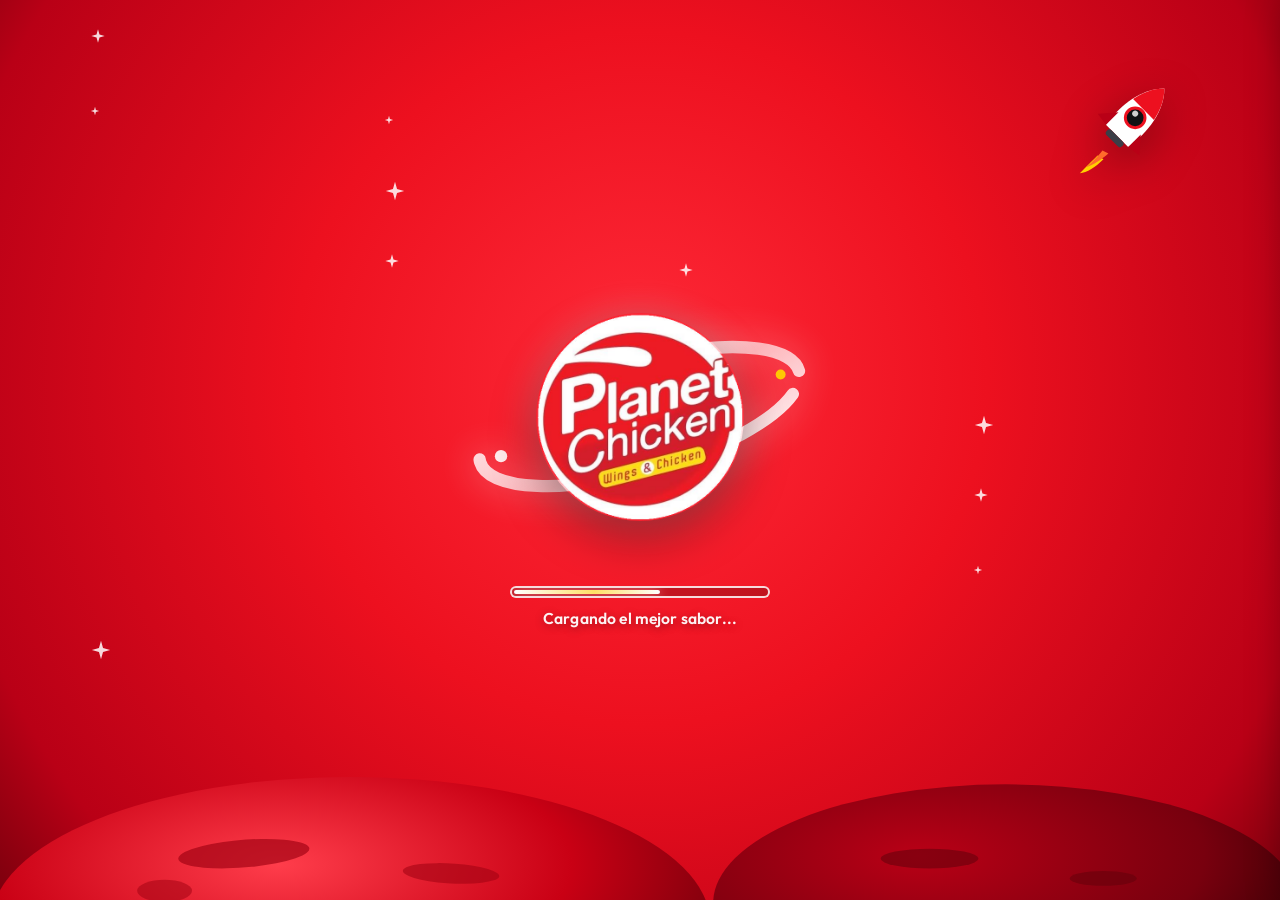
<file: CatalogoFinish/index.html>
<!DOCTYPE html>
<html lang="es" data-theme="light">
<head>
  <meta charset="UTF-8" />
  <meta name="viewport" content="width=device-width, initial-scale=1.0, viewport-fit=cover, interactive-widget=resizes-content" />
  <meta name="theme-color" content="#ED101F" />
  <meta name="pc-sync-endpoint" content="" />
  <meta name="description" content="PLANET CHICKEN – Wings & Chicken. Catálogo gastronómico moderno: hamburguesas, pollos, combos, acompañamientos y bebidas." />
  <title>PLANET CHICKEN – Wings &amp; Chicken</title>
  <link rel="icon" type="image/png" href="assets/brand/logo-planet-chicken.png" />
  <link rel="manifest" href="./manifest.json" />
  <link rel="apple-touch-icon" href="assets/brand/logo-planet-chicken.png" />
  <link rel="preconnect" href="https://fonts.googleapis.com" />
  <link rel="preconnect" href="https://fonts.gstatic.com" crossorigin />
  <link href="https://fonts.googleapis.com/css2?family=Fredoka:wght@500;600;700&family=Outfit:wght@500;600;700;800;900&family=Plus+Jakarta+Sans:wght@400;500;600;700;800&display=swap" rel="stylesheet" />

  <link rel="stylesheet" href="styles/tokens.css" />
  <link rel="stylesheet" href="styles/base.css" />
  <link rel="stylesheet" href="styles/media.css" />
  <link rel="stylesheet" href="styles/components.css" />
  <link rel="stylesheet" href="styles/pages.css" />

  <!-- jQuery para las validaciones y efectos solicitados en la guía de clase -->
  <script src="vendor/jquery-3.7.1.min.js"></script>

  <script>
    // Apply saved theme before first paint to prevent theme flash
    (function () {
      try {
        var saved = localStorage.getItem('planet_chicken_theme');
        if (saved === 'dark' || saved === 'light') {
          document.documentElement.setAttribute('data-theme', saved);
        }
      } catch (e) {}
    })();
  </script>
  <script>
    // Detect mobile/tablet devices while CSS media queries handle the layout.
    (function () {
      var mobileAgent = /Android|iPhone|iPad|iPod/i.test(navigator.userAgent);
      function updateDeviceMode() {
        var isMobile = window.matchMedia('(max-width: 768px)').matches || mobileAgent;
        document.documentElement.dataset.deviceMode = isMobile ? 'mobile' : 'desktop';
      }
      updateDeviceMode();
      window.addEventListener('resize', updateDeviceMode, { passive: true });
    })();
  </script>
</head>
<body>
  <div id="app" class="app-shell" aria-live="polite" data-hidratado="false" aria-busy="true">
    <div id="app-header"></div>
    <main id="page-root" class="page-root" role="main"></main>
    <div id="app-bottom-nav"></div>
    <div id="app-drawer"></div>
    <div id="app-modal"></div>
    <div id="app-toast" class="toast-region" aria-live="assertive"></div>
  </div>

  <!-- Scripts del shell; el catálogo JSON y la PWA requieren localhost o HTTPS. -->
  <script defer src="src/config/theme.js"></script>
  <script defer src="src/icons/brandIcons.js"></script>
  <script defer src="src/layout/imageLayout.js"></script>
  <script defer src="src/data/products-fallback.js"></script>
  <script defer src="src/data/catalogData.js"></script>
  <script defer src="src/router/router.js"></script>
  <script defer src="src/components/toast.js"></script>
  <script defer src="src/components/header.js"></script>
  <script defer src="src/components/bottomNav.js"></script>
  <script defer src="src/components/sideDrawer.js"></script>
  <script defer src="src/components/filterModal.js"></script>
  <script defer src="src/pages/splashPage.js"></script>
  <script defer src="src/pages/welcomePage.js"></script>
  <script defer src="src/pages/homeMenuPage.js"></script>
  <script defer src="src/pages/catalogPage.js"></script>
  <script defer src="src/pages/productDetailPage.js"></script>
  <script defer src="src/pages/cartPage.js"></script>
  <script defer src="src/pages/promotionsPage.js"></script>
  <script defer src="src/pages/profilePage.js"></script>
  <script defer src="src/pages/deliveryPage.js"></script>
  <script defer src="src/pages/reservationPage.js"></script>
  <script defer src="src/pages/toolsPage.js"></script>
  <script defer src="src/pwa/offlineQueue.js"></script>
  <script defer src="src/pwa/pwa.js"></script>
  <script defer src="src/auth/auth.js"></script>
  <script defer src="src/pages/loginPage.js"></script>
  <script defer src="src/app.js"></script>
</body>
</html>
</file>
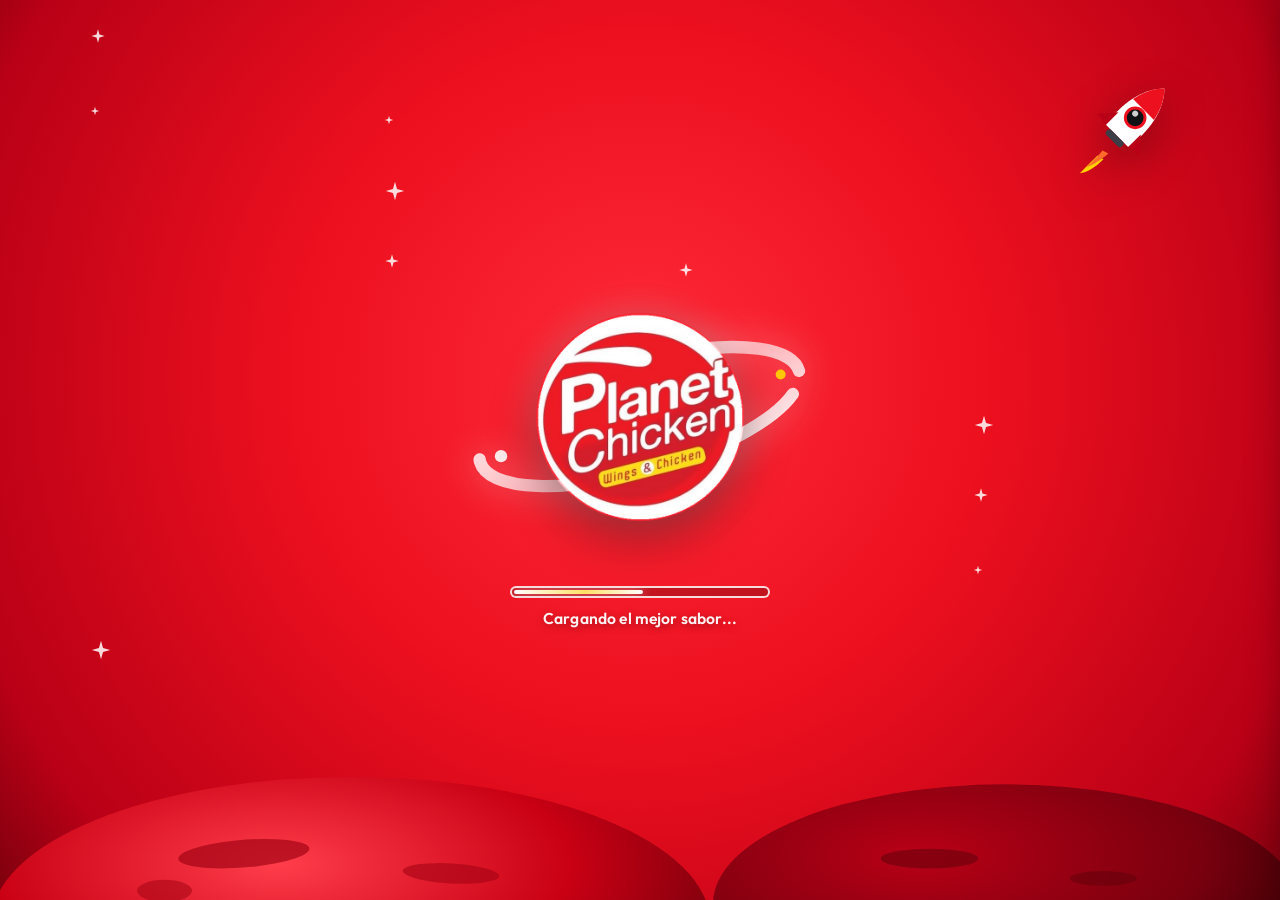
<file: pollo/index.html>
<!DOCTYPE html>
<html lang="es" data-theme="light">
<head>
  <meta charset="UTF-8" />
  <meta name="viewport" content="width=device-width, initial-scale=1.0, viewport-fit=cover, interactive-widget=resizes-content" />
  <meta name="theme-color" content="#ED101F" />
  <meta name="color-scheme" content="light dark" />
  <meta name="apple-mobile-web-app-capable" content="yes" />
  <meta name="mobile-web-app-capable" content="yes" />
  <meta name="apple-mobile-web-app-status-bar-style" content="black-translucent" />
  <meta name="apple-mobile-web-app-title" content="Planet Chicken" />
  <meta name="pc-sync-endpoint" content="" />
  <meta name="description" content="PLANET CHICKEN – Wings & Chicken. Catálogo gastronómico moderno: hamburguesas, pollos, combos, acompañamientos y bebidas." />
  <title>PLANET CHICKEN – Wings &amp; Chicken</title>
  <link rel="icon" type="image/png" href="assets/brand/logo-planet-chicken.png" />
  <link rel="manifest" href="./manifest.json" />
  <link rel="apple-touch-icon" href="assets/brand/logo-planet-chicken.png" />
  <link rel="preconnect" href="https://fonts.googleapis.com" />
  <link rel="preconnect" href="https://fonts.gstatic.com" crossorigin />
  <link href="https://fonts.googleapis.com/css2?family=Fredoka:wght@500;600;700&family=Outfit:wght@500;600;700;800;900&family=Plus+Jakarta+Sans:wght@400;500;600;700;800&display=swap" rel="stylesheet" />

  <link rel="stylesheet" href="styles/tokens.css" />
  <link rel="stylesheet" href="styles/base.css" />
  <link rel="stylesheet" href="styles/media.css" />
  <link rel="stylesheet" href="styles/components.css" />
  <link rel="stylesheet" href="styles/pages.css" />

  <!-- jQuery para las validaciones y efectos solicitados en la guía de clase -->
  <script src="vendor/jquery-3.7.1.min.js"></script>

  <script>
    // Apply saved theme before first paint to prevent theme flash
    (function () {
      try {
        var saved = localStorage.getItem('planet_chicken_theme');
        if (saved === 'dark' || saved === 'light') {
          document.documentElement.setAttribute('data-theme', saved);
        }
      } catch (e) {}
    })();
  </script>
  <script>
    // Detect mobile/tablet devices while CSS media queries handle the layout.
    (function () {
      var mobileAgent = /Android|iPhone|iPad|iPod/i.test(navigator.userAgent);
      function updateDeviceMode() {
        var isMobile = window.matchMedia('(max-width: 768px)').matches || mobileAgent;
        document.documentElement.dataset.deviceMode = isMobile ? 'mobile' : 'desktop';
      }
      updateDeviceMode();
      window.addEventListener('resize', updateDeviceMode, { passive: true });
    })();
  </script>
</head>
<body>
  <a class="skip-link" href="#page-root">Saltar al contenido principal</a>
  <div id="app" class="app-shell" data-hidratado="false" aria-busy="true">
    <div id="app-header"></div>
    <main id="page-root" class="page-root" tabindex="-1"></main>
    <footer id="app-bottom-nav"></footer>
    <div id="app-drawer"></div>
    <div id="app-modal"></div>
    <div id="app-toast" class="toast-region" aria-live="assertive"></div>
  </div>

  <!-- Scripts del shell; el catálogo JSON y la PWA requieren localhost o HTTPS. -->
  <script defer src="src/config/theme.js"></script>
  <script defer src="src/icons/brandIcons.js"></script>
  <script defer src="src/layout/imageLayout.js"></script>
  <script defer src="src/data/products-fallback.js"></script>
  <script defer src="src/data/catalogData.js"></script>
  <script defer src="src/router/router.js"></script>
  <script defer src="src/components/toast.js"></script>
  <script defer src="src/components/header.js"></script>
  <script defer src="src/components/bottomNav.js"></script>
  <script defer src="src/components/sideDrawer.js"></script>
  <script defer src="src/components/filterModal.js"></script>
  <script defer src="src/pages/splashPage.js"></script>
  <script defer src="src/pages/welcomePage.js"></script>
  <script defer src="src/pages/homeMenuPage.js"></script>
  <script defer src="src/pages/catalogPage.js"></script>
  <script defer src="src/pages/productDetailPage.js"></script>
  <script defer src="src/pages/cartPage.js"></script>
  <script defer src="src/pages/promotionsPage.js"></script>
  <script defer src="src/pages/profilePage.js"></script>
  <script defer src="src/pages/adminDashboardPage.js"></script>
  <script defer src="src/pages/deliveryPage.js"></script>
  <script defer src="src/pages/reservationPage.js"></script>
  <script defer src="src/pages/toolsPage.js"></script>
  <script defer src="src/pwa/offlineQueue.js"></script>
  <script defer src="src/pwa/pwa.js"></script>
  <script defer src="src/auth/auth.js"></script>
  <script defer src="src/pages/loginPage.js"></script>
  <script defer src="src/app.js"></script>
</body>
</html>
</file>
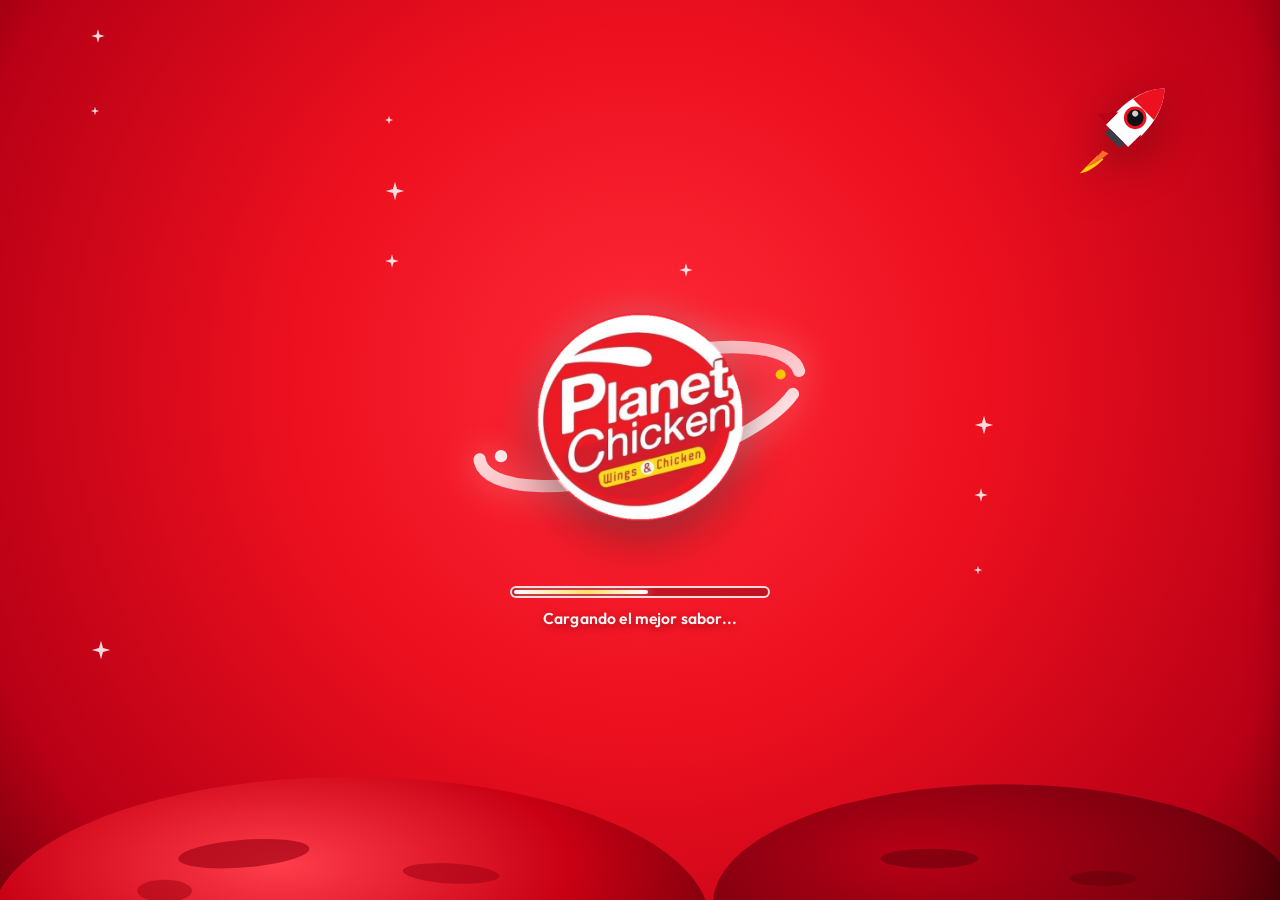
<file: Semana1/Dia1/index.html>
<!DOCTYPE html>
<html lang="es" data-theme="light">
<head>
  <meta charset="UTF-8" />
  <meta name="viewport" content="width=device-width, initial-scale=1.0, maximum-scale=1.0, user-scalable=no, viewport-fit=cover" />
  <meta name="theme-color" content="#ED101F" />
  <meta name="description" content="PLANET CHICKEN – Wings & Chicken. Catálogo gastronómico moderno: hamburguesas, pollos, combos, acompañamientos y bebidas." />
  <title>PLANET CHICKEN – Wings &amp; Chicken</title>
  <link rel="icon" type="image/png" href="assets/brand/logo-planet-chicken.png" />
  <link rel="preconnect" href="https://fonts.googleapis.com" />
  <link rel="preconnect" href="https://fonts.gstatic.com" crossorigin />
  <link href="https://fonts.googleapis.com/css2?family=Outfit:wght@500;600;700;800;900&family=Plus+Jakarta+Sans:wght@400;500;600;700;800&display=swap" rel="stylesheet" />

  <link rel="stylesheet" href="styles/tokens.css" />
  <link rel="stylesheet" href="styles/base.css" />
  <link rel="stylesheet" href="styles/components.css" />
  <link rel="stylesheet" href="styles/pages.css" />

  <script>
    // Apply saved theme before first paint to prevent theme flash
    (function () {
      try {
        var saved = localStorage.getItem('planet_chicken_theme');
        if (saved === 'dark' || saved === 'light') {
          document.documentElement.setAttribute('data-theme', saved);
        }
      } catch (e) {}
    })();
  </script>
</head>
<body>
  <div id="app" class="app-shell" aria-live="polite">
    <div id="app-header"></div>
    <main id="page-root" class="page-root" role="main"></main>
    <div id="app-bottom-nav"></div>
    <div id="app-drawer"></div>
    <div id="app-modal"></div>
    <div id="app-toast" class="toast-region" aria-live="assertive"></div>
  </div>

  <!-- Modular Application Scripts (compatible with both HTTP & file://) -->
  <script defer src="src/config/theme.js"></script>
  <script defer src="src/icons/brandIcons.js"></script>
  <script defer src="src/data/catalogData.js"></script>
  <script defer src="src/router/router.js"></script>
  <script defer src="src/components/toast.js"></script>
  <script defer src="src/components/header.js"></script>
  <script defer src="src/components/bottomNav.js"></script>
  <script defer src="src/components/sideDrawer.js"></script>
  <script defer src="src/components/filterModal.js"></script>
  <script defer src="src/pages/splashPage.js"></script>
  <script defer src="src/pages/welcomePage.js"></script>
  <script defer src="src/pages/homeMenuPage.js"></script>
  <script defer src="src/pages/catalogPage.js"></script>
  <script defer src="src/pages/productDetailPage.js"></script>
  <script defer src="src/pages/promotionsPage.js"></script>
  <script defer src="src/pages/profilePage.js"></script>
  <script defer src="src/app.js"></script>
</body>
</html>
</file>
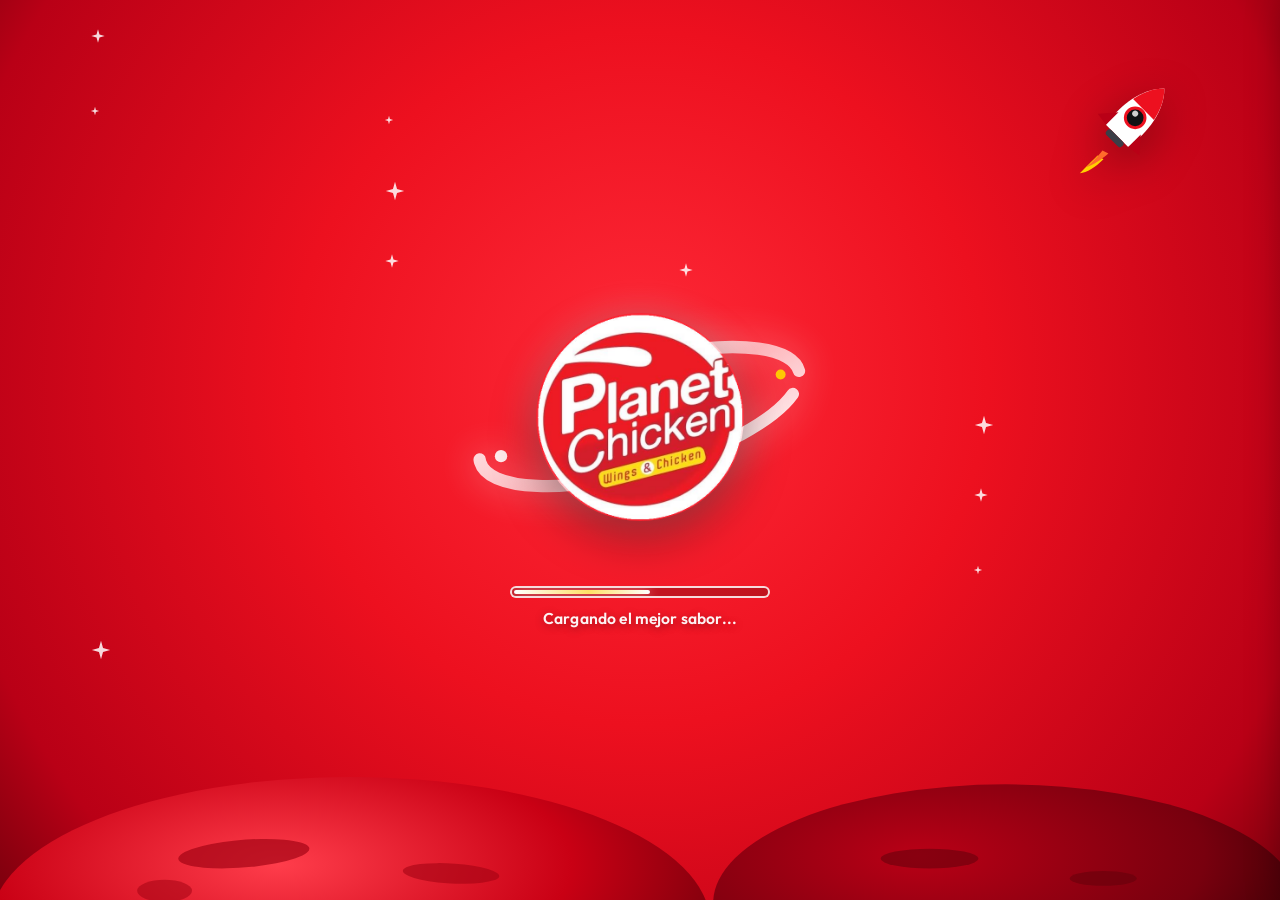
<file: Semana1/Dia2/index.html>
<!DOCTYPE html>
<html lang="es" data-theme="light">
<head>
  <meta charset="UTF-8" />
  <meta name="viewport" content="width=device-width, initial-scale=1.0, maximum-scale=1.0, user-scalable=no, viewport-fit=cover" />
  <meta name="theme-color" content="#ED101F" />
  <meta name="description" content="PLANET CHICKEN – Wings & Chicken. Catálogo gastronómico moderno: hamburguesas, pollos, combos, acompañamientos y bebidas." />
  <title>PLANET CHICKEN – Wings &amp; Chicken</title>
  <link rel="icon" type="image/png" href="assets/brand/logo-planet-chicken.png" />
  <link rel="preconnect" href="https://fonts.googleapis.com" />
  <link rel="preconnect" href="https://fonts.gstatic.com" crossorigin />
  <link href="https://fonts.googleapis.com/css2?family=Outfit:wght@500;600;700;800;900&family=Plus+Jakarta+Sans:wght@400;500;600;700;800&display=swap" rel="stylesheet" />

  <link rel="stylesheet" href="styles/tokens.css" />
  <link rel="stylesheet" href="styles/base.css" />
  <link rel="stylesheet" href="styles/media.css" />
  <link rel="stylesheet" href="styles/components.css" />
  <link rel="stylesheet" href="styles/pages.css" />

  <!-- jQuery para las validaciones y efectos solicitados en la guía de clase -->
  <script src="https://code.jquery.com/jquery-3.7.1.min.js" crossorigin="anonymous"></script>

  <script>
    // Apply saved theme before first paint to prevent theme flash
    (function () {
      try {
        var saved = localStorage.getItem('planet_chicken_theme');
        if (saved === 'dark' || saved === 'light') {
          document.documentElement.setAttribute('data-theme', saved);
        }
      } catch (e) {}
    })();
  </script>
</head>
<body>
  <div id="app" class="app-shell" aria-live="polite">
    <div id="app-header"></div>
    <main id="page-root" class="page-root" role="main"></main>
    <div id="app-bottom-nav"></div>
    <div id="app-drawer"></div>
    <div id="app-modal"></div>
    <div id="app-toast" class="toast-region" aria-live="assertive"></div>
  </div>

  <!-- Modular Application Scripts (compatible with both HTTP & file://) -->
  <script defer src="src/config/theme.js"></script>
  <script defer src="src/icons/brandIcons.js"></script>
  <script defer src="src/layout/imageLayout.js"></script>
  <script defer src="src/data/catalogData.js"></script>
  <script defer src="src/router/router.js"></script>
  <script defer src="src/components/toast.js"></script>
  <script defer src="src/components/header.js"></script>
  <script defer src="src/components/bottomNav.js"></script>
  <script defer src="src/components/sideDrawer.js"></script>
  <script defer src="src/components/filterModal.js"></script>
  <script defer src="src/pages/splashPage.js"></script>
  <script defer src="src/pages/welcomePage.js"></script>
  <script defer src="src/pages/homeMenuPage.js"></script>
  <script defer src="src/pages/catalogPage.js"></script>
  <script defer src="src/pages/productDetailPage.js"></script>
  <script defer src="src/pages/cartPage.js"></script>
  <script defer src="src/pages/promotionsPage.js"></script>
  <script defer src="src/pages/profilePage.js"></script>
  <script defer src="src/auth/auth.js"></script>
  <script defer src="src/pages/loginPage.js"></script>
  <script defer src="src/app.js"></script>
</body>
</html>
</file>
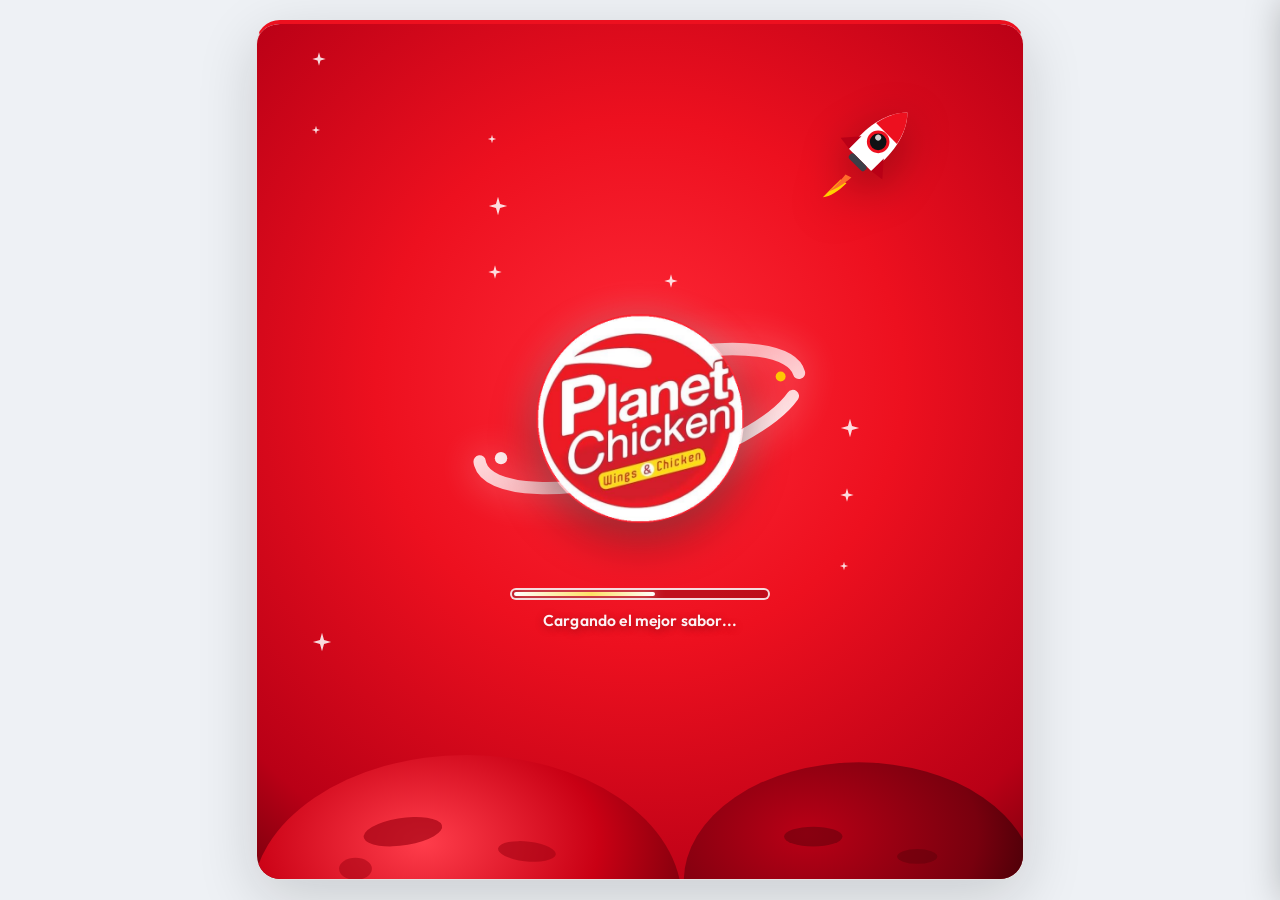
<file: Semana2/Dia1/index.html>
<!DOCTYPE html>
<html lang="es" data-theme="light">
<head>
  <meta charset="UTF-8" />
  <meta name="viewport" content="width=device-width, initial-scale=1.0, maximum-scale=1.0, user-scalable=no, viewport-fit=cover" />
  <meta name="theme-color" content="#ED101F" />
  <meta name="description" content="PLANET CHICKEN – Wings & Chicken. Catálogo gastronómico moderno: hamburguesas, pollos, combos, acompañamientos y bebidas." />
  <title>PLANET CHICKEN – Wings &amp; Chicken</title>
  <link rel="icon" type="image/png" href="assets/brand/logo-planet-chicken.png" />
  <link rel="preconnect" href="https://fonts.googleapis.com" />
  <link rel="preconnect" href="https://fonts.gstatic.com" crossorigin />
  <link href="https://fonts.googleapis.com/css2?family=Fredoka:wght@500;600;700&family=Outfit:wght@500;600;700;800;900&family=Plus+Jakarta+Sans:wght@400;500;600;700;800&display=swap" rel="stylesheet" />

  <link rel="stylesheet" href="styles/tokens.css" />
  <link rel="stylesheet" href="styles/base.css" />
  <link rel="stylesheet" href="styles/media.css" />
  <link rel="stylesheet" href="styles/components.css" />
  <link rel="stylesheet" href="styles/pages.css" />

  <!-- jQuery para las validaciones y efectos solicitados en la guía de clase -->
  <script src="https://code.jquery.com/jquery-3.7.1.min.js" crossorigin="anonymous"></script>

  <script>
    // Apply saved theme before first paint to prevent theme flash
    (function () {
      try {
        var saved = localStorage.getItem('planet_chicken_theme');
        if (saved === 'dark' || saved === 'light') {
          document.documentElement.setAttribute('data-theme', saved);
        }
      } catch (e) {}
    })();
  </script>
  <script>
    // Detect mobile/tablet devices while CSS media queries handle the layout.
    (function () {
      var mobileAgent = /Android|iPhone|iPad|iPod/i.test(navigator.userAgent);
      function updateDeviceMode() {
        var isMobile = window.matchMedia('(max-width: 768px)').matches || mobileAgent;
        document.documentElement.dataset.deviceMode = isMobile ? 'mobile' : 'desktop';
      }
      updateDeviceMode();
      window.addEventListener('resize', updateDeviceMode, { passive: true });
    })();
  </script>
</head>
<body>
  <div id="app" class="app-shell" aria-live="polite">
    <div id="app-header"></div>
    <main id="page-root" class="page-root" role="main"></main>
    <div id="app-bottom-nav"></div>
    <div id="app-drawer"></div>
    <div id="app-modal"></div>
    <div id="app-toast" class="toast-region" aria-live="assertive"></div>
  </div>

  <!-- Modular Application Scripts (compatible with both HTTP & file://) -->
  <script defer src="src/config/theme.js"></script>
  <script defer src="src/icons/brandIcons.js"></script>
  <script defer src="src/layout/imageLayout.js"></script>
  <script defer src="src/data/catalogData.js"></script>
  <script defer src="src/router/router.js"></script>
  <script defer src="src/components/toast.js"></script>
  <script defer src="src/components/header.js"></script>
  <script defer src="src/components/bottomNav.js"></script>
  <script defer src="src/components/sideDrawer.js"></script>
  <script defer src="src/components/filterModal.js"></script>
  <script defer src="src/pages/splashPage.js"></script>
  <script defer src="src/pages/welcomePage.js"></script>
  <script defer src="src/pages/homeMenuPage.js"></script>
  <script defer src="src/pages/catalogPage.js"></script>
  <script defer src="src/pages/productDetailPage.js"></script>
  <script defer src="src/pages/cartPage.js"></script>
  <script defer src="src/pages/promotionsPage.js"></script>
  <script defer src="src/pages/profilePage.js"></script>
  <script defer src="src/pages/deliveryPage.js"></script>
  <script defer src="src/pages/toolsPage.js"></script>
  <script defer src="src/auth/auth.js"></script>
  <script defer src="src/pages/loginPage.js"></script>
  <script defer src="src/app.js"></script>
</body>
</html>
</file>
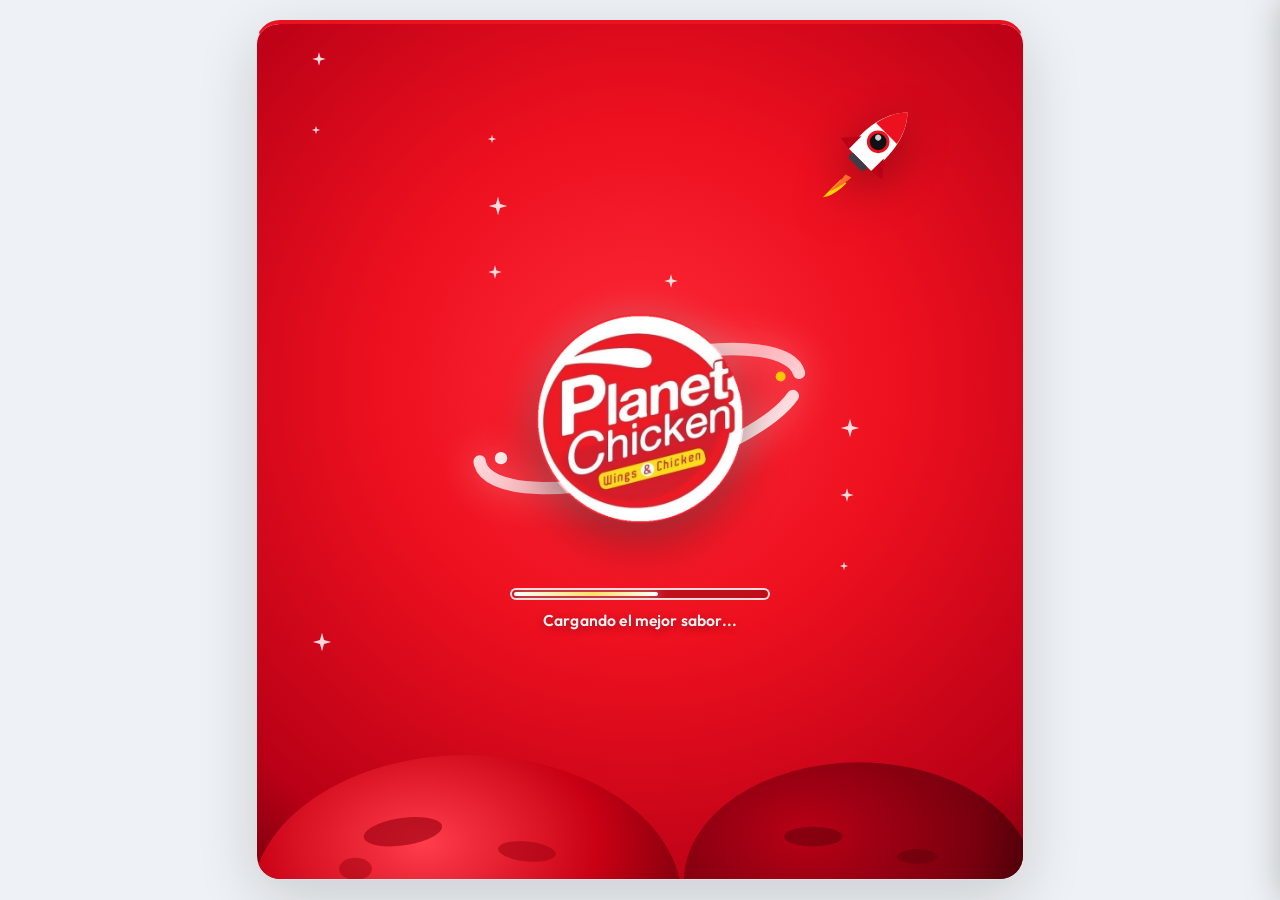
<file: Semana2/Dia2/index.html>
<!DOCTYPE html>
<html lang="es" data-theme="light">
<head>
  <meta charset="UTF-8" />
  <meta name="viewport" content="width=device-width, initial-scale=1.0, maximum-scale=1.0, user-scalable=no, viewport-fit=cover" />
  <meta name="theme-color" content="#ED101F" />
  <meta name="description" content="PLANET CHICKEN – Wings & Chicken. Catálogo gastronómico moderno: hamburguesas, pollos, combos, acompañamientos y bebidas." />
  <title>PLANET CHICKEN – Wings &amp; Chicken</title>
  <link rel="icon" type="image/png" href="assets/brand/logo-planet-chicken.png" />
  <link rel="preconnect" href="https://fonts.googleapis.com" />
  <link rel="preconnect" href="https://fonts.gstatic.com" crossorigin />
  <link href="https://fonts.googleapis.com/css2?family=Fredoka:wght@500;600;700&family=Outfit:wght@500;600;700;800;900&family=Plus+Jakarta+Sans:wght@400;500;600;700;800&display=swap" rel="stylesheet" />

  <link rel="stylesheet" href="styles/tokens.css" />
  <link rel="stylesheet" href="styles/base.css" />
  <link rel="stylesheet" href="styles/media.css" />
  <link rel="stylesheet" href="styles/components.css" />
  <link rel="stylesheet" href="styles/pages.css" />

  <!-- jQuery para las validaciones y efectos solicitados en la guía de clase -->
  <script src="https://code.jquery.com/jquery-3.7.1.min.js" crossorigin="anonymous"></script>

  <script>
    // Apply saved theme before first paint to prevent theme flash
    (function () {
      try {
        var saved = localStorage.getItem('planet_chicken_theme');
        if (saved === 'dark' || saved === 'light') {
          document.documentElement.setAttribute('data-theme', saved);
        }
      } catch (e) {}
    })();
  </script>
  <script>
    // Detect mobile/tablet devices while CSS media queries handle the layout.
    (function () {
      var mobileAgent = /Android|iPhone|iPad|iPod/i.test(navigator.userAgent);
      function updateDeviceMode() {
        var isMobile = window.matchMedia('(max-width: 768px)').matches || mobileAgent;
        document.documentElement.dataset.deviceMode = isMobile ? 'mobile' : 'desktop';
      }
      updateDeviceMode();
      window.addEventListener('resize', updateDeviceMode, { passive: true });
    })();
  </script>
</head>
<body>
  <div id="app" class="app-shell" aria-live="polite" data-hidratado="false" aria-busy="true">
    <div id="app-header"></div>
    <main id="page-root" class="page-root" role="main"></main>
    <div id="app-bottom-nav"></div>
    <div id="app-drawer"></div>
    <div id="app-modal"></div>
    <div id="app-toast" class="toast-region" aria-live="assertive"></div>
  </div>

  <!-- Modular Application Scripts (compatible with both HTTP & file://) -->
  <script defer src="src/config/theme.js"></script>
  <script defer src="src/icons/brandIcons.js"></script>
  <script defer src="src/layout/imageLayout.js"></script>
  <script defer src="src/data/catalogData.js"></script>
  <script defer src="src/router/router.js"></script>
  <script defer src="src/components/toast.js"></script>
  <script defer src="src/components/header.js"></script>
  <script defer src="src/components/bottomNav.js"></script>
  <script defer src="src/components/sideDrawer.js"></script>
  <script defer src="src/components/filterModal.js"></script>
  <script defer src="src/pages/splashPage.js"></script>
  <script defer src="src/pages/welcomePage.js"></script>
  <script defer src="src/pages/homeMenuPage.js"></script>
  <script defer src="src/pages/catalogPage.js"></script>
  <script defer src="src/pages/productDetailPage.js"></script>
  <script defer src="src/pages/cartPage.js"></script>
  <script defer src="src/pages/promotionsPage.js"></script>
  <script defer src="src/pages/profilePage.js"></script>
  <script defer src="src/pages/deliveryPage.js"></script>
  <script defer src="src/pages/toolsPage.js"></script>
  <script defer src="src/auth/auth.js"></script>
  <script defer src="src/pages/loginPage.js"></script>
  <script defer src="src/app.js"></script>
</body>
</html>
</file>
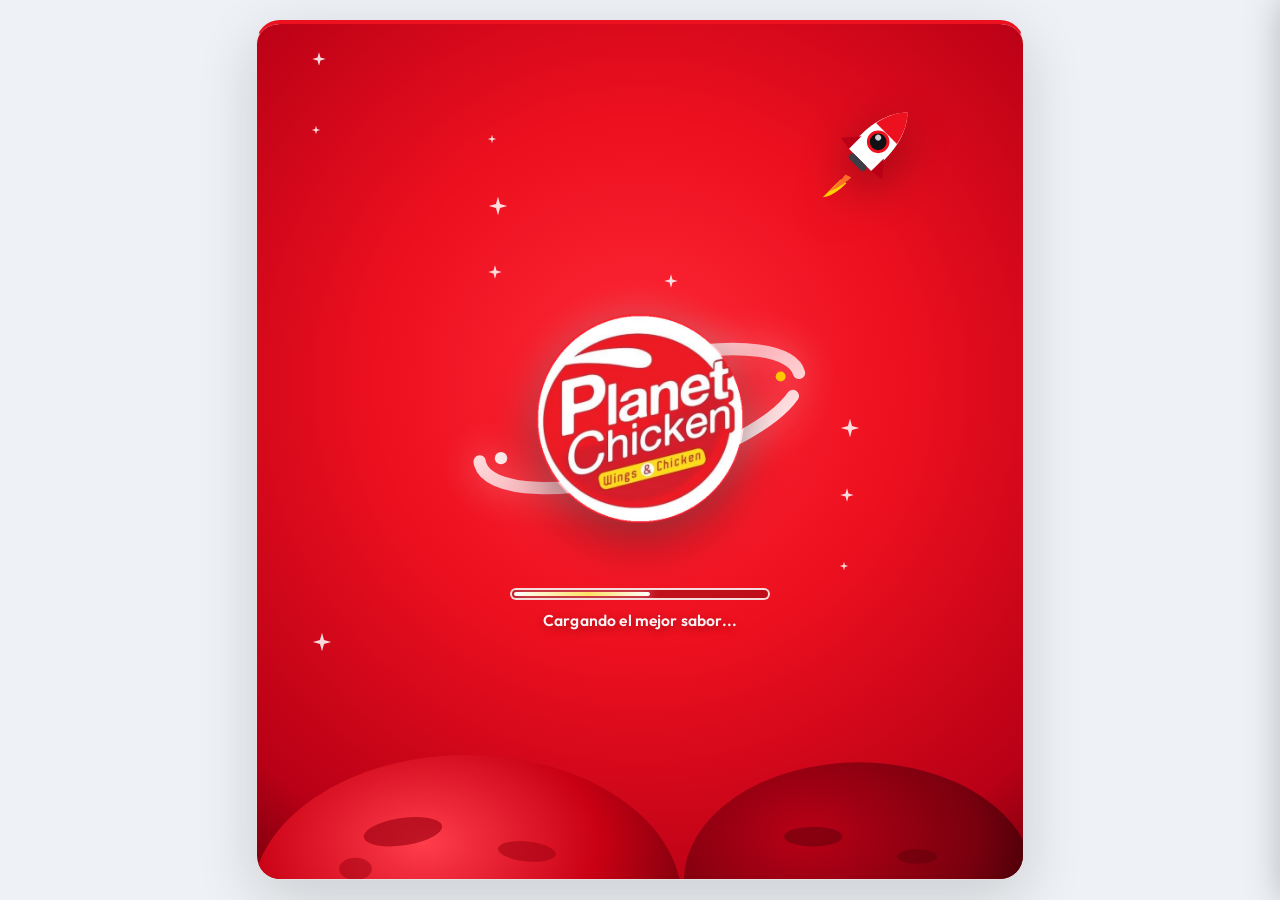
<file: Semana2/Dia3/index.html>
<!DOCTYPE html>
<html lang="es" data-theme="light">
<head>
  <meta charset="UTF-8" />
  <meta name="viewport" content="width=device-width, initial-scale=1.0, maximum-scale=1.0, user-scalable=no, viewport-fit=cover" />
  <meta name="theme-color" content="#ED101F" />
  <meta name="pc-sync-endpoint" content="" />
  <meta name="description" content="PLANET CHICKEN – Wings & Chicken. Catálogo gastronómico moderno: hamburguesas, pollos, combos, acompañamientos y bebidas." />
  <title>PLANET CHICKEN – Wings &amp; Chicken</title>
  <link rel="icon" type="image/png" href="assets/brand/logo-planet-chicken.png" />
  <link rel="manifest" href="./manifest.json" />
  <link rel="apple-touch-icon" href="assets/brand/logo-planet-chicken.png" />
  <link rel="preconnect" href="https://fonts.googleapis.com" />
  <link rel="preconnect" href="https://fonts.gstatic.com" crossorigin />
  <link href="https://fonts.googleapis.com/css2?family=Fredoka:wght@500;600;700&family=Outfit:wght@500;600;700;800;900&family=Plus+Jakarta+Sans:wght@400;500;600;700;800&display=swap" rel="stylesheet" />

  <link rel="stylesheet" href="styles/tokens.css" />
  <link rel="stylesheet" href="styles/base.css" />
  <link rel="stylesheet" href="styles/media.css" />
  <link rel="stylesheet" href="styles/components.css" />
  <link rel="stylesheet" href="styles/pages.css" />

  <!-- jQuery para las validaciones y efectos solicitados en la guía de clase -->
  <script src="vendor/jquery-3.7.1.min.js"></script>

  <script>
    // Apply saved theme before first paint to prevent theme flash
    (function () {
      try {
        var saved = localStorage.getItem('planet_chicken_theme');
        if (saved === 'dark' || saved === 'light') {
          document.documentElement.setAttribute('data-theme', saved);
        }
      } catch (e) {}
    })();
  </script>
  <script>
    // Detect mobile/tablet devices while CSS media queries handle the layout.
    (function () {
      var mobileAgent = /Android|iPhone|iPad|iPod/i.test(navigator.userAgent);
      function updateDeviceMode() {
        var isMobile = window.matchMedia('(max-width: 768px)').matches || mobileAgent;
        document.documentElement.dataset.deviceMode = isMobile ? 'mobile' : 'desktop';
      }
      updateDeviceMode();
      window.addEventListener('resize', updateDeviceMode, { passive: true });
    })();
  </script>
</head>
<body>
  <div id="app" class="app-shell" aria-live="polite" data-hidratado="false" aria-busy="true">
    <div id="app-header"></div>
    <main id="page-root" class="page-root" role="main"></main>
    <div id="app-bottom-nav"></div>
    <div id="app-drawer"></div>
    <div id="app-modal"></div>
    <div id="app-toast" class="toast-region" aria-live="assertive"></div>
  </div>

  <!-- Modular Application Scripts (compatible with both HTTP & file://) -->
  <script defer src="src/config/theme.js"></script>
  <script defer src="src/icons/brandIcons.js"></script>
  <script defer src="src/layout/imageLayout.js"></script>
  <script defer src="src/data/catalogData.js"></script>
  <script defer src="src/router/router.js"></script>
  <script defer src="src/components/toast.js"></script>
  <script defer src="src/components/header.js"></script>
  <script defer src="src/components/bottomNav.js"></script>
  <script defer src="src/components/sideDrawer.js"></script>
  <script defer src="src/components/filterModal.js"></script>
  <script defer src="src/pages/splashPage.js"></script>
  <script defer src="src/pages/welcomePage.js"></script>
  <script defer src="src/pages/homeMenuPage.js"></script>
  <script defer src="src/pages/catalogPage.js"></script>
  <script defer src="src/pages/productDetailPage.js"></script>
  <script defer src="src/pages/cartPage.js"></script>
  <script defer src="src/pages/promotionsPage.js"></script>
  <script defer src="src/pages/profilePage.js"></script>
  <script defer src="src/pages/deliveryPage.js"></script>
  <script defer src="src/pages/toolsPage.js"></script>
  <script defer src="src/pwa/offlineQueue.js"></script>
  <script defer src="src/pwa/pwa.js"></script>
  <script defer src="src/auth/auth.js"></script>
  <script defer src="src/pages/loginPage.js"></script>
  <script defer src="src/app.js"></script>
</body>
</html>
</file>
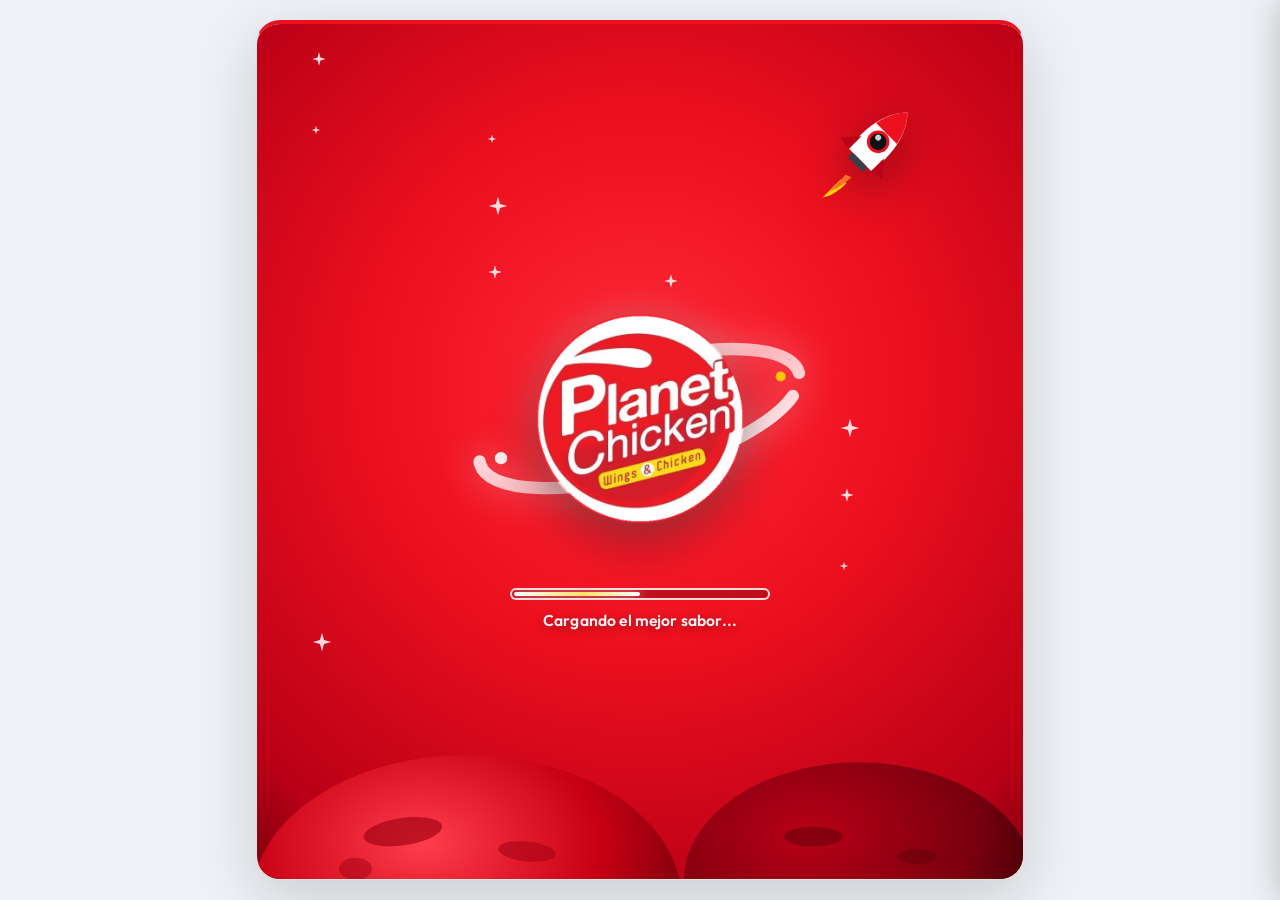
<file: Semana2/Dia4/index.html>
<!DOCTYPE html>
<html lang="es" data-theme="light">
<head>
  <meta charset="UTF-8" />
  <meta name="viewport" content="width=device-width, initial-scale=1.0, maximum-scale=1.0, user-scalable=no, viewport-fit=cover" />
  <meta name="theme-color" content="#ED101F" />
  <meta name="pc-sync-endpoint" content="" />
  <meta name="description" content="PLANET CHICKEN – Wings & Chicken. Catálogo gastronómico moderno: hamburguesas, pollos, combos, acompañamientos y bebidas." />
  <title>PLANET CHICKEN – Wings &amp; Chicken</title>
  <link rel="icon" type="image/png" href="assets/brand/logo-planet-chicken.png" />
  <link rel="manifest" href="./manifest.json" />
  <link rel="apple-touch-icon" href="assets/brand/logo-planet-chicken.png" />
  <link rel="preconnect" href="https://fonts.googleapis.com" />
  <link rel="preconnect" href="https://fonts.gstatic.com" crossorigin />
  <link href="https://fonts.googleapis.com/css2?family=Fredoka:wght@500;600;700&family=Outfit:wght@500;600;700;800;900&family=Plus+Jakarta+Sans:wght@400;500;600;700;800&display=swap" rel="stylesheet" />

  <link rel="stylesheet" href="styles/tokens.css" />
  <link rel="stylesheet" href="styles/base.css" />
  <link rel="stylesheet" href="styles/media.css" />
  <link rel="stylesheet" href="styles/components.css" />
  <link rel="stylesheet" href="styles/pages.css" />

  <!-- jQuery para las validaciones y efectos solicitados en la guía de clase -->
  <script src="vendor/jquery-3.7.1.min.js"></script>

  <script>
    // Apply saved theme before first paint to prevent theme flash
    (function () {
      try {
        var saved = localStorage.getItem('planet_chicken_theme');
        if (saved === 'dark' || saved === 'light') {
          document.documentElement.setAttribute('data-theme', saved);
        }
      } catch (e) {}
    })();
  </script>
  <script>
    // Detect mobile/tablet devices while CSS media queries handle the layout.
    (function () {
      var mobileAgent = /Android|iPhone|iPad|iPod/i.test(navigator.userAgent);
      function updateDeviceMode() {
        var isMobile = window.matchMedia('(max-width: 768px)').matches || mobileAgent;
        document.documentElement.dataset.deviceMode = isMobile ? 'mobile' : 'desktop';
      }
      updateDeviceMode();
      window.addEventListener('resize', updateDeviceMode, { passive: true });
    })();
  </script>
</head>
<body>
  <div id="app" class="app-shell" aria-live="polite" data-hidratado="false" aria-busy="true">
    <div id="app-header"></div>
    <main id="page-root" class="page-root" role="main"></main>
    <div id="app-bottom-nav"></div>
    <div id="app-drawer"></div>
    <div id="app-modal"></div>
    <div id="app-toast" class="toast-region" aria-live="assertive"></div>
  </div>

  <!-- Scripts del shell; el catálogo JSON y la PWA requieren localhost o HTTPS. -->
  <script defer src="src/config/theme.js"></script>
  <script defer src="src/icons/brandIcons.js"></script>
  <script defer src="src/layout/imageLayout.js"></script>
  <script defer src="src/data/catalogData.js"></script>
  <script defer src="src/router/router.js"></script>
  <script defer src="src/components/toast.js"></script>
  <script defer src="src/components/header.js"></script>
  <script defer src="src/components/bottomNav.js"></script>
  <script defer src="src/components/sideDrawer.js"></script>
  <script defer src="src/components/filterModal.js"></script>
  <script defer src="src/pages/splashPage.js"></script>
  <script defer src="src/pages/welcomePage.js"></script>
  <script defer src="src/pages/homeMenuPage.js"></script>
  <script defer src="src/pages/catalogPage.js"></script>
  <script defer src="src/pages/productDetailPage.js"></script>
  <script defer src="src/pages/cartPage.js"></script>
  <script defer src="src/pages/promotionsPage.js"></script>
  <script defer src="src/pages/profilePage.js"></script>
  <script defer src="src/pages/deliveryPage.js"></script>
  <script defer src="src/pages/toolsPage.js"></script>
  <script defer src="src/pwa/offlineQueue.js"></script>
  <script defer src="src/pwa/pwa.js"></script>
  <script defer src="src/auth/auth.js"></script>
  <script defer src="src/pages/loginPage.js"></script>
  <script defer src="src/app.js"></script>
</body>
</html>
</file>
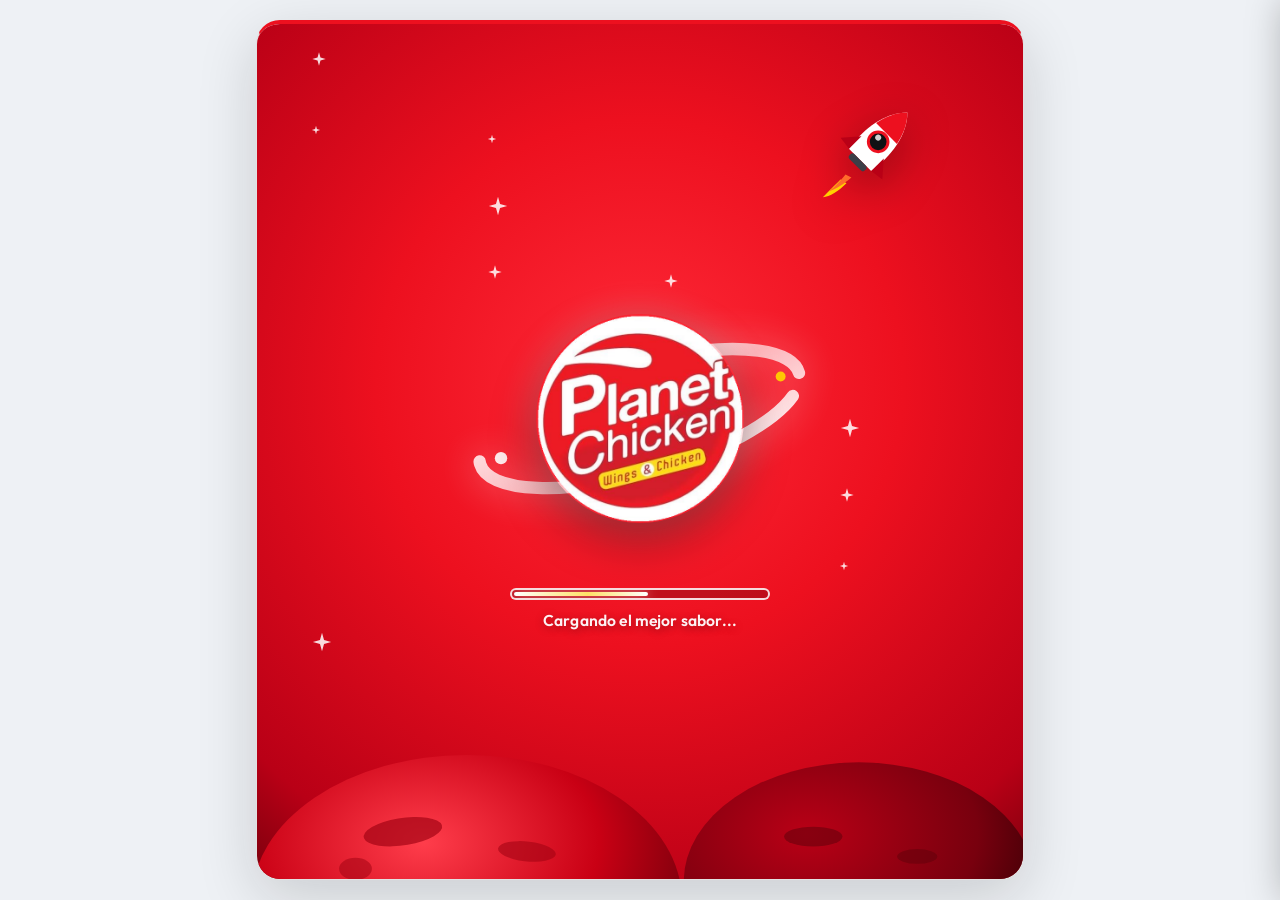
<file: Semana2/Dia5/index.html>
<!DOCTYPE html>
<html lang="es" data-theme="light">
<head>
  <meta charset="UTF-8" />
  <meta name="viewport" content="width=device-width, initial-scale=1.0, maximum-scale=1.0, user-scalable=no, viewport-fit=cover, interactive-widget=resizes-content" />
  <meta name="theme-color" content="#ED101F" />
  <meta name="pc-sync-endpoint" content="" />
  <meta name="description" content="PLANET CHICKEN – Wings & Chicken. Catálogo gastronómico moderno: hamburguesas, pollos, combos, acompañamientos y bebidas." />
  <title>PLANET CHICKEN – Wings &amp; Chicken</title>
  <link rel="icon" type="image/png" href="assets/brand/logo-planet-chicken.png" />
  <link rel="manifest" href="./manifest.json" />
  <link rel="apple-touch-icon" href="assets/brand/logo-planet-chicken.png" />
  <link rel="preconnect" href="https://fonts.googleapis.com" />
  <link rel="preconnect" href="https://fonts.gstatic.com" crossorigin />
  <link href="https://fonts.googleapis.com/css2?family=Fredoka:wght@500;600;700&family=Outfit:wght@500;600;700;800;900&family=Plus+Jakarta+Sans:wght@400;500;600;700;800&display=swap" rel="stylesheet" />

  <link rel="stylesheet" href="styles/tokens.css" />
  <link rel="stylesheet" href="styles/base.css" />
  <link rel="stylesheet" href="styles/media.css" />
  <link rel="stylesheet" href="styles/components.css" />
  <link rel="stylesheet" href="styles/pages.css" />

  <!-- jQuery para las validaciones y efectos solicitados en la guía de clase -->
  <script src="vendor/jquery-3.7.1.min.js"></script>

  <script>
    // Apply saved theme before first paint to prevent theme flash
    (function () {
      try {
        var saved = localStorage.getItem('planet_chicken_theme');
        if (saved === 'dark' || saved === 'light') {
          document.documentElement.setAttribute('data-theme', saved);
        }
      } catch (e) {}
    })();
  </script>
  <script>
    // Detect mobile/tablet devices while CSS media queries handle the layout.
    (function () {
      var mobileAgent = /Android|iPhone|iPad|iPod/i.test(navigator.userAgent);
      function updateDeviceMode() {
        var isMobile = window.matchMedia('(max-width: 768px)').matches || mobileAgent;
        document.documentElement.dataset.deviceMode = isMobile ? 'mobile' : 'desktop';
      }
      updateDeviceMode();
      window.addEventListener('resize', updateDeviceMode, { passive: true });
    })();
  </script>
</head>
<body>
  <div id="app" class="app-shell" aria-live="polite" data-hidratado="false" aria-busy="true">
    <div id="app-header"></div>
    <main id="page-root" class="page-root" role="main"></main>
    <div id="app-bottom-nav"></div>
    <div id="app-drawer"></div>
    <div id="app-modal"></div>
    <div id="app-toast" class="toast-region" aria-live="assertive"></div>
  </div>

  <!-- Scripts del shell; el catálogo JSON y la PWA requieren localhost o HTTPS. -->
  <script defer src="src/config/theme.js"></script>
  <script defer src="src/icons/brandIcons.js"></script>
  <script defer src="src/layout/imageLayout.js"></script>
  <script defer src="src/data/catalogData.js"></script>
  <script defer src="src/router/router.js"></script>
  <script defer src="src/components/toast.js"></script>
  <script defer src="src/components/header.js"></script>
  <script defer src="src/components/bottomNav.js"></script>
  <script defer src="src/components/sideDrawer.js"></script>
  <script defer src="src/components/filterModal.js"></script>
  <script defer src="src/pages/splashPage.js"></script>
  <script defer src="src/pages/welcomePage.js"></script>
  <script defer src="src/pages/homeMenuPage.js"></script>
  <script defer src="src/pages/catalogPage.js"></script>
  <script defer src="src/pages/productDetailPage.js"></script>
  <script defer src="src/pages/cartPage.js"></script>
  <script defer src="src/pages/promotionsPage.js"></script>
  <script defer src="src/pages/profilePage.js"></script>
  <script defer src="src/pages/deliveryPage.js"></script>
  <script defer src="src/pages/reservationPage.js"></script>
  <script defer src="src/pages/toolsPage.js"></script>
  <script defer src="src/pwa/offlineQueue.js"></script>
  <script defer src="src/pwa/pwa.js"></script>
  <script defer src="src/auth/auth.js"></script>
  <script defer src="src/pages/loginPage.js"></script>
  <script defer src="src/app.js"></script>
</body>
</html>
</file>
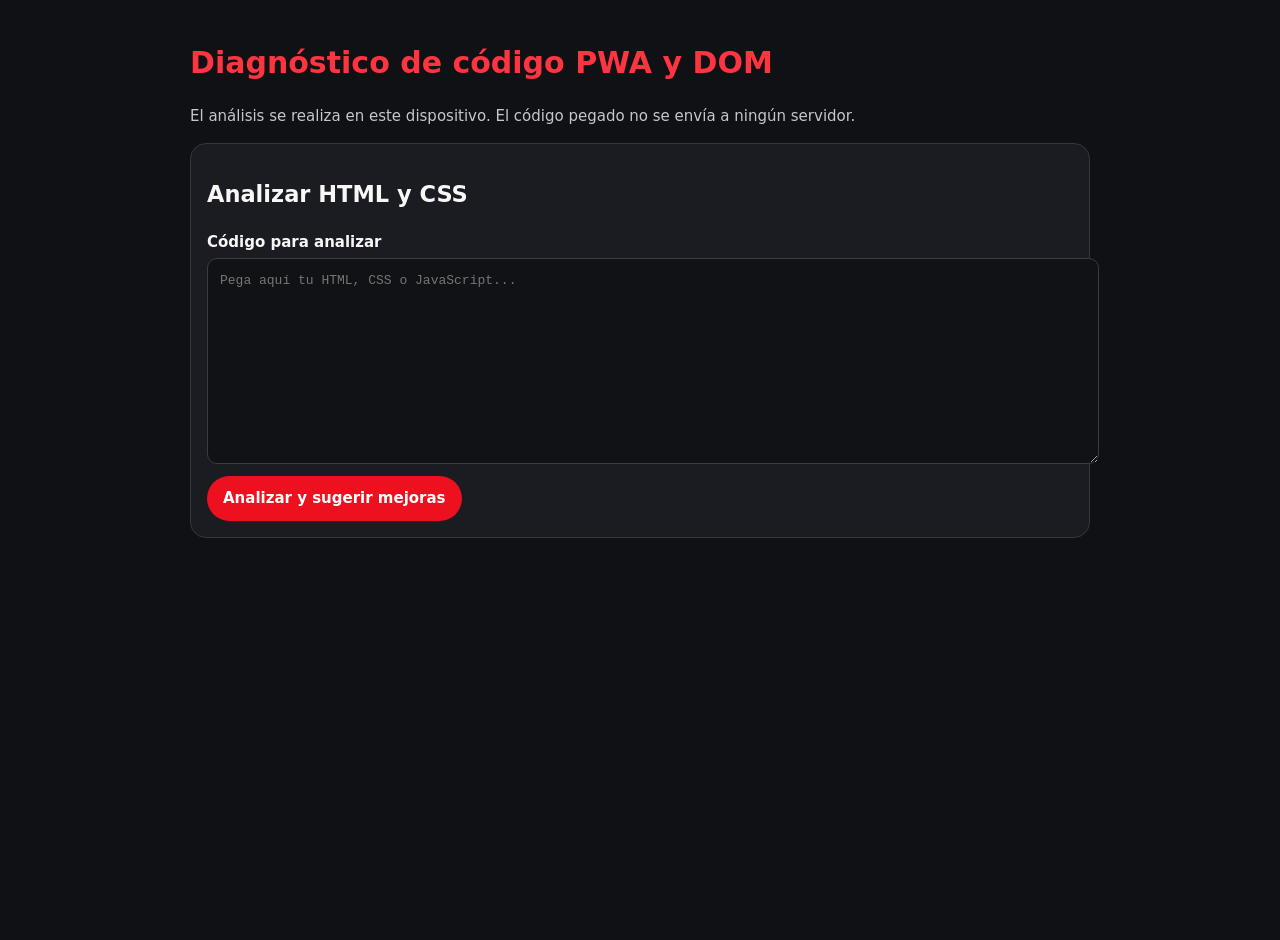
<file: CatalogoFinish/diagnostico.html>
<!doctype html>
<html lang="es">
<head>
  <meta charset="utf-8" />
  <meta name="viewport" content="width=device-width, initial-scale=1" />
  <meta name="theme-color" content="#ED101F" />
  <title>Diagnóstico local de código PWA</title>
  <style>
    :root { color-scheme: dark; font: 15px/1.5 system-ui, sans-serif; background: #101114; color: #f7f7f8; }
    body { max-width: 900px; min-height: 100dvh; margin: 0 auto; padding: 20px; }
    h1 { color: #ff3441; font-size: clamp(1.45rem, 4vw, 2rem); }
    p, li { color: #c6c7cc; }
    .diagnostic-card { margin: 14px 0; padding: 16px; border: 1px solid #34363d; border-radius: 16px; background: #1b1c22; }
    label { display: block; margin: 10px 0 5px; font-weight: 700; }
    textarea { display: block; width: 100%; min-height: 180px; padding: 12px; resize: vertical; border: 1px solid #3a3c44; border-radius: 10px; background: #111216; color: #f5d66c; font: 13px/1.5 ui-monospace, monospace; }
    button { margin-top: 12px; padding: 11px 16px; border: 0; border-radius: 999px; background: #ed101f; color: #fff; font: inherit; font-weight: 800; cursor: pointer; }
    button:hover { filter: brightness(1.12); }
    .badge { display: inline-block; margin-right: 6px; padding: 2px 7px; border-radius: 5px; font-size: 11px; font-weight: 800; }
    .warning { background: #7a2d16; color: #ffd4c0; }
    .success { background: #145c3b; color: #c8f7de; }
    #panelResultado[hidden] { display: none; }
    #detallesReporte p { margin-bottom: 7px; }
  </style>
</head>
<body>
  <main>
    <h1>Diagnóstico de código PWA y DOM</h1>
    <p>El análisis se realiza en este dispositivo. El código pegado no se envía a ningún servidor.</p>
    <section class="diagnostic-card" aria-labelledby="diagnostic-title">
      <h2 id="diagnostic-title">Analizar HTML y CSS</h2>
      <label for="codigoInput">Código para analizar</label>
      <textarea id="codigoInput" placeholder="Pega aquí tu HTML, CSS o JavaScript..."></textarea>
      <button type="button" id="btnAnalizar">Analizar y sugerir mejoras</button>
    </section>
    <section class="diagnostic-card" id="panelResultado" aria-live="polite" hidden>
      <h2>Informe de diagnóstico</h2>
      <div id="detallesReporte"></div>
      <label for="codigoSugerido">Código sugerido</label>
      <textarea id="codigoSugerido" readonly></textarea>
    </section>
  </main>
  <script>
    (function () {
      const suspiciousClasses = [
        { name: 'ad-banner', suggestion: 'banner-informativo' },
        { name: 'promo-box', suggestion: 'promocion-destacada' },
        { name: 'social-ads', suggestion: 'redes-contacto' },
        { name: 'analytics', suggestion: 'metricas-locales' },
        { name: 'tracker', suggestion: 'seguimiento-local' },
      ];
      const input = document.getElementById('codigoInput');
      const output = document.getElementById('codigoSugerido');
      const report = document.getElementById('detallesReporte');
      const panel = document.getElementById('panelResultado');

      document.getElementById('btnAnalizar').addEventListener('click', function () {
        const source = input.value;
        if (!source.trim()) {
          input.focus();
          return;
        }

        let suggested = source;
        const findings = [];
        suspiciousClasses.forEach(({ name, suggestion }) => {
          const pattern = new RegExp(`(^|[^\\w-])${name}\\b`, 'i');
          if (pattern.test(source)) {
            findings.push(`Se encontró la clase o término "${name}"; algunos bloqueadores pueden ocultarlo. Se sugiere "${suggestion}".`);
            suggested = suggested.replace(new RegExp(`\\b${name}\\b`, 'gi'), suggestion);
          }
        });

        const fixedViewport = /height\s*:\s*100vh\s*;/i.test(source) && !/min-height\s*:\s*100dvh/i.test(source);
        if (fixedViewport) {
          findings.push('Se encontró height: 100vh; puede desbordar en celulares. La sugerencia lo cambia a min-height: 100dvh.');
          suggested = suggested.replace(/height\s*:\s*100vh\s*;/gi, 'min-height: 100dvh;');
        }

        report.replaceChildren();
        const summary = document.createElement('p');
        const badge = document.createElement('span');
        badge.className = `badge ${findings.length ? 'warning' : 'success'}`;
        badge.textContent = findings.length ? 'REVISAR' : 'LIMPIO';
        summary.append(badge, document.createTextNode(findings.length ? `Se encontraron ${findings.length} posible(s) mejora(s).` : 'No se encontraron los patrones revisados.'));
        report.append(summary);

        if (findings.length) {
          const list = document.createElement('ul');
          findings.forEach((finding) => {
            const item = document.createElement('li');
            item.textContent = finding;
            list.append(item);
          });
          report.append(list);
        }
        output.value = suggested;
        panel.hidden = false;
      });
    })();
  </script>
</body>
</html>
</file>
<file: CatalogoFinish/styles/tokens.css>
/* ==========================================================================
   PLANET CHICKEN – WINGS & CHICKEN
   Design Tokens & Theme Variables (Light / Dark)
   ========================================================================== */

:root {
  /* Core Brand Palette */
  --pc-red: #ED101F;
  --pc-red-dark: #B90016;
  --pc-red-soft: rgba(237, 16, 31, 0.12);
  --pc-red-glow: rgba(237, 16, 31, 0.45);
  --pc-white: #FFFFFF;
  --pc-black: #101114;
  --pc-gray-soft: #F3F3F3;
  --pc-gold: #F59E0B;
  --pc-gold-bright: #FFD100;

  /* Typography */
  --font-display: 'Outfit', 'Segoe UI', system-ui, -apple-system, sans-serif;
  --font-body: 'Plus Jakarta Sans', 'Segoe UI', system-ui, -apple-system, sans-serif;

  /* Layout Metrics */
  --header-height: 64px;
  --bottom-nav-height: 68px;
  --container-max: 1120px;

  /* Radii & Shadows */
  --radius-sm: 10px;
  --radius-md: 16px;
  --radius-lg: 22px;
  --radius-xl: 28px;
  --radius-pill: 999px;

  /* Motion */
  --ease-out: cubic-bezier(0.22, 1, 0.36, 1);
  --ease-spring: cubic-bezier(0.34, 1.56, 0.64, 1);
  --theme-transition: background-color 0.32s ease, color 0.32s ease, border-color 0.32s ease, box-shadow 0.32s ease;
}

/* Light Theme (Default) */
:root[data-theme="light"] {
  --bg-app: #FFFFFF;
  --bg-surface: #FFFFFF;
  --bg-surface-alt: #F3F3F3;
  --bg-elevated: #FFFFFF;
  --bg-card: #FFFFFF;
  --bg-nav: #FFFFFF;
  --bg-input: #F3F3F3;
  --bg-pill: #F3F3F3;
  --text-primary: #101114;
  --text-secondary: #5A5F69;
  --text-muted: #8C919B;
  --border-subtle: rgba(16, 17, 20, 0.08);
  --border-accent: rgba(237, 16, 31, 0.18);
  --shadow-card: 0 8px 24px rgba(16, 17, 20, 0.07);
  --shadow-soft: 0 4px 14px rgba(16, 17, 20, 0.05);
  --shadow-nav: 0 -6px 24px rgba(16, 17, 20, 0.06);
  --shadow-red: 0 10px 24px rgba(237, 16, 31, 0.28);
  --backdrop-modal: rgba(16, 17, 20, 0.48);
}

/* Dark Theme */
:root[data-theme="dark"] {
  --bg-app: #101114;
  --bg-surface: #16181D;
  --bg-surface-alt: #1D2027;
  --bg-elevated: #1B1E25;
  --bg-card: #171920;
  --bg-nav: #14161B;
  --bg-input: #1E2129;
  --bg-pill: #1E2129;
  --text-primary: #FFFFFF;
  --text-secondary: #C4C8D0;
  --text-muted: #888E99;
  --border-subtle: rgba(237, 16, 31, 0.22);
  --border-accent: rgba(237, 16, 31, 0.48);
  --shadow-card: 0 10px 28px rgba(0, 0, 0, 0.45), 0 0 0 1px rgba(237, 16, 31, 0.16);
  --shadow-soft: 0 6px 18px rgba(0, 0, 0, 0.35);
  --shadow-nav: 0 -8px 28px rgba(0, 0, 0, 0.55);
  --shadow-red: 0 10px 28px rgba(237, 16, 31, 0.38);
  --backdrop-modal: rgba(0, 0, 0, 0.72);
}
</file>
<file: CatalogoFinish/styles/base.css>
/* ==========================================================================
   BASE STYLES & ZERO-SCROLL SHELL
   ========================================================================== */

*,
*::before,
*::after {
  box-sizing: border-box;
  margin: 0;
  padding: 0;
  -webkit-tap-highlight-color: transparent;
}

html,
body {
  width: 100%;
  height: 100%;
  height: 100dvh;
  overflow: hidden;
  font-family: var(--font-body);
  background-color: var(--bg-app);
  color: var(--text-primary);
  transition: var(--theme-transition);
  -webkit-font-smoothing: antialiased;
  -moz-osx-font-smoothing: grayscale;
  user-select: none;
}

html:has(body.login-active),
body.login-active {
  background-color: #101114;
}

input,
textarea {
  user-select: text;
  font-family: inherit;
}

button {
  font-family: inherit;
  cursor: pointer;
  border: none;
  background: none;
  color: inherit;
}

button:focus-visible,
a:focus-visible,
input:focus-visible {
  outline: 2px solid var(--pc-red);
  outline-offset: 2px;
}

img {
  display: block;
  max-width: 100%;
  height: auto;
}

.app-shell {
  position: relative;
  width: 100%;
  height: 100%;
  height: 100dvh;
  min-height: 100dvh;
  display: flex;
  flex-direction: column;
  overflow: hidden;
  background-color: var(--bg-app);
  transition: var(--theme-transition);
}

.page-root {
  position: relative;
  flex: 1 1 auto;
  min-height: 0;
  width: 100%;
  overflow: hidden;
  display: flex;
  flex-direction: column;
}

.page-view {
  width: 100%;
  height: 100%;
  min-height: 0;
  display: flex;
  flex-direction: column;
  overflow: hidden;
  animation: pageEnter 0.32s var(--ease-out) both;
}

.page-container {
  width: 100%;
  max-width: var(--container-max);
  height: 100%;
  min-height: 0;
  margin: 0 auto;
  padding: 8px 16px 10px;
  display: flex;
  flex-direction: column;
}

@media (min-width: 768px) {
  .page-container {
    padding: 10px 24px 12px;
  }
}

/* Global Keyframes */
@keyframes pageEnter {
  from {
    opacity: 0;
    transform: translateY(8px) scale(0.992);
  }
  to {
    opacity: 1;
    transform: translateY(0) scale(1);
  }
}

@keyframes floatSlow {
  0%, 100% { transform: translateY(0px); }
  50% { transform: translateY(-7px); }
}

@keyframes pulseGlow {
  0%, 100% {
    box-shadow: 0 0 24px rgba(237, 16, 31, 0.45), 0 0 60px rgba(237, 16, 31, 0.2);
  }
  50% {
    box-shadow: 0 0 36px rgba(237, 16, 31, 0.72), 0 0 84px rgba(237, 16, 31, 0.35);
  }
}

@keyframes twinkle {
  0%, 100% { opacity: 0.25; transform: scale(0.8); }
  50% { opacity: 1; transform: scale(1.2); }
}

@keyframes rocketFlight {
  0% { transform: translate(-18px, 18px) rotate(-4deg); }
  50% { transform: translate(6px, -6px) rotate(2deg); }
  100% { transform: translate(22px, -22px) rotate(4deg); }
}

@keyframes popSelect {
  0% { transform: scale(1); }
  45% { transform: scale(0.94); }
  100% { transform: scale(1.02); }
}

.visually-hidden {
  position: absolute;
  width: 1px;
  height: 1px;
  padding: 0;
  margin: -1px;
  overflow: hidden;
  clip: rect(0, 0, 0, 0);
  white-space: nowrap;
  border: 0;
}

/* En laptop conserva el mismo diseño y usa el ancho de pantalla disponible. */
@media (min-width: 1025px) {
  :root { --container-max: 1680px; }

  html,
  body {
    min-height: 100dvh;
  }

  body {
    display: block;
    padding: 0;
    background: var(--bg-app);
  }

  .app-shell {
    width: 100%;
    height: 100dvh;
    min-height: 0;
    margin: 0;
    border: 0;
    border-radius: 0;
    box-shadow: none;
  }
}
</file>
<file: CatalogoFinish/styles/media.css>
/* ==========================================================================
   IMAGE LAYOUT – estilos base que acompañan a renderImage()
   (Se carga ANTES de components.css y pages.css para que las clases propias
   de cada componente sigan definiendo el tamaño final de la imagen.)
   ========================================================================== */

.pc-img {
  object-fit: var(--pc-img-fit, contain);
  object-position: var(--pc-img-position, center);
  aspect-ratio: var(--pc-img-ratio, auto);
  -webkit-user-drag: none;
  transition: opacity 0.35s var(--ease-out);
}

/* Fade-in: solo se oculta mientras carga si el módulo JS está activo */
.pc-media-ready .pc-img:not(.is-loaded) {
  opacity: 0;
}

.pc-img.is-loaded {
  opacity: 1;
}

/* ----- Presets de layout por rol ----- */

/* Logos circulares (header, menú lateral, perfil) */
.pc-img--logo,
.pc-img--brand {
  border-radius: 50%;
  flex-shrink: 0;
}

/* Miniaturas de listas */
.pc-img--thumb {
  flex-shrink: 0;
  border-radius: var(--radius-sm);
}

/* Imágenes de producto: nunca se deforman dentro de su contenedor flex */
.pc-img--category,
.pc-img--card,
.pc-img--hero,
.pc-img--promo {
  min-width: 0;
  min-height: 0;
}

/* Imagen de respaldo (cuando la original no cargó) */
.pc-img.is-fallback {
  object-fit: contain;
  opacity: 0.85;
}

/* Placeholder final si ni la imagen ni el respaldo cargaron */
.pc-img.is-broken {
  opacity: 1;
  background:
    radial-gradient(circle at 50% 42%, var(--pc-red-soft) 0 34%, transparent 35%),
    var(--bg-surface-alt);
  border-radius: var(--radius-md);
  color: transparent;
}
</file>
<file: CatalogoFinish/styles/components.css>
/* ==========================================================================
   SHARED COMPONENTS: HEADER, THEME SWITCH, BOTTOM NAV, DRAWER, MODAL, TOAST
   ========================================================================== */

/* ---- Top Header ---- */
.site-header {
  flex: 0 0 auto;
  height: var(--header-height);
  width: 100%;
  background-color: var(--bg-app);
  border-bottom: 1px solid var(--border-subtle);
  transition: var(--theme-transition);
  z-index: 30;
}

.site-header.is-hidden {
  display: none;
}

.header-inner {
  width: 100%;
  max-width: var(--container-max);
  height: 100%;
  margin: 0 auto;
  padding: 0 16px;
  display: flex;
  align-items: center;
  justify-content: space-between;
  gap: 10px;
}

@media (min-width: 768px) {
  .header-inner {
    padding: 0 24px;
  }
}

.header-left {
  display: flex;
  align-items: center;
  gap: 10px;
  min-width: 0;
}

.header-brand-btn {
  display: flex;
  align-items: center;
  gap: 10px;
  text-align: left;
  min-width: 0;
  border-radius: var(--radius-pill);
  transition: transform 0.2s var(--ease-out);
}

.header-brand-btn:hover {
  transform: scale(1.02);
}

.header-logo {
  width: 46px;
  height: 46px;
  border-radius: 50%;
  object-fit: cover;
  flex-shrink: 0;
  box-shadow: 0 3px 10px rgba(237, 16, 31, 0.24);
}

.header-brand-copy {
  display: flex;
  flex-direction: column;
  min-width: 0;
}

.header-slogan {
  font-family: 'Fredoka', var(--font-display);
  font-size: 1rem;
  font-weight: 600;
  line-height: 1.03;
  color: var(--text-primary);
  letter-spacing: -0.01em;
}

.header-sub-slogan {
  font-size: 0.68rem;
  font-weight: 700;
  color: var(--pc-red);
  text-transform: uppercase;
  letter-spacing: 0.06em;
}

.header-page-title {
  font-family: var(--font-display);
  font-size: 1.18rem;
  font-weight: 800;
  color: var(--text-primary);
  white-space: nowrap;
  overflow: hidden;
  text-overflow: ellipsis;
}

.icon-circle-btn {
  position: relative;
  width: 38px;
  height: 38px;
  border-radius: 50%;
  background: var(--bg-surface-alt);
  border: 1px solid var(--border-subtle);
  color: var(--text-primary);
  display: inline-flex;
  align-items: center;
  justify-content: center;
  flex-shrink: 0;
  transition: transform 0.2s var(--ease-spring), background-color 0.2s ease, border-color 0.2s ease, color 0.2s ease;
}

.icon-circle-btn:hover {
  transform: translateY(-1px);
  border-color: var(--pc-red);
  color: var(--pc-red);
}

.icon-circle-btn:active {
  transform: scale(0.92);
}

.icon-circle-btn .badge-dot {
  position: absolute;
  top: -3px;
  right: -3px;
  min-width: 17px;
  height: 17px;
  padding: 0 4px;
  border-radius: 999px;
  background: var(--pc-red);
  color: #fff;
  font-size: 0.65rem;
  font-weight: 800;
  display: inline-flex;
  align-items: center;
  justify-content: center;
}

.header-actions {
  display: flex;
  align-items: center;
  gap: 8px;
  flex-shrink: 0;
}

.network-indicator { min-width: 8px; display: inline-flex; align-items: center; justify-content: center; gap: 5px; color: var(--text-secondary); font-size: .6rem; font-weight: 700; white-space: nowrap; }
.network-indicator-dot { width: 8px; height: 8px; flex: 0 0 8px; border-radius: 50%; background: #22a06b; box-shadow: 0 0 0 3px rgba(34,160,107,.12); transition: background-color .2s ease, box-shadow .2s ease; }
.network-indicator.is-offline .network-indicator-dot { background: #f59e0b; box-shadow: 0 0 0 3px rgba(245,158,11,.15); animation: networkPulse 1.8s ease-in-out infinite; }
.network-indicator.has-pending .network-indicator-dot { background: #f59e0b; }
.network-indicator.is-offline .network-indicator-label, .network-indicator.has-pending .network-indicator-label { color: #b77908; }
@keyframes networkPulse { 50% { box-shadow: 0 0 0 6px rgba(245,158,11,0); } }
@media (max-width: 420px) { .network-indicator-label { display: none; } }

/* ---- Light/Dark Pill Switch (matching mockup Screens 3 & 8) ---- */
.theme-switch {
  position: relative;
  width: 64px;
  height: 32px;
  padding: 3px;
  border-radius: var(--radius-pill);
  background: #F1F2F4;
  border: 1.5px solid rgba(237, 16, 31, 0.25);
  display: inline-flex;
  align-items: center;
  justify-content: space-between;
  transition: background-color 0.3s ease, border-color 0.3s ease, box-shadow 0.3s ease;
}

:root[data-theme="dark"] .theme-switch {
  background: #1C1E26;
  border-color: var(--pc-red);
  box-shadow: 0 0 12px rgba(237, 16, 31, 0.32);
}

.theme-switch-thumb {
  position: absolute;
  top: 3px;
  left: 3px;
  width: 24px;
  height: 24px;
  border-radius: 50%;
  background: #FFFFFF;
  box-shadow: 0 2px 6px rgba(0, 0, 0, 0.18);
  transition: transform 0.32s var(--ease-spring), background-color 0.3s ease;
}

:root[data-theme="dark"] .theme-switch-thumb {
  transform: translateX(32px);
  background: var(--pc-red);
}

.theme-switch-icon {
  position: relative;
  z-index: 2;
  width: 24px;
  height: 24px;
  display: inline-flex;
  align-items: center;
  justify-content: center;
  transition: color 0.25s ease, transform 0.25s ease;
}

.theme-switch-icon.sun {
  color: var(--pc-red);
}

.theme-switch-icon.moon {
  color: #6B7280;
}

:root[data-theme="dark"] .theme-switch-icon.sun {
  color: #888E99;
}

:root[data-theme="dark"] .theme-switch-icon.moon {
  color: #FFFFFF;
}

/* ---- Fixed Bottom Navigation Bar (4 Options) ---- */
.bottom-nav-wrap {
  flex: 0 0 auto;
  height: var(--bottom-nav-height);
  width: 100%;
  background: var(--bg-nav);
  border-top: 1px solid var(--border-subtle);
  box-shadow: var(--shadow-nav);
  transition: var(--theme-transition);
  z-index: 30;
}

.bottom-nav-wrap.is-hidden {
  display: none;
}

.bottom-nav {
  width: 100%;
  max-width: 680px;
  height: 100%;
  margin: 0 auto;
  padding: 4px 10px calc(4px + env(safe-area-inset-bottom, 0px));
  display: grid;
  grid-template-columns: repeat(5, 1fr);
  align-items: center;
}

.bottom-nav-item {
  position: relative;
  height: 100%;
  display: flex;
  flex-direction: column;
  align-items: center;
  justify-content: center;
  gap: 3px;
  color: var(--text-muted);
  font-size: 0.72rem;
  font-weight: 700;
  border-radius: var(--radius-md);
  transition: color 0.26s ease, transform 0.26s cubic-bezier(.2,.7,.2,1), background-color 0.26s ease, box-shadow 0.26s ease;
}

.bottom-nav-item svg {
  width: 22px;
  height: 22px;
  transition: transform 0.28s cubic-bezier(.2,.7,.2,1), color 0.26s ease;
}

.bottom-nav-item:hover {
  color: var(--pc-red);
  transform: translateY(-2px);
  background: var(--pc-red-soft);
  box-shadow: 0 3px 10px rgba(237, 16, 31, 0.08);
}

.bottom-nav-item:active { transform: translateY(0) scale(.97); }
.bottom-nav-item:focus-visible { outline: 2px solid var(--pc-red); outline-offset: -3px; }

.bottom-nav-item.is-active {
  color: var(--pc-red);
}

.bottom-nav-item.is-active svg {
  animation: navIconArrive .24s cubic-bezier(.2,.7,.2,1) both;
}

.bottom-nav-item.is-active::after {
  content: '';
  position: absolute;
  bottom: 2px;
  width: 24px;
  height: 3px;
  border-radius: 999px;
  background: var(--pc-red);
  animation: navIndicatorArrive .24s cubic-bezier(.2,.7,.2,1) both;
}

@keyframes navIconArrive {
  0% { opacity: .72; transform: translateY(2px) scale(.96); }
  100% { opacity: 1; transform: translateY(-1px) scale(1.04); }
}
@keyframes navIndicatorArrive { from { opacity: 0; transform: scaleX(.65); } to { opacity: 1; transform: scaleX(1); } }

#hamburgerBtn { transition: transform .26s cubic-bezier(.2,.7,.2,1), background-color .26s ease, border-color .26s ease, box-shadow .26s ease, color .26s ease; }
#hamburgerBtn svg { transition: transform .26s cubic-bezier(.2,.7,.2,1), color .26s ease; }
#hamburgerBtn:hover { transform: translateY(-1px) scale(1.025); box-shadow: 0 3px 11px rgba(237, 16, 31, .12); }
#hamburgerBtn:hover svg { transform: scale(1.06); }
#hamburgerBtn:active { transform: scale(.97); }
#hamburgerBtn.is-menu-open { color: var(--pc-red); border-color: rgba(237, 16, 31, .55); background: var(--pc-red-soft); box-shadow: 0 0 0 3px rgba(237, 16, 31, .08); }
#hamburgerBtn.is-menu-open svg { transform: scale(1.04); }

/* Motion system for interactive controls */
.theme-switch, .header-brand-btn, .icon-circle-btn, .drawer-link,
.btn-primary-red, .btn-outline-red, .btn-ghost-reset, .page-btn,
.cat-switch-pill, .subcat-pill, .subcat-tile, .profile-tab-btn,
.theme-choice-card, .toggle-pill, .size-pill, .detail-util-btn,
.detail-float-btn, .product-card-fav, .product-add-circle,
.tools-tab, .delivery-link, .login-role-btn, .login-eye-btn,
.cart-remove-btn {
  transition: transform .24s cubic-bezier(.2,.7,.2,1), color .24s ease,
    background-color .24s ease, border-color .24s ease, box-shadow .24s ease,
    opacity .24s ease;
}
.btn-primary-red:hover:not(:disabled), .btn-outline-red:hover,
.page-btn:hover:not(:disabled), .theme-choice-card:hover,
.tools-tab:hover, .delivery-link:hover, .login-role-btn:hover,
.size-pill:hover, .profile-tab-btn:hover, .cat-switch-pill:hover,
.subcat-pill:hover, .drawer-link:hover {
  transform: translateY(-2px);
  box-shadow: 0 6px 16px rgba(237, 16, 31, .13);
}
.btn-primary-red:active:not(:disabled), .btn-outline-red:active,
.page-btn:active:not(:disabled), .theme-choice-card:active,
.tools-tab:active, .delivery-link:active, .login-role-btn:active,
.size-pill:active, .profile-tab-btn:active, .cat-switch-pill:active,
.subcat-pill:active, .drawer-link:active, .product-add-circle:active,
.product-card-fav:active, .detail-util-btn:active, .detail-float-btn:active,
.login-eye-btn:active, .cart-remove-btn:active {
  transform: scale(.96);
}
.theme-switch:hover .theme-switch-thumb { box-shadow: 0 2px 8px rgba(237,16,31,.24); }
.theme-switch:active { transform: scale(.97); }
.product-add-circle:hover, .product-card-fav:hover, .detail-util-btn:hover,
.detail-float-btn:hover, .login-eye-btn:hover, .cart-remove-btn:hover {
  transform: scale(1.08);
}
.toggle-pill::after { transition: transform .28s cubic-bezier(.2,.7,.2,1), box-shadow .24s ease; }
.toggle-pill.is-on::after { box-shadow: 0 1px 5px rgba(0,0,0,.18); }

@media (prefers-reduced-motion: reduce) {
  .bottom-nav-item, .bottom-nav-item svg, #hamburgerBtn, #hamburgerBtn svg { transition-duration: .01ms; }
  .bottom-nav-item.is-active svg, .bottom-nav-item.is-active::after { animation: none; }
}

@media (hover: none), (pointer: coarse) {
  .bottom-nav-item:not(.is-active):hover:not(:active) { color: var(--text-muted); transform: none; background: transparent; box-shadow: none; }
  .bottom-nav-item:active { transform: translateY(-1px) scale(.94); background: var(--pc-red-soft); box-shadow: 0 3px 10px rgba(237,16,31,.12); }
  .bottom-nav-item:active svg { transform: scale(1.12); }
  #hamburgerBtn:hover:not(:active):not(.is-menu-open) { transform: none; box-shadow: none; }
  #hamburgerBtn:hover:not(:active):not(.is-menu-open) svg { transform: none; }
  #hamburgerBtn:active { transform: scale(.93); background: var(--pc-red-soft); }
  #hamburgerBtn:active svg { transform: scale(1.12); }
  .header-brand-btn:hover:not(:active) { transform: none; }
  .icon-circle-btn:hover:not(:active) { transform: none; }
}

/* ---- Side Drawer Menu ---- */
.drawer-backdrop {
  position: fixed;
  inset: 0;
  background: var(--backdrop-modal);
  backdrop-filter: blur(4px);
  z-index: 80;
  opacity: 0;
  pointer-events: none;
  transition: opacity 0.28s ease;
}

.drawer-backdrop.is-open {
  opacity: 1;
  pointer-events: auto;
}

.side-drawer {
  position: fixed;
  top: 0;
  right: 0;
  bottom: 0;
  width: min(320px, 86vw);
  background: var(--bg-surface);
  border-left: 1px solid var(--border-subtle);
  box-shadow: -12px 0 36px rgba(0, 0, 0, 0.28);
  z-index: 90;
  padding: 18px;
  display: flex;
  flex-direction: column;
  gap: 14px;
  transform: translateX(105%);
  transition: transform 0.34s var(--ease-out), var(--theme-transition);
}

.side-drawer.is-open {
  transform: translateX(0);
}

.drawer-header {
  display: flex;
  align-items: center;
  justify-content: space-between;
  padding-bottom: 12px;
  border-bottom: 1px solid var(--border-subtle);
}

.drawer-menu-content {
  min-height: 0;
  flex: 1 1 auto;
  overflow: hidden;
}

.drawer-brand {
  display: flex;
  align-items: center;
  gap: 10px;
}

.drawer-brand img {
  width: 44px;
  height: 44px;
  border-radius: 50%;
}

.drawer-brand strong {
  display: block;
  font-family: var(--font-display);
  font-size: 1rem;
  font-weight: 800;
}

.drawer-brand span {
  font-size: 0.72rem;
  color: var(--pc-red);
  font-weight: 700;
}

.drawer-section-label {
  font-size: 0.7rem;
  font-weight: 800;
  text-transform: uppercase;
  letter-spacing: 0.08em;
  color: var(--text-muted);
  margin-top: 2px;
}

.drawer-links {
  display: flex;
  flex-direction: column;
  gap: 6px;
}

.drawer-link {
  width: 100%;
  padding: 10px 12px;
  border-radius: var(--radius-md);
  display: flex;
  align-items: center;
  justify-content: space-between;
  font-size: 0.9rem;
  font-weight: 600;
  color: var(--text-primary);
  background: var(--bg-surface-alt);
  border: 1px solid transparent;
  transition: transform 0.18s ease, border-color 0.2s ease, background-color 0.2s ease;
}

.drawer-link:hover {
  border-color: var(--pc-red);
  transform: translateX(-2px);
}

.drawer-link-left {
  display: flex;
  align-items: center;
  gap: 10px;
}

.drawer-link-dot {
  width: 8px;
  height: 8px;
  border-radius: 50%;
  background: var(--pc-red);
}

.drawer-footer {
  margin-top: auto;
  padding-top: 12px;
  border-top: 1px solid var(--border-subtle);
  display: flex;
  flex-direction: column;
  gap: 8px;
}

/* ---- Filter Bottom Sheet / Modal (Screen 6) ---- */
.modal-backdrop {
  position: fixed;
  inset: 0;
  background: var(--backdrop-modal);
  backdrop-filter: blur(4px);
  z-index: 85;
  display: flex;
  align-items: flex-end;
  justify-content: center;
  opacity: 0;
  pointer-events: none;
  transition: opacity 0.26s ease;
}

@media (min-width: 640px) {
  .modal-backdrop {
    align-items: center;
    padding: 20px;
  }
}

.modal-backdrop.is-open {
  opacity: 1;
  pointer-events: auto;
}

.filter-sheet {
  width: 100%;
  max-width: 480px;
  background: var(--bg-surface);
  border-radius: 26px 26px 0 0;
  border: 1px solid var(--border-subtle);
  padding: 20px 20px 22px;
  box-shadow: 0 -14px 40px rgba(0, 0, 0, 0.28);
  transform: translateY(36px);
  transition: transform 0.3s var(--ease-out), var(--theme-transition);
}

@media (min-width: 640px) {
  .filter-sheet {
    border-radius: 26px;
    box-shadow: 0 24px 60px rgba(0, 0, 0, 0.35);
  }
}

.modal-backdrop.is-open .filter-sheet {
  transform: translateY(0);
}

.filter-header {
  display: flex;
  align-items: center;
  justify-content: space-between;
  margin-bottom: 18px;
}

.filter-title {
  display: flex;
  align-items: center;
  gap: 10px;
  font-family: var(--font-display);
  font-size: 1.15rem;
  font-weight: 800;
}

.filter-group {
  margin-bottom: 16px;
}

.filter-label {
  display: flex;
  align-items: center;
  justify-content: space-between;
  font-size: 0.85rem;
  font-weight: 700;
  margin-bottom: 10px;
  color: var(--text-primary);
}

.filter-label span.range-readout {
  color: var(--pc-red);
  font-weight: 800;
}

/* Dual Range Slider */
.dual-slider {
  position: relative;
  height: 30px;
  display: flex;
  align-items: center;
}

.dual-slider-track {
  position: relative;
  width: 100%;
  height: 5px;
  border-radius: 999px;
  background: var(--bg-surface-alt);
  border: 1px solid var(--border-subtle);
}

.dual-slider-fill {
  position: absolute;
  top: -1px;
  height: 5px;
  border-radius: 999px;
  background: var(--pc-red);
}

.dual-slider input[type="range"] {
  position: absolute;
  left: 0;
  width: 100%;
  height: 30px;
  margin: 0;
  background: none;
  pointer-events: none;
  -webkit-appearance: none;
  appearance: none;
}

.dual-slider input[type="range"]::-webkit-slider-thumb {
  pointer-events: auto;
  -webkit-appearance: none;
  width: 20px;
  height: 20px;
  border-radius: 50%;
  background: var(--pc-red);
  border: 3px solid #FFFFFF;
  box-shadow: 0 2px 8px rgba(237, 16, 31, 0.45);
  cursor: grab;
}

.dual-slider input[type="range"]::-moz-range-thumb {
  pointer-events: auto;
  width: 20px;
  height: 20px;
  border-radius: 50%;
  background: var(--pc-red);
  border: 3px solid #FFFFFF;
  box-shadow: 0 2px 8px rgba(237, 16, 31, 0.45);
  cursor: grab;
}

.range-bounds {
  display: flex;
  justify-content: space-between;
  font-size: 0.78rem;
  font-weight: 700;
  color: var(--text-secondary);
  margin-top: 2px;
}

.chip-grid {
  display: grid;
  grid-template-columns: repeat(3, 1fr);
  gap: 8px;
}

.filter-chip {
  padding: 9px 10px;
  border-radius: var(--radius-pill);
  background: var(--bg-surface-alt);
  border: 1px solid var(--border-subtle);
  font-size: 0.8rem;
  font-weight: 700;
  color: var(--text-primary);
  text-align: center;
  transition: all 0.2s ease;
}

.filter-chip:hover {
  border-color: var(--pc-red);
}

.filter-chip.is-active {
  background: var(--pc-red);
  border-color: var(--pc-red);
  color: #FFFFFF;
  box-shadow: 0 4px 12px rgba(237, 16, 31, 0.28);
}

.btn-primary-red {
  width: 100%;
  padding: 13px 20px;
  border-radius: var(--radius-pill);
  background: linear-gradient(135deg, var(--pc-red) 0%, var(--pc-red-dark) 100%);
  color: #FFFFFF;
  font-family: var(--font-display);
  font-size: 0.96rem;
  font-weight: 800;
  letter-spacing: 0.02em;
  box-shadow: var(--shadow-red);
  transition: transform 0.2s var(--ease-spring), filter 0.2s ease;
}

.btn-primary-red:hover {
  transform: translateY(-1px);
  filter: brightness(1.06);
}

.btn-primary-red:active {
  transform: scale(0.97);
}

.btn-ghost-reset {
  width: 100%;
  margin-top: 10px;
  padding: 8px;
  font-size: 0.84rem;
  font-weight: 700;
  color: var(--text-secondary);
  display: inline-flex;
  align-items: center;
  justify-content: center;
  gap: 6px;
}

.btn-ghost-reset:hover {
  color: var(--pc-red);
}

/* ---- Pagination Controls (Zero-Scroll Grid Pager) ---- */
.pagination-bar {
  flex: 0 0 auto;
  display: flex;
  align-items: center;
  justify-content: space-between;
  gap: 10px;
  padding-top: 8px;
}

.page-btn {
  padding: 6px 12px;
  border-radius: var(--radius-pill);
  background: var(--bg-surface-alt);
  border: 1px solid var(--border-subtle);
  font-size: 0.78rem;
  font-weight: 700;
  color: var(--text-primary);
  display: inline-flex;
  align-items: center;
  gap: 4px;
  transition: all 0.2s ease;
}

.page-btn:hover:not(:disabled) {
  border-color: var(--pc-red);
  color: var(--pc-red);
}

.page-btn:disabled {
  opacity: 0.38;
  cursor: not-allowed;
}

.page-dots {
  display: flex;
  align-items: center;
  gap: 6px;
}

.page-dot {
  width: 8px;
  height: 8px;
  border-radius: 999px;
  background: var(--border-subtle);
  transition: all 0.25s ease;
}

.page-dot.is-active {
  width: 22px;
  background: var(--pc-red);
}

.page-counter {
  font-size: 0.76rem;
  font-weight: 700;
  color: var(--text-secondary);
}

/* ---- Toast Notification ---- */
.toast-region {
  position: fixed;
  top: 74px;
  left: 50%;
  transform: translateX(-50%);
  z-index: 120;
  pointer-events: none;
  display: flex;
  flex-direction: column;
  align-items: center;
  gap: 8px;
  width: min(92vw, 400px);
}

.toast-pill {
  pointer-events: auto;
  width: 100%;
  padding: 11px 16px;
  border-radius: var(--radius-pill);
  background: var(--pc-black);
  color: #FFFFFF;
  border: 1px solid rgba(237, 16, 31, 0.55);
  box-shadow: 0 12px 28px rgba(0, 0, 0, 0.32);
  display: flex;
  align-items: center;
  gap: 10px;
  font-size: 0.84rem;
  font-weight: 600;
  animation: toastSlide 0.28s var(--ease-spring) both;
}

.toast-badge {
  width: 22px;
  height: 22px;
  border-radius: 50%;
  background: var(--pc-red);
  color: #fff;
  display: inline-flex;
  align-items: center;
  justify-content: center;
  flex-shrink: 0;
  font-size: 0.78rem;
  font-weight: 800;
}

@keyframes toastSlide {
  from { opacity: 0; transform: translateY(-10px) scale(0.95); }
  to { opacity: 1; transform: translateY(0) scale(1); }
}
</file>
<file: CatalogoFinish/styles/pages.css>
/* ==========================================================================
   PAGES STYLES: SPLASH, WELCOME, HOME MENU, CATALOG, DETAIL, PROMOS, PROFILE
   ========================================================================== */

/* ==========================================================================
   PÁGINA 1: SPLASH SCREEN
   ========================================================================== */
.splash-screen {
  position: relative;
  width: 100%;
  height: 100%;
  background: radial-gradient(circle at 50% 42%, #ff2a38 0%, var(--pc-red) 42%, var(--pc-red-dark) 85%, #7a000d 100%);
  color: #FFFFFF;
  display: flex;
  flex-direction: column;
  align-items: center;
  justify-content: center;
  overflow: hidden;
  padding: 24px;
}

.space-stars {
  position: absolute;
  inset: 0;
  pointer-events: none;
  overflow: hidden;
}

.space-star {
  position: absolute;
  color: rgba(255, 255, 255, 0.85);
  animation: twinkle 2.4s ease-in-out infinite;
}

.splash-rocket {
  position: absolute;
  top: clamp(24px, 7vh, 64px);
  right: clamp(20px, 8vw, 90px);
  width: clamp(72px, 14vw, 118px);
  animation: rocketFlight 2.2s ease-in-out infinite alternate;
  filter: drop-shadow(0 12px 22px rgba(0, 0, 0, 0.35));
  z-index: 2;
}

.splash-center {
  position: relative;
  z-index: 3;
  display: flex;
  flex-direction: column;
  align-items: center;
  gap: 24px;
  animation: pageEnter 0.5s var(--ease-out) both;
}

.orbit-logo-stage {
  position: relative;
  width: clamp(220px, 52vw, 290px);
  height: clamp(220px, 52vw, 290px);
  display: flex;
  align-items: center;
  justify-content: center;
  animation: floatSlow 3.4s ease-in-out infinite;
}

.orbit-logo-stage .orbit-ring-svg {
  position: absolute;
  inset: -14%;
  width: 128%;
  height: 128%;
  pointer-events: none;
  filter: drop-shadow(0 0 18px rgba(255, 255, 255, 0.45));
}

.orbit-logo-img {
  position: relative;
  width: 72%;
  height: 72%;
  border-radius: 50%;
  object-fit: cover;
  z-index: 2;
  box-shadow: 0 18px 46px rgba(0, 0, 0, 0.38), 0 0 38px rgba(255, 255, 255, 0.25);
}

.splash-loader-wrap {
  width: min(260px, 72vw);
  display: flex;
  flex-direction: column;
  align-items: center;
  gap: 10px;
}

.splash-progress-track {
  width: 100%;
  height: 12px;
  padding: 2px;
  border-radius: 999px;
  border: 2px solid rgba(255, 255, 255, 0.85);
  background: rgba(0, 0, 0, 0.2);
  overflow: hidden;
}

.splash-progress-fill {
  height: 100%;
  width: 0%;
  border-radius: 999px;
  background: linear-gradient(90deg, #FFFFFF 0%, #FFE066 55%, #FFFFFF 100%);
  box-shadow: 0 0 12px rgba(255, 255, 255, 0.7);
  transition: width 0.08s linear;
}

.splash-text {
  font-family: var(--font-display);
  font-size: 0.98rem;
  font-weight: 600;
  letter-spacing: 0.01em;
  color: rgba(255, 255, 255, 0.95);
  text-shadow: 0 2px 8px rgba(0, 0, 0, 0.35);
}

.splash-planets {
  position: absolute;
  left: 0;
  right: 0;
  bottom: -2%;
  height: 22vh;
  pointer-events: none;
  z-index: 1;
}

.splash-planets svg {
  width: 100%;
  height: 100%;
  display: block;
}

/* ==========================================================================
   PÁGINA 2: BIENVENIDA (HOLOGRAPHIC SPACE STAGE)
   ========================================================================== */
.welcome-screen {
  position: relative;
  width: 100%;
  height: 100%;
  background: radial-gradient(circle at 50% 34%, rgba(237, 16, 31, 0.28) 0%, #101114 52%, #07080a 100%);
  color: #FFFFFF;
  display: flex;
  flex-direction: column;
  align-items: center;
  justify-content: space-between;
  padding: clamp(20px, 5vh, 44px) 20px clamp(24px, 5vh, 44px);
  overflow: hidden;
}

.welcome-stage {
  position: relative;
  flex: 1 1 auto;
  min-height: 0;
  width: 100%;
  max-width: 440px;
  display: flex;
  flex-direction: column;
  align-items: center;
  justify-content: center;
  z-index: 2;
}

.welcome-halo-wrap {
  position: relative;
  display: flex;
  flex-direction: column;
  align-items: center;
  animation: pageEnter 0.75s var(--ease-out) both;
}

.welcome-logo-glow {
  position: relative;
  width: clamp(190px, 46vw, 260px);
  height: clamp(190px, 46vw, 260px);
  display: flex;
  align-items: center;
  justify-content: center;
  animation: floatSlow 3.6s ease-in-out infinite;
}

.welcome-logo-glow::before {
  content: '';
  position: absolute;
  inset: -16%;
  border-radius: 50%;
  background: radial-gradient(circle, rgba(237, 16, 31, 0.62) 0%, rgba(237, 16, 31, 0.14) 55%, transparent 72%);
  filter: blur(12px);
  animation: pulseGlow 2.8s ease-in-out infinite;
}

.welcome-logo-glow .orbit-ring-svg {
  position: absolute;
  inset: -14%;
  width: 128%;
  height: 128%;
  z-index: 1;
}

.welcome-logo-img {
  position: relative;
  z-index: 2;
  width: 74%;
  height: 74%;
  border-radius: 50%;
  box-shadow: 0 0 42px rgba(237, 16, 31, 0.55);
}

/* Holographic Red Light Beam & Pedestal */
.holo-beam {
  width: clamp(130px, 34vw, 180px);
  height: clamp(68px, 12vh, 108px);
  margin-top: -18px;
  background: linear-gradient(180deg, rgba(237, 16, 31, 0.08) 0%, rgba(255, 65, 77, 0.42) 60%, rgba(255, 255, 255, 0.85) 100%);
  clip-path: polygon(16% 0%, 84% 0%, 100% 100%, 0% 100%);
  filter: blur(1px);
  opacity: 0.9;
}

.holo-pedestal {
  position: relative;
  width: clamp(190px, 46vw, 260px);
  height: 36px;
  margin-top: -12px;
  border-radius: 50%;
  background: radial-gradient(ellipse at center, #ffffff 0%, #ff4754 32%, var(--pc-red) 62%, transparent 74%);
  box-shadow:
    0 0 28px rgba(237, 16, 31, 0.85),
    0 8px 0 2px rgba(237, 16, 31, 0.35);
}

.holo-pedestal::after {
  content: '';
  position: absolute;
  inset: -6px -16px;
  border-radius: 50%;
  border: 2px solid rgba(237, 16, 31, 0.65);
}

.welcome-copy {
  position: relative;
  z-index: 3;
  width: 100%;
  max-width: 440px;
  display: flex;
  flex-direction: column;
  align-items: center;
  text-align: center;
  gap: 14px;
  animation: pageEnter 0.85s var(--ease-out) 0.15s both;
}

.welcome-title {
  font-family: var(--font-display);
  font-size: clamp(1.45rem, 4.6vw, 2.05rem);
  font-weight: 800;
  line-height: 1.15;
  color: #FFFFFF;
}

.welcome-dots {
  display: flex;
  align-items: center;
  gap: 8px;
}

.welcome-dot {
  width: 8px;
  height: 8px;
  border-radius: 999px;
  background: rgba(255, 255, 255, 0.32);
  transition: all 0.25s ease;
}

.welcome-dot.is-active {
  width: 24px;
  background: var(--pc-red);
  box-shadow: 0 0 10px rgba(237, 16, 31, 0.8);
}

.welcome-tagline {
  font-size: 0.84rem;
  color: rgba(255, 255, 255, 0.72);
  font-weight: 500;
  min-height: 1.2em;
}

.welcome-cta {
  width: min(300px, 86vw);
  padding: 15px 28px;
  border-radius: var(--radius-pill);
  background: linear-gradient(135deg, #ff2231 0%, var(--pc-red) 52%, var(--pc-red-dark) 100%);
  color: #FFFFFF;
  font-family: var(--font-display);
  font-size: 1rem;
  font-weight: 900;
  letter-spacing: 0.08em;
  box-shadow: 0 12px 32px rgba(237, 16, 31, 0.55);
  transition: transform 0.22s var(--ease-spring), box-shadow 0.22s ease;
}

.welcome-cta:hover {
  transform: translateY(-2px) scale(1.02);
  box-shadow: 0 16px 38px rgba(237, 16, 31, 0.72);
}

.welcome-cta:active {
  transform: scale(0.96);
}

/* ==========================================================================
   PÁGINA 3: MENÚ PRINCIPAL (ORGANIC SPLASH CATEGORIES - NO SCROLL)
   ========================================================================== */
.home-menu-container {
  gap: 8px;
  justify-content: flex-start;
  overflow: hidden;
}

.home-categories-grid {
  flex: 0 0 auto;
  min-height: 0;
  display: grid;
  grid-template-columns: repeat(2, minmax(0, 1fr));
  grid-template-rows: clamp(205px, 32vh, 270px);
  grid-auto-rows: clamp(155px, 24vh, 210px);
  gap: clamp(8px, 1.5vh, 14px);
  align-items: stretch;
}

@media (min-width: 860px) {
  .home-categories-grid {
    grid-template-columns: repeat(3, minmax(0, 1fr));
    grid-template-rows: clamp(230px, 32vh, 300px);
    grid-auto-rows: clamp(180px, 24vh, 230px);
    gap: 18px;
    padding: 8px 0;
  }
}

.cat-splash-card {
  position: relative;
  border-radius: var(--radius-xl);
  display: flex;
  flex-direction: column;
  align-items: center;
  justify-content: flex-end;
  padding: 8px 10px 10px;
  overflow: visible;
  transition: transform 0.28s var(--ease-spring), filter 0.25s ease;
  isolation: isolate;
}

.cat-splash-card--hero {
  grid-column: 1 / -1;
}

@media (min-width: 860px) {
  .cat-splash-card--hero {
    grid-column: 1 / -1;
    grid-row: auto;
    padding-bottom: 14px;
  }
}

@media (max-width: 359px) {
  .home-menu-container { padding-left: 10px; padding-right: 10px; }
  .home-categories-grid { gap: 8px; grid-auto-rows: clamp(145px, 23vh, 180px); }
  .cat-splash-card { padding: 6px 6px 8px; }
  .cat-label-pill { gap: 3px; padding: 5px 9px; font-size: .76rem; }
  .cat-drumstick { width: 18px; height: 20px; }
}

@media (max-height: 520px) and (orientation: landscape) {
  .home-categories-grid { grid-template-rows: 180px; grid-auto-rows: 150px; }
  .home-planet-wave { padding: 6px 0; }
}

/* Organic Blob Backdrop matching Screens 3 & 8 */
.cat-blob-bg {
  position: absolute;
  inset: 8% 4% 4%;
  z-index: -1;
  border-radius: 56% 44% 58% 42% / 48% 55% 45% 52%;
  background: radial-gradient(circle at 38% 35%, #ff2a38 0%, var(--pc-red) 62%, var(--pc-red-dark) 100%);
  box-shadow: 0 12px 26px rgba(237, 16, 31, 0.26);
  transition: transform 0.34s var(--ease-spring), border-radius 0.4s ease, box-shadow 0.3s ease;
}

.cat-splash-card--gold .cat-blob-bg {
  border-radius: 46% 54% 44% 56% / 56% 42% 58% 44%;
  background: radial-gradient(circle at 38% 35%, #ffc93c 0%, #f59e0b 65%, #d97706 100%);
  box-shadow: 0 12px 26px rgba(245, 158, 11, 0.28);
}

.cat-splash-card--hero .cat-blob-bg {
  inset: 10% 10% 6%;
  border-radius: 52% 48% 46% 54% / 58% 48% 52% 42%;
}

:root[data-theme="dark"] .cat-blob-bg {
  box-shadow: 0 14px 32px rgba(237, 16, 31, 0.38);
}

:root[data-theme="dark"] .cat-splash-card--gold .cat-blob-bg {
  box-shadow: 0 14px 32px rgba(245, 158, 11, 0.34);
}

/* Small hand-drawn chicken legs replace the decorative dots */
.cat-drumstick {
  position: absolute;
  width: 22px;
  height: 24px;
  display: grid;
  place-items: center;
  pointer-events: none;
  filter: drop-shadow(0 2px 2px rgba(73, 24, 12, .18));
  transition: transform 0.3s var(--ease-spring);
}

.cat-drumstick svg {
  width: 100%;
  height: 100%;
}

.cat-drumstick.s1 { top: 8%; left: 8%; transform: rotate(-25deg); }
.cat-drumstick.s2 { top: 12%; right: 6%; transform: rotate(24deg) scale(.88); }
.cat-drumstick.s3 { bottom: 13%; left: 5%; transform: rotate(-52deg) scale(.78); }

.cat-splash-card:hover .cat-blob-bg {
  transform: scale(1.04);
  border-radius: 50% 50% 50% 50% / 50% 50% 50% 50%;
}

.cat-splash-card:hover .cat-photo {
  transform: translateY(-6px) scale(1.06);
}

.cat-splash-card:hover .cat-drumstick.s1 { transform: translate(-3px, -4px) rotate(-35deg) scale(1.08); }
.cat-splash-card:hover .cat-drumstick.s2 { transform: translate(3px, -4px) rotate(35deg) scale(1); }

.cat-splash-card.is-selecting {
  animation: popSelect 0.28s var(--ease-spring) forwards;
}

.cat-icon-badge {
  position: absolute;
  top: 6px;
  right: 12%;
  width: 30px;
  height: 30px;
  border-radius: 50%;
  background: var(--bg-surface);
  color: var(--pc-red);
  border: 2px solid rgba(237, 16, 31, 0.22);
  box-shadow: var(--shadow-soft);
  display: inline-flex;
  align-items: center;
  justify-content: center;
  z-index: 3;
}

.cat-photo-wrap {
  position: relative;
  flex: 1 1 0%;
  min-height: 0;
  width: 100%;
  overflow: hidden;
  display: flex;
  align-items: center;
  justify-content: center;
}

.cat-photo {
  max-height: 92%;
  max-width: 82%;
  width: auto;
  height: auto;
  object-fit: contain;
  filter: drop-shadow(0 10px 14px rgba(0, 0, 0, 0.34));
  transition: transform 0.3s var(--ease-spring), opacity 0.35s var(--ease-out);
}

.cat-splash-card--hero .cat-photo {
  max-height: clamp(105px, 20vh, 230px);
}

.cat-label-pill {
  position: relative;
  z-index: 2;
  margin-top: 2px;
  padding: 5px 12px;
  border-radius: var(--radius-pill);
  background: rgba(16, 17, 20, 0.22);
  backdrop-filter: blur(4px);
  color: #FFFFFF;
  font-family: var(--font-display);
  font-size: clamp(0.78rem, 2.8vw, 0.96rem);
  font-weight: 800;
  display: inline-flex;
  align-items: center;
  gap: 5px;
  box-shadow: 0 4px 10px rgba(0, 0, 0, 0.16);
}

.cat-splash-card--gold .cat-label-pill {
  background: var(--pc-red);
}

.cat-splash-card--hero .cat-label-pill {
  padding: 7px 18px;
  font-size: clamp(0.95rem, 3.4vw, 1.18rem);
  background: linear-gradient(135deg, #c60016 0%, #8f0010 100%);
}

.home-planet-wave {
  flex: 0 0 auto;
  display: flex;
  align-items: center;
  justify-content: center;
  gap: 8px;
  padding: 4px 0 2px;
  font-size: 0.74rem;
  font-weight: 700;
  color: var(--text-secondary);
}

.home-planet-wave svg {
  color: var(--pc-red);
}

/* PWA guide: cascading category filter and validated contact form */
.home-tool-card {
  flex: 0 0 auto;
  width: min(100%, 680px);
  margin: 8px auto 4px;
  padding: clamp(14px, 3vw, 22px);
  border: 1px solid var(--border-subtle);
  border-radius: var(--radius-lg);
  background: var(--bg-card);
  box-shadow: var(--shadow-soft);
}

.home-tool-card h2 {
  color: var(--text-primary);
  font: 800 clamp(1rem, 4vw, 1.25rem)/1.2 var(--font-display);
}

.home-tool-card > p {
  margin: 6px 0 14px;
  color: var(--text-secondary);
  font-size: .78rem;
  line-height: 1.45;
}

.home-tool-card label {
  display: block;
  margin: 10px 0 5px;
  color: var(--text-primary);
  font-size: .75rem;
  font-weight: 800;
}

.home-tool-card select,
.home-tool-card input,
.home-tool-card textarea {
  display: block;
  width: 100%;
  min-height: 42px;
  padding: 9px 11px;
  border: 1px solid var(--border-subtle);
  border-radius: var(--radius-sm);
  background: var(--bg-input);
  color: var(--text-primary);
  font: 500 .82rem var(--font-body);
}

.home-tool-card textarea { min-height: 86px; resize: vertical; }
.home-tool-card select:focus,
.home-tool-card input:focus,
.home-tool-card textarea:focus {
  outline: none;
  border-color: var(--pc-red);
  box-shadow: 0 0 0 3px rgba(237, 16, 31, .14);
}
.home-tool-card select:disabled { opacity: .58; }
.filter-result-panel { margin-top: 14px; color: var(--text-secondary); font-size: .78rem; }
.filter-result-heading { display: block; margin-bottom: 8px; color: var(--text-primary); }
.filter-result-grid { display: grid; grid-template-columns: repeat(2, minmax(0, 1fr)); gap: 8px; }
.filter-result-item { min-width: 0; padding: 9px; display: flex; flex-direction: column; align-items: flex-start; gap: 5px; border: 1px solid var(--border-subtle); border-radius: var(--radius-md); background: var(--bg-surface-alt); text-align: left; }
.filter-result-item span { width: 100%; color: var(--text-primary); font-size: .72rem; font-weight: 700; }
.filter-result-item strong { color: var(--pc-red); font-size: .8rem; }
.filter-result-img { width: 100%; height: 78px; object-fit: contain; }
.form-inline-error { display: none; margin-top: 4px; color: var(--pc-red); font-size: .7rem; }
.contact-submit { width: 100%; min-height: 44px; margin-top: 14px; }
.contact-success { display: none; margin-top: 10px; padding: 10px; border-radius: var(--radius-sm); background: rgba(34, 197, 94, .12); color: #16834a; font-size: .78rem; font-weight: 700; }

@media (min-width: 600px) {
  .filter-result-grid { grid-template-columns: repeat(3, minmax(0, 1fr)); }
}

/* ==========================================================================
   PÁGINA 4: CATÁLOGO DE PRODUCTOS (SEARCH + SUBCATEGORIES + PAGINATED GRID)
   ========================================================================== */
.catalog-container {
  gap: 8px;
}

.category-tabs-strip {
  flex: 0 0 auto;
  display: flex;
  flex-wrap: wrap;
  align-items: center;
  gap: 6px;
  overflow: hidden;
  padding-bottom: 2px;
}

.category-tabs-strip::-webkit-scrollbar {
  display: none;
}

.cat-switch-pill {
  flex: 0 0 auto;
  padding: 5px 12px;
  border-radius: var(--radius-pill);
  background: var(--bg-surface-alt);
  border: 1px solid var(--border-subtle);
  font-size: 0.74rem;
  font-weight: 700;
  color: var(--text-secondary);
  transition: all 0.2s ease;
}

.cat-switch-pill.is-active {
  background: var(--pc-red);
  border-color: var(--pc-red);
  color: #FFFFFF;
}

.search-filter-row {
  flex: 0 0 auto;
  display: flex;
  align-items: center;
  gap: 8px;
}

.search-box {
  position: relative;
  flex: 1 1 auto;
  display: flex;
  align-items: center;
}

.search-box .search-icon {
  position: absolute;
  left: 14px;
  color: var(--text-muted);
  pointer-events: none;
  display: inline-flex;
}

.search-input {
  width: 100%;
  height: 40px;
  padding: 0 36px 0 40px;
  border-radius: var(--radius-pill);
  background: var(--bg-input);
  border: 1px solid var(--border-subtle);
  color: var(--text-primary);
  font-size: 0.86rem;
  font-weight: 500;
  transition: border-color 0.2s ease, background-color 0.25s ease;
}

.search-input:focus {
  outline: none;
  border-color: var(--pc-red);
}

.search-input::placeholder {
  color: var(--text-muted);
}

.search-clear-btn {
  position: absolute;
  right: 10px;
  width: 22px;
  height: 22px;
  border-radius: 50%;
  background: var(--border-subtle);
  color: var(--text-primary);
  display: inline-flex;
  align-items: center;
  justify-content: center;
  font-size: 0.75rem;
  font-weight: 800;
}

/* Subcategories Bar */
.subcat-strip {
  flex: 0 0 auto;
  display: grid;
  grid-template-columns: repeat(5, minmax(0, 1fr));
  gap: 6px;
}

.subcat-strip--pills {
  display: flex;
  flex-wrap: wrap;
  gap: 6px;
}

.subcat-tile {
  padding: 6px 4px;
  border-radius: var(--radius-md);
  background: var(--bg-surface);
  border: 1px solid var(--border-subtle);
  box-shadow: var(--shadow-soft);
  display: flex;
  flex-direction: column;
  align-items: center;
  justify-content: center;
  gap: 3px;
  transition: all 0.22s var(--ease-spring);
}

.subcat-tile .subcat-icon {
  width: 24px;
  height: 24px;
  color: var(--text-primary);
  display: inline-flex;
  align-items: center;
  justify-content: center;
}

.subcat-tile span {
  font-size: 0.64rem;
  font-weight: 700;
  color: var(--text-secondary);
  white-space: nowrap;
  overflow: hidden;
  text-overflow: ellipsis;
  max-width: 100%;
}

.subcat-tile.is-active {
  background: var(--pc-red);
  border-color: var(--pc-red);
  box-shadow: 0 6px 14px rgba(237, 16, 31, 0.28);
  transform: translateY(-1px);
}

.subcat-tile.is-active .subcat-icon,
.subcat-tile.is-active span {
  color: #FFFFFF;
}

.subcat-pill {
  padding: 7px 14px;
  border-radius: var(--radius-pill);
  background: var(--bg-surface-alt);
  border: 1px solid var(--border-subtle);
  font-size: 0.78rem;
  font-weight: 700;
  color: var(--text-secondary);
  transition: all 0.2s ease;
}

.subcat-pill.is-active {
  background: var(--pc-red);
  border-color: var(--pc-red);
  color: #FFFFFF;
  box-shadow: 0 4px 12px rgba(237, 16, 31, 0.28);
}

.catalog-section-head {
  flex: 0 0 auto;
  display: flex;
  align-items: center;
  justify-content: space-between;
  gap: 8px;
}

.catalog-section-title {
  font-family: var(--font-display);
  font-size: 1rem;
  font-weight: 800;
  color: var(--text-primary);
}

.active-filter-summary {
  padding: 3px 10px;
  border-radius: var(--radius-pill);
  background: var(--pc-red-soft);
  color: var(--pc-red);
  font-size: 0.72rem;
  font-weight: 800;
  display: inline-flex;
  align-items: center;
  gap: 5px;
}

/* Product Grid (Zero Scroll, Paginated) */
.products-grid {
  flex: 1 1 auto;
  min-height: 0;
  display: grid;
  grid-template-columns: repeat(2, minmax(0, 1fr));
  grid-auto-rows: minmax(0, 1fr);
  gap: 10px;
}

@media (min-width: 680px) {
  .products-grid {
    grid-template-columns: repeat(3, minmax(0, 1fr));
    gap: 14px;
  }
}

@media (min-width: 1024px) {
  .products-grid {
    grid-template-columns: repeat(4, minmax(0, 1fr));
    gap: 16px;
  }
}

.product-card {
  position: relative;
  min-height: 0;
  border-radius: var(--radius-lg);
  background: var(--bg-card);
  border: 1px solid var(--border-subtle);
  box-shadow: var(--shadow-card);
  padding: 8px 10px 10px;
  display: flex;
  flex-direction: column;
  justify-content: space-between;
  cursor: pointer;
  overflow: hidden;
  transition: transform 0.24s var(--ease-spring), border-color 0.24s ease, box-shadow 0.24s ease;
}

.product-card:hover {
  transform: translateY(-3px);
  border-color: var(--border-accent);
}

.product-card-img-wrap {
  flex: 1 1 0%;
  min-height: 0;
  overflow: hidden;
  display: flex;
  align-items: center;
  justify-content: center;
  padding: 4px;
}

.product-card-img {
  max-height: 100%;
  max-width: 100%;
  width: auto;
  height: auto;
  object-fit: contain;
  filter: drop-shadow(0 8px 12px rgba(0, 0, 0, 0.16));
  transition: transform 0.28s var(--ease-spring), opacity 0.35s var(--ease-out);
}

.product-card:hover .product-card-img {
  transform: scale(1.06);
}

.product-card-badge {
  position: absolute;
  top: 8px;
  left: 8px;
  padding: 2px 8px;
  border-radius: var(--radius-pill);
  background: var(--pc-red);
  color: #FFFFFF;
  font-size: 0.64rem;
  font-weight: 800;
  letter-spacing: 0.03em;
}

.product-card-fav {
  position: absolute;
  top: 7px;
  right: 7px;
  width: 26px;
  height: 26px;
  border-radius: 50%;
  background: var(--bg-surface-alt);
  color: var(--text-muted);
  display: inline-flex;
  align-items: center;
  justify-content: center;
  z-index: 2;
  transition: color 0.2s ease, transform 0.2s var(--ease-spring);
}

.product-card-fav.is-fav {
  color: var(--pc-red);
  transform: scale(1.08);
}

.product-card-info {
  flex: 0 0 auto;
  padding-top: 4px;
  display: flex;
  flex-direction: column;
  gap: 4px;
}

.product-card-title {
  font-family: var(--font-display);
  font-size: clamp(0.8rem, 2.6vw, 0.94rem);
  font-weight: 800;
  line-height: 1.15;
  color: var(--text-primary);
  display: -webkit-box;
  -webkit-line-clamp: 2;
  -webkit-box-orient: vertical;
  overflow: hidden;
}

.product-card-footer {
  display: flex;
  align-items: center;
  justify-content: space-between;
  gap: 6px;
}

.product-card-price {
  font-family: var(--font-display);
  font-size: clamp(0.9rem, 2.8vw, 1.04rem);
  font-weight: 900;
  color: var(--pc-red);
}

.product-card-old-price {
  font-size: 0.72rem;
  font-weight: 600;
  color: var(--text-muted);
  text-decoration: line-through;
  margin-right: 4px;
}

.product-add-circle {
  width: 28px;
  height: 28px;
  border-radius: 50%;
  background: var(--pc-red);
  color: #FFFFFF;
  display: inline-flex;
  align-items: center;
  justify-content: center;
  font-size: 1rem;
  font-weight: 800;
  box-shadow: 0 4px 10px rgba(237, 16, 31, 0.3);
  transition: transform 0.2s var(--ease-spring);
}

.product-add-circle:hover {
  transform: scale(1.12);
}

.empty-state {
  grid-column: 1 / -1;
  display: flex;
  flex-direction: column;
  align-items: center;
  justify-content: center;
  text-align: center;
  gap: 10px;
  padding: 24px;
  border-radius: var(--radius-lg);
  background: var(--bg-surface-alt);
  border: 1px dashed var(--border-subtle);
}

.empty-state p {
  font-size: 0.9rem;
  color: var(--text-secondary);
}

.empty-state .btn-primary-red {
  width: auto;
  padding: 10px 22px;
}

/* ==========================================================================
   PÁGINA 5: DETALLE DEL PRODUCTO (NO CART ICONS, BOLD RED PRICE)
   ========================================================================== */
.detail-view {
  position: relative;
  width: 100%;
  height: 100%;
  min-height: 0;
  display: flex;
  flex-direction: column;
  background: var(--bg-app);
  overflow: hidden;
}

@media (min-width: 860px) {
  .detail-view-inner {
    flex: 1 1 auto;
    min-height: 0;
    width: 100%;
    max-width: var(--container-max);
    margin: 0 auto;
    padding: 14px 24px;
    display: grid;
    grid-template-columns: 1fr 1.15fr;
    gap: 24px;
    align-items: stretch;
  }
}

@media (max-width: 859px) {
  .detail-view { overflow: hidden; }

  .detail-view-inner {
    flex: 0 0 auto;
    min-height: 100%;
    width: 100%;
    display: flex;
    flex-direction: column;
  }

  .detail-hero { flex: 0 0 clamp(165px, 32vh, 245px); }
  .detail-body { flex: 0 0 auto; min-height: auto; justify-content: flex-start; gap: 12px; padding-bottom: 18px; }
}

.detail-hero {
  position: relative;
  flex: 0 0 36%;
  min-height: 165px;
  background: radial-gradient(circle at 60% 35%, #ff2c3b 0%, var(--pc-red) 60%, var(--pc-red-dark) 100%);
  display: flex;
  align-items: center;
  justify-content: center;
  padding: 12px 18px 20px;
  overflow: hidden;
}

@media (min-width: 860px) {
  .detail-hero {
    flex: none;
    border-radius: var(--radius-xl);
    box-shadow: var(--shadow-red);
  }
}

.detail-hero::after {
  content: '';
  position: absolute;
  left: -10%;
  right: -10%;
  bottom: -22px;
  height: 42px;
  border-radius: 50% 50% 0 0;
  background: var(--bg-app);
  transition: var(--theme-transition);
}

@media (min-width: 860px) {
  .detail-hero::after {
    display: none;
  }
}

.detail-hero-controls {
  position: absolute;
  top: 12px;
  left: 14px;
  right: 14px;
  display: flex;
  align-items: center;
  justify-content: space-between;
  z-index: 4;
}

.detail-float-btn {
  width: 38px;
  height: 38px;
  border-radius: 50%;
  background: rgba(255, 255, 255, 0.94);
  color: #101114;
  box-shadow: 0 6px 16px rgba(0, 0, 0, 0.22);
  display: inline-flex;
  align-items: center;
  justify-content: center;
  transition: transform 0.2s var(--ease-spring), color 0.2s ease;
}

.detail-float-btn:hover {
  transform: scale(1.08);
}

.detail-float-btn.is-fav {
  color: var(--pc-red);
}

.detail-hero-img {
  position: relative;
  z-index: 2;
  max-height: 92%;
  max-width: 78%;
  object-fit: contain;
  filter: drop-shadow(0 16px 26px rgba(0, 0, 0, 0.38));
  animation: floatSlow 3.8s ease-in-out infinite;
}

.detail-body {
  flex: 1 1 auto;
  min-height: 0;
  padding: 4px 18px 8px;
  display: flex;
  flex-direction: column;
  justify-content: space-between;
  gap: 8px;
}

@media (min-width: 860px) {
  .detail-body {
    padding: 8px 4px;
    justify-content: center;
    gap: 14px;
  }
}

.detail-title-row {
  display: flex;
  align-items: flex-start;
  justify-content: space-between;
  gap: 12px;
}

.detail-title {
  font-family: var(--font-display);
  font-size: clamp(1.24rem, 4vw, 1.75rem);
  font-weight: 900;
  line-height: 1.12;
  color: var(--text-primary);
}

.detail-price {
  font-family: var(--font-display);
  font-size: clamp(1.32rem, 4.4vw, 1.85rem);
  font-weight: 900;
  color: var(--pc-red);
  white-space: nowrap;
}

.detail-desc {
  font-size: clamp(0.8rem, 2.4vw, 0.92rem);
  line-height: 1.38;
  color: var(--text-secondary);
}

.detail-section-label {
  font-size: 0.78rem;
  font-weight: 800;
  color: var(--text-primary);
  margin-bottom: 5px;
}

.size-pills-row {
  display: grid;
  grid-template-columns: repeat(auto-fit, minmax(84px, 1fr));
  gap: 8px;
}

.size-pill {
  padding: 8px 10px;
  border-radius: var(--radius-pill);
  background: var(--bg-surface-alt);
  border: 1.5px solid var(--border-subtle);
  font-size: 0.78rem;
  font-weight: 700;
  color: var(--text-primary);
  display: flex;
  align-items: center;
  justify-content: center;
  gap: 4px;
  transition: all 0.2s ease;
}

.size-pill.is-active {
  background: var(--pc-red);
  border-color: var(--pc-red);
  color: #FFFFFF;
  box-shadow: 0 5px 14px rgba(237, 16, 31, 0.3);
}

.detail-info-panel {
  padding: 8px 10px;
  border-radius: var(--radius-md);
  background: var(--bg-surface-alt);
  border: 1px solid var(--border-subtle);
}

.ingredients-chips {
  display: flex;
  flex-wrap: wrap;
  gap: 5px;
}

.ingredient-chip {
  padding: 3px 9px;
  border-radius: var(--radius-pill);
  background: var(--bg-surface);
  border: 1px solid var(--border-subtle);
  font-size: 0.72rem;
  font-weight: 600;
  color: var(--text-secondary);
}

.nutrition-grid {
  display: grid;
  grid-template-columns: repeat(3, 1fr);
  gap: 8px;
  text-align: center;
}

.nutrition-cell strong {
  display: block;
  font-family: var(--font-display);
  font-size: 0.92rem;
  color: var(--pc-red);
}

.nutrition-cell span {
  font-size: 0.68rem;
  color: var(--text-secondary);
  font-weight: 600;
}
.nutrition-unavailable { color: var(--text-secondary); font-size: .78rem; }

.detail-cta-row {
  display: flex;
  align-items: center;
  gap: 12px;
}

.qty-stepper {
  display: inline-flex;
  align-items: center;
  gap: 10px;
  padding: 4px 10px;
  border-radius: var(--radius-pill);
  background: var(--bg-surface-alt);
  border: 1px solid var(--border-subtle);
  height: 44px;
}

.qty-btn {
  width: 28px;
  height: 28px;
  border-radius: 50%;
  background: var(--bg-surface);
  color: var(--text-primary);
  font-size: 1rem;
  font-weight: 800;
  display: inline-flex;
  align-items: center;
  justify-content: center;
  box-shadow: var(--shadow-soft);
}

.qty-btn:hover {
  color: var(--pc-red);
}

.qty-val {
  min-width: 18px;
  text-align: center;
  font-family: var(--font-display);
  font-size: 0.98rem;
  font-weight: 800;
}

.detail-bottom-utils {
  display: grid;
  grid-template-columns: repeat(3, 1fr);
  border-top: 1px solid var(--border-subtle);
  padding-top: 6px;
}

.detail-util-btn {
  display: flex;
  flex-direction: column;
  align-items: center;
  gap: 2px;
  font-size: 0.7rem;
  font-weight: 700;
  color: var(--text-secondary);
  padding: 4px;
  border-radius: var(--radius-sm);
  transition: color 0.2s ease;
}

.detail-util-btn.is-active,
.detail-util-btn:hover {
  color: var(--pc-red);
}

/* ==========================================================================
   PÁGINA 6: PROMOCIONES (FEATURED BANNER + PAGINATED DEALS)
   ========================================================================== */
.promos-container {
  gap: 8px;
}

.promo-hero-banner {
  flex: 0 0 auto;
  border-radius: var(--radius-lg);
  background: linear-gradient(125deg, #b90016 0%, var(--pc-red) 55%, #ff3d4a 100%);
  color: #FFFFFF;
  padding: 10px 14px;
  display: flex;
  align-items: center;
  justify-content: space-between;
  gap: 12px;
  box-shadow: var(--shadow-red);
  cursor: pointer;
  transition: transform 0.22s var(--ease-spring);
}

.promo-hero-banner:hover {
  transform: translateY(-2px);
}

.promo-hero-copy {
  min-width: 0;
}

.promo-hero-kicker {
  display: inline-block;
  padding: 2px 8px;
  border-radius: var(--radius-pill);
  background: var(--pc-gold-bright);
  color: #101114;
  font-size: 0.64rem;
  font-weight: 900;
  text-transform: uppercase;
  letter-spacing: 0.06em;
  margin-bottom: 4px;
}

.promo-hero-title {
  font-family: var(--font-display);
  font-size: clamp(0.98rem, 3.2vw, 1.25rem);
  font-weight: 900;
  line-height: 1.12;
}

.promo-hero-prices {
  margin-top: 4px;
  display: flex;
  align-items: baseline;
  gap: 8px;
}

.promo-hero-old {
  font-size: 0.78rem;
  text-decoration: line-through;
  opacity: 0.78;
}

.promo-hero-now {
  font-family: var(--font-display);
  font-size: 1.08rem;
  font-weight: 900;
  color: var(--pc-gold-bright);
}

.promo-hero-img {
  width: clamp(68px, 16vw, 96px);
  height: clamp(64px, 14vw, 88px);
  object-fit: contain;
  flex-shrink: 0;
  filter: drop-shadow(0 8px 14px rgba(0, 0, 0, 0.35));
}

/* ==========================================================================
   PÁGINA 7: PERFIL (SEGMENTED TABS - NO SCROLL)
   ========================================================================== */
.profile-container {
  gap: 10px;
}

.profile-user-card {
  flex: 0 0 auto;
  border-radius: var(--radius-lg);
  background: linear-gradient(135deg, var(--pc-red) 0%, var(--pc-red-dark) 100%);
  color: #FFFFFF;
  padding: 12px 14px;
  display: flex;
  align-items: center;
  justify-content: space-between;
  gap: 12px;
  box-shadow: var(--shadow-red);
}

.profile-user-left {
  display: flex;
  align-items: center;
  gap: 12px;
  min-width: 0;
}

.profile-avatar {
  width: 48px;
  height: 48px;
  border-radius: 50%;
  background: rgba(255, 255, 255, 0.2);
  border: 2px solid rgba(255, 255, 255, 0.75);
  display: inline-flex;
  align-items: center;
  justify-content: center;
  flex-shrink: 0;
}

.profile-user-meta h2 {
  font-family: var(--font-display);
  font-size: 1.05rem;
  font-weight: 800;
  white-space: nowrap;
  overflow: hidden;
  text-overflow: ellipsis;
}

.profile-user-meta p {
  font-size: 0.75rem;
  opacity: 0.88;
}

.profile-tabs {
  flex: 0 0 auto;
  display: grid;
  grid-template-columns: repeat(3, 1fr);
  gap: 6px;
  padding: 4px;
  border-radius: var(--radius-pill);
  background: var(--bg-surface-alt);
  border: 1px solid var(--border-subtle);
}

.profile-tab-btn {
  padding: 8px 10px;
  border-radius: var(--radius-pill);
  font-size: 0.78rem;
  font-weight: 800;
  color: var(--text-secondary);
  transition: all 0.2s ease;
}

.profile-tab-btn.is-active {
  background: var(--pc-red);
  color: #FFFFFF;
  box-shadow: 0 4px 10px rgba(237, 16, 31, 0.25);
}

.profile-panel {
  flex: 1 1 auto;
  min-height: 0;
  display: flex;
  flex-direction: column;
  gap: 8px;
  overflow: hidden;
}

.settings-card {
  border-radius: var(--radius-lg);
  background: var(--bg-card);
  border: 1px solid var(--border-subtle);
  box-shadow: var(--shadow-soft);
  padding: 11px 14px;
  display: flex;
  flex-direction: column;
  gap: 8px;
}

.settings-row {
  display: flex;
  align-items: center;
  justify-content: space-between;
  gap: 10px;
}

.settings-row-label strong {
  display: block;
  font-size: 0.86rem;
  font-weight: 700;
}

.settings-row-label span {
  font-size: 0.72rem;
  color: var(--text-secondary);
}

.theme-cards-grid {
  display: grid;
  grid-template-columns: 1fr 1fr;
  gap: 8px;
}

.theme-choice-card {
  padding: 10px 12px;
  border-radius: var(--radius-md);
  background: var(--bg-surface-alt);
  border: 1.5px solid var(--border-subtle);
  display: flex;
  align-items: center;
  gap: 8px;
  font-size: 0.82rem;
  font-weight: 800;
  transition: all 0.2s ease;
}

.theme-choice-card.is-active {
  border-color: var(--pc-red);
  background: var(--pc-red-soft);
  color: var(--pc-red);
}

.toggle-pill {
  position: relative;
  width: 44px;
  height: 24px;
  border-radius: 999px;
  background: var(--border-subtle);
  transition: background-color 0.25s ease;
  flex-shrink: 0;
}

.toggle-pill::after {
  content: '';
  position: absolute;
  top: 3px;
  left: 3px;
  width: 18px;
  height: 18px;
  border-radius: 50%;
  background: #FFFFFF;
  box-shadow: 0 1px 4px rgba(0, 0, 0, 0.25);
  transition: transform 0.25s var(--ease-spring);
}

.toggle-pill.is-on {
  background: var(--pc-red);
}

.toggle-pill.is-on::after {
  transform: translateX(20px);
}

.profile-name-input {
  width: 100%;
  height: 36px;
  padding: 0 12px;
  border-radius: var(--radius-sm);
  background: var(--bg-input);
  border: 1px solid var(--border-subtle);
  color: var(--text-primary);
  font-size: 0.84rem;
  font-weight: 600;
}

.saved-list-grid {
  flex: 1 1 auto;
  min-height: 0;
  display: grid;
  grid-template-columns: 1fr;
  gap: 8px;
  align-content: start;
}

@media (min-width: 720px) {
  .saved-list-grid {
    grid-template-columns: repeat(2, 1fr);
  }
}

.saved-mini-item {
  padding: 8px 10px;
  border-radius: var(--radius-md);
  background: var(--bg-card);
  border: 1px solid var(--border-subtle);
  display: flex;
  align-items: center;
  justify-content: space-between;
  gap: 10px;
  cursor: pointer;
  transition: border-color 0.2s ease;
}

.saved-mini-item:hover {
  border-color: var(--pc-red);
}

.saved-mini-left {
  display: flex;
  align-items: center;
  gap: 10px;
  min-width: 0;
}

.saved-mini-left img {
  width: 42px;
  height: 42px;
  object-fit: contain;
  flex-shrink: 0;
}

.profile-brand-logo {
  width: 44px;
  height: 44px;
}

.saved-mini-left strong {
  display: block;
  font-size: 0.82rem;
  font-weight: 800;
  white-space: nowrap;
  overflow: hidden;
  text-overflow: ellipsis;
}

.saved-mini-left span {
  font-size: 0.72rem;
  color: var(--text-secondary);
}

.business-info-grid {
  display: grid;
  grid-template-columns: 1fr;
  gap: 8px;
}

@media (min-width: 720px) {
  .business-info-grid {
    grid-template-columns: 1fr 1fr;
  }
}

.quick-action-row {
  display: grid;
  grid-template-columns: 1fr 1fr;
  gap: 8px;
}

.btn-outline-red {
  padding: 9px 12px;
  border-radius: var(--radius-pill);
  border: 1.5px solid var(--pc-red);
  color: var(--pc-red);
  font-size: 0.78rem;
  font-weight: 800;
  text-align: center;
  transition: all 0.2s ease;
}

.btn-outline-red:hover {
  background: var(--pc-red);
  color: #FFFFFF;
}

/* Carrito público con confirmación de pedido protegida por inicio de sesión */
.cart-page { overflow: hidden; background: var(--bg-app); }
.cart-content { width: min(100%, 820px); margin: 0 auto; padding: 18px 16px 28px; }
.cart-intro { margin-bottom: 14px; color: var(--text-secondary); font-size: .82rem; line-height: 1.45; }
.cart-list { display: flex; flex-direction: column; gap: 9px; }
.cart-item { display: flex; align-items: center; gap: 12px; padding: 10px; border: 1px solid var(--border-subtle); border-radius: var(--radius-md); background: var(--bg-card); box-shadow: var(--shadow-soft); }
.cart-item-img { width: 58px; height: 58px; object-fit: contain; flex: 0 0 58px; }
.cart-item-info { flex: 1; min-width: 0; display: flex; flex-direction: column; gap: 3px; }
.cart-item-info strong { color: var(--text-primary); font-size: .83rem; }
.cart-item-info > span { color: var(--text-secondary); font-size: .7rem; }
.cart-item-options { color: var(--pc-red) !important; font-weight: 700; }
.cart-item-controls { display: flex; align-items: center; gap: 8px; margin-top: 3px; color: var(--text-primary); font-size: .76rem; }
.cart-item-controls .qty-btn { width: 25px; height: 25px; }
.cart-remove-btn { margin-left: 4px; color: var(--pc-red); font-size: .7rem; font-weight: 800; }
.cart-item-total { color: var(--pc-red); white-space: nowrap; font-size: .82rem; }
.cart-summary { display: flex; justify-content: space-between; margin: 16px 2px 12px; padding-top: 12px; border-top: 1px solid var(--border-subtle); color: var(--text-primary); font-size: .95rem; }
.cart-summary strong { color: var(--pc-red); font-size: 1.1rem; }
.cart-checkout-btn { width: 100%; min-height: 46px; }
.cart-empty { min-height: 55vh; display: flex; flex-direction: column; align-items: center; justify-content: center; gap: 9px; text-align: center; color: var(--text-secondary); font-size: .82rem; }
.cart-empty strong { color: var(--text-primary); font: 800 1.1rem var(--font-display); }
.cart-empty-icon { color: var(--pc-red); }
.cart-empty-icon svg { width: 42px; height: 42px; }
.cart-empty .btn-primary-red { margin-top: 8px; padding: 11px 22px; }
.cart-count-badge { top: -4px; right: -4px; min-width: 17px; height: 17px; padding: 0 4px; display: grid; place-items: center; border-radius: 99px; font-size: .58rem; }

/* Delivery page: contenido ajustado al viewport, sin desplazamiento */
.delivery-page { justify-content: center; overflow: hidden; background: radial-gradient(ellipse at 50% 0%, var(--pc-red-soft), transparent 55%), var(--bg-app); }
.delivery-content { width: min(100%, 760px); min-height: 0; margin: auto; padding: clamp(12px, 3vh, 28px) clamp(14px, 4vw, 28px); display: flex; flex-direction: column; justify-content: center; gap: clamp(12px, 2.5vh, 22px); }
.delivery-heading { text-align: center; }
.delivery-heading .delivery-mark { display: grid; place-items: center; width: clamp(44px, 8vh, 64px); height: clamp(44px, 8vh, 64px); margin: 0 auto 8px; border-radius: 50%; color: #fff; background: var(--pc-red); box-shadow: 0 8px 24px rgba(237,16,31,.25); }
.delivery-mark svg { width: 26px; height: 26px; }
.delivery-heading h1 { font: 900 clamp(1.35rem, 5vw, 2rem)/1.1 var(--font-display); color: var(--text-primary); }
.delivery-heading p { margin-top: 6px; color: var(--text-secondary); font-size: clamp(.72rem, 2vw, .88rem); }
.delivery-options { display: grid; grid-template-columns: repeat(2, minmax(0, 1fr)); gap: clamp(10px, 2vw, 18px); }
.delivery-card { min-width: 0; min-height: clamp(170px, 29vh, 245px); padding: clamp(12px, 3vw, 22px); display: flex; flex-direction: column; justify-content: center; align-items: center; gap: 9px; text-align: center; border: 1px solid var(--border-subtle); border-radius: 20px; background: var(--bg-card); box-shadow: var(--shadow-soft); }
.delivery-brand { min-height: 48px; display: grid; place-items: center; font: 900 clamp(1.2rem, 4vw, 1.8rem)/1 var(--font-display); letter-spacing: -.04em; }
.delivery-brand--yango { color: #202126; }
.delivery-brand--pedidos { color: #ed1c24; }
:root[data-theme="dark"] .delivery-brand--yango { color: #fff; }
.delivery-card p { max-width: 28ch; color: var(--text-secondary); font-size: clamp(.68rem, 1.8vw, .8rem); line-height: 1.4; }
.delivery-links { width: 100%; display: flex; flex-direction: column; gap: 7px; margin-top: 3px; }
.delivery-link { min-height: 36px; padding: 8px 12px; display: inline-flex; justify-content: center; align-items: center; border-radius: 999px; color: #fff; background: var(--pc-red); font-size: .72rem; font-weight: 800; text-decoration: none; }
.delivery-link--secondary { color: var(--text-primary); background: var(--bg-surface-alt); }
.delivery-footnote { color: var(--text-muted); font-size: .67rem; text-align: center; }
@media (max-width: 390px) { .bottom-nav { padding-inline: 3px; } .bottom-nav-item { font-size: .62rem; } .bottom-nav-item svg { width: 20px; height: 20px; } }
@media (max-height: 560px) { .delivery-content { gap: 7px; padding-block: 7px; } .delivery-heading .delivery-mark { width: 36px; height: 36px; margin-bottom: 4px; } .delivery-card { min-height: 142px; padding: 9px; gap: 6px; } .delivery-footnote { display: none; } }

/* Booking request page: uses the existing design tokens and stays within the app viewport. */
.reservation-page { justify-content: center; overflow: hidden; background: radial-gradient(ellipse at 50% 0%, var(--pc-red-soft), transparent 55%), var(--bg-app); }
.reservation-content { width: min(100%, 620px); min-height: 0; margin: auto; padding: clamp(7px, 1.5vh, 16px) clamp(12px, 3vw, 24px); display: flex; flex-direction: column; justify-content: center; gap: clamp(7px, 1.3vh, 12px); }
.reservation-heading { text-align: center; }
.reservation-mark { width: clamp(34px, 6vh, 46px); height: clamp(34px, 6vh, 46px); margin: 0 auto 5px; display: grid; place-items: center; border-radius: 50%; color: #fff; background: var(--pc-red); box-shadow: 0 7px 18px rgba(237,16,31,.2); }
.reservation-mark svg { width: 20px; height: 20px; }
.reservation-heading h1 { color: var(--text-primary); font: 900 clamp(1.15rem, 4vw, 1.65rem)/1.05 var(--font-display); }
.reservation-heading p { margin-top: 4px; color: var(--text-secondary); font-size: .72rem; }
.reservation-form { display: grid; grid-template-columns: repeat(2, minmax(0, 1fr)); gap: 7px 10px; }
.reservation-field { min-width: 0; display: grid; gap: 3px; color: var(--text-secondary); font-size: .65rem; font-weight: 700; }
.reservation-field--wide { grid-column: 1 / -1; }
.reservation-options { display: grid; grid-template-columns: repeat(2, minmax(0, 1fr)); gap: 7px 10px; }
.reservation-options:empty { display: none; }
.reservation-field input, .reservation-field select { width: 100%; min-width: 0; height: 38px; padding: 0 10px; border: 1px solid var(--border-subtle); border-radius: 10px; outline: none; color: var(--text-primary); background: var(--bg-surface); font: 600 .76rem var(--font-body); }
.reservation-field input:focus, .reservation-field select:focus { border-color: var(--pc-red); box-shadow: 0 0 0 3px rgba(237,16,31,.1); }
.reservation-field.has-error input, .reservation-field.has-error select { border-color: var(--pc-red); box-shadow: 0 0 0 2px rgba(237,16,31,.1); }
.reservation-error { color: var(--pc-red); font-size: .61rem; font-weight: 600; line-height: 1.2; }
.reservation-error[hidden] { display: none; }
.reservation-submit { grid-column: 1 / -1; min-height: 40px; margin-top: 1px; }
.reservation-status { grid-column: 1 / -1; margin: 0; padding: 6px 8px; border-radius: 8px; color: var(--text-secondary); background: var(--bg-surface-alt); font-size: .67rem; text-align: center; }
.reservation-status.is-error { color: var(--pc-red); }
.reservation-summary { margin: 0; padding: 6px 9px; border-radius: 8px; color: var(--text-primary); background: var(--bg-surface-alt); font-size: .68rem; font-weight: 700; }
.reservation-summary { min-width: 0; overflow: hidden; text-overflow: ellipsis; white-space: nowrap; }
.reservation-history { min-height: 0; }
.reservation-history h2 { margin-bottom: 4px; color: var(--text-primary); font: 800 .78rem var(--font-display); }
.reservation-history-list { display: grid; gap: 4px; margin: 0; padding: 0; list-style: none; }
.reservation-history-item { min-width: 0; padding: 6px 9px; display: flex; justify-content: space-between; align-items: center; gap: 8px; border: 1px solid var(--border-subtle); border-radius: 9px; background: var(--bg-card); font-size: .65rem; }
.reservation-history-item strong { overflow: hidden; color: var(--text-primary); text-overflow: ellipsis; white-space: nowrap; }
.reservation-history-item span, .reservation-empty { color: var(--text-muted); font-size: .62rem; }
.reservation-empty { padding: 5px 2px; }
@media (max-height: 620px) { .reservation-content { gap: 5px; padding-block: 5px; } .reservation-heading p { display: none; } .reservation-field input, .reservation-field select { height: 34px; } .reservation-history-item { padding-block: 4px; } }
@media (max-width: 360px) { .reservation-content { padding-inline: 9px; } .reservation-form { gap: 6px; } .reservation-field input, .reservation-field select { padding-inline: 7px; font-size: .7rem; } }

/* Responsividad crítica: teclado, textos extensos, áreas táctiles y landscape. */
body.keyboard-open .app-shell { height: var(--pc-visual-viewport-height, 100dvh); min-height: 0; }
body.keyboard-open .site-header, body.keyboard-open .bottom-nav-wrap { display: none !important; }
body.keyboard-open .page-root { overflow-y: auto; overscroll-behavior: contain; }
body.keyboard-open .page-view { height: auto; min-height: 100%; overflow-x: hidden; overflow-y: auto; overscroll-behavior: contain; }
body.keyboard-open .page-container, body.keyboard-open .tools-content, body.keyboard-open .reservation-content, body.keyboard-open .cart-content, body.keyboard-open .profile-container { height: auto; min-height: max-content; overflow: visible; }
body.keyboard-open .reservation-content { justify-content: flex-start; gap: 4px; padding-block: 4px; }
body.keyboard-open .reservation-mark, body.keyboard-open .reservation-heading p, body.keyboard-open .reservation-history { display: none; }
body.keyboard-open .reservation-heading h1 { font-size: 1rem; }
body.keyboard-open .reservation-field input, body.keyboard-open .reservation-field select { height: 34px; min-height: 34px; }
body.keyboard-open .reservation-summary { padding-block: 3px; }

.product-card-info, .product-card-title, .cart-item, .cart-item-info, .cart-item-info strong, .cart-item-info > span, .cart-item-options, .saved-mini-item, .saved-mini-left, .reservation-field, .reservation-summary { min-width: 0; }
.cart-item-info strong, .cart-item-info > span, .cart-item-options { overflow: hidden; text-overflow: ellipsis; white-space: nowrap; }

/* ==========================================================================
   LOGIN: selector de rol, validaciones y efectos jQuery
   ========================================================================== */
.login-screen {
  position: relative;
  align-items: center;
  justify-content: center;
  overflow: hidden;
  padding: 20px 14px;
  background: radial-gradient(ellipse at 50% 0%, #343642 0%, #17181e 48%, #101114 100%);
  color: #FFFFFF;
}

.login-theme--usuario { --login-accent: #ED101F; }
.login-theme--admin { --login-accent: #6D5DFB; }
.login-screen .space-stars { position: absolute; inset: 0; pointer-events: none; }
.login-screen .network-indicator--login { position: absolute; top: 8px; right: 8px; z-index: 4; padding: 5px 7px; border: 1px solid rgba(255,255,255,.12); border-radius: 999px; background: rgba(10,11,14,.28); color: rgba(255,255,255,.72); }
.login-screen .space-star { position: absolute; color: #FFFFFF; animation: twinkle 2.8s ease-in-out infinite; }
.login-wrap { position: relative; z-index: 1; width: min(100%, 440px); margin: auto; }
.login-brand { text-align: center; margin-bottom: 14px; }
.login-logo-glow { position: relative; width: 70px; height: 70px; margin: 0 auto 8px; display: grid; place-items: center; }
.login-logo-img { width: 54px; height: 54px; object-fit: contain; }
.login-logo-glow svg { position: absolute; inset: 0; width: 100%; height: 100%; color: var(--login-accent); animation: floatSlow 4s ease-in-out infinite; }
.login-title { font: 900 clamp(1.45rem, 5vw, 1.9rem)/1.1 var(--font-display); }
.login-subtitle { margin-top: 5px; color: rgba(255,255,255,.72); font-size: .84rem; }
.login-card { position: relative; left: 0; padding: 18px; border: 1px solid rgba(255,255,255,.12); border-radius: 22px; background: rgba(25,26,32,.94); box-shadow: 0 18px 50px rgba(0,0,0,.38); }
.login-role-switch { display: grid; grid-template-columns: 1fr 1fr; gap: 8px; padding: 5px; border-radius: 14px; background: rgba(255,255,255,.06); }
.login-role-btn { display: flex; align-items: center; justify-content: center; gap: 7px; min-height: 42px; border: 1px solid transparent; border-radius: 10px; color: rgba(255,255,255,.72); font-size: .8rem; font-weight: 800; transition: .2s ease; }
.login-role-btn svg { width: 18px; height: 18px; }
.login-role-btn.is-active { color: #FFFFFF; background: color-mix(in srgb, var(--login-accent) 24%, #202127); border-color: color-mix(in srgb, var(--login-accent) 55%, transparent); }
.login-role-banner { display: flex; align-items: center; gap: 11px; margin: 14px 0; padding: 11px 13px; border-radius: 13px; background: color-mix(in srgb, var(--login-accent) 14%, #202127); }
.login-role-icon { display: grid; place-items: center; width: 38px; height: 38px; flex: 0 0 38px; border-radius: 11px; color: var(--login-accent); background: rgba(255,255,255,.08); }
.login-role-icon svg { width: 23px; height: 23px; }
.login-role-copy strong, .login-role-copy span { display: block; }
.login-role-copy strong { font-size: .88rem; }
.login-role-copy span { margin-top: 3px; color: rgba(255,255,255,.66); font-size: .7rem; }
.login-field { margin-top: 12px; }
.login-field label { display: block; margin-bottom: 6px; color: rgba(255,255,255,.88); font-size: .76rem; font-weight: 700; }
.login-input-wrap { display: flex; align-items: center; gap: 9px; min-height: 44px; padding: 0 11px; border: 1px solid rgba(255,255,255,.14); border-radius: 11px; background: rgba(255,255,255,.06); }
.login-input-wrap:focus-within { border-color: var(--login-accent); }
.login-input-icon { display: flex; color: rgba(255,255,255,.54); }
.login-input { width: 100%; min-width: 0; border: 0; outline: 0; color: #FFFFFF; background: transparent; font-size: .82rem; }
.login-input::placeholder { color: rgba(255,255,255,.36); }
.login-eye-btn { display: flex; color: rgba(255,255,255,.64); }
.login-field.is-invalid .login-input-wrap { border-color: #ff6670; }
.login-field.is-valid .login-input-wrap { border-color: #42c98b; }
.login-error, .login-form-error { display: none; margin-top: 5px; color: #ff8990; font-size: .69rem; line-height: 1.35; }
.login-form-error { padding: 0 2px; font-weight: 700; }
.login-remember { display: flex; align-items: center; gap: 8px; margin: 12px 0; color: rgba(255,255,255,.72); font-size: .74rem; }
.login-remember input { accent-color: var(--login-accent); }
.login-submit { width: 100%; border: 0; background: var(--login-accent); color: #FFFFFF; }
.login-submit:disabled { opacity: .65; cursor: wait; }
.login-guest-link { display: block; margin: 10px auto 0; color: rgba(255,255,255,.78); font-size: .73rem; text-decoration: underline; text-underline-offset: 3px; }
.login-demo { margin-top: 11px; text-align: center; color: rgba(255,255,255,.56); font-size: .67rem; line-height: 1.4; }

@media (max-height: 650px) {
  .login-screen { justify-content: flex-start; }
  .login-wrap { margin: auto; }
  .login-brand { margin-bottom: 8px; }
  .login-logo-glow { width: 54px; height: 54px; }
  .login-logo-img { width: 42px; height: 42px; }
  .login-card { padding: 13px 16px; }
  .login-role-banner { margin: 10px 0; }
  .login-field { margin-top: 8px; }
}

@media (max-width: 859px) {
  .detail-view { overflow: hidden; }
  .detail-view-inner { flex: 0 0 auto; min-height: 100%; }
  .detail-hero { flex: 0 0 clamp(165px, 32vh, 245px); }
  .detail-body { flex: 0 0 auto; min-height: auto; justify-content: flex-start; gap: 12px; padding-bottom: 18px; }
}

/* Zero-scroll layout across every screen and nested panel */
html, body, .app-shell, .page-root, .page-view,
.home-menu-container, .detail-view, .cart-page, .login-screen,
.drawer-menu-content, .category-tabs-strip {
  overflow: hidden !important;
  overscroll-behavior: none;
}
.home-menu-container { gap: 0; padding-top: 6px; padding-bottom: 6px; }
.home-categories-grid {
  flex: 1 1 auto;
  width: 100%;
  grid-template-rows: repeat(4, minmax(0, 1fr));
  grid-auto-rows: minmax(0, 1fr);
  gap: clamp(5px, 1vh, 10px);
}
.home-planet-wave, .home-tool-card { display: none !important; }
.cat-splash-card { min-height: 0; padding: 4px; }
.cat-label-pill { padding: 5px 10px; font-size: clamp(.65rem, 2.6vw, .9rem); }
.cat-splash-card--hero .cat-label-pill { padding: 5px 13px; font-size: clamp(.75rem, 3vw, 1rem); }
.category-tabs-strip { flex-wrap: wrap; }
.category-tabs-strip .cat-switch-pill { padding: 4px 8px; font-size: .66rem; }
.detail-view-inner { flex: 1 1 auto !important; min-height: 0 !important; overflow: hidden; }
.detail-hero { flex: 0 0 clamp(115px, 25vh, 205px) !important; min-height: 0; }
.detail-body { flex: 1 1 auto !important; min-height: 0 !important; overflow: hidden; justify-content: flex-start; gap: 6px; padding: 4px 12px 8px; }
.cart-content { width: 100%; height: 100%; min-height: 0; padding: 8px 10px; display: flex; flex-direction: column; overflow: hidden; }
.cart-intro { flex: 0 0 auto; margin-bottom: 6px; font-size: .68rem; }
.cart-list { flex: 1 1 auto; min-height: 0; overflow: hidden; gap: 4px; }
.cart-item { flex: 1 1 0; min-height: 0; padding: 4px 6px; gap: 6px; overflow: hidden; }
.cart-item-img { width: 38px; height: 38px; flex-basis: 38px; }
.cart-item-info { gap: 1px; }
.cart-item-info strong, .cart-item-info > span { overflow: hidden; text-overflow: ellipsis; white-space: nowrap; font-size: .64rem; }
.cart-item-controls { gap: 4px; margin-top: 0; font-size: .65rem; }
.cart-item-controls .qty-btn { width: 21px; height: 21px; }
.cart-item-total { font-size: .68rem; }
.cart-summary { flex: 0 0 auto; margin: 6px 2px; padding-top: 6px; }
.cart-checkout-btn { flex: 0 0 auto; min-height: 40px; }
.cart-empty { flex: 1 1 auto; min-height: 0; }
.login-screen { padding: 8px 10px; }
.login-wrap { width: min(100%, 440px); max-height: 100%; overflow: hidden; }
.login-card { padding: clamp(9px, 2vh, 16px); }
.login-brand { margin-bottom: 6px; }
.login-logo-glow { width: clamp(38px, 7vh, 58px); height: clamp(38px, 7vh, 58px); margin-bottom: 3px; }
.login-logo-img { width: 80%; height: 80%; }
.login-role-banner { margin: 8px 0; padding: 8px 10px; }
.login-field { margin-top: 7px; }
.login-remember { margin: 7px 0; }
.login-guest-link, .login-demo { margin-top: 6px; }
.side-drawer { overflow: hidden; }
.drawer-menu-content {
  flex: 1 1 auto;
  min-height: 0;
  overflow-x: hidden !important;
  overflow-y: auto !important;
  overscroll-behavior: contain;
  scrollbar-width: thin;
  scrollbar-color: var(--pc-red) transparent;
}
.drawer-menu-content::-webkit-scrollbar { width: 5px; }
.drawer-menu-content::-webkit-scrollbar-thumb { border-radius: 99px; background: var(--pc-red); }
.drawer-links { gap: 2px; }
.drawer-link { min-height: 34px; padding-top: 5px; padding-bottom: 5px; }
@media (max-height: 620px) {
  .home-categories-grid { gap: 4px; }
  .cat-drumstick { width: 17px; height: 19px; }
  .detail-hero { flex-basis: 21vh !important; }
  .login-subtitle { font-size: .72rem; }
  .login-role-btn { min-height: 34px; }
  .login-input-wrap { min-height: 38px; }
  .drawer-header { padding-bottom: 6px; }
  .drawer-footer { display: none; }
}

/* Herramientas PWA en una pantalla fija: sin scroll, con pestañas compactas */
.tools-page { overflow: hidden; }
.tools-content { width: min(100%, 760px); height: 100%; min-height: 0; margin: 0 auto; padding: 8px 12px; display: flex; flex-direction: column; gap: 6px; overflow: hidden; }
.tools-heading { flex: 0 0 auto; text-align: center; }
.tools-heading h1 { color: var(--text-primary); font: 900 1.05rem/1.1 var(--font-display); }
.tools-heading p { margin-top: 2px; color: var(--text-secondary); font-size: .68rem; }
.tools-tabs { flex: 0 0 auto; display: grid; grid-template-columns: 1fr 1fr; gap: 6px; padding: 4px; border-radius: 12px; background: var(--bg-surface-alt); }
.tools-tab { min-height: 34px; padding: 6px; border: 1px solid transparent; border-radius: 9px; color: var(--text-secondary); font-size: .72rem; font-weight: 800; }
.tools-tab.is-active { color: #fff; border-color: var(--pc-red); background: var(--pc-red); }
.tools-page .home-tool-card { display: block !important; flex: 1 1 auto; width: 100%; min-height: 0; margin: 0; padding: 10px 12px; overflow: hidden; }
.tools-page .home-tool-card[hidden] { display: none !important; }
.tools-page .home-tool-card h2 { font-size: 1rem; }
.tools-page .home-tool-card > p { margin: 3px 0 6px; font-size: .68rem; }
.tools-page .home-tool-card label { margin: 5px 0 3px; font-size: .68rem; }
.tools-page .home-tool-card select, .tools-page .home-tool-card input { min-height: 36px; padding: 6px 9px; font-size: .74rem; }
.tools-page .home-tool-card textarea { min-height: 48px; height: 48px; padding: 6px 9px; resize: none; font-size: .74rem; }
.tools-page .filter-result-panel { margin-top: 6px; font-size: .67rem; }
.tools-page .filter-result-heading { margin-bottom: 4px; font-size: .68rem; }
.tools-page .filter-result-grid { grid-template-columns: repeat(2, minmax(0, 1fr)); gap: 4px; }
.tools-page .filter-result-item { min-height: 30px; padding: 4px 6px; flex-direction: row; align-items: center; gap: 4px; border-radius: 8px; }
.tools-page .filter-result-item .filter-result-img { display: none; }
.tools-page .filter-result-item span { flex: 1; overflow: hidden; text-overflow: ellipsis; white-space: nowrap; font-size: .61rem; }
.tools-page .filter-result-item strong { flex: 0 0 auto; font-size: .64rem; }
.tools-page .contact-submit { min-height: 38px; margin-top: 8px; }
.tools-page .contact-success { margin-top: 5px; padding: 6px; font-size: .66rem; }
@media (max-height: 620px) {
  .tools-content { padding-block: 5px; gap: 4px; }
  .tools-heading p { display: none; }
  .tools-tab { min-height: 30px; }
  .tools-page .home-tool-card { padding: 7px 9px; }
  .tools-page .home-tool-card textarea { height: 40px; min-height: 40px; }
}

/* Entrada escalonada de contenido y microanimaciones de tarjetas */
@keyframes pcCardReveal {
  from { opacity: 0; translate: 0 9px; scale: .985; }
  to { opacity: 1; translate: 0 0; scale: 1; }
}
@keyframes pcHeaderReveal {
  from { opacity: 0; translate: 0 -5px; }
  to { opacity: 1; translate: 0 0; }
}
.header-inner { animation: pcHeaderReveal .34s cubic-bezier(.2,.7,.2,1) both; }
.home-categories-grid > .cat-splash-card { animation: pcCardReveal .42s cubic-bezier(.2,.7,.2,1) both; }
.home-categories-grid > .cat-splash-card:nth-child(2) { animation-delay: .04s; }
.home-categories-grid > .cat-splash-card:nth-child(3) { animation-delay: .08s; }
.home-categories-grid > .cat-splash-card:nth-child(4) { animation-delay: .12s; }
.home-categories-grid > .cat-splash-card:nth-child(5) { animation-delay: .16s; }
.home-categories-grid > .cat-splash-card:nth-child(6) { animation-delay: .2s; }
.products-grid > .product-card { animation: pcCardReveal .36s cubic-bezier(.2,.7,.2,1) both; }
.products-grid > .product-card:nth-child(2) { animation-delay: .035s; }
.products-grid > .product-card:nth-child(3) { animation-delay: .07s; }
.products-grid > .product-card:nth-child(4) { animation-delay: .105s; }
.products-grid > .product-card:nth-child(5) { animation-delay: .14s; }
.products-grid > .product-card:nth-child(6) { animation-delay: .175s; }
.products-grid > .product-card:nth-child(7) { animation-delay: .21s; }
.products-grid > .product-card:nth-child(8) { animation-delay: .245s; }
.delivery-options > .delivery-card { animation: pcCardReveal .45s cubic-bezier(.2,.7,.2,1) both; }
.delivery-options > .delivery-card:nth-child(2) { animation-delay: .1s; }
.cart-list > .cart-item { animation: pcCardReveal .32s cubic-bezier(.2,.7,.2,1) both; }
.cart-list > .cart-item:nth-child(2) { animation-delay: .04s; }
.cart-list > .cart-item:nth-child(3) { animation-delay: .08s; }
.cart-list > .cart-item:nth-child(4) { animation-delay: .12s; }
.profile-user-card, .profile-tabs, .settings-card, .login-card, .tools-tabs {
  animation: pcCardReveal .38s cubic-bezier(.2,.7,.2,1) both;
}
.settings-row { transition: background-color .24s ease, translate .24s cubic-bezier(.2,.7,.2,1); }
.settings-row:hover { translate: 3px 0; }
.cat-icon-badge { transition: transform .3s cubic-bezier(.2,.7,.2,1), box-shadow .3s ease; }
.cat-splash-card:hover .cat-icon-badge { transform: translateY(-2px) scale(1.08); box-shadow: 0 7px 18px rgba(237,16,31,.18); }
.delivery-card { transition: transform .28s cubic-bezier(.2,.7,.2,1), box-shadow .28s ease, border-color .28s ease; }
.delivery-card:hover { transform: translateY(-4px); border-color: rgba(237,16,31,.35); box-shadow: 0 14px 30px rgba(237,16,31,.12); }
.cart-item { transition: transform .24s cubic-bezier(.2,.7,.2,1), border-color .24s ease, box-shadow .24s ease; }
.cart-item:hover { transform: translateX(2px); border-color: rgba(237,16,31,.25); }
.tools-panel select, .tools-panel input, .tools-panel textarea,
.login-input-wrap, .search-input { transition: border-color .24s ease, box-shadow .24s ease, background-color .24s ease; }
.tools-panel select:focus, .tools-panel input:focus, .tools-panel textarea:focus,
.login-input-wrap:focus-within, .search-input:focus { box-shadow: 0 0 0 3px rgba(237,16,31,.1); }

@media (prefers-reduced-motion: reduce) {
  *, *::before, *::after {
    animation-duration: .01ms !important;
    animation-iteration-count: 1 !important;
    scroll-behavior: auto !important;
    transition-duration: .01ms !important;
  }
}

/* Touch feedback: visible on phones and tablets without relying on hover */
@media (hover: none), (pointer: coarse) {
  .cat-splash-card:hover:not(:active) { transform: none; }
  .cat-splash-card:hover:not(:active) .cat-blob-bg { transform: none; }
  .cat-splash-card:hover:not(:active) .cat-photo { transform: none; }
  .cat-splash-card:hover:not(:active) .cat-drumstick { translate: 0 0; }
  .cat-splash-card:active { transform: scale(.975); filter: brightness(1.04); }
  .cat-splash-card:active .cat-blob-bg { transform: scale(1.035); }
  .cat-splash-card:active .cat-photo { transform: translateY(-3px) scale(1.045); }
  .cat-splash-card:active .cat-icon-badge { transform: scale(1.08); }

  .product-card:hover:not(:active) { transform: none; border-color: var(--border-subtle); }
  .product-card:hover:not(:active) .product-card-img { transform: none; }
  .product-card:active { transform: scale(.985); border-color: var(--pc-red); box-shadow: 0 8px 20px rgba(237,16,31,.16); }
  .product-card:active .product-card-img { transform: scale(1.05); }

  .delivery-card:hover:not(:active) { transform: none; border-color: var(--border-subtle); }
  .delivery-card:active { transform: scale(.985); border-color: rgba(237,16,31,.4); }
  .cart-item:hover:not(:active) { transform: none; }
  .cart-item:active { transform: scale(.99); border-color: rgba(237,16,31,.35); }
  .subcat-tile:hover:not(:active), .subcat-pill:hover:not(:active),
  .cat-switch-pill:hover:not(:active), .profile-tab-btn:hover:not(:active),
  .size-pill:hover:not(:active), .tools-tab:hover:not(:active),
  .theme-choice-card:hover:not(:active) { transform: none; box-shadow: none; }
  .subcat-tile:active, .subcat-pill:active, .cat-switch-pill:active,
  .profile-tab-btn:active, .size-pill:active, .tools-tab:active,
  .theme-choice-card:active { transform: scale(.96); box-shadow: 0 4px 12px rgba(237,16,31,.12); }
  .delivery-link:hover:not(:active), .btn-primary-red:hover:not(:active),
  .btn-outline-red:hover:not(:active), .drawer-link:hover:not(:active) { transform: none; box-shadow: none; }
  .delivery-link:active, .btn-primary-red:active:not(:disabled),
  .btn-outline-red:active, .drawer-link:active { transform: scale(.97); filter: brightness(1.06); }
  .settings-row:hover { translate: 0 0; }
  .settings-row:active { background: var(--pc-red-soft); }
}

/* Final touch-size overrides follow compact page rules so they hold on phones. */
@media (hover: none), (pointer: coarse) {
  .bottom-nav-item, .icon-circle-btn, #hamburgerBtn, .drawer-link,
  .product-card-fav, .product-add-circle, .qty-btn, .cart-remove-btn,
  .reservation-submit, .btn-primary-red, .btn-outline-red, .tools-tab,
  .delivery-link, .theme-switch, .profile-tab-btn, .subcat-pill,
  .cat-switch-pill, .detail-util-btn, .detail-float-btn {
    min-width: 44px;
    min-height: 44px;
    touch-action: manipulation;
  }
  .bottom-nav { column-gap: 8px; }
  .drawer-links { gap: 8px; }
  .cart-item-controls { gap: 8px; flex-wrap: wrap; }
  .cart-item-controls .qty-btn { width: 44px; height: 44px; }
  .reservation-form { gap: 8px; }
  .reservation-field input, .reservation-field select { min-height: 44px; }
}

@media (orientation: landscape) and (max-height: 500px) {
  :root { --header-height: 48px; --bottom-nav-height: 48px; }
  .page-container, .tools-content, .reservation-content { padding-block: 4px; }
  .home-categories-grid { grid-template-rows: 130px; grid-auto-rows: 112px; gap: 6px; }
  .home-planet-wave { padding-block: 4px; }
  .catalog-container { gap: 4px; }
  .catalog-section-head { min-height: 28px; }
  .reservation-content, .delivery-content, .tools-content { gap: 5px; }
  .reservation-mark, .reservation-heading p, .delivery-heading p { display: none; }
  .reservation-field input, .reservation-field select { height: 34px; min-height: 34px; }
  .reservation-history-item { padding-block: 3px; }
  .cart-intro { margin-bottom: 3px; }
  .cart-item { padding-block: 3px; }
  .cart-summary { margin-block: 3px; padding-top: 3px; }
}

/* Home en laptop: mismas categorías, proporciones compactas y cuadrícula equilibrada. */
@media (min-width: 1025px) {
  .home-menu-container {
    justify-content: center;
    gap: 0;
    padding: 18px clamp(24px, 3.5vw, 56px) 22px;
  }

  .home-categories-grid {
    flex: 0 1 auto;
    align-self: center;
    width: min(100%, 1440px);
    height: min(74vh, 760px);
    max-height: calc(100dvh - var(--header-height) - var(--bottom-nav-height) - 40px);
    grid-template-columns: repeat(3, minmax(0, 1fr));
    grid-template-rows: repeat(2, minmax(0, 1fr));
    grid-auto-rows: minmax(0, 1fr);
    gap: clamp(16px, 1.8vw, 26px);
    padding: 8px 0;
  }

  .cat-splash-card {
    min-width: 0;
    border-radius: 28px;
    padding: 12px;
  }

  .cat-blob-bg,
  .cat-splash-card--gold .cat-blob-bg,
  .cat-splash-card--hero .cat-blob-bg {
    inset: 0;
    border-radius: 28px;
  }

  .cat-splash-card:hover .cat-blob-bg {
    transform: translateY(-2px) scale(1.01);
    border-radius: 28px;
  }

  .cat-photo {
    max-width: 86%;
  }

  .cat-splash-card--hero .cat-photo {
    max-height: min(28vh, 250px);
  }

  .cat-icon-badge {
    top: 14px;
    right: 14px;
    width: 36px;
    height: 36px;
  }

  .cat-label-pill {
    padding: 8px 16px;
    font-size: 0.96rem;
  }

  .cat-splash-card--hero .cat-label-pill {
    padding: 9px 18px;
    font-size: 1.04rem;
  }
}
/* Laptop polish: fill the content area and scale product photography up. */
@media (min-width: 1025px) {
  .home-menu-container {
    justify-content: flex-start;
    gap: 0;
    padding: clamp(10px, 1.5vh, 18px) clamp(20px, 3vw, 48px);
  }

  .home-categories-grid {
    flex: 1 1 auto;
    align-self: stretch;
    width: 100%;
    height: auto;
    max-height: none;
    min-height: 0;
    grid-template-columns: repeat(3, minmax(0, 1fr));
    grid-template-rows: repeat(2, minmax(0, 1fr));
    grid-auto-rows: minmax(0, 1fr);
    gap: clamp(16px, 1.8vw, 28px);
    padding: 8px 0;
  }

  .cat-splash-card {
    padding: clamp(12px, 1.6vw, 22px);
    box-shadow: 0 10px 30px rgba(16, 17, 20, 0.09);
  }

  .cat-photo {
    max-width: 96%;
    max-height: 96%;
  }

  .cat-splash-card--hero .cat-photo {
    max-width: 98%;
    max-height: 94%;
  }

  .cat-icon-badge {
    top: 14px;
    right: 14px;
    width: 40px;
    height: 40px;
  }
}
/* Small-phone responsive polish */
@media (max-width: 520px) {
  .header-inner { gap: 4px; padding-inline: 10px; }
  .header-left { flex: 1 1 auto; overflow: hidden; }
  .header-brand-btn { gap: 6px; }
  .header-logo { width: 42px; height: 42px; }
  .header-brand-copy { max-width: min(35vw, 138px); }
  .header-slogan { font-size: clamp(.76rem, 3.9vw, .9rem); line-height: 1.08; }
  .header-sub-slogan { font-size: clamp(.5rem, 2.45vw, .61rem); letter-spacing: .025em; white-space: nowrap; }
  .header-actions { gap: 4px; }
  .header-actions .icon-circle-btn { width: 36px; height: 36px; }
  .theme-switch { width: 56px; height: 30px; padding: 2px; }
  .theme-switch-thumb { width: 22px; height: 22px; }
  :root[data-theme="dark"] .theme-switch-thumb { transform: translateX(28px); }
  .home-menu-container { gap: 0; padding: 4px 10px 6px; }
  .home-categories-grid { grid-template-columns: repeat(2, minmax(0, 1fr)); grid-template-rows: repeat(4, minmax(0, 1fr)); grid-auto-rows: minmax(0, 1fr); gap: clamp(6px, 1vh, 10px); padding: 4px 0; }
  .home-categories-grid > .cat-splash-card:last-child { grid-column: 1 / -1; justify-self: center; width: min(100%, 250px); }
  .cat-splash-card { padding: 6px; }
  .cat-photo { max-width: 90%; max-height: 90%; }
  .cat-icon-badge { top: 6px; right: 8px; width: 30px; height: 30px; }
  .cat-label-pill { max-width: calc(100% - 8px); gap: 4px; padding: 6px 9px; font-size: clamp(.66rem, 3.1vw, .84rem); }
}
@media (max-width: 360px) {
  .header-inner { padding-inline: 8px; }
  .header-logo { width: 36px; height: 36px; }
  .header-brand-btn { gap: 5px; }
  .header-brand-copy { max-width: 36vw; }
  .header-slogan { font-size: .72rem; }
  .header-sub-slogan { font-size: .48rem; }
  .header-actions { gap: 3px; }
  .header-actions .icon-circle-btn { width: 32px; height: 32px; }
  .theme-switch { width: 52px; height: 28px; }
  .theme-switch-thumb { width: 20px; height: 20px; }
  :root[data-theme="dark"] .theme-switch-thumb { transform: translateX(24px); }
  .home-menu-container { padding-inline: 8px; }
  .cat-label-pill { font-size: .64rem; padding-inline: 7px; }
}
/* Tablet widths: center the final pair and avoid an unused grid track. */
@media (min-width: 761px) and (max-width: 1024px) {
  .home-menu-container { padding: 8px 20px; }
  .home-categories-grid {
    grid-template-columns: repeat(6, minmax(0, 1fr));
    grid-template-rows: repeat(3, minmax(0, 1fr));
    grid-auto-rows: minmax(0, 1fr);
    gap: clamp(8px, 1.4vw, 14px);
  }
  .home-categories-grid > .cat-splash-card:not(.cat-splash-card--hero) { grid-column: span 2; }
  .home-categories-grid > .cat-splash-card[data-category-nav="bebidas"] { grid-column: 2 / span 2; }
  .home-categories-grid > .cat-splash-card[data-category-nav="acompanamientos"] { grid-column: 4 / span 2; }
  .cat-photo { max-width: 90%; max-height: 88%; }
}

@media (min-width: 521px) and (max-width: 760px) {
  .home-categories-grid {
    grid-template-columns: repeat(2, minmax(0, 1fr));
    grid-template-rows: repeat(4, minmax(0, 1fr));
    grid-auto-rows: minmax(0, 1fr);
    gap: clamp(8px, 1.6vw, 12px);
  }
  .home-categories-grid > .cat-splash-card:last-child {
    grid-column: 1 / -1;
    justify-self: center;
    width: min(100%, 300px);
  }
}

@media (max-height: 640px) and (orientation: portrait) {
  :root { --header-height: 56px; --bottom-nav-height: 58px; }
  .home-menu-container { padding-block: 3px; }
  .home-categories-grid { gap: 5px; padding-block: 2px; }
  .cat-drumstick { width: 18px; height: 19px; }
  .cat-label-pill { padding-block: 4px; }
}

@media (max-height: 500px) and (orientation: landscape) {
  :root { --header-height: 50px; --bottom-nav-height: 52px; }
  .home-menu-container { padding: 2px 10px; }
  .home-categories-grid { gap: 4px; padding-block: 2px; }
  .cat-splash-card { padding: 3px; }
  .cat-photo { max-height: 78%; max-width: 86%; }
  .cat-label-pill { padding: 3px 7px; font-size: .68rem; }
  .cat-icon-badge { width: 25px; height: 25px; }
  .cat-drumstick { width: 16px; height: 17px; }
  .bottom-nav-item { gap: 1px; font-size: .62rem; }
  .bottom-nav-item svg { width: 18px; height: 18px; }
}
/* El scroll global se habilita únicamente en orientación horizontal baja. */
@media (orientation: landscape) and (max-height: 640px) {
  html, body { height: auto !important; min-height: 100dvh !important; overflow-x: hidden !important; overflow-y: auto !important; }
  body { height: auto !important; }
  .app-shell { height: auto !important; min-height: 100dvh !important; overflow: visible !important; }
  .page-root, .page-view { flex: 0 0 auto !important; height: auto !important; min-height: calc(100dvh - var(--header-height) - var(--bottom-nav-height)) !important; overflow: visible !important; }
  .page-container, .home-menu-container, .detail-view, .cart-page, .login-screen, .delivery-page, .reservation-page, .tools-page { height: auto !important; min-height: 0 !important; overflow-x: hidden !important; overflow-y: visible !important; }
  .home-categories-grid { flex: 0 0 auto !important; height: auto !important; max-height: none !important; grid-template-rows: repeat(4, minmax(120px, auto)); grid-auto-rows: minmax(112px, auto); }
  .detail-view-inner, .detail-body, .cart-content, .cart-list, .profile-container, .profile-panel, .tools-content, .reservation-content, .delivery-content, .login-wrap { height: auto !important; max-height: none !important; min-height: 0 !important; overflow: visible !important; }
  .login-wrap { margin-block: 16px; }
  .bottom-nav-wrap { flex: 0 0 auto; }
}
/* Móvil girado: distribución horizontal tipo laptop, con seis tarjetas equilibradas. */
@media (orientation: landscape) and (min-width: 600px) and (max-height: 640px) {
  .home-menu-container { padding: 8px clamp(14px, 2.5vw, 32px); }
  .home-categories-grid {
    flex: 0 0 auto !important;
    width: 100%;
    height: auto !important;
    grid-template-columns: repeat(3, minmax(0, 1fr));
    grid-template-rows: repeat(2, minmax(158px, auto));
    grid-auto-rows: minmax(158px, auto);
    gap: clamp(10px, 1.8vw, 20px);
    padding: 6px 0;
  }
  .home-categories-grid > .cat-splash-card--hero { grid-column: auto; grid-row: auto; }
  .cat-splash-card { padding: 8px; }
  .cat-blob-bg, .cat-splash-card--gold .cat-blob-bg, .cat-splash-card--hero .cat-blob-bg { inset: 0; border-radius: 22px; }
  .cat-splash-card:hover .cat-blob-bg { transform: translateY(-2px) scale(1.01); border-radius: 22px; }
  .cat-photo { max-width: 95%; max-height: 78%; }
  .cat-splash-card--hero .cat-photo { max-width: 95%; max-height: 78%; }
  .cat-icon-badge { top: 8px; right: 8px; width: 30px; height: 30px; }
  .cat-label-pill, .cat-splash-card--hero .cat-label-pill { padding: 5px 10px; font-size: clamp(.68rem, 1.4vw, .84rem); }
}
</file>
<file: pollo/styles/tokens.css>
/* ==========================================================================
   PLANET CHICKEN – WINGS & CHICKEN
   Design Tokens & Theme Variables (Light / Dark)
   ========================================================================== */

:root {
  /* Core Brand Palette */
  --pc-red: #ED101F;
  --pc-red-dark: #B90016;
  --pc-red-soft: rgba(237, 16, 31, 0.12);
  --pc-red-glow: rgba(237, 16, 31, 0.45);
  --pc-white: #FFFFFF;
  --pc-black: #101114;
  --pc-gray-soft: #F3F3F3;
  --pc-gold: #F59E0B;
  --pc-gold-bright: #FFD100;

  /* Typography */
  --font-display: 'Outfit', 'Segoe UI', system-ui, -apple-system, sans-serif;
  --font-body: 'Plus Jakarta Sans', 'Segoe UI', system-ui, -apple-system, sans-serif;

  /* Layout Metrics */
  --header-height: 64px;
  --bottom-nav-height: 68px;
  --container-max: 1120px;

  /* Radii & Shadows */
  --radius-sm: 10px;
  --radius-md: 16px;
  --radius-lg: 22px;
  --radius-xl: 28px;
  --radius-pill: 999px;

  /* Motion */
  --ease-out: cubic-bezier(0.22, 1, 0.36, 1);
  --ease-spring: cubic-bezier(0.34, 1.56, 0.64, 1);
  --theme-transition: background-color 0.32s ease, color 0.32s ease, border-color 0.32s ease, box-shadow 0.32s ease;
}

/* Light Theme (Default) */
:root[data-theme="light"] {
  --bg-app: #FFFFFF;
  --bg-surface: #FFFFFF;
  --bg-surface-alt: #F3F3F3;
  --bg-elevated: #FFFFFF;
  --bg-card: #FFFFFF;
  --bg-nav: #FFFFFF;
  --bg-input: #F3F3F3;
  --bg-pill: #F3F3F3;
  --text-primary: #101114;
  --text-secondary: #5A5F69;
  --text-muted: #8C919B;
  --border-subtle: rgba(16, 17, 20, 0.08);
  --border-accent: rgba(237, 16, 31, 0.18);
  --shadow-card: 0 8px 24px rgba(16, 17, 20, 0.07);
  --shadow-soft: 0 4px 14px rgba(16, 17, 20, 0.05);
  --shadow-nav: 0 -6px 24px rgba(16, 17, 20, 0.06);
  --shadow-red: 0 10px 24px rgba(237, 16, 31, 0.28);
  --backdrop-modal: rgba(16, 17, 20, 0.48);
}

/* Dark Theme */
:root[data-theme="dark"] {
  --bg-app: #101114;
  --bg-surface: #16181D;
  --bg-surface-alt: #1D2027;
  --bg-elevated: #1B1E25;
  --bg-card: #171920;
  --bg-nav: #14161B;
  --bg-input: #1E2129;
  --bg-pill: #1E2129;
  --text-primary: #FFFFFF;
  --text-secondary: #C4C8D0;
  --text-muted: #888E99;
  --border-subtle: rgba(237, 16, 31, 0.22);
  --border-accent: rgba(237, 16, 31, 0.48);
  --shadow-card: 0 10px 28px rgba(0, 0, 0, 0.45), 0 0 0 1px rgba(237, 16, 31, 0.16);
  --shadow-soft: 0 6px 18px rgba(0, 0, 0, 0.35);
  --shadow-nav: 0 -8px 28px rgba(0, 0, 0, 0.55);
  --shadow-red: 0 10px 28px rgba(237, 16, 31, 0.38);
  --backdrop-modal: rgba(0, 0, 0, 0.72);
}
</file>
<file: pollo/styles/base.css>
/* ==========================================================================
   BASE STYLES & ZERO-SCROLL SHELL
   ========================================================================== */

*,
*::before,
*::after {
  box-sizing: border-box;
  margin: 0;
  padding: 0;
  -webkit-tap-highlight-color: transparent;
}

html,
body {
  width: 100%;
  height: 100%;
  height: 100dvh;
  overflow: hidden;
  font-family: var(--font-body);
  background-color: var(--bg-app);
  color: var(--text-primary);
  transition: var(--theme-transition);
  -webkit-font-smoothing: antialiased;
  -moz-osx-font-smoothing: grayscale;
  user-select: none;
}

html:has(body.login-active),
body.login-active {
  background-color: #101114;
}

input,
textarea {
  user-select: text;
  font-family: inherit;
}

button {
  font-family: inherit;
  cursor: pointer;
  border: none;
  background: none;
  color: inherit;
}

button:focus-visible,
a:focus-visible,
input:focus-visible,
select:focus-visible,
textarea:focus-visible,
[tabindex]:focus-visible {
  outline: 2px solid var(--pc-red);
  outline-offset: 2px;
}

.skip-link {
  position: fixed;
  z-index: 1000;
  top: 8px;
  left: 8px;
  padding: 10px 14px;
  transform: translateY(-160%);
  border-radius: var(--radius-pill);
  background: var(--pc-red);
  color: #fff;
  font-weight: 800;
  transition: transform .18s ease;
}
.skip-link:focus { transform: translateY(0); }

body.high-contrast {
  --bg-app: #000;
  --bg-surface: #111;
  --bg-surface-alt: #181818;
  --bg-card: #111;
  --bg-input: #080808;
  --text-primary: #fff;
  --text-secondary: #eee;
  --text-muted: #dedede;
  --border-subtle: #fff;
  --border-accent: #ffec00;
  --pc-red: #ffec00;
  --pc-red-dark: #d5c400;
  --pc-red-soft: #222;
}
body.high-contrast button:focus-visible,
body.high-contrast a:focus-visible,
body.high-contrast input:focus-visible,
body.high-contrast select:focus-visible,
body.high-contrast textarea:focus-visible,
body.high-contrast [tabindex]:focus-visible { outline-color: #ffec00; }
body.high-contrast .btn-primary-red,
body.high-contrast .tools-tab.is-active,
body.high-contrast .catalog-sim-toggle[aria-pressed="true"] { color: #000 !important; }

@media (prefers-reduced-motion: reduce) {
  *, *::before, *::after { scroll-behavior: auto !important; animation-duration: .01ms !important; animation-iteration-count: 1 !important; transition-duration: .01ms !important; }
}

img {
  display: block;
  max-width: 100%;
  height: auto;
}

.app-shell {
  position: relative;
  width: 100%;
  height: 100%;
  height: 100dvh;
  min-height: 100dvh;
  display: flex;
  flex-direction: column;
  overflow: hidden;
  background-color: var(--bg-app);
  transition: var(--theme-transition);
}

.page-root {
  position: relative;
  flex: 1 1 auto;
  min-height: 0;
  width: 100%;
  overflow: hidden;
  display: flex;
  flex-direction: column;
}

.page-view {
  width: 100%;
  height: 100%;
  min-height: 0;
  display: flex;
  flex-direction: column;
  overflow: hidden;
  animation: pageEnter 0.32s var(--ease-out) both;
}

.page-container {
  width: 100%;
  max-width: var(--container-max);
  height: 100%;
  min-height: 0;
  margin: 0 auto;
  padding: 8px 16px 10px;
  display: flex;
  flex-direction: column;
}

@media (min-width: 768px) {
  .page-container {
    padding: 10px 24px 12px;
  }
}

/* Global Keyframes */
@keyframes pageEnter {
  from {
    opacity: 0;
    transform: translateY(8px) scale(0.992);
  }
  to {
    opacity: 1;
    transform: translateY(0) scale(1);
  }
}

@keyframes floatSlow {
  0%, 100% { transform: translateY(0px); }
  50% { transform: translateY(-7px); }
}

@keyframes pulseGlow {
  0%, 100% {
    box-shadow: 0 0 24px rgba(237, 16, 31, 0.45), 0 0 60px rgba(237, 16, 31, 0.2);
  }
  50% {
    box-shadow: 0 0 36px rgba(237, 16, 31, 0.72), 0 0 84px rgba(237, 16, 31, 0.35);
  }
}

@keyframes twinkle {
  0%, 100% { opacity: 0.25; transform: scale(0.8); }
  50% { opacity: 1; transform: scale(1.2); }
}

@keyframes rocketFlight {
  0% { transform: translate(-18px, 18px) rotate(-4deg); }
  50% { transform: translate(6px, -6px) rotate(2deg); }
  100% { transform: translate(22px, -22px) rotate(4deg); }
}

@keyframes popSelect {
  0% { transform: scale(1); }
  45% { transform: scale(0.94); }
  100% { transform: scale(1.02); }
}

.visually-hidden {
  position: absolute;
  width: 1px;
  height: 1px;
  padding: 0;
  margin: -1px;
  overflow: hidden;
  clip: rect(0, 0, 0, 0);
  white-space: nowrap;
  border: 0;
}

/* En laptop conserva el mismo diseño y usa el ancho de pantalla disponible. */
@media (min-width: 1025px) {
  :root { --container-max: 1680px; }

  html,
  body {
    min-height: 100dvh;
  }

  body {
    display: block;
    padding: 0;
    background: var(--bg-app);
  }

  .app-shell {
    width: 100%;
    height: 100dvh;
    min-height: 0;
    margin: 0;
    border: 0;
    border-radius: 0;
    box-shadow: none;
  }
}
</file>
<file: pollo/styles/media.css>
/* ==========================================================================
   IMAGE LAYOUT – estilos base que acompañan a renderImage()
   (Se carga ANTES de components.css y pages.css para que las clases propias
   de cada componente sigan definiendo el tamaño final de la imagen.)
   ========================================================================== */

.pc-img {
  object-fit: var(--pc-img-fit, contain);
  object-position: var(--pc-img-position, center);
  aspect-ratio: var(--pc-img-ratio, auto);
  -webkit-user-drag: none;
  transition: opacity 0.35s var(--ease-out);
}

/* Fade-in: solo se oculta mientras carga si el módulo JS está activo */
.pc-media-ready .pc-img:not(.is-loaded) {
  opacity: 0;
}

.pc-img.is-loaded {
  opacity: 1;
}

/* ----- Presets de layout por rol ----- */

/* Logos circulares (header, menú lateral, perfil) */
.pc-img--logo,
.pc-img--brand {
  border-radius: 50%;
  flex-shrink: 0;
}

/* Miniaturas de listas */
.pc-img--thumb {
  flex-shrink: 0;
  border-radius: var(--radius-sm);
}

/* Imágenes de producto: nunca se deforman dentro de su contenedor flex */
.pc-img--category,
.pc-img--card,
.pc-img--hero,
.pc-img--promo {
  min-width: 0;
  min-height: 0;
}

/* Imagen de respaldo (cuando la original no cargó) */
.pc-img.is-fallback {
  object-fit: contain;
  opacity: 0.85;
}

/* Placeholder final si ni la imagen ni el respaldo cargaron */
.pc-img.is-broken {
  opacity: 1;
  background:
    radial-gradient(circle at 50% 42%, var(--pc-red-soft) 0 34%, transparent 35%),
    var(--bg-surface-alt);
  border-radius: var(--radius-md);
  color: transparent;
}
</file>
<file: pollo/styles/components.css>
/* ==========================================================================
   SHARED COMPONENTS: HEADER, THEME SWITCH, BOTTOM NAV, DRAWER, MODAL, TOAST
   ========================================================================== */

/* ---- Top Header ---- */
.site-header {
  flex: 0 0 auto;
  height: var(--header-height);
  width: 100%;
  background-color: var(--bg-app);
  border-bottom: 1px solid var(--border-subtle);
  transition: var(--theme-transition);
  z-index: 30;
}

.site-header.is-hidden {
  display: none;
}

.header-inner {
  width: 100%;
  max-width: var(--container-max);
  height: 100%;
  margin: 0 auto;
  padding: 0 16px;
  display: flex;
  align-items: center;
  justify-content: space-between;
  gap: 10px;
}

@media (min-width: 768px) {
  .header-inner {
    padding: 0 24px;
  }
}

.header-left {
  display: flex;
  align-items: center;
  gap: 10px;
  min-width: 0;
}

.header-brand-btn {
  display: flex;
  align-items: center;
  gap: 10px;
  text-align: left;
  min-width: 0;
  border-radius: var(--radius-pill);
  transition: transform 0.2s var(--ease-out);
}

.header-brand-btn:hover {
  transform: scale(1.02);
}

.header-logo {
  width: 46px;
  height: 46px;
  border-radius: 50%;
  object-fit: cover;
  flex-shrink: 0;
  box-shadow: 0 3px 10px rgba(237, 16, 31, 0.24);
}

.header-brand-copy {
  display: flex;
  flex-direction: column;
  min-width: 0;
}

.header-slogan {
  font-family: 'Fredoka', var(--font-display);
  font-size: 1rem;
  font-weight: 600;
  line-height: 1.03;
  color: var(--text-primary);
  letter-spacing: -0.01em;
}

.header-sub-slogan {
  font-size: 0.68rem;
  font-weight: 700;
  color: var(--pc-red);
  text-transform: uppercase;
  letter-spacing: 0.06em;
}

.header-page-title {
  font-family: var(--font-display);
  font-size: 1.18rem;
  font-weight: 800;
  color: var(--text-primary);
  white-space: nowrap;
  overflow: hidden;
  text-overflow: ellipsis;
}

.icon-circle-btn {
  position: relative;
  width: 38px;
  height: 38px;
  border-radius: 50%;
  background: var(--bg-surface-alt);
  border: 1px solid var(--border-subtle);
  color: var(--text-primary);
  display: inline-flex;
  align-items: center;
  justify-content: center;
  flex-shrink: 0;
  transition: transform 0.2s var(--ease-spring), background-color 0.2s ease, border-color 0.2s ease, color 0.2s ease;
}

.icon-circle-btn:hover {
  transform: translateY(-1px);
  border-color: var(--pc-red);
  color: var(--pc-red);
}

.icon-circle-btn:active {
  transform: scale(0.92);
}

.icon-circle-btn .badge-dot {
  position: absolute;
  top: -3px;
  right: -3px;
  min-width: 17px;
  height: 17px;
  padding: 0 4px;
  border-radius: 999px;
  background: var(--pc-red);
  color: #fff;
  font-size: 0.65rem;
  font-weight: 800;
  display: inline-flex;
  align-items: center;
  justify-content: center;
}

.header-actions {
  display: flex;
  align-items: center;
  gap: 8px;
  flex-shrink: 0;
}

.network-indicator { min-width: 8px; display: inline-flex; align-items: center; justify-content: center; gap: 5px; color: var(--text-secondary); font-size: .6rem; font-weight: 700; white-space: nowrap; }
.network-indicator-dot { width: 8px; height: 8px; flex: 0 0 8px; border-radius: 50%; background: #22a06b; box-shadow: 0 0 0 3px rgba(34,160,107,.12); transition: background-color .2s ease, box-shadow .2s ease; }
.network-indicator.is-offline .network-indicator-dot { background: #f59e0b; box-shadow: 0 0 0 3px rgba(245,158,11,.15); animation: networkPulse 1.8s ease-in-out infinite; }
.network-indicator.has-pending .network-indicator-dot { background: #f59e0b; }
.network-indicator.is-offline .network-indicator-label, .network-indicator.has-pending .network-indicator-label { color: #b77908; }
@keyframes networkPulse { 50% { box-shadow: 0 0 0 6px rgba(245,158,11,0); } }
@media (max-width: 420px) { .network-indicator-label { display: none; } }

.pwa-install-btn {
  min-height: 38px;
  padding: 0 12px;
  display: inline-flex;
  align-items: center;
  justify-content: center;
  gap: 6px;
  border: 1px solid var(--border-accent);
  border-radius: var(--radius-pill);
  background: var(--pc-red-soft);
  color: var(--pc-red);
  font-size: .75rem;
  font-weight: 800;
  white-space: nowrap;
}
.pwa-install-btn[hidden] { display: none !important; }
.pwa-install-btn span:first-child { font-size: 1.1rem; line-height: 1; }
.pwa-install-btn:hover { border-color: var(--pc-red); }

/* ---- Light/Dark Pill Switch (matching mockup Screens 3 & 8) ---- */
.theme-switch {
  position: relative;
  width: 64px;
  height: 32px;
  padding: 3px;
  border-radius: var(--radius-pill);
  background: #F1F2F4;
  border: 1.5px solid rgba(237, 16, 31, 0.25);
  display: inline-flex;
  align-items: center;
  justify-content: space-between;
  transition: background-color 0.3s ease, border-color 0.3s ease, box-shadow 0.3s ease;
}

:root[data-theme="dark"] .theme-switch {
  background: #1C1E26;
  border-color: var(--pc-red);
  box-shadow: 0 0 12px rgba(237, 16, 31, 0.32);
}

.theme-switch-thumb {
  position: absolute;
  top: 3px;
  left: 3px;
  width: 24px;
  height: 24px;
  border-radius: 50%;
  background: #FFFFFF;
  box-shadow: 0 2px 6px rgba(0, 0, 0, 0.18);
  transition: transform 0.32s var(--ease-spring), background-color 0.3s ease;
}

:root[data-theme="dark"] .theme-switch-thumb {
  transform: translateX(32px);
  background: var(--pc-red);
}

.theme-switch-icon {
  position: relative;
  z-index: 2;
  width: 24px;
  height: 24px;
  display: inline-flex;
  align-items: center;
  justify-content: center;
  transition: color 0.25s ease, transform 0.25s ease;
}

.theme-switch-icon.sun {
  color: var(--pc-red);
}

.theme-switch-icon.moon {
  color: #6B7280;
}

:root[data-theme="dark"] .theme-switch-icon.sun {
  color: #888E99;
}

:root[data-theme="dark"] .theme-switch-icon.moon {
  color: #FFFFFF;
}

/* ---- Fixed Bottom Navigation Bar (4 Options) ---- */
.bottom-nav-wrap {
  flex: 0 0 auto;
  height: var(--bottom-nav-height);
  width: 100%;
  background: var(--bg-nav);
  border-top: 1px solid var(--border-subtle);
  box-shadow: var(--shadow-nav);
  transition: var(--theme-transition);
  z-index: 30;
}

.bottom-nav-wrap.is-hidden {
  display: none;
}

.bottom-nav {
  width: 100%;
  max-width: 680px;
  height: 100%;
  margin: 0 auto;
  padding: 4px 10px calc(4px + env(safe-area-inset-bottom, 0px));
  display: grid;
  grid-template-columns: repeat(5, 1fr);
  align-items: center;
}

.bottom-nav-item {
  position: relative;
  height: 100%;
  display: flex;
  flex-direction: column;
  align-items: center;
  justify-content: center;
  gap: 3px;
  color: var(--text-muted);
  font-size: 0.72rem;
  font-weight: 700;
  border-radius: var(--radius-md);
  transition: color 0.26s ease, transform 0.26s cubic-bezier(.2,.7,.2,1), background-color 0.26s ease, box-shadow 0.26s ease;
}

.bottom-nav-item svg {
  width: 22px;
  height: 22px;
  transition: transform 0.28s cubic-bezier(.2,.7,.2,1), color 0.26s ease;
}

.bottom-nav-item:hover {
  color: var(--pc-red);
  transform: translateY(-2px);
  background: var(--pc-red-soft);
  box-shadow: 0 3px 10px rgba(237, 16, 31, 0.08);
}

.bottom-nav-item:active { transform: translateY(0) scale(.97); }
.bottom-nav-item:focus-visible { outline: 2px solid var(--pc-red); outline-offset: -3px; }

.bottom-nav-item.is-active {
  color: var(--pc-red);
}

.bottom-nav-item.is-active svg {
  animation: navIconArrive .24s cubic-bezier(.2,.7,.2,1) both;
}

.bottom-nav-item.is-active::after {
  content: '';
  position: absolute;
  bottom: 2px;
  width: 24px;
  height: 3px;
  border-radius: 999px;
  background: var(--pc-red);
  animation: navIndicatorArrive .24s cubic-bezier(.2,.7,.2,1) both;
}

@keyframes navIconArrive {
  0% { opacity: .72; transform: translateY(2px) scale(.96); }
  100% { opacity: 1; transform: translateY(-1px) scale(1.04); }
}
@keyframes navIndicatorArrive { from { opacity: 0; transform: scaleX(.65); } to { opacity: 1; transform: scaleX(1); } }

#hamburgerBtn { transition: transform .26s cubic-bezier(.2,.7,.2,1), background-color .26s ease, border-color .26s ease, box-shadow .26s ease, color .26s ease; }
#hamburgerBtn svg { transition: transform .26s cubic-bezier(.2,.7,.2,1), color .26s ease; }
#hamburgerBtn:hover { transform: translateY(-1px) scale(1.025); box-shadow: 0 3px 11px rgba(237, 16, 31, .12); }
#hamburgerBtn:hover svg { transform: scale(1.06); }
#hamburgerBtn:active { transform: scale(.97); }
#hamburgerBtn.is-menu-open { color: var(--pc-red); border-color: rgba(237, 16, 31, .55); background: var(--pc-red-soft); box-shadow: 0 0 0 3px rgba(237, 16, 31, .08); }
#hamburgerBtn.is-menu-open svg { transform: scale(1.04); }

/* Motion system for interactive controls */
.theme-switch, .header-brand-btn, .icon-circle-btn, .drawer-link,
.btn-primary-red, .btn-outline-red, .btn-ghost-reset, .page-btn,
.cat-switch-pill, .subcat-pill, .subcat-tile, .profile-tab-btn,
.theme-choice-card, .toggle-pill, .size-pill, .detail-util-btn,
.detail-float-btn, .product-card-fav, .product-add-circle,
.tools-tab, .delivery-link, .login-role-btn, .login-eye-btn,
.cart-remove-btn {
  transition: transform .24s cubic-bezier(.2,.7,.2,1), color .24s ease,
    background-color .24s ease, border-color .24s ease, box-shadow .24s ease,
    opacity .24s ease;
}
.btn-primary-red:hover:not(:disabled), .btn-outline-red:hover,
.page-btn:hover:not(:disabled), .theme-choice-card:hover,
.tools-tab:hover, .delivery-link:hover, .login-role-btn:hover,
.size-pill:hover, .profile-tab-btn:hover, .cat-switch-pill:hover,
.subcat-pill:hover, .drawer-link:hover {
  transform: translateY(-2px);
  box-shadow: 0 6px 16px rgba(237, 16, 31, .13);
}
.btn-primary-red:active:not(:disabled), .btn-outline-red:active,
.page-btn:active:not(:disabled), .theme-choice-card:active,
.tools-tab:active, .delivery-link:active, .login-role-btn:active,
.size-pill:active, .profile-tab-btn:active, .cat-switch-pill:active,
.subcat-pill:active, .drawer-link:active, .product-add-circle:active,
.product-card-fav:active, .detail-util-btn:active, .detail-float-btn:active,
.login-eye-btn:active, .cart-remove-btn:active {
  transform: scale(.96);
}
.theme-switch:hover .theme-switch-thumb { box-shadow: 0 2px 8px rgba(237,16,31,.24); }
.theme-switch:active { transform: scale(.97); }
.product-add-circle:hover, .product-card-fav:hover, .detail-util-btn:hover,
.detail-float-btn:hover, .login-eye-btn:hover, .cart-remove-btn:hover {
  transform: scale(1.08);
}
.toggle-pill::after { transition: transform .28s cubic-bezier(.2,.7,.2,1), box-shadow .24s ease; }
.toggle-pill.is-on::after { box-shadow: 0 1px 5px rgba(0,0,0,.18); }

@media (prefers-reduced-motion: reduce) {
  .bottom-nav-item, .bottom-nav-item svg, #hamburgerBtn, #hamburgerBtn svg { transition-duration: .01ms; }
  .bottom-nav-item.is-active svg, .bottom-nav-item.is-active::after { animation: none; }
}

@media (hover: none), (pointer: coarse) {
  .bottom-nav-item:not(.is-active):hover:not(:active) { color: var(--text-muted); transform: none; background: transparent; box-shadow: none; }
  .bottom-nav-item:active { transform: translateY(-1px) scale(.94); background: var(--pc-red-soft); box-shadow: 0 3px 10px rgba(237,16,31,.12); }
  .bottom-nav-item:active svg { transform: scale(1.12); }
  #hamburgerBtn:hover:not(:active):not(.is-menu-open) { transform: none; box-shadow: none; }
  #hamburgerBtn:hover:not(:active):not(.is-menu-open) svg { transform: none; }
  #hamburgerBtn:active { transform: scale(.93); background: var(--pc-red-soft); }
  #hamburgerBtn:active svg { transform: scale(1.12); }
  .header-brand-btn:hover:not(:active) { transform: none; }
  .icon-circle-btn:hover:not(:active) { transform: none; }
}

/* ---- Side Drawer Menu ---- */
.drawer-backdrop {
  position: fixed;
  inset: 0;
  background: var(--backdrop-modal);
  backdrop-filter: blur(4px);
  z-index: 80;
  opacity: 0;
  pointer-events: none;
  transition: opacity 0.28s ease;
}

.drawer-backdrop.is-open {
  opacity: 1;
  pointer-events: auto;
}

.side-drawer {
  position: fixed;
  top: 0;
  right: 0;
  bottom: 0;
  width: min(320px, 86vw);
  background: var(--bg-surface);
  border-left: 1px solid var(--border-subtle);
  box-shadow: -12px 0 36px rgba(0, 0, 0, 0.28);
  z-index: 90;
  padding: 18px;
  display: flex;
  flex-direction: column;
  gap: 14px;
  transform: translateX(105%);
  transition: transform 0.34s var(--ease-out), var(--theme-transition);
}

.side-drawer.is-open {
  transform: translateX(0);
}

.drawer-header {
  display: flex;
  align-items: center;
  justify-content: space-between;
  padding-bottom: 12px;
  border-bottom: 1px solid var(--border-subtle);
}

.drawer-menu-content {
  min-height: 0;
  flex: 1 1 auto;
  overflow: hidden;
}

.drawer-brand {
  display: flex;
  align-items: center;
  gap: 10px;
}

.drawer-brand img {
  width: 44px;
  height: 44px;
  border-radius: 50%;
}

.drawer-brand strong {
  display: block;
  font-family: var(--font-display);
  font-size: 1rem;
  font-weight: 800;
}

.drawer-brand span {
  font-size: 0.72rem;
  color: var(--pc-red);
  font-weight: 700;
}

.drawer-section-label {
  font-size: 0.7rem;
  font-weight: 800;
  text-transform: uppercase;
  letter-spacing: 0.08em;
  color: var(--text-muted);
  margin-top: 2px;
}

.drawer-links {
  display: flex;
  flex-direction: column;
  gap: 6px;
}

.drawer-link {
  width: 100%;
  padding: 10px 12px;
  border-radius: var(--radius-md);
  display: flex;
  align-items: center;
  justify-content: space-between;
  font-size: 0.9rem;
  font-weight: 600;
  color: var(--text-primary);
  background: var(--bg-surface-alt);
  border: 1px solid transparent;
  transition: transform 0.18s ease, border-color 0.2s ease, background-color 0.2s ease;
}

.drawer-link:hover {
  border-color: var(--pc-red);
  transform: translateX(-2px);
}

.drawer-link-left {
  display: flex;
  align-items: center;
  gap: 10px;
}

.drawer-link-dot {
  width: 8px;
  height: 8px;
  border-radius: 50%;
  background: var(--pc-red);
}

.drawer-footer {
  margin-top: auto;
  padding-top: 12px;
  border-top: 1px solid var(--border-subtle);
  display: flex;
  flex-direction: column;
  gap: 8px;
}

/* ---- Filter Bottom Sheet / Modal (Screen 6) ---- */
.modal-backdrop {
  position: fixed;
  inset: 0;
  background: var(--backdrop-modal);
  backdrop-filter: blur(4px);
  z-index: 85;
  display: flex;
  align-items: flex-end;
  justify-content: center;
  opacity: 0;
  pointer-events: none;
  transition: opacity 0.26s ease;
}

@media (min-width: 640px) {
  .modal-backdrop {
    align-items: center;
    padding: 20px;
  }
}

.modal-backdrop.is-open {
  opacity: 1;
  pointer-events: auto;
}

.filter-sheet {
  width: 100%;
  max-width: 480px;
  background: var(--bg-surface);
  border-radius: 26px 26px 0 0;
  border: 1px solid var(--border-subtle);
  padding: 20px 20px 22px;
  box-shadow: 0 -14px 40px rgba(0, 0, 0, 0.28);
  transform: translateY(36px);
  transition: transform 0.3s var(--ease-out), var(--theme-transition);
}

@media (min-width: 640px) {
  .filter-sheet {
    border-radius: 26px;
    box-shadow: 0 24px 60px rgba(0, 0, 0, 0.35);
  }
}

.modal-backdrop.is-open .filter-sheet {
  transform: translateY(0);
}

.filter-header {
  display: flex;
  align-items: center;
  justify-content: space-between;
  margin-bottom: 18px;
}

.filter-title {
  display: flex;
  align-items: center;
  gap: 10px;
  font-family: var(--font-display);
  font-size: 1.15rem;
  font-weight: 800;
}

.filter-group {
  margin-bottom: 16px;
}

.filter-label {
  display: flex;
  align-items: center;
  justify-content: space-between;
  font-size: 0.85rem;
  font-weight: 700;
  margin-bottom: 10px;
  color: var(--text-primary);
}

.filter-label span.range-readout {
  color: var(--pc-red);
  font-weight: 800;
}

/* Dual Range Slider */
.dual-slider {
  position: relative;
  height: 30px;
  display: flex;
  align-items: center;
}

.dual-slider-track {
  position: relative;
  width: 100%;
  height: 5px;
  border-radius: 999px;
  background: var(--bg-surface-alt);
  border: 1px solid var(--border-subtle);
}

.dual-slider-fill {
  position: absolute;
  top: -1px;
  height: 5px;
  border-radius: 999px;
  background: var(--pc-red);
}

.dual-slider input[type="range"] {
  position: absolute;
  left: 0;
  width: 100%;
  height: 30px;
  margin: 0;
  background: none;
  pointer-events: none;
  -webkit-appearance: none;
  appearance: none;
}

.dual-slider input[type="range"]::-webkit-slider-thumb {
  pointer-events: auto;
  -webkit-appearance: none;
  width: 20px;
  height: 20px;
  border-radius: 50%;
  background: var(--pc-red);
  border: 3px solid #FFFFFF;
  box-shadow: 0 2px 8px rgba(237, 16, 31, 0.45);
  cursor: grab;
}

.dual-slider input[type="range"]::-moz-range-thumb {
  pointer-events: auto;
  width: 20px;
  height: 20px;
  border-radius: 50%;
  background: var(--pc-red);
  border: 3px solid #FFFFFF;
  box-shadow: 0 2px 8px rgba(237, 16, 31, 0.45);
  cursor: grab;
}

.range-bounds {
  display: flex;
  justify-content: space-between;
  font-size: 0.78rem;
  font-weight: 700;
  color: var(--text-secondary);
  margin-top: 2px;
}

.chip-grid {
  display: grid;
  grid-template-columns: repeat(3, 1fr);
  gap: 8px;
}

.filter-chip {
  padding: 9px 10px;
  border-radius: var(--radius-pill);
  background: var(--bg-surface-alt);
  border: 1px solid var(--border-subtle);
  font-size: 0.8rem;
  font-weight: 700;
  color: var(--text-primary);
  text-align: center;
  transition: all 0.2s ease;
}

.filter-chip:hover {
  border-color: var(--pc-red);
}

.filter-chip.is-active {
  background: var(--pc-red);
  border-color: var(--pc-red);
  color: #FFFFFF;
  box-shadow: 0 4px 12px rgba(237, 16, 31, 0.28);
}

.btn-primary-red {
  width: 100%;
  padding: 13px 20px;
  border-radius: var(--radius-pill);
  background: linear-gradient(135deg, var(--pc-red) 0%, var(--pc-red-dark) 100%);
  color: #FFFFFF;
  font-family: var(--font-display);
  font-size: 0.96rem;
  font-weight: 800;
  letter-spacing: 0.02em;
  box-shadow: var(--shadow-red);
  transition: transform 0.2s var(--ease-spring), filter 0.2s ease;
}

.btn-primary-red:hover {
  transform: translateY(-1px);
  filter: brightness(1.06);
}

.btn-primary-red:active {
  transform: scale(0.97);
}

.btn-ghost-reset {
  width: 100%;
  margin-top: 10px;
  padding: 8px;
  font-size: 0.84rem;
  font-weight: 700;
  color: var(--text-secondary);
  display: inline-flex;
  align-items: center;
  justify-content: center;
  gap: 6px;
}

.btn-ghost-reset:hover {
  color: var(--pc-red);
}

/* ---- Pagination Controls (Zero-Scroll Grid Pager) ---- */
.pagination-bar {
  flex: 0 0 auto;
  display: flex;
  align-items: center;
  justify-content: space-between;
  gap: 10px;
  padding-top: 8px;
}

.page-btn {
  padding: 6px 12px;
  border-radius: var(--radius-pill);
  background: var(--bg-surface-alt);
  border: 1px solid var(--border-subtle);
  font-size: 0.78rem;
  font-weight: 700;
  color: var(--text-primary);
  display: inline-flex;
  align-items: center;
  gap: 4px;
  transition: all 0.2s ease;
}

.page-btn:hover:not(:disabled) {
  border-color: var(--pc-red);
  color: var(--pc-red);
}

.page-btn:disabled {
  opacity: 0.38;
  cursor: not-allowed;
}

.page-dots {
  display: flex;
  align-items: center;
  gap: 6px;
}

.page-dot {
  width: 8px;
  height: 8px;
  border-radius: 999px;
  background: var(--border-subtle);
  transition: all 0.25s ease;
}

.page-dot.is-active {
  width: 22px;
  background: var(--pc-red);
}

.page-counter {
  font-size: 0.76rem;
  font-weight: 700;
  color: var(--text-secondary);
}

/* ---- Toast Notification ---- */
.toast-region {
  position: fixed;
  top: 74px;
  left: 50%;
  transform: translateX(-50%);
  z-index: 120;
  pointer-events: none;
  display: flex;
  flex-direction: column;
  align-items: center;
  gap: 8px;
  width: min(92vw, 400px);
}

.toast-pill {
  pointer-events: auto;
  width: 100%;
  padding: 11px 16px;
  border-radius: var(--radius-pill);
  background: var(--pc-black);
  color: #FFFFFF;
  border: 1px solid rgba(237, 16, 31, 0.55);
  box-shadow: 0 12px 28px rgba(0, 0, 0, 0.32);
  display: flex;
  align-items: center;
  gap: 10px;
  font-size: 0.84rem;
  font-weight: 600;
  animation: toastSlide 0.28s var(--ease-spring) both;
}

.toast-badge {
  width: 22px;
  height: 22px;
  border-radius: 50%;
  background: var(--pc-red);
  color: #fff;
  display: inline-flex;
  align-items: center;
  justify-content: center;
  flex-shrink: 0;
  font-size: 0.78rem;
  font-weight: 800;
}

@keyframes toastSlide {
  from { opacity: 0; transform: translateY(-10px) scale(0.95); }
  to { opacity: 1; transform: translateY(0) scale(1); }
}
</file>
<file: pollo/styles/pages.css>
/* ==========================================================================
   PAGES STYLES: SPLASH, WELCOME, HOME MENU, CATALOG, DETAIL, PROMOS, PROFILE
   ========================================================================== */

/* ==========================================================================
   PÁGINA 1: SPLASH SCREEN
   ========================================================================== */
.splash-screen {
  position: relative;
  width: 100%;
  height: 100%;
  background: radial-gradient(circle at 50% 42%, #ff2a38 0%, var(--pc-red) 42%, var(--pc-red-dark) 85%, #7a000d 100%);
  color: #FFFFFF;
  display: flex;
  flex-direction: column;
  align-items: center;
  justify-content: center;
  overflow: hidden;
  padding: 24px;
}

.space-stars {
  position: absolute;
  inset: 0;
  pointer-events: none;
  overflow: hidden;
}

.space-star {
  position: absolute;
  color: rgba(255, 255, 255, 0.85);
  animation: twinkle 2.4s ease-in-out infinite;
}

.splash-rocket {
  position: absolute;
  top: clamp(24px, 7vh, 64px);
  right: clamp(20px, 8vw, 90px);
  width: clamp(72px, 14vw, 118px);
  animation: rocketFlight 2.2s ease-in-out infinite alternate;
  filter: drop-shadow(0 12px 22px rgba(0, 0, 0, 0.35));
  z-index: 2;
}

.splash-center {
  position: relative;
  z-index: 3;
  display: flex;
  flex-direction: column;
  align-items: center;
  gap: 24px;
  animation: pageEnter 0.5s var(--ease-out) both;
}

.orbit-logo-stage {
  position: relative;
  width: clamp(220px, 52vw, 290px);
  height: clamp(220px, 52vw, 290px);
  display: flex;
  align-items: center;
  justify-content: center;
  animation: floatSlow 3.4s ease-in-out infinite;
}

.orbit-logo-stage .orbit-ring-svg {
  position: absolute;
  inset: -14%;
  width: 128%;
  height: 128%;
  pointer-events: none;
  filter: drop-shadow(0 0 18px rgba(255, 255, 255, 0.45));
}

.orbit-logo-img {
  position: relative;
  width: 72%;
  height: 72%;
  border-radius: 50%;
  object-fit: cover;
  z-index: 2;
  box-shadow: 0 18px 46px rgba(0, 0, 0, 0.38), 0 0 38px rgba(255, 255, 255, 0.25);
}

.splash-loader-wrap {
  width: min(260px, 72vw);
  display: flex;
  flex-direction: column;
  align-items: center;
  gap: 10px;
}

.splash-progress-track {
  width: 100%;
  height: 12px;
  padding: 2px;
  border-radius: 999px;
  border: 2px solid rgba(255, 255, 255, 0.85);
  background: rgba(0, 0, 0, 0.2);
  overflow: hidden;
}

.splash-progress-fill {
  height: 100%;
  width: 0%;
  border-radius: 999px;
  background: linear-gradient(90deg, #FFFFFF 0%, #FFE066 55%, #FFFFFF 100%);
  box-shadow: 0 0 12px rgba(255, 255, 255, 0.7);
  transition: width 0.08s linear;
}

.splash-text {
  font-family: var(--font-display);
  font-size: 0.98rem;
  font-weight: 600;
  letter-spacing: 0.01em;
  color: rgba(255, 255, 255, 0.95);
  text-shadow: 0 2px 8px rgba(0, 0, 0, 0.35);
}

.splash-planets {
  position: absolute;
  left: 0;
  right: 0;
  bottom: -2%;
  height: 22vh;
  pointer-events: none;
  z-index: 1;
}

.splash-planets svg {
  width: 100%;
  height: 100%;
  display: block;
}

/* ==========================================================================
   PÁGINA 2: BIENVENIDA (HOLOGRAPHIC SPACE STAGE)
   ========================================================================== */
.welcome-screen {
  position: relative;
  width: 100%;
  height: 100%;
  background: radial-gradient(circle at 50% 34%, rgba(237, 16, 31, 0.28) 0%, #101114 52%, #07080a 100%);
  color: #FFFFFF;
  display: flex;
  flex-direction: column;
  align-items: center;
  justify-content: space-between;
  padding: clamp(20px, 5vh, 44px) 20px clamp(24px, 5vh, 44px);
  overflow: hidden;
}

.welcome-stage {
  position: relative;
  flex: 1 1 auto;
  min-height: 0;
  width: 100%;
  max-width: 440px;
  display: flex;
  flex-direction: column;
  align-items: center;
  justify-content: center;
  z-index: 2;
}

.welcome-halo-wrap {
  position: relative;
  display: flex;
  flex-direction: column;
  align-items: center;
  animation: pageEnter 0.75s var(--ease-out) both;
}

.welcome-logo-glow {
  position: relative;
  width: clamp(190px, 46vw, 260px);
  height: clamp(190px, 46vw, 260px);
  display: flex;
  align-items: center;
  justify-content: center;
  animation: floatSlow 3.6s ease-in-out infinite;
}

.welcome-logo-glow::before {
  content: '';
  position: absolute;
  inset: -16%;
  border-radius: 50%;
  background: radial-gradient(circle, rgba(237, 16, 31, 0.62) 0%, rgba(237, 16, 31, 0.14) 55%, transparent 72%);
  filter: blur(12px);
  animation: pulseGlow 2.8s ease-in-out infinite;
}

.welcome-logo-glow .orbit-ring-svg {
  position: absolute;
  inset: -14%;
  width: 128%;
  height: 128%;
  z-index: 1;
}

.welcome-logo-img {
  position: relative;
  z-index: 2;
  width: 74%;
  height: 74%;
  border-radius: 50%;
  box-shadow: 0 0 42px rgba(237, 16, 31, 0.55);
}

/* Holographic Red Light Beam & Pedestal */
.holo-beam {
  width: clamp(130px, 34vw, 180px);
  height: clamp(68px, 12vh, 108px);
  margin-top: -18px;
  background: linear-gradient(180deg, rgba(237, 16, 31, 0.08) 0%, rgba(255, 65, 77, 0.42) 60%, rgba(255, 255, 255, 0.85) 100%);
  clip-path: polygon(16% 0%, 84% 0%, 100% 100%, 0% 100%);
  filter: blur(1px);
  opacity: 0.9;
}

.holo-pedestal {
  position: relative;
  width: clamp(190px, 46vw, 260px);
  height: 36px;
  margin-top: -12px;
  border-radius: 50%;
  background: radial-gradient(ellipse at center, #ffffff 0%, #ff4754 32%, var(--pc-red) 62%, transparent 74%);
  box-shadow:
    0 0 28px rgba(237, 16, 31, 0.85),
    0 8px 0 2px rgba(237, 16, 31, 0.35);
}

.holo-pedestal::after {
  content: '';
  position: absolute;
  inset: -6px -16px;
  border-radius: 50%;
  border: 2px solid rgba(237, 16, 31, 0.65);
}

.welcome-copy {
  position: relative;
  z-index: 3;
  width: 100%;
  max-width: 440px;
  display: flex;
  flex-direction: column;
  align-items: center;
  text-align: center;
  gap: 14px;
  animation: pageEnter 0.85s var(--ease-out) 0.15s both;
}

.welcome-title {
  font-family: var(--font-display);
  font-size: clamp(1.45rem, 4.6vw, 2.05rem);
  font-weight: 800;
  line-height: 1.15;
  color: #FFFFFF;
}

.welcome-dots {
  display: flex;
  align-items: center;
  gap: 8px;
}

.welcome-dot {
  width: 8px;
  height: 8px;
  border-radius: 999px;
  background: rgba(255, 255, 255, 0.32);
  transition: all 0.25s ease;
}

.welcome-dot.is-active {
  width: 24px;
  background: var(--pc-red);
  box-shadow: 0 0 10px rgba(237, 16, 31, 0.8);
}

.welcome-tagline {
  font-size: 0.84rem;
  color: rgba(255, 255, 255, 0.72);
  font-weight: 500;
  min-height: 1.2em;
}

.welcome-cta {
  width: min(300px, 86vw);
  padding: 15px 28px;
  border-radius: var(--radius-pill);
  background: linear-gradient(135deg, #ff2231 0%, var(--pc-red) 52%, var(--pc-red-dark) 100%);
  color: #FFFFFF;
  font-family: var(--font-display);
  font-size: 1rem;
  font-weight: 900;
  letter-spacing: 0.08em;
  box-shadow: 0 12px 32px rgba(237, 16, 31, 0.55);
  transition: transform 0.22s var(--ease-spring), box-shadow 0.22s ease;
}

.welcome-cta:hover {
  transform: translateY(-2px) scale(1.02);
  box-shadow: 0 16px 38px rgba(237, 16, 31, 0.72);
}

.welcome-cta:active {
  transform: scale(0.96);
}

/* ==========================================================================
   PÁGINA 3: MENÚ PRINCIPAL (ORGANIC SPLASH CATEGORIES - NO SCROLL)
   ========================================================================== */
.home-menu-container {
  gap: 8px;
  justify-content: flex-start;
  overflow: hidden;
}

.home-categories-grid {
  flex: 0 0 auto;
  min-height: 0;
  display: grid;
  grid-template-columns: repeat(2, minmax(0, 1fr));
  grid-template-rows: clamp(205px, 32vh, 270px);
  grid-auto-rows: clamp(155px, 24vh, 210px);
  gap: clamp(8px, 1.5vh, 14px);
  align-items: stretch;
}

@media (min-width: 860px) {
  .home-categories-grid {
    grid-template-columns: repeat(3, minmax(0, 1fr));
    grid-template-rows: clamp(230px, 32vh, 300px);
    grid-auto-rows: clamp(180px, 24vh, 230px);
    gap: 18px;
    padding: 8px 0;
  }
}

.cat-splash-card {
  position: relative;
  border-radius: var(--radius-xl);
  display: flex;
  flex-direction: column;
  align-items: center;
  justify-content: flex-end;
  padding: 8px 10px 10px;
  overflow: visible;
  transition: transform 0.28s var(--ease-spring), filter 0.25s ease;
  isolation: isolate;
}

.cat-splash-card--hero {
  grid-column: 1 / -1;
}

@media (min-width: 860px) {
  .cat-splash-card--hero {
    grid-column: 1 / -1;
    grid-row: auto;
    padding-bottom: 14px;
  }
}

@media (max-width: 359px) {
  .home-menu-container { padding-left: 10px; padding-right: 10px; }
  .home-categories-grid { gap: 8px; grid-auto-rows: clamp(145px, 23vh, 180px); }
  .cat-splash-card { padding: 6px 6px 8px; }
  .cat-label-pill { gap: 3px; padding: 5px 9px; font-size: .76rem; }
  .cat-drumstick { width: 18px; height: 20px; }
}

@media (max-height: 520px) and (orientation: landscape) {
  .home-categories-grid { grid-template-rows: 180px; grid-auto-rows: 150px; }
  .home-planet-wave { padding: 6px 0; }
}

/* Organic Blob Backdrop matching Screens 3 & 8 */
.cat-blob-bg {
  position: absolute;
  inset: 8% 4% 4%;
  z-index: -1;
  border-radius: 56% 44% 58% 42% / 48% 55% 45% 52%;
  background: radial-gradient(circle at 38% 35%, #ff2a38 0%, var(--pc-red) 62%, var(--pc-red-dark) 100%);
  box-shadow: 0 12px 26px rgba(237, 16, 31, 0.26);
  transition: transform 0.34s var(--ease-spring), border-radius 0.4s ease, box-shadow 0.3s ease;
}

.cat-splash-card--gold .cat-blob-bg {
  border-radius: 46% 54% 44% 56% / 56% 42% 58% 44%;
  background: radial-gradient(circle at 38% 35%, #ffc93c 0%, #f59e0b 65%, #d97706 100%);
  box-shadow: 0 12px 26px rgba(245, 158, 11, 0.28);
}

.cat-splash-card--hero .cat-blob-bg {
  inset: 10% 10% 6%;
  border-radius: 52% 48% 46% 54% / 58% 48% 52% 42%;
}

:root[data-theme="dark"] .cat-blob-bg {
  box-shadow: 0 14px 32px rgba(237, 16, 31, 0.38);
}

:root[data-theme="dark"] .cat-splash-card--gold .cat-blob-bg {
  box-shadow: 0 14px 32px rgba(245, 158, 11, 0.34);
}

/* Small hand-drawn chicken legs replace the decorative dots */
.cat-drumstick {
  position: absolute;
  width: 22px;
  height: 24px;
  display: grid;
  place-items: center;
  pointer-events: none;
  filter: drop-shadow(0 2px 2px rgba(73, 24, 12, .18));
  transition: transform 0.3s var(--ease-spring);
}

.cat-drumstick svg {
  width: 100%;
  height: 100%;
}

.cat-drumstick.s1 { top: 8%; left: 8%; transform: rotate(-25deg); }
.cat-drumstick.s2 { top: 12%; right: 6%; transform: rotate(24deg) scale(.88); }
.cat-drumstick.s3 { bottom: 13%; left: 5%; transform: rotate(-52deg) scale(.78); }

.cat-splash-card:hover .cat-blob-bg {
  transform: scale(1.04);
  border-radius: 50% 50% 50% 50% / 50% 50% 50% 50%;
}

.cat-splash-card:hover .cat-photo {
  transform: translateY(-6px) scale(1.06);
}

.cat-splash-card:hover .cat-drumstick.s1 { transform: translate(-3px, -4px) rotate(-35deg) scale(1.08); }
.cat-splash-card:hover .cat-drumstick.s2 { transform: translate(3px, -4px) rotate(35deg) scale(1); }

.cat-splash-card.is-selecting {
  animation: popSelect 0.28s var(--ease-spring) forwards;
}

.cat-icon-badge {
  position: absolute;
  top: 6px;
  right: 12%;
  width: 30px;
  height: 30px;
  border-radius: 50%;
  background: var(--bg-surface);
  color: var(--pc-red);
  border: 2px solid rgba(237, 16, 31, 0.22);
  box-shadow: var(--shadow-soft);
  display: inline-flex;
  align-items: center;
  justify-content: center;
  z-index: 3;
}

.cat-photo-wrap {
  position: relative;
  flex: 1 1 0%;
  min-height: 0;
  width: 100%;
  overflow: hidden;
  display: flex;
  align-items: center;
  justify-content: center;
}

.cat-photo {
  max-height: 92%;
  max-width: 82%;
  width: auto;
  height: auto;
  object-fit: contain;
  filter: drop-shadow(0 10px 14px rgba(0, 0, 0, 0.34));
  transition: transform 0.3s var(--ease-spring), opacity 0.35s var(--ease-out);
}

.cat-splash-card--hero .cat-photo {
  max-height: clamp(105px, 20vh, 230px);
}

.cat-label-pill {
  position: relative;
  z-index: 2;
  margin-top: 2px;
  padding: 5px 12px;
  border-radius: var(--radius-pill);
  background: rgba(16, 17, 20, 0.22);
  backdrop-filter: blur(4px);
  color: #FFFFFF;
  font-family: var(--font-display);
  font-size: clamp(0.78rem, 2.8vw, 0.96rem);
  font-weight: 800;
  display: inline-flex;
  align-items: center;
  gap: 5px;
  box-shadow: 0 4px 10px rgba(0, 0, 0, 0.16);
}

.cat-splash-card--gold .cat-label-pill {
  background: var(--pc-red);
}

.cat-splash-card--hero .cat-label-pill {
  padding: 7px 18px;
  font-size: clamp(0.95rem, 3.4vw, 1.18rem);
  background: linear-gradient(135deg, #c60016 0%, #8f0010 100%);
}

.home-planet-wave {
  flex: 0 0 auto;
  display: flex;
  align-items: center;
  justify-content: center;
  gap: 8px;
  padding: 4px 0 2px;
  font-size: 0.74rem;
  font-weight: 700;
  color: var(--text-secondary);
}

.home-planet-wave svg {
  color: var(--pc-red);
}

/* PWA guide: cascading category filter and validated contact form */
.home-tool-card {
  flex: 0 0 auto;
  width: min(100%, 680px);
  margin: 8px auto 4px;
  padding: clamp(14px, 3vw, 22px);
  border: 1px solid var(--border-subtle);
  border-radius: var(--radius-lg);
  background: var(--bg-card);
  box-shadow: var(--shadow-soft);
}

.home-tool-card h2 {
  color: var(--text-primary);
  font: 800 clamp(1rem, 4vw, 1.25rem)/1.2 var(--font-display);
}

.home-tool-card > p {
  margin: 6px 0 14px;
  color: var(--text-secondary);
  font-size: .78rem;
  line-height: 1.45;
}

.home-tool-card label {
  display: block;
  margin: 10px 0 5px;
  color: var(--text-primary);
  font-size: .75rem;
  font-weight: 800;
}

.home-tool-card select,
.home-tool-card input,
.home-tool-card textarea {
  display: block;
  width: 100%;
  min-height: 42px;
  padding: 9px 11px;
  border: 1px solid var(--border-subtle);
  border-radius: var(--radius-sm);
  background: var(--bg-input);
  color: var(--text-primary);
  font: 500 .82rem var(--font-body);
}

.home-tool-card textarea { min-height: 86px; resize: vertical; }
.home-tool-card select:focus,
.home-tool-card input:focus,
.home-tool-card textarea:focus {
  outline: none;
  border-color: var(--pc-red);
  box-shadow: 0 0 0 3px rgba(237, 16, 31, .14);
}
.home-tool-card select:disabled { opacity: .58; }
.filter-result-panel { margin-top: 14px; color: var(--text-secondary); font-size: .78rem; }
.filter-result-heading { display: block; margin-bottom: 8px; color: var(--text-primary); }
.filter-result-grid { display: grid; grid-template-columns: repeat(2, minmax(0, 1fr)); gap: 8px; }
.filter-result-item { min-width: 0; padding: 9px; display: flex; flex-direction: column; align-items: flex-start; gap: 5px; border: 1px solid var(--border-subtle); border-radius: var(--radius-md); background: var(--bg-surface-alt); text-align: left; }
.filter-result-item span { width: 100%; color: var(--text-primary); font-size: .72rem; font-weight: 700; }
.filter-result-item strong { color: var(--pc-red); font-size: .8rem; }
.filter-result-img { width: 100%; height: 78px; object-fit: contain; }
.form-inline-error { display: none; margin-top: 4px; color: var(--pc-red); font-size: .7rem; }
.contact-submit { width: 100%; min-height: 44px; margin-top: 14px; }
.contact-success { display: none; margin-top: 10px; padding: 10px; border-radius: var(--radius-sm); background: rgba(34, 197, 94, .12); color: #16834a; font-size: .78rem; font-weight: 700; }

@media (min-width: 600px) {
  .filter-result-grid { grid-template-columns: repeat(3, minmax(0, 1fr)); }
}

/* ==========================================================================
   PÁGINA 4: CATÁLOGO DE PRODUCTOS (SEARCH + SUBCATEGORIES + PAGINATED GRID)
   ========================================================================== */
.catalog-container {
  gap: 8px;
}

.category-tabs-strip {
  flex: 0 0 auto;
  display: flex;
  flex-wrap: wrap;
  align-items: center;
  gap: 6px;
  overflow: hidden;
  padding-bottom: 2px;
}

.category-tabs-strip::-webkit-scrollbar {
  display: none;
}

.cat-switch-pill {
  flex: 0 0 auto;
  padding: 5px 12px;
  border-radius: var(--radius-pill);
  background: var(--bg-surface-alt);
  border: 1px solid var(--border-subtle);
  font-size: 0.74rem;
  font-weight: 700;
  color: var(--text-secondary);
  transition: all 0.2s ease;
}

.cat-switch-pill.is-active {
  background: var(--pc-red);
  border-color: var(--pc-red);
  color: #FFFFFF;
}

.search-filter-row {
  flex: 0 0 auto;
  display: flex;
  align-items: center;
  gap: 8px;
}

.search-box {
  position: relative;
  flex: 1 1 auto;
  display: flex;
  align-items: center;
}

.search-box .search-icon {
  position: absolute;
  left: 14px;
  color: var(--text-muted);
  pointer-events: none;
  display: inline-flex;
}

.search-input {
  width: 100%;
  height: 40px;
  padding: 0 36px 0 40px;
  border-radius: var(--radius-pill);
  background: var(--bg-input);
  border: 1px solid var(--border-subtle);
  color: var(--text-primary);
  font-size: 0.86rem;
  font-weight: 500;
  transition: border-color 0.2s ease, background-color 0.25s ease;
}

.search-input:focus {
  outline: none;
  border-color: var(--pc-red);
}

.search-input::placeholder {
  color: var(--text-muted);
}

.search-clear-btn {
  position: absolute;
  right: 10px;
  width: 22px;
  height: 22px;
  border-radius: 50%;
  background: var(--border-subtle);
  color: var(--text-primary);
  display: inline-flex;
  align-items: center;
  justify-content: center;
  font-size: 0.75rem;
  font-weight: 800;
}

/* Subcategories Bar */
.subcat-strip {
  flex: 0 0 auto;
  display: grid;
  grid-template-columns: repeat(5, minmax(0, 1fr));
  gap: 6px;
}

.subcat-strip--pills {
  display: flex;
  flex-wrap: wrap;
  gap: 6px;
}

.subcat-tile {
  padding: 6px 4px;
  border-radius: var(--radius-md);
  background: var(--bg-surface);
  border: 1px solid var(--border-subtle);
  box-shadow: var(--shadow-soft);
  display: flex;
  flex-direction: column;
  align-items: center;
  justify-content: center;
  gap: 3px;
  transition: all 0.22s var(--ease-spring);
}

.subcat-tile .subcat-icon {
  width: 24px;
  height: 24px;
  color: var(--text-primary);
  display: inline-flex;
  align-items: center;
  justify-content: center;
}

.subcat-tile span {
  font-size: 0.64rem;
  font-weight: 700;
  color: var(--text-secondary);
  white-space: nowrap;
  overflow: hidden;
  text-overflow: ellipsis;
  max-width: 100%;
}

.subcat-tile.is-active {
  background: var(--pc-red);
  border-color: var(--pc-red);
  box-shadow: 0 6px 14px rgba(237, 16, 31, 0.28);
  transform: translateY(-1px);
}

.subcat-tile.is-active .subcat-icon,
.subcat-tile.is-active span {
  color: #FFFFFF;
}

.subcat-pill {
  padding: 7px 14px;
  border-radius: var(--radius-pill);
  background: var(--bg-surface-alt);
  border: 1px solid var(--border-subtle);
  font-size: 0.78rem;
  font-weight: 700;
  color: var(--text-secondary);
  transition: all 0.2s ease;
}

.subcat-pill.is-active {
  background: var(--pc-red);
  border-color: var(--pc-red);
  color: #FFFFFF;
  box-shadow: 0 4px 12px rgba(237, 16, 31, 0.28);
}

.catalog-section-head {
  flex: 0 0 auto;
  display: flex;
  align-items: center;
  justify-content: space-between;
  gap: 8px;
}

.catalog-section-actions { display: inline-flex; align-items: center; justify-content: flex-end; gap: 7px; }
.catalog-sim-toggle { min-height: 34px; padding: 6px 10px; border: 1px solid var(--border-subtle); border-radius: var(--radius-pill); color: var(--text-secondary); background: var(--bg-surface); font-size: .68rem; font-weight: 800; white-space: nowrap; }
.catalog-sim-toggle[aria-pressed="true"] { color: #fff; border-color: var(--pc-red); background: var(--pc-red); }

.catalog-section-title {
  font-family: var(--font-display);
  font-size: 1rem;
  font-weight: 800;
  color: var(--text-primary);
}

.active-filter-summary {
  padding: 3px 10px;
  border-radius: var(--radius-pill);
  background: var(--pc-red-soft);
  color: var(--pc-red);
  font-size: 0.72rem;
  font-weight: 800;
  display: inline-flex;
  align-items: center;
  gap: 5px;
}

/* Product Grid (Zero Scroll, Paginated) */
.products-grid {
  flex: 1 1 auto;
  min-height: 0;
  display: grid;
  grid-template-columns: repeat(2, minmax(0, 1fr));
  grid-auto-rows: minmax(0, 1fr);
  gap: 10px;
}
.products-grid.sim-movil { grid-template-columns: minmax(0, 1fr) !important; max-width: 480px; margin-inline: auto; }

@media (min-width: 680px) {
  .products-grid {
    grid-template-columns: repeat(3, minmax(0, 1fr));
    gap: 14px;
  }
}

@media (min-width: 1024px) {
  .products-grid {
    grid-template-columns: repeat(4, minmax(0, 1fr));
    gap: 16px;
  }
}

.product-card {
  position: relative;
  min-height: 0;
  border-radius: var(--radius-lg);
  background: var(--bg-card);
  border: 1px solid var(--border-subtle);
  box-shadow: var(--shadow-card);
  padding: 8px 10px 10px;
  display: flex;
  flex-direction: column;
  justify-content: space-between;
  overflow: hidden;
  transition: transform 0.24s var(--ease-spring), border-color 0.24s ease, box-shadow 0.24s ease;
}
.product-card-title button { display: inline; padding: 0; color: inherit; text-align: left; font: inherit; line-height: inherit; }
.product-card-title button:hover { color: var(--pc-red); }

.product-card:hover {
  transform: translateY(-3px);
  border-color: var(--border-accent);
}

.product-card-img-wrap {
  flex: 1 1 0%;
  min-height: 0;
  overflow: hidden;
  display: flex;
  align-items: center;
  justify-content: center;
  padding: 4px;
}

.product-card-img {
  max-height: 100%;
  max-width: 100%;
  width: auto;
  height: auto;
  object-fit: contain;
  filter: drop-shadow(0 8px 12px rgba(0, 0, 0, 0.16));
  transition: transform 0.28s var(--ease-spring), opacity 0.35s var(--ease-out);
}

.product-card:hover .product-card-img {
  transform: scale(1.06);
}

.product-card-badge {
  position: absolute;
  top: 8px;
  left: 8px;
  padding: 2px 8px;
  border-radius: var(--radius-pill);
  background: var(--pc-red);
  color: #FFFFFF;
  font-size: 0.64rem;
  font-weight: 800;
  letter-spacing: 0.03em;
}

.product-card-fav {
  position: absolute;
  top: 7px;
  right: 7px;
  width: 26px;
  height: 26px;
  border-radius: 50%;
  background: var(--bg-surface-alt);
  color: var(--text-muted);
  display: inline-flex;
  align-items: center;
  justify-content: center;
  z-index: 2;
  transition: color 0.2s ease, transform 0.2s var(--ease-spring);
}

.product-card-fav.is-fav {
  color: var(--pc-red);
  transform: scale(1.08);
}

.product-card-info {
  flex: 0 0 auto;
  padding-top: 4px;
  display: flex;
  flex-direction: column;
  gap: 4px;
}

.product-card-title {
  font-family: var(--font-display);
  font-size: clamp(0.8rem, 2.6vw, 0.94rem);
  font-weight: 800;
  line-height: 1.15;
  color: var(--text-primary);
  display: -webkit-box;
  -webkit-line-clamp: 2;
  -webkit-box-orient: vertical;
  overflow: hidden;
}

.product-card-footer {
  display: flex;
  align-items: center;
  justify-content: space-between;
  gap: 6px;
}

.product-card-price {
  font-family: var(--font-display);
  font-size: clamp(0.9rem, 2.8vw, 1.04rem);
  font-weight: 900;
  color: var(--pc-red);
}

.product-card-old-price {
  font-size: 0.72rem;
  font-weight: 600;
  color: var(--text-muted);
  text-decoration: line-through;
  margin-right: 4px;
}

.product-add-circle {
  width: 28px;
  height: 28px;
  border-radius: 50%;
  background: var(--pc-red);
  color: #FFFFFF;
  display: inline-flex;
  align-items: center;
  justify-content: center;
  font-size: 1rem;
  font-weight: 800;
  box-shadow: 0 4px 10px rgba(237, 16, 31, 0.3);
  transition: transform 0.2s var(--ease-spring);
}

.product-add-circle:hover {
  transform: scale(1.12);
}

.empty-state {
  grid-column: 1 / -1;
  display: flex;
  flex-direction: column;
  align-items: center;
  justify-content: center;
  text-align: center;
  gap: 10px;
  padding: 24px;
  border-radius: var(--radius-lg);
  background: var(--bg-surface-alt);
  border: 1px dashed var(--border-subtle);
}

.empty-state p {
  font-size: 0.9rem;
  color: var(--text-secondary);
}

.empty-state .btn-primary-red {
  width: auto;
  padding: 10px 22px;
}

/* ==========================================================================
   PÁGINA 5: DETALLE DEL PRODUCTO (NO CART ICONS, BOLD RED PRICE)
   ========================================================================== */
.detail-view {
  position: relative;
  width: 100%;
  height: 100%;
  min-height: 0;
  display: flex;
  flex-direction: column;
  background: var(--bg-app);
  overflow: hidden;
}

@media (min-width: 860px) {
  .detail-view-inner {
    flex: 1 1 auto;
    min-height: 0;
    width: 100%;
    max-width: var(--container-max);
    margin: 0 auto;
    padding: 14px 24px;
    display: grid;
    grid-template-columns: 1fr 1.15fr;
    gap: 24px;
    align-items: stretch;
  }
}

@media (max-width: 859px) {
  .detail-view { overflow: hidden; }

  .detail-view-inner {
    flex: 0 0 auto;
    min-height: 100%;
    width: 100%;
    display: flex;
    flex-direction: column;
  }

  .detail-hero { flex: 0 0 clamp(165px, 32vh, 245px); }
  .detail-body { flex: 0 0 auto; min-height: auto; justify-content: flex-start; gap: 12px; padding-bottom: 18px; }
}

.detail-hero {
  position: relative;
  flex: 0 0 36%;
  min-height: 165px;
  background: radial-gradient(circle at 60% 35%, #ff2c3b 0%, var(--pc-red) 60%, var(--pc-red-dark) 100%);
  display: flex;
  align-items: center;
  justify-content: center;
  padding: 12px 18px 20px;
  overflow: hidden;
}

@media (min-width: 860px) {
  .detail-hero {
    flex: none;
    border-radius: var(--radius-xl);
    box-shadow: var(--shadow-red);
  }
}

.detail-hero::after {
  content: '';
  position: absolute;
  left: -10%;
  right: -10%;
  bottom: -22px;
  height: 42px;
  border-radius: 50% 50% 0 0;
  background: var(--bg-app);
  transition: var(--theme-transition);
}

@media (min-width: 860px) {
  .detail-hero::after {
    display: none;
  }
}

.detail-hero-controls {
  position: absolute;
  top: 12px;
  left: 14px;
  right: 14px;
  display: flex;
  align-items: center;
  justify-content: space-between;
  z-index: 4;
}

.detail-float-btn {
  position: relative;
  width: 38px;
  height: 38px;
  border-radius: 50%;
  background: rgba(255, 255, 255, 0.94);
  color: #101114;
  box-shadow: 0 6px 16px rgba(0, 0, 0, 0.22);
  display: inline-flex;
  align-items: center;
  justify-content: center;
  transition: transform 0.2s var(--ease-spring), color 0.2s ease;
}

.detail-float-btn:hover {
  transform: scale(1.08);
}

.detail-float-btn.is-fav {
  color: var(--pc-red);
}

.detail-cart-count {
  position: absolute;
  top: -5px;
  right: -5px;
  min-width: 18px;
  height: 18px;
  padding: 0 4px;
  display: grid;
  place-items: center;
  border: 2px solid var(--bg-surface);
  border-radius: 999px;
  background: var(--pc-red);
  color: #fff;
  font-size: .62rem;
  font-weight: 800;
}

.sauce-selection-hint { margin: 8px 2px 0; color: var(--text-muted); font-size: .8rem; }
.sauce-selection-hint.is-error { color: var(--pc-red); font-weight: 700; }

.order-confirm-backdrop {
  position: fixed;
  inset: 0;
  z-index: 120;
  display: grid;
  place-items: center;
  padding: 18px;
  background: var(--backdrop-modal);
  backdrop-filter: blur(6px);
}
.order-confirm-card {
  width: min(100%, 440px);
  padding: clamp(24px, 6vw, 38px);
  border: 1px solid var(--border-accent);
  border-radius: 26px;
  background: var(--bg-surface);
  color: var(--text-primary);
  text-align: center;
  box-shadow: var(--shadow-red);
}
.order-confirm-check {
  width: 58px;
  height: 58px;
  margin: 0 auto 16px;
  display: grid;
  place-items: center;
  border-radius: 50%;
  background: var(--pc-red);
  color: #fff;
  font-size: 1.8rem;
  font-weight: 800;
}
.order-confirm-kicker { color: var(--pc-red); font-size: .72rem; font-weight: 800; letter-spacing: .12em; }
.order-confirm-card h2 { margin: 8px 0; font-size: clamp(1.5rem, 6vw, 2rem); }
.order-confirm-card p { color: var(--text-secondary); line-height: 1.55; }
.order-confirm-summary {
  margin: 20px 0;
  padding: 14px 16px;
  display: grid;
  grid-template-columns: 1fr auto;
  gap: 10px;
  border-radius: 14px;
  background: var(--bg-surface-alt);
  text-align: left;
}
.order-confirm-summary span { color: var(--text-secondary); }
.order-confirm-summary strong { text-align: right; }
.order-confirm-card > .btn-primary-red { width: 100%; min-height: 48px; }

.detail-hero-img {
  position: relative;
  z-index: 2;
  max-height: 92%;
  max-width: 78%;
  object-fit: contain;
  filter: drop-shadow(0 16px 26px rgba(0, 0, 0, 0.38));
  animation: floatSlow 3.8s ease-in-out infinite;
}

.detail-body {
  flex: 1 1 auto;
  min-height: 0;
  padding: 4px 18px 8px;
  display: flex;
  flex-direction: column;
  justify-content: space-between;
  gap: 8px;
}

@media (min-width: 860px) {
  .detail-body {
    padding: 8px 4px;
    justify-content: center;
    gap: 14px;
  }
}

.detail-title-row {
  display: flex;
  align-items: flex-start;
  justify-content: space-between;
  gap: 12px;
}

.detail-title {
  font-family: var(--font-display);
  font-size: clamp(1.24rem, 4vw, 1.75rem);
  font-weight: 900;
  line-height: 1.12;
  color: var(--text-primary);
}

.detail-price {
  font-family: var(--font-display);
  font-size: clamp(1.32rem, 4.4vw, 1.85rem);
  font-weight: 900;
  color: var(--pc-red);
  white-space: nowrap;
}

.detail-desc {
  font-size: clamp(0.8rem, 2.4vw, 0.92rem);
  line-height: 1.38;
  color: var(--text-secondary);
}

.detail-section-label {
  font-size: 0.78rem;
  font-weight: 800;
  color: var(--text-primary);
  margin-bottom: 5px;
}

.size-pills-row {
  display: grid;
  grid-template-columns: repeat(auto-fit, minmax(84px, 1fr));
  gap: 8px;
}

.size-pill {
  padding: 8px 10px;
  border-radius: var(--radius-pill);
  background: var(--bg-surface-alt);
  border: 1.5px solid var(--border-subtle);
  font-size: 0.78rem;
  font-weight: 700;
  color: var(--text-primary);
  display: flex;
  align-items: center;
  justify-content: center;
  gap: 4px;
  transition: all 0.2s ease;
}

.size-pill.is-active {
  background: var(--pc-red);
  border-color: var(--pc-red);
  color: #FFFFFF;
  box-shadow: 0 5px 14px rgba(237, 16, 31, 0.3);
}

.detail-info-panel {
  padding: 8px 10px;
  border-radius: var(--radius-md);
  background: var(--bg-surface-alt);
  border: 1px solid var(--border-subtle);
}

.ingredients-chips {
  display: flex;
  flex-wrap: wrap;
  gap: 5px;
}

.ingredient-chip {
  padding: 3px 9px;
  border-radius: var(--radius-pill);
  background: var(--bg-surface);
  border: 1px solid var(--border-subtle);
  font-size: 0.72rem;
  font-weight: 600;
  color: var(--text-secondary);
}

.nutrition-grid {
  display: grid;
  grid-template-columns: repeat(3, 1fr);
  gap: 8px;
  text-align: center;
}

.nutrition-cell {
  min-width: 0;
  padding: 9px 5px;
  border: 1px solid var(--border-subtle);
  border-radius: 12px;
  background: var(--bg-surface);
}

.nutrition-cell strong {
  display: block;
  font-family: var(--font-display);
  font-size: 0.92rem;
  color: var(--pc-red);
}

.nutrition-cell span {
  font-size: 0.68rem;
  color: var(--text-secondary);
  font-weight: 600;
}
.nutrition-unavailable { color: var(--text-secondary); font-size: .78rem; }
.nutrition-disclaimer { margin: 9px 0 0; color: var(--text-secondary); font-size: .68rem; line-height: 1.4; text-align: center; }

@media (max-width: 520px) {
  .nutrition-grid { grid-template-columns: repeat(3, minmax(0, 1fr)); gap: 5px; }
  .nutrition-cell { padding: 8px 3px; }
  .nutrition-cell strong { font-size: .8rem; }
  .nutrition-cell span { font-size: .62rem; }
}

.detail-cta-row {
  display: flex;
  align-items: center;
  gap: 12px;
}

.qty-stepper {
  display: inline-flex;
  align-items: center;
  gap: 10px;
  padding: 4px 10px;
  border-radius: var(--radius-pill);
  background: var(--bg-surface-alt);
  border: 1px solid var(--border-subtle);
  height: 44px;
}

.qty-btn {
  width: 28px;
  height: 28px;
  border-radius: 50%;
  background: var(--bg-surface);
  color: var(--text-primary);
  font-size: 1rem;
  font-weight: 800;
  display: inline-flex;
  align-items: center;
  justify-content: center;
  box-shadow: var(--shadow-soft);
}

.qty-btn:hover {
  color: var(--pc-red);
}

.qty-val {
  min-width: 18px;
  text-align: center;
  font-family: var(--font-display);
  font-size: 0.98rem;
  font-weight: 800;
}

.detail-bottom-utils {
  display: grid;
  grid-template-columns: repeat(3, 1fr);
  border-top: 1px solid var(--border-subtle);
  padding-top: 6px;
}

.detail-util-btn {
  display: flex;
  flex-direction: column;
  align-items: center;
  gap: 2px;
  font-size: 0.7rem;
  font-weight: 700;
  color: var(--text-secondary);
  padding: 4px;
  border-radius: var(--radius-sm);
  transition: color 0.2s ease;
}

.detail-util-btn.is-active,
.detail-util-btn:hover {
  color: var(--pc-red);
}

/* ==========================================================================
   PÁGINA 6: PROMOCIONES (FEATURED BANNER + PAGINATED DEALS)
   ========================================================================== */
.promos-container {
  gap: 8px;
}

.promo-hero-banner {
  flex: 0 0 auto;
  border-radius: var(--radius-lg);
  background: linear-gradient(125deg, #b90016 0%, var(--pc-red) 55%, #ff3d4a 100%);
  color: #FFFFFF;
  padding: 10px 14px;
  display: flex;
  align-items: center;
  justify-content: space-between;
  gap: 12px;
  box-shadow: var(--shadow-red);
  cursor: pointer;
  transition: transform 0.22s var(--ease-spring);
}

.promo-hero-banner:hover {
  transform: translateY(-2px);
}

.promo-hero-copy {
  min-width: 0;
}

.promo-hero-kicker {
  display: inline-block;
  padding: 2px 8px;
  border-radius: var(--radius-pill);
  background: var(--pc-gold-bright);
  color: #101114;
  font-size: 0.64rem;
  font-weight: 900;
  text-transform: uppercase;
  letter-spacing: 0.06em;
  margin-bottom: 4px;
}

.promo-hero-title {
  font-family: var(--font-display);
  font-size: clamp(0.98rem, 3.2vw, 1.25rem);
  font-weight: 900;
  line-height: 1.12;
}

.promo-hero-prices {
  margin-top: 4px;
  display: flex;
  align-items: baseline;
  gap: 8px;
}

.promo-hero-old {
  font-size: 0.78rem;
  text-decoration: line-through;
  opacity: 0.78;
}

.promo-hero-now {
  font-family: var(--font-display);
  font-size: 1.08rem;
  font-weight: 900;
  color: var(--pc-gold-bright);
}

.promo-hero-img {
  width: clamp(68px, 16vw, 96px);
  height: clamp(64px, 14vw, 88px);
  object-fit: contain;
  flex-shrink: 0;
  filter: drop-shadow(0 8px 14px rgba(0, 0, 0, 0.35));
}

/* ==========================================================================
   PÁGINA 7: PERFIL (SEGMENTED TABS - NO SCROLL)
   ========================================================================== */
.profile-container {
  gap: 10px;
}

.profile-user-card {
  flex: 0 0 auto;
  border-radius: var(--radius-lg);
  background: linear-gradient(135deg, var(--pc-red) 0%, var(--pc-red-dark) 100%);
  color: #FFFFFF;
  padding: 12px 14px;
  display: flex;
  align-items: center;
  justify-content: space-between;
  gap: 12px;
  box-shadow: var(--shadow-red);
}

.profile-user-left {
  display: flex;
  align-items: center;
  gap: 12px;
  min-width: 0;
}

.profile-avatar {
  width: 48px;
  height: 48px;
  border-radius: 50%;
  background: rgba(255, 255, 255, 0.2);
  border: 2px solid rgba(255, 255, 255, 0.75);
  display: inline-flex;
  align-items: center;
  justify-content: center;
  flex-shrink: 0;
}

.profile-user-meta h2 {
  font-family: var(--font-display);
  font-size: 1.05rem;
  font-weight: 800;
  white-space: nowrap;
  overflow: hidden;
  text-overflow: ellipsis;
}

.profile-user-meta p {
  font-size: 0.75rem;
  opacity: 0.88;
}

.profile-tabs {
  flex: 0 0 auto;
  display: grid;
  grid-template-columns: repeat(3, 1fr);
  gap: 6px;
  padding: 4px;
  border-radius: var(--radius-pill);
  background: var(--bg-surface-alt);
  border: 1px solid var(--border-subtle);
}

.profile-tab-btn {
  padding: 8px 10px;
  border-radius: var(--radius-pill);
  font-size: 0.78rem;
  font-weight: 800;
  color: var(--text-secondary);
  transition: all 0.2s ease;
}

.profile-tab-btn.is-active {
  background: var(--pc-red);
  color: #FFFFFF;
  box-shadow: 0 4px 10px rgba(237, 16, 31, 0.25);
}

.profile-panel {
  flex: 1 1 auto;
  min-height: 0;
  display: flex;
  flex-direction: column;
  gap: 8px;
  overflow: hidden;
}

.settings-card {
  border-radius: var(--radius-lg);
  background: var(--bg-card);
  border: 1px solid var(--border-subtle);
  box-shadow: var(--shadow-soft);
  padding: 11px 14px;
  display: flex;
  flex-direction: column;
  gap: 8px;
}

.settings-row {
  display: flex;
  align-items: center;
  justify-content: space-between;
  gap: 10px;
}

.settings-row-label strong {
  display: block;
  font-size: 0.86rem;
  font-weight: 700;
}

.settings-row-label span {
  font-size: 0.72rem;
  color: var(--text-secondary);
}

.theme-cards-grid {
  display: grid;
  grid-template-columns: 1fr 1fr;
  gap: 8px;
}

.theme-choice-card {
  padding: 10px 12px;
  border-radius: var(--radius-md);
  background: var(--bg-surface-alt);
  border: 1.5px solid var(--border-subtle);
  display: flex;
  align-items: center;
  gap: 8px;
  font-size: 0.82rem;
  font-weight: 800;
  transition: all 0.2s ease;
}

.theme-choice-card.is-active {
  border-color: var(--pc-red);
  background: var(--pc-red-soft);
  color: var(--pc-red);
}

.toggle-pill {
  position: relative;
  width: 44px;
  height: 24px;
  border-radius: 999px;
  background: var(--border-subtle);
  transition: background-color 0.25s ease;
  flex-shrink: 0;
}

.toggle-pill::after {
  content: '';
  position: absolute;
  top: 3px;
  left: 3px;
  width: 18px;
  height: 18px;
  border-radius: 50%;
  background: #FFFFFF;
  box-shadow: 0 1px 4px rgba(0, 0, 0, 0.25);
  transition: transform 0.25s var(--ease-spring);
}

.toggle-pill.is-on {
  background: var(--pc-red);
}

.toggle-pill.is-on::after {
  transform: translateX(20px);
}

.profile-name-input {
  width: 100%;
  height: 36px;
  padding: 0 12px;
  border-radius: var(--radius-sm);
  background: var(--bg-input);
  border: 1px solid var(--border-subtle);
  color: var(--text-primary);
  font-size: 0.84rem;
  font-weight: 600;
}

.saved-list-grid {
  flex: 1 1 auto;
  min-height: 0;
  display: grid;
  grid-template-columns: 1fr;
  gap: 8px;
  align-content: start;
}

@media (min-width: 720px) {
  .saved-list-grid {
    grid-template-columns: repeat(2, 1fr);
  }
}

.saved-mini-item {
  padding: 8px 10px;
  border-radius: var(--radius-md);
  background: var(--bg-card);
  border: 1px solid var(--border-subtle);
  display: flex;
  align-items: center;
  justify-content: space-between;
  gap: 10px;
  cursor: pointer;
  transition: border-color 0.2s ease;
}

.saved-mini-item:hover {
  border-color: var(--pc-red);
}

.saved-mini-left {
  display: flex;
  align-items: center;
  gap: 10px;
  min-width: 0;
}

.saved-mini-left img {
  width: 42px;
  height: 42px;
  object-fit: contain;
  flex-shrink: 0;
}

.profile-brand-logo {
  width: 44px;
  height: 44px;
}

.saved-mini-left strong {
  display: block;
  font-size: 0.82rem;
  font-weight: 800;
  white-space: nowrap;
  overflow: hidden;
  text-overflow: ellipsis;
}

.saved-mini-left span {
  font-size: 0.72rem;
  color: var(--text-secondary);
}

.business-info-grid {
  display: grid;
  grid-template-columns: 1fr;
  gap: 8px;
}

@media (min-width: 720px) {
  .business-info-grid {
    grid-template-columns: 1fr 1fr;
  }
}

.quick-action-row {
  display: grid;
  grid-template-columns: 1fr 1fr;
  gap: 8px;
}

.btn-outline-red {
  padding: 9px 12px;
  border-radius: var(--radius-pill);
  border: 1.5px solid var(--pc-red);
  color: var(--pc-red);
  font-size: 0.78rem;
  font-weight: 800;
  text-align: center;
  transition: all 0.2s ease;
}

.btn-outline-red:hover {
  background: var(--pc-red);
  color: #FFFFFF;
}

/* Carrito público con confirmación de pedido protegida por inicio de sesión */
.cart-page { overflow: hidden; background: var(--bg-app); }
.cart-content { width: min(100%, 820px); margin: 0 auto; padding: 18px 16px 28px; }
.cart-intro { margin-bottom: 14px; color: var(--text-secondary); font-size: .82rem; line-height: 1.45; }
.cart-list { display: flex; flex-direction: column; gap: 9px; }
.cart-item { display: flex; align-items: center; gap: 12px; padding: 10px; border: 1px solid var(--border-subtle); border-radius: var(--radius-md); background: var(--bg-card); box-shadow: var(--shadow-soft); }
.cart-item-img { width: 58px; height: 58px; object-fit: contain; flex: 0 0 58px; }
.cart-item-info { flex: 1; min-width: 0; display: flex; flex-direction: column; gap: 3px; }
.cart-item-info strong { color: var(--text-primary); font-size: .83rem; }
.cart-item-info > span { color: var(--text-secondary); font-size: .7rem; }
.cart-item-options { color: var(--pc-red) !important; font-weight: 700; }
.cart-item-controls { display: flex; align-items: center; gap: 8px; margin-top: 3px; color: var(--text-primary); font-size: .76rem; }
.cart-item-controls .qty-btn { width: 25px; height: 25px; }
.cart-remove-btn { margin-left: 4px; color: var(--pc-red); font-size: .7rem; font-weight: 800; }
.cart-item-total { color: var(--pc-red); white-space: nowrap; font-size: .82rem; }
.cart-summary { display: flex; justify-content: space-between; margin: 16px 2px 12px; padding-top: 12px; border-top: 1px solid var(--border-subtle); color: var(--text-primary); font-size: .95rem; }
.cart-summary strong { color: var(--pc-red); font-size: 1.1rem; }
.cart-checkout-btn { width: 100%; min-height: 46px; }
.cart-empty { min-height: 55vh; display: flex; flex-direction: column; align-items: center; justify-content: center; gap: 9px; text-align: center; color: var(--text-secondary); font-size: .82rem; }
.cart-empty strong { color: var(--text-primary); font: 800 1.1rem var(--font-display); }
.cart-empty-icon { color: var(--pc-red); }
.cart-empty-icon svg { width: 42px; height: 42px; }
.cart-empty .btn-primary-red { margin-top: 8px; padding: 11px 22px; }
.cart-count-badge { top: -4px; right: -4px; min-width: 17px; height: 17px; padding: 0 4px; display: grid; place-items: center; border-radius: 99px; font-size: .58rem; }

/* Delivery page: contenido ajustado al viewport, sin desplazamiento */
.delivery-page { justify-content: center; overflow: hidden; background: radial-gradient(ellipse at 50% 0%, var(--pc-red-soft), transparent 55%), var(--bg-app); }
.delivery-content { width: min(100%, 760px); min-height: 0; margin: auto; padding: clamp(12px, 3vh, 28px) clamp(14px, 4vw, 28px); display: flex; flex-direction: column; justify-content: center; gap: clamp(12px, 2.5vh, 22px); }
.delivery-heading { text-align: center; }
.delivery-heading .delivery-mark { display: grid; place-items: center; width: clamp(44px, 8vh, 64px); height: clamp(44px, 8vh, 64px); margin: 0 auto 8px; border-radius: 50%; color: #fff; background: var(--pc-red); box-shadow: 0 8px 24px rgba(237,16,31,.25); }
.delivery-mark svg { width: 26px; height: 26px; }
.delivery-heading h1 { font: 900 clamp(1.35rem, 5vw, 2rem)/1.1 var(--font-display); color: var(--text-primary); }
.delivery-heading p { margin-top: 6px; color: var(--text-secondary); font-size: clamp(.72rem, 2vw, .88rem); }
.delivery-options { display: grid; grid-template-columns: repeat(2, minmax(0, 1fr)); gap: clamp(10px, 2vw, 18px); }
.delivery-card { min-width: 0; min-height: clamp(170px, 29vh, 245px); padding: clamp(12px, 3vw, 22px); display: flex; flex-direction: column; justify-content: center; align-items: center; gap: 9px; text-align: center; border: 1px solid var(--border-subtle); border-radius: 20px; background: var(--bg-card); box-shadow: var(--shadow-soft); }
.delivery-brand { min-height: 48px; display: grid; place-items: center; font: 900 clamp(1.2rem, 4vw, 1.8rem)/1 var(--font-display); letter-spacing: -.04em; }
.delivery-brand--yango { color: #202126; }
.delivery-brand--pedidos { color: #ed1c24; }
:root[data-theme="dark"] .delivery-brand--yango { color: #fff; }
.delivery-card p { max-width: 28ch; color: var(--text-secondary); font-size: clamp(.68rem, 1.8vw, .8rem); line-height: 1.4; }
.delivery-links { width: 100%; display: flex; flex-direction: column; gap: 7px; margin-top: 3px; }
.delivery-link { min-height: 36px; padding: 8px 12px; display: inline-flex; justify-content: center; align-items: center; border-radius: 999px; color: #fff; background: var(--pc-red); font-size: .72rem; font-weight: 800; text-decoration: none; }
.delivery-link--secondary { color: var(--text-primary); background: var(--bg-surface-alt); }
.delivery-footnote { color: var(--text-muted); font-size: .67rem; text-align: center; }
@media (max-width: 390px) { .bottom-nav { padding-inline: 3px; } .bottom-nav-item { font-size: .62rem; } .bottom-nav-item svg { width: 20px; height: 20px; } }
@media (max-height: 560px) { .delivery-content { gap: 7px; padding-block: 7px; } .delivery-heading .delivery-mark { width: 36px; height: 36px; margin-bottom: 4px; } .delivery-card { min-height: 142px; padding: 9px; gap: 6px; } .delivery-footnote { display: none; } }

/* Booking request page: uses the existing design tokens and stays within the app viewport. */
.reservation-page { justify-content: center; overflow: hidden; background: radial-gradient(ellipse at 50% 0%, var(--pc-red-soft), transparent 55%), var(--bg-app); }
.reservation-content { width: min(100%, 620px); min-height: 0; margin: auto; padding: clamp(7px, 1.5vh, 16px) clamp(12px, 3vw, 24px); display: flex; flex-direction: column; justify-content: center; gap: clamp(7px, 1.3vh, 12px); }
.reservation-heading { text-align: center; }
.reservation-mark { width: clamp(34px, 6vh, 46px); height: clamp(34px, 6vh, 46px); margin: 0 auto 5px; display: grid; place-items: center; border-radius: 50%; color: #fff; background: var(--pc-red); box-shadow: 0 7px 18px rgba(237,16,31,.2); }
.reservation-mark svg { width: 20px; height: 20px; }
.reservation-heading h1 { color: var(--text-primary); font: 900 clamp(1.15rem, 4vw, 1.65rem)/1.05 var(--font-display); }
.reservation-heading p { margin-top: 4px; color: var(--text-secondary); font-size: .72rem; }
.reservation-form { display: grid; grid-template-columns: repeat(2, minmax(0, 1fr)); gap: 7px 10px; }
.reservation-field { min-width: 0; display: grid; gap: 3px; color: var(--text-secondary); font-size: .65rem; font-weight: 700; }
.reservation-field--wide { grid-column: 1 / -1; }
.reservation-options { display: grid; grid-template-columns: repeat(2, minmax(0, 1fr)); gap: 7px 10px; }
.reservation-options:empty { display: none; }
.reservation-field input, .reservation-field select { width: 100%; min-width: 0; height: 38px; padding: 0 10px; border: 1px solid var(--border-subtle); border-radius: 10px; outline: none; color: var(--text-primary); background: var(--bg-surface); font: 600 .76rem var(--font-body); }
.reservation-field input:focus, .reservation-field select:focus { border-color: var(--pc-red); box-shadow: 0 0 0 3px rgba(237,16,31,.1); }
.reservation-field.has-error input, .reservation-field.has-error select { border-color: var(--pc-red); box-shadow: 0 0 0 2px rgba(237,16,31,.1); }
.reservation-error { color: var(--pc-red); font-size: .61rem; font-weight: 600; line-height: 1.2; }
.reservation-error[hidden] { display: none; }
.reservation-submit { grid-column: 1 / -1; min-height: 40px; margin-top: 1px; }
.reservation-status { grid-column: 1 / -1; margin: 0; padding: 6px 8px; border-radius: 8px; color: var(--text-secondary); background: var(--bg-surface-alt); font-size: .67rem; text-align: center; }
.reservation-status.is-error { color: var(--pc-red); }
.reservation-summary { margin: 0; padding: 6px 9px; border-radius: 8px; color: var(--text-primary); background: var(--bg-surface-alt); font-size: .68rem; font-weight: 700; }
.reservation-summary { min-width: 0; overflow: hidden; text-overflow: ellipsis; white-space: nowrap; }
.reservation-history { min-height: 0; }
.reservation-history h2 { margin-bottom: 4px; color: var(--text-primary); font: 800 .78rem var(--font-display); }
.reservation-history-list { display: grid; gap: 4px; margin: 0; padding: 0; list-style: none; }
.reservation-history-item { min-width: 0; padding: 6px 9px; display: flex; justify-content: space-between; align-items: center; gap: 8px; border: 1px solid var(--border-subtle); border-radius: 9px; background: var(--bg-card); font-size: .65rem; }
.reservation-history-item strong { overflow: hidden; color: var(--text-primary); text-overflow: ellipsis; white-space: nowrap; }
.reservation-history-item span, .reservation-empty { color: var(--text-muted); font-size: .62rem; }
.reservation-empty { padding: 5px 2px; }
@media (max-height: 620px) { .reservation-content { gap: 5px; padding-block: 5px; } .reservation-heading p { display: none; } .reservation-field input, .reservation-field select { height: 34px; } .reservation-history-item { padding-block: 4px; } }
@media (max-width: 360px) { .reservation-content { padding-inline: 9px; } .reservation-form { gap: 6px; } .reservation-field input, .reservation-field select { padding-inline: 7px; font-size: .7rem; } }

/* Responsividad crítica: teclado, textos extensos, áreas táctiles y landscape. */
body.keyboard-open .app-shell { height: var(--pc-visual-viewport-height, 100dvh); min-height: 0; }
body.keyboard-open .site-header, body.keyboard-open .bottom-nav-wrap { display: none !important; }
body.keyboard-open .page-root { overflow-y: auto; overscroll-behavior: contain; }
body.keyboard-open .page-view { height: auto; min-height: 100%; overflow-x: hidden; overflow-y: auto; overscroll-behavior: contain; }
body.keyboard-open .page-container, body.keyboard-open .tools-content, body.keyboard-open .reservation-content, body.keyboard-open .cart-content, body.keyboard-open .profile-container { height: auto; min-height: max-content; overflow: visible; }
body.keyboard-open .reservation-content { justify-content: flex-start; gap: 4px; padding-block: 4px; }
body.keyboard-open .reservation-mark, body.keyboard-open .reservation-heading p, body.keyboard-open .reservation-history { display: none; }
body.keyboard-open .reservation-heading h1 { font-size: 1rem; }
body.keyboard-open .reservation-field input, body.keyboard-open .reservation-field select { height: 34px; min-height: 34px; }
body.keyboard-open .reservation-summary { padding-block: 3px; }

.product-card-info, .product-card-title, .cart-item, .cart-item-info, .cart-item-info strong, .cart-item-info > span, .cart-item-options, .saved-mini-item, .saved-mini-left, .reservation-field, .reservation-summary { min-width: 0; }
.cart-item-info strong, .cart-item-info > span, .cart-item-options { overflow: hidden; text-overflow: ellipsis; white-space: nowrap; }

/* ==========================================================================
   LOGIN: selector de rol, validaciones y efectos jQuery
   ========================================================================== */
.login-screen {
  position: relative;
  align-items: center;
  justify-content: center;
  overflow: hidden;
  padding: 20px 14px;
  background: radial-gradient(ellipse at 50% 0%, #343642 0%, #17181e 48%, #101114 100%);
  color: #FFFFFF;
}

.login-theme--usuario { --login-accent: #ED101F; }
.login-theme--admin { --login-accent: #6D5DFB; }
.login-screen .space-stars { position: absolute; inset: 0; pointer-events: none; }
.login-screen .network-indicator--login { position: absolute; top: 8px; right: 8px; z-index: 4; padding: 5px 7px; border: 1px solid rgba(255,255,255,.12); border-radius: 999px; background: rgba(10,11,14,.28); color: rgba(255,255,255,.72); }
.login-screen .space-star { position: absolute; color: #FFFFFF; animation: twinkle 2.8s ease-in-out infinite; }
.login-wrap { position: relative; z-index: 1; width: min(100%, 440px); margin: auto; }
.login-brand { text-align: center; margin-bottom: 14px; }
.login-logo-glow { position: relative; width: 70px; height: 70px; margin: 0 auto 8px; display: grid; place-items: center; }
.login-logo-img { width: 54px; height: 54px; object-fit: contain; }
.login-logo-glow svg { position: absolute; inset: 0; width: 100%; height: 100%; color: var(--login-accent); animation: floatSlow 4s ease-in-out infinite; }
.login-title { font: 900 clamp(1.45rem, 5vw, 1.9rem)/1.1 var(--font-display); }
.login-subtitle { margin-top: 5px; color: rgba(255,255,255,.72); font-size: .84rem; }
.login-card { position: relative; left: 0; padding: 18px; border: 1px solid rgba(255,255,255,.12); border-radius: 22px; background: rgba(25,26,32,.94); box-shadow: 0 18px 50px rgba(0,0,0,.38); }
.login-role-switch { display: grid; grid-template-columns: 1fr 1fr; gap: 8px; padding: 5px; border-radius: 14px; background: rgba(255,255,255,.06); }
.login-role-btn { display: flex; align-items: center; justify-content: center; gap: 7px; min-height: 42px; border: 1px solid transparent; border-radius: 10px; color: rgba(255,255,255,.72); font-size: .8rem; font-weight: 800; transition: .2s ease; }
.login-role-btn svg { width: 18px; height: 18px; }
.login-role-btn.is-active { color: #FFFFFF; background: color-mix(in srgb, var(--login-accent) 24%, #202127); border-color: color-mix(in srgb, var(--login-accent) 55%, transparent); }
.login-role-banner { display: flex; align-items: center; gap: 11px; margin: 14px 0; padding: 11px 13px; border-radius: 13px; background: color-mix(in srgb, var(--login-accent) 14%, #202127); }
.login-role-icon { display: grid; place-items: center; width: 38px; height: 38px; flex: 0 0 38px; border-radius: 11px; color: var(--login-accent); background: rgba(255,255,255,.08); }
.login-role-icon svg { width: 23px; height: 23px; }
.login-role-copy strong, .login-role-copy span { display: block; }
.login-role-copy strong { font-size: .88rem; }
.login-role-copy span { margin-top: 3px; color: rgba(255,255,255,.66); font-size: .7rem; }
.login-field { margin-top: 12px; }
.login-field label { display: block; margin-bottom: 6px; color: rgba(255,255,255,.88); font-size: .76rem; font-weight: 700; }
.login-input-wrap { display: flex; align-items: center; gap: 9px; min-height: 44px; padding: 0 11px; border: 1px solid rgba(255,255,255,.14); border-radius: 11px; background: rgba(255,255,255,.06); }
.login-input-wrap:focus-within { border-color: var(--login-accent); }
.login-input-icon { display: flex; color: rgba(255,255,255,.54); }
.login-input { width: 100%; min-width: 0; border: 0; outline: 0; color: #FFFFFF; background: transparent; font-size: .82rem; }
.login-input::placeholder { color: rgba(255,255,255,.36); }
.login-eye-btn { display: flex; color: rgba(255,255,255,.64); }
.login-field.is-invalid .login-input-wrap { border-color: #ff6670; }
.login-field.is-valid .login-input-wrap { border-color: #42c98b; }
.login-error, .login-form-error { display: none; margin-top: 5px; color: #ff8990; font-size: .69rem; line-height: 1.35; }
.login-form-error { padding: 0 2px; font-weight: 700; }
.login-remember { display: flex; align-items: center; gap: 8px; margin: 12px 0; color: rgba(255,255,255,.72); font-size: .74rem; }
.login-remember input { accent-color: var(--login-accent); }
.login-submit { width: 100%; border: 0; background: var(--login-accent); color: #FFFFFF; }
.login-submit:disabled { opacity: .65; cursor: wait; }
.login-guest-link { display: block; margin: 10px auto 0; color: rgba(255,255,255,.78); font-size: .73rem; text-decoration: underline; text-underline-offset: 3px; }
.login-demo { margin-top: 11px; text-align: center; color: rgba(255,255,255,.56); font-size: .67rem; line-height: 1.4; }

@media (max-height: 650px) {
  .login-screen { justify-content: flex-start; }
  .login-wrap { margin: auto; }
  .login-brand { margin-bottom: 8px; }
  .login-logo-glow { width: 54px; height: 54px; }
  .login-logo-img { width: 42px; height: 42px; }
  .login-card { padding: 13px 16px; }
  .login-role-banner { margin: 10px 0; }
  .login-field { margin-top: 8px; }
}

@media (max-width: 859px) {
  .detail-view { overflow: hidden; }
  .detail-view-inner { flex: 0 0 auto; min-height: 100%; }
  .detail-hero { flex: 0 0 clamp(165px, 32vh, 245px); }
  .detail-body { flex: 0 0 auto; min-height: auto; justify-content: flex-start; gap: 12px; padding-bottom: 18px; }
}

/* Zero-scroll layout across every screen and nested panel */
html, body, .app-shell, .page-root, .page-view,
.home-menu-container, .detail-view, .cart-page, .login-screen,
.drawer-menu-content, .category-tabs-strip {
  overflow: hidden !important;
  overscroll-behavior: none;
}
.home-menu-container { gap: 0; padding-top: 6px; padding-bottom: 6px; }
.home-categories-grid {
  flex: 1 1 auto;
  width: 100%;
  grid-template-rows: repeat(4, minmax(0, 1fr));
  grid-auto-rows: minmax(0, 1fr);
  gap: clamp(5px, 1vh, 10px);
}
.home-planet-wave, .home-tool-card { display: none !important; }
.cat-splash-card { min-height: 0; padding: 4px; }
.cat-label-pill { padding: 5px 10px; font-size: clamp(.65rem, 2.6vw, .9rem); }
.cat-splash-card--hero .cat-label-pill { padding: 5px 13px; font-size: clamp(.75rem, 3vw, 1rem); }
.category-tabs-strip { flex-wrap: wrap; }
.category-tabs-strip .cat-switch-pill { padding: 4px 8px; font-size: .66rem; }
.detail-view-inner { flex: 1 1 auto !important; min-height: 0 !important; overflow: hidden; }
.detail-hero { flex: 0 0 clamp(115px, 25vh, 205px) !important; min-height: 0; }
.detail-body { flex: 1 1 auto !important; min-height: 0 !important; overflow: hidden; justify-content: flex-start; gap: 6px; padding: 4px 12px 8px; }
.cart-content { width: 100%; height: 100%; min-height: 0; padding: 8px 10px; display: flex; flex-direction: column; overflow: hidden; }
.cart-intro { flex: 0 0 auto; margin-bottom: 6px; font-size: .68rem; }
.cart-list { flex: 1 1 auto; min-height: 0; overflow: hidden; gap: 4px; }
.cart-item { flex: 1 1 0; min-height: 0; padding: 4px 6px; gap: 6px; overflow: hidden; }
.cart-item-img { width: 38px; height: 38px; flex-basis: 38px; }
.cart-item-info { gap: 1px; }
.cart-item-info strong, .cart-item-info > span { overflow: hidden; text-overflow: ellipsis; white-space: nowrap; font-size: .64rem; }
.cart-item-controls { gap: 4px; margin-top: 0; font-size: .65rem; }
.cart-item-controls .qty-btn { width: 21px; height: 21px; }
.cart-item-total { font-size: .68rem; }
.cart-summary { flex: 0 0 auto; margin: 6px 2px; padding-top: 6px; }
.cart-checkout-btn { flex: 0 0 auto; min-height: 40px; }
.cart-empty { flex: 1 1 auto; min-height: 0; }
.login-screen { padding: 8px 10px; }
.login-wrap { width: min(100%, 440px); max-height: 100%; overflow: hidden; }
.login-card { padding: clamp(9px, 2vh, 16px); }
.login-brand { margin-bottom: 6px; }
.login-logo-glow { width: clamp(38px, 7vh, 58px); height: clamp(38px, 7vh, 58px); margin-bottom: 3px; }
.login-logo-img { width: 80%; height: 80%; }
.login-role-banner { margin: 8px 0; padding: 8px 10px; }
.login-field { margin-top: 7px; }
.login-remember { margin: 7px 0; }
.login-guest-link, .login-demo { margin-top: 6px; }
.side-drawer { overflow: hidden; }
.drawer-menu-content {
  flex: 1 1 auto;
  min-height: 0;
  overflow-x: hidden !important;
  overflow-y: auto !important;
  overscroll-behavior: contain;
  scrollbar-width: thin;
  scrollbar-color: var(--pc-red) transparent;
}
.drawer-menu-content::-webkit-scrollbar { width: 5px; }
.drawer-menu-content::-webkit-scrollbar-thumb { border-radius: 99px; background: var(--pc-red); }
.drawer-links { gap: 2px; }
.drawer-link { min-height: 34px; padding-top: 5px; padding-bottom: 5px; }
@media (max-height: 620px) {
  .home-categories-grid { gap: 4px; }
  .cat-drumstick { width: 17px; height: 19px; }
  .detail-hero { flex-basis: 21vh !important; }
  .login-subtitle { font-size: .72rem; }
  .login-role-btn { min-height: 34px; }
  .login-input-wrap { min-height: 38px; }
  .drawer-header { padding-bottom: 6px; }
  .drawer-footer { display: none; }
}

/* Herramientas PWA en una pantalla fija: sin scroll, con pestañas compactas */
.tools-page { overflow: hidden; }
.tools-content { width: min(100%, 760px); height: 100%; min-height: 0; margin: 0 auto; padding: 8px 12px; display: flex; flex-direction: column; gap: 6px; overflow: hidden; }
.tools-heading { flex: 0 0 auto; text-align: center; }
.tools-heading h1 { color: var(--text-primary); font: 900 1.05rem/1.1 var(--font-display); }
.tools-heading p { margin-top: 2px; color: var(--text-secondary); font-size: .68rem; }
.tools-tabs { flex: 0 0 auto; display: grid; grid-template-columns: repeat(3, minmax(0, 1fr)); gap: 6px; padding: 4px; border-radius: 12px; background: var(--bg-surface-alt); }
.tools-tab { min-height: 44px; padding: 6px; border: 1px solid transparent; border-radius: 9px; color: var(--text-secondary); font-size: .72rem; font-weight: 800; }
.tools-tab.is-active { color: #fff; border-color: var(--pc-red); background: var(--pc-red); }
.tools-page .home-tool-card { display: block !important; flex: 1 1 auto; width: 100%; min-height: 0; margin: 0; padding: 10px 12px; overflow: hidden; }
.tools-page .home-tool-card[hidden] { display: none !important; }
.tools-page .home-tool-card h2 { font-size: 1rem; }
.tools-page .home-tool-card > p { margin: 3px 0 6px; font-size: .68rem; }
.tools-page .home-tool-card label { margin: 5px 0 3px; font-size: .68rem; }
.tools-page .home-tool-card select, .tools-page .home-tool-card input { min-height: 36px; padding: 6px 9px; font-size: .74rem; }
.tools-page .home-tool-card textarea { min-height: 48px; height: 48px; padding: 6px 9px; resize: none; font-size: .74rem; }
.tools-page .filter-result-panel { margin-top: 6px; font-size: .67rem; }
.tools-page .filter-result-heading { margin-bottom: 4px; font-size: .68rem; }
.tools-page .filter-result-grid { grid-template-columns: repeat(2, minmax(0, 1fr)); gap: 4px; }
.tools-page .filter-result-item { min-height: 30px; padding: 4px 6px; flex-direction: row; align-items: center; gap: 4px; border-radius: 8px; }
.tools-page .filter-result-item .filter-result-img { display: none; }
.tools-page .filter-result-item span { flex: 1; overflow: hidden; text-overflow: ellipsis; white-space: nowrap; font-size: .61rem; }
.tools-page .filter-result-item strong { flex: 0 0 auto; font-size: .64rem; }
.tools-page .contact-submit { min-height: 38px; margin-top: 8px; }
.tools-page .contact-success { margin-top: 5px; padding: 6px; font-size: .66rem; }
.tools-page .quality-actions { display: flex; flex-wrap: wrap; gap: 8px; margin-top: 14px; }
.tools-page .quality-actions button, .live-demo-card button { min-height: 44px; padding: 10px 14px; border-radius: 12px; font-size: .76rem; font-weight: 800; }
.tools-page .quality-report { margin-top: 12px; padding: 12px 14px; border: 1px solid var(--border-subtle); border-radius: 14px; color: var(--text-secondary); background: var(--bg-surface-alt); font-size: .78rem; }
.tools-page .quality-report.has-issues { border-color: #f59e0b; color: #9a5200; }
.live-demo-card { margin-top: 12px; padding: 15px; border: 1px solid var(--border-subtle); border-radius: 16px; background: var(--bg-surface); }
.live-demo-card h3 { font-size: .95rem; }
.live-demo-card p { margin-top: 6px; color: var(--text-secondary); font-size: .76rem; }
.live-demo-card p.is-updated { color: var(--pc-red); font-weight: 800; }
.tools-page [role="tabpanel"]:focus-visible { outline: 2px solid var(--pc-red); outline-offset: 3px; }
@media (max-height: 620px) {
  .tools-content { padding-block: 5px; gap: 4px; }
  .tools-heading p { display: none; }
  .tools-tab { min-height: 44px; }
  .tools-page .home-tool-card { padding: 7px 9px; }
  .tools-page .home-tool-card textarea { height: 40px; min-height: 40px; }
}
@media (max-width: 430px) {
  .catalog-section-head { flex-wrap: wrap; }
  .catalog-section-actions { width: 100%; justify-content: flex-start; }
  .catalog-sim-toggle, .active-filter-summary { min-height: 40px; }
  .tools-page .quality-actions { display: grid; grid-template-columns: 1fr; }
}

/* Entrada escalonada de contenido y microanimaciones de tarjetas */
@keyframes pcCardReveal {
  from { opacity: 0; translate: 0 9px; scale: .985; }
  to { opacity: 1; translate: 0 0; scale: 1; }
}
@keyframes pcHeaderReveal {
  from { opacity: 0; translate: 0 -5px; }
  to { opacity: 1; translate: 0 0; }
}
.header-inner { animation: pcHeaderReveal .34s cubic-bezier(.2,.7,.2,1) both; }
.home-categories-grid > .cat-splash-card { animation: pcCardReveal .42s cubic-bezier(.2,.7,.2,1) both; }
.home-categories-grid > .cat-splash-card:nth-child(2) { animation-delay: .04s; }
.home-categories-grid > .cat-splash-card:nth-child(3) { animation-delay: .08s; }
.home-categories-grid > .cat-splash-card:nth-child(4) { animation-delay: .12s; }
.home-categories-grid > .cat-splash-card:nth-child(5) { animation-delay: .16s; }
.home-categories-grid > .cat-splash-card:nth-child(6) { animation-delay: .2s; }
.products-grid > .product-card { animation: pcCardReveal .36s cubic-bezier(.2,.7,.2,1) both; }
.products-grid > .product-card:nth-child(2) { animation-delay: .035s; }
.products-grid > .product-card:nth-child(3) { animation-delay: .07s; }
.products-grid > .product-card:nth-child(4) { animation-delay: .105s; }
.products-grid > .product-card:nth-child(5) { animation-delay: .14s; }
.products-grid > .product-card:nth-child(6) { animation-delay: .175s; }
.products-grid > .product-card:nth-child(7) { animation-delay: .21s; }
.products-grid > .product-card:nth-child(8) { animation-delay: .245s; }
.delivery-options > .delivery-card { animation: pcCardReveal .45s cubic-bezier(.2,.7,.2,1) both; }
.delivery-options > .delivery-card:nth-child(2) { animation-delay: .1s; }
.cart-list > .cart-item { animation: pcCardReveal .32s cubic-bezier(.2,.7,.2,1) both; }
.cart-list > .cart-item:nth-child(2) { animation-delay: .04s; }
.cart-list > .cart-item:nth-child(3) { animation-delay: .08s; }
.cart-list > .cart-item:nth-child(4) { animation-delay: .12s; }
.profile-user-card, .profile-tabs, .settings-card, .login-card, .tools-tabs {
  animation: pcCardReveal .38s cubic-bezier(.2,.7,.2,1) both;
}
.settings-row { transition: background-color .24s ease, translate .24s cubic-bezier(.2,.7,.2,1); }
.settings-row:hover { translate: 3px 0; }
.cat-icon-badge { transition: transform .3s cubic-bezier(.2,.7,.2,1), box-shadow .3s ease; }
.cat-splash-card:hover .cat-icon-badge { transform: translateY(-2px) scale(1.08); box-shadow: 0 7px 18px rgba(237,16,31,.18); }
.delivery-card { transition: transform .28s cubic-bezier(.2,.7,.2,1), box-shadow .28s ease, border-color .28s ease; }
.delivery-card:hover { transform: translateY(-4px); border-color: rgba(237,16,31,.35); box-shadow: 0 14px 30px rgba(237,16,31,.12); }
.cart-item { transition: transform .24s cubic-bezier(.2,.7,.2,1), border-color .24s ease, box-shadow .24s ease; }
.cart-item:hover { transform: translateX(2px); border-color: rgba(237,16,31,.25); }
.tools-panel select, .tools-panel input, .tools-panel textarea,
.login-input-wrap, .search-input { transition: border-color .24s ease, box-shadow .24s ease, background-color .24s ease; }
.tools-panel select:focus, .tools-panel input:focus, .tools-panel textarea:focus,
.login-input-wrap:focus-within, .search-input:focus { box-shadow: 0 0 0 3px rgba(237,16,31,.1); }

@media (prefers-reduced-motion: reduce) {
  *, *::before, *::after {
    animation-duration: .01ms !important;
    animation-iteration-count: 1 !important;
    scroll-behavior: auto !important;
    transition-duration: .01ms !important;
  }
}

/* Touch feedback: visible on phones and tablets without relying on hover */
@media (hover: none), (pointer: coarse) {
  .cat-splash-card:hover:not(:active) { transform: none; }
  .cat-splash-card:hover:not(:active) .cat-blob-bg { transform: none; }
  .cat-splash-card:hover:not(:active) .cat-photo { transform: none; }
  .cat-splash-card:hover:not(:active) .cat-drumstick { translate: 0 0; }
  .cat-splash-card:active { transform: scale(.975); filter: brightness(1.04); }
  .cat-splash-card:active .cat-blob-bg { transform: scale(1.035); }
  .cat-splash-card:active .cat-photo { transform: translateY(-3px) scale(1.045); }
  .cat-splash-card:active .cat-icon-badge { transform: scale(1.08); }

  .product-card:hover:not(:active) { transform: none; border-color: var(--border-subtle); }
  .product-card:hover:not(:active) .product-card-img { transform: none; }
  .product-card:active { transform: scale(.985); border-color: var(--pc-red); box-shadow: 0 8px 20px rgba(237,16,31,.16); }
  .product-card:active .product-card-img { transform: scale(1.05); }

  .delivery-card:hover:not(:active) { transform: none; border-color: var(--border-subtle); }
  .delivery-card:active { transform: scale(.985); border-color: rgba(237,16,31,.4); }
  .cart-item:hover:not(:active) { transform: none; }
  .cart-item:active { transform: scale(.99); border-color: rgba(237,16,31,.35); }
  .subcat-tile:hover:not(:active), .subcat-pill:hover:not(:active),
  .cat-switch-pill:hover:not(:active), .profile-tab-btn:hover:not(:active),
  .size-pill:hover:not(:active), .tools-tab:hover:not(:active),
  .theme-choice-card:hover:not(:active) { transform: none; box-shadow: none; }
  .subcat-tile:active, .subcat-pill:active, .cat-switch-pill:active,
  .profile-tab-btn:active, .size-pill:active, .tools-tab:active,
  .theme-choice-card:active { transform: scale(.96); box-shadow: 0 4px 12px rgba(237,16,31,.12); }
  .delivery-link:hover:not(:active), .btn-primary-red:hover:not(:active),
  .btn-outline-red:hover:not(:active), .drawer-link:hover:not(:active) { transform: none; box-shadow: none; }
  .delivery-link:active, .btn-primary-red:active:not(:disabled),
  .btn-outline-red:active, .drawer-link:active { transform: scale(.97); filter: brightness(1.06); }
  .settings-row:hover { translate: 0 0; }
  .settings-row:active { background: var(--pc-red-soft); }
}

/* Final touch-size overrides follow compact page rules so they hold on phones. */
@media (hover: none), (pointer: coarse) {
  .bottom-nav-item, .icon-circle-btn, #hamburgerBtn, .drawer-link,
  .product-card-fav, .product-add-circle, .qty-btn, .cart-remove-btn,
  .reservation-submit, .btn-primary-red, .btn-outline-red, .tools-tab,
  .delivery-link, .theme-switch, .profile-tab-btn, .subcat-pill,
  .cat-switch-pill, .detail-util-btn, .detail-float-btn {
    min-width: 44px;
    min-height: 44px;
    touch-action: manipulation;
  }
  .bottom-nav { column-gap: 8px; }
  .drawer-links { gap: 8px; }
  .cart-item-controls { gap: 8px; flex-wrap: wrap; }
  .cart-item-controls .qty-btn { width: 44px; height: 44px; }
  .reservation-form { gap: 8px; }
  .reservation-field input, .reservation-field select { min-height: 44px; }
}

@media (orientation: landscape) and (max-height: 500px) {
  :root { --header-height: 48px; --bottom-nav-height: 48px; }
  .page-container, .tools-content, .reservation-content { padding-block: 4px; }
  .home-categories-grid { grid-template-rows: 130px; grid-auto-rows: 112px; gap: 6px; }
  .home-planet-wave { padding-block: 4px; }
  .catalog-container { gap: 4px; }
  .catalog-section-head { min-height: 28px; }
  .reservation-content, .delivery-content, .tools-content { gap: 5px; }
  .reservation-mark, .reservation-heading p, .delivery-heading p { display: none; }
  .reservation-field input, .reservation-field select { height: 34px; min-height: 34px; }
  .reservation-history-item { padding-block: 3px; }
  .cart-intro { margin-bottom: 3px; }
  .cart-item { padding-block: 3px; }
  .cart-summary { margin-block: 3px; padding-top: 3px; }
}

/* Home en laptop: mismas categorías, proporciones compactas y cuadrícula equilibrada. */
@media (min-width: 1025px) {
  .home-menu-container {
    justify-content: center;
    gap: 0;
    padding: 18px clamp(24px, 3.5vw, 56px) 22px;
  }

  .home-categories-grid {
    flex: 0 1 auto;
    align-self: center;
    width: min(100%, 1440px);
    height: min(74vh, 760px);
    max-height: calc(100dvh - var(--header-height) - var(--bottom-nav-height) - 40px);
    grid-template-columns: repeat(3, minmax(0, 1fr));
    grid-template-rows: repeat(2, minmax(0, 1fr));
    grid-auto-rows: minmax(0, 1fr);
    gap: clamp(16px, 1.8vw, 26px);
    padding: 8px 0;
  }

  .cat-splash-card {
    min-width: 0;
    border-radius: 28px;
    padding: 12px;
  }

  .cat-blob-bg,
  .cat-splash-card--gold .cat-blob-bg,
  .cat-splash-card--hero .cat-blob-bg {
    inset: 0;
    border-radius: 28px;
  }

  .cat-splash-card:hover .cat-blob-bg {
    transform: translateY(-2px) scale(1.01);
    border-radius: 28px;
  }

  .cat-photo {
    max-width: 86%;
  }

  .cat-splash-card--hero .cat-photo {
    max-height: min(28vh, 250px);
  }

  .cat-icon-badge {
    top: 14px;
    right: 14px;
    width: 36px;
    height: 36px;
  }

  .cat-label-pill {
    padding: 8px 16px;
    font-size: 0.96rem;
  }

  .cat-splash-card--hero .cat-label-pill {
    padding: 9px 18px;
    font-size: 1.04rem;
  }
}
/* Laptop polish: fill the content area and scale product photography up. */
@media (min-width: 1025px) {
  .home-menu-container {
    max-width: none;
    justify-content: flex-start;
    gap: 0;
    padding: clamp(10px, 1.5vh, 18px) clamp(20px, 3vw, 48px);
  }

  .home-categories-grid {
    flex: 1 1 auto;
    align-self: stretch;
    width: 100%;
    height: auto;
    max-height: none;
    min-height: 0;
    grid-template-columns: repeat(3, minmax(0, 1fr));
    grid-template-rows: repeat(2, minmax(0, 1fr));
    grid-auto-rows: minmax(0, 1fr);
    gap: clamp(16px, 1.8vw, 28px);
    padding: 8px 0;
  }

  .cat-splash-card {
    padding: clamp(12px, 1.6vw, 22px);
    box-shadow: 0 10px 30px rgba(16, 17, 20, 0.09);
  }

  .cat-photo {
    max-width: 96%;
    max-height: 96%;
  }

  .cat-splash-card--hero .cat-photo {
    max-width: 98%;
    max-height: 94%;
  }

  .cat-icon-badge {
    top: 14px;
    right: 14px;
    width: 40px;
    height: 40px;
  }
}
/* Small-phone responsive polish */
@media (max-width: 520px) {
  .header-inner { gap: 4px; padding-inline: 10px; }
  .header-left { flex: 1 1 auto; overflow: hidden; }
  .header-brand-btn { gap: 6px; }
  .header-logo { width: 42px; height: 42px; }
  .header-brand-copy { max-width: min(35vw, 138px); }
  .header-slogan { font-size: clamp(.76rem, 3.9vw, .9rem); line-height: 1.08; }
  .header-sub-slogan { font-size: clamp(.5rem, 2.45vw, .61rem); letter-spacing: .025em; white-space: nowrap; }
  .header-actions { gap: 4px; }
  .header-actions .icon-circle-btn { width: 36px; height: 36px; }
  .theme-switch { width: 56px; height: 30px; padding: 2px; }
  .theme-switch-thumb { width: 22px; height: 22px; }
  :root[data-theme="dark"] .theme-switch-thumb { transform: translateX(28px); }
  .home-menu-container { gap: 0; padding: 4px 10px 6px; }
  .home-categories-grid { grid-template-columns: repeat(2, minmax(0, 1fr)); grid-template-rows: repeat(4, minmax(0, 1fr)); grid-auto-rows: minmax(0, 1fr); gap: clamp(6px, 1vh, 10px); padding: 4px 0; }
  .home-categories-grid > .cat-splash-card:last-child { grid-column: 1 / -1; justify-self: center; width: min(100%, 250px); }
  .cat-splash-card { padding: 6px; }
  .cat-photo { max-width: 90%; max-height: 90%; }
  .cat-icon-badge { top: 6px; right: 8px; width: 30px; height: 30px; }
  .cat-label-pill { max-width: calc(100% - 8px); gap: 4px; padding: 6px 9px; font-size: clamp(.66rem, 3.1vw, .84rem); }
}
@media (max-width: 360px) {
  .header-inner { padding-inline: 8px; }
  .header-logo { width: 36px; height: 36px; }
  .header-brand-btn { gap: 5px; }
  .header-brand-copy { max-width: 36vw; }
  .header-slogan { font-size: .72rem; }
  .header-sub-slogan { font-size: .48rem; }
  .header-actions { gap: 3px; }
  .header-actions .icon-circle-btn { width: 32px; height: 32px; }
  .theme-switch { width: 52px; height: 28px; }
  .theme-switch-thumb { width: 20px; height: 20px; }
  :root[data-theme="dark"] .theme-switch-thumb { transform: translateX(24px); }
  .home-menu-container { padding-inline: 8px; }
  .cat-label-pill { font-size: .64rem; padding-inline: 7px; }
}
/* Tablet widths: center the final pair and avoid an unused grid track. */
@media (min-width: 761px) and (max-width: 1024px) {
  .home-menu-container { padding: 8px 20px; }
  .home-categories-grid {
    grid-template-columns: repeat(6, minmax(0, 1fr));
    grid-template-rows: repeat(3, minmax(0, 1fr));
    grid-auto-rows: minmax(0, 1fr);
    gap: clamp(8px, 1.4vw, 14px);
  }
  .home-categories-grid > .cat-splash-card:not(.cat-splash-card--hero) { grid-column: span 2; }
  .home-categories-grid > .cat-splash-card[data-category-nav="bebidas"] { grid-column: 2 / span 2; }
  .home-categories-grid > .cat-splash-card[data-category-nav="acompanamientos"] { grid-column: 4 / span 2; }
  .cat-photo { max-width: 90%; max-height: 88%; }
}

@media (min-width: 521px) and (max-width: 760px) {
  .home-categories-grid {
    grid-template-columns: repeat(2, minmax(0, 1fr));
    grid-template-rows: repeat(4, minmax(0, 1fr));
    grid-auto-rows: minmax(0, 1fr);
    gap: clamp(8px, 1.6vw, 12px);
  }
  .home-categories-grid > .cat-splash-card:last-child {
    grid-column: 1 / -1;
    justify-self: center;
    width: min(100%, 300px);
  }
}

@media (max-height: 640px) and (orientation: portrait) {
  :root { --header-height: 56px; --bottom-nav-height: 58px; }
  .home-menu-container { padding-block: 3px; }
  .home-categories-grid { gap: 5px; padding-block: 2px; }
  .cat-drumstick { width: 18px; height: 19px; }
  .cat-label-pill { padding-block: 4px; }
}

@media (max-height: 500px) and (orientation: landscape) {
  :root { --header-height: 50px; --bottom-nav-height: 52px; }
  .home-menu-container { padding: 2px 10px; }
  .home-categories-grid { gap: 4px; padding-block: 2px; }
  .cat-splash-card { padding: 3px; }
  .cat-photo { max-height: 78%; max-width: 86%; }
  .cat-label-pill { padding: 3px 7px; font-size: .68rem; }
  .cat-icon-badge { width: 25px; height: 25px; }
  .cat-drumstick { width: 16px; height: 17px; }
  .bottom-nav-item { gap: 1px; font-size: .62rem; }
  .bottom-nav-item svg { width: 18px; height: 18px; }
}
/* El scroll global se habilita únicamente en orientación horizontal baja. */
@media (orientation: landscape) and (max-height: 640px) {
  html, body { height: auto !important; min-height: 100dvh !important; overflow-x: hidden !important; overflow-y: auto !important; }
  body { height: auto !important; }
  .app-shell { height: auto !important; min-height: 100dvh !important; overflow: visible !important; }
  .page-root, .page-view { flex: 0 0 auto !important; height: auto !important; min-height: calc(100dvh - var(--header-height) - var(--bottom-nav-height)) !important; overflow: visible !important; }
  .page-container, .home-menu-container, .detail-view, .cart-page, .login-screen, .delivery-page, .reservation-page, .tools-page { height: auto !important; min-height: 0 !important; overflow-x: hidden !important; overflow-y: visible !important; }
  .home-categories-grid { flex: 0 0 auto !important; height: auto !important; max-height: none !important; grid-template-rows: repeat(4, minmax(120px, auto)); grid-auto-rows: minmax(112px, auto); }
  .detail-view-inner, .detail-body, .cart-content, .cart-list, .profile-container, .profile-panel, .tools-content, .reservation-content, .delivery-content, .login-wrap { height: auto !important; max-height: none !important; min-height: 0 !important; overflow: visible !important; }
  .login-wrap { margin-block: 16px; }
  .bottom-nav-wrap { flex: 0 0 auto; }
}
/* Móvil girado: distribución horizontal tipo laptop, con seis tarjetas equilibradas. */
@media (orientation: landscape) and (min-width: 600px) and (max-height: 640px) {
  .home-menu-container { padding: 8px clamp(14px, 2.5vw, 32px); }
  .home-categories-grid {
    flex: 0 0 auto !important;
    width: 100%;
    height: auto !important;
    grid-template-columns: repeat(3, minmax(0, 1fr));
    grid-template-rows: repeat(2, minmax(158px, auto));
    grid-auto-rows: minmax(158px, auto);
    gap: clamp(10px, 1.8vw, 20px);
    padding: 6px 0;
  }
  .home-categories-grid > .cat-splash-card--hero { grid-column: auto; grid-row: auto; }
  .cat-splash-card { padding: 8px; }
  .cat-blob-bg, .cat-splash-card--gold .cat-blob-bg, .cat-splash-card--hero .cat-blob-bg { inset: 0; border-radius: 22px; }
  .cat-splash-card:hover .cat-blob-bg { transform: translateY(-2px) scale(1.01); border-radius: 22px; }
  .cat-photo { max-width: 95%; max-height: 78%; }
  .cat-splash-card--hero .cat-photo { max-width: 95%; max-height: 78%; }
  .cat-icon-badge { top: 8px; right: 8px; width: 30px; height: 30px; }
  .cat-label-pill, .cat-splash-card--hero .cat-label-pill { padding: 5px 10px; font-size: clamp(.68rem, 1.4vw, .84rem); }
}
/* Responsive finish: usable content scrolling, safe areas and install affordance. */
@media (max-width: 520px) {
  .site-header { height: calc(var(--header-height) + env(safe-area-inset-top, 0px)); padding-top: env(safe-area-inset-top, 0px); }
  .header-inner, .header-actions { min-width: 0; }
  .pwa-install-btn { min-width: 44px; min-height: 44px; padding-inline: 9px; font-size: .68rem; }
  .bottom-nav-wrap { height: calc(var(--bottom-nav-height) + env(safe-area-inset-bottom, 0px)); padding-bottom: env(safe-area-inset-bottom, 0px); }
  .bottom-nav { padding-bottom: 4px; }
  .page-container { padding-inline: clamp(10px, 3.6vw, 18px); }
  .home-categories-grid { min-height: 0; }
  .catalog-container, .promos-container, .profile-container { min-height: 0; }
  .products-grid { grid-template-columns: repeat(2, minmax(0, 1fr)); }
  .filter-sheet { max-height: min(88dvh, 720px); overflow-y: auto; overscroll-behavior: contain; }
}

@media (max-width: 380px) {
  .pwa-install-btn span:last-child { display: none; }
  .pwa-install-btn { width: 44px; padding: 0; }
  .header-actions { gap: 3px; }
  .home-categories-grid { gap: 5px; }
  .cat-label-pill { overflow-wrap: anywhere; }
}

@media (min-width: 1025px) {
  .page-container { padding-inline: clamp(24px, 3vw, 48px); }
  .catalog-container, .promos-container, .profile-container { max-width: 1500px; margin-inline: auto; }
  .products-grid { grid-template-columns: repeat(auto-fit, minmax(230px, 1fr)); }
  .site-header, .bottom-nav-wrap { backdrop-filter: blur(14px); }
}

/* Portada: bienvenida cálida y mosaico orgánico para pantallas grandes. */
.home-welcome {
  flex: 0 0 auto;
  min-width: 0;
  display: flex;
  align-items: center;
  justify-content: space-between;
  gap: 24px;
  padding: 8px 10px 12px;
}
.home-welcome-copy { min-width: 0; }
.home-welcome-eyebrow {
  display: inline-flex;
  align-items: center;
  min-height: 27px;
  padding: 5px 12px;
  border: 1px solid var(--border-accent);
  border-radius: 999px;
  color: var(--pc-red);
  font-size: .67rem;
  font-weight: 900;
  letter-spacing: .12em;
}
.home-welcome h1 {
  margin-top: 8px;
  color: var(--text-primary);
  font: 900 clamp(1.55rem, 3vw, 2.75rem)/1.04 var(--font-display);
  letter-spacing: -.045em;
}
.home-welcome h1 span { color: var(--pc-red); }
.home-welcome-copy > p {
  max-width: 590px;
  margin-top: 8px;
  color: var(--text-secondary);
  font-size: clamp(.78rem, 1.1vw, .96rem);
  line-height: 1.5;
}
.home-welcome-actions { display: flex; flex-wrap: wrap; gap: 10px; margin-top: 14px; }
.home-welcome-primary, .home-welcome-secondary {
  min-height: 44px;
  padding: 0 18px;
  display: inline-flex;
  align-items: center;
  justify-content: center;
  gap: 12px;
  border-radius: 999px;
  font-size: .82rem;
  font-weight: 800;
}
.home-welcome-primary { color: #fff; background: linear-gradient(135deg, var(--pc-red), var(--pc-red-dark)); box-shadow: 0 8px 22px rgba(237,16,31,.22); }
.home-welcome-primary span { font-size: 1.2rem; line-height: 1; }
.home-welcome-secondary { color: var(--text-primary); border: 1px solid var(--border-subtle); background: var(--bg-surface-alt); }
.home-welcome-note {
  flex: 0 0 auto;
  min-height: 62px;
  padding: 10px 22px 10px 14px;
  display: flex;
  align-items: center;
  gap: 11px;
  border: 1px solid var(--border-subtle);
  border-radius: 32px 16px 32px 16px;
  background: var(--bg-surface-alt);
  color: var(--text-primary);
  box-shadow: var(--shadow-soft);
}
.home-welcome-note-icon { color: var(--pc-gold); font-size: 1.5rem; }
.home-welcome-note strong, .home-welcome-note small { display: block; white-space: nowrap; }
.home-welcome-note strong { font-size: .76rem; }
.home-welcome-note small { margin-top: 3px; color: var(--text-secondary); font-size: .65rem; }

@media (min-width: 1025px) {
  .home-menu-container {
    justify-content: flex-start;
    gap: clamp(10px, 1.3vh, 16px);
    padding: clamp(10px, 1.5vh, 18px) clamp(24px, 4vw, 76px) clamp(12px, 1.8vh, 22px);
    overflow-x: hidden !important;
    overflow-y: auto !important;
  }
  .home-welcome { padding: 4px 8px 10px; }
  .home-welcome h1 { font-size: clamp(2rem, 3.1vw, 3.25rem); }
  .home-categories-grid {
    flex: 1 0 0;
    align-self: stretch;
    width: 100%;
    height: auto;
    min-height: 450px;
    grid-template-columns: repeat(3, minmax(0, 1fr));
    grid-template-rows: repeat(3, minmax(0, 1fr));
    grid-auto-rows: minmax(0, 1fr);
    gap: clamp(12px, 1.3vw, 22px);
    padding: 4px 0 10px;
  }
  .cat-splash-card {
    min-width: 0;
    min-height: 0;
    flex-direction: row;
    justify-content: flex-start;
    gap: clamp(8px, 1vw, 16px);
    padding: clamp(14px, 1.5vw, 24px);
    overflow: hidden;
    border: 1px solid rgba(255,255,255,.08);
    box-shadow: 0 15px 34px rgba(0,0,0,.16);
  }
  .cat-splash-card[data-category-nav="pollos"] { grid-column: 1; grid-row: 1 / span 2; flex-direction: column; justify-content: flex-end; border-radius: 48px 92px 48px 92px / 44px 70px 44px 70px; }
  .cat-splash-card[data-category-nav="hamburguesas"] { grid-column: 2; grid-row: 1; border-radius: 82px 34px 82px 34px / 38px 62px 38px 62px; }
  .cat-splash-card[data-category-nav="wings"] { grid-column: 3; grid-row: 1; border-radius: 34px 82px 34px 82px / 62px 38px 62px 38px; }
  .cat-splash-card[data-category-nav="combos"] { grid-column: 2; grid-row: 2; border-radius: 34px 76px 34px 76px / 42px 68px 42px 68px; }
  .cat-splash-card[data-category-nav="bebidas"] { grid-column: 3; grid-row: 2; border-radius: 76px 34px 76px 34px / 68px 42px 68px 42px; }
  .cat-splash-card[data-category-nav="acompanamientos"] { grid-column: 2 / span 2; grid-row: 3; border-radius: 76px 38px 76px 38px / 54px 34px 54px 34px; }
  .cat-splash-card .cat-blob-bg,
  .cat-splash-card--gold .cat-blob-bg,
  .cat-splash-card--hero .cat-blob-bg { inset: 0; border-radius: inherit; }
  .cat-splash-card:not(.cat-splash-card--gold) .cat-blob-bg { background: radial-gradient(ellipse at 28% 20%, #ff3544 0%, #ed101f 60%, #ba0018 100%); }
  .cat-splash-card--gold .cat-blob-bg { background: radial-gradient(ellipse at 30% 20%, #ffd35c 0%, #f59e0b 60%, #d97706 100%); }
  .cat-photo-wrap { flex: 1 1 0; width: auto; height: 100%; min-width: 0; }
  .cat-photo { max-width: 94%; max-height: 86%; }
  .cat-splash-card:not([data-category-nav="pollos"]) .cat-label-pill { flex: 0 1 auto; max-width: 48%; margin: 0 4% 0 auto; padding: 8px 14px; font-size: clamp(.82rem, 1vw, 1rem); white-space: nowrap; }
  .cat-splash-card[data-category-nav="pollos"] .cat-photo { max-height: 85%; max-width: 98%; }
  .cat-splash-card[data-category-nav="pollos"] .cat-label-pill { margin-top: 3px; padding: 9px 18px; font-size: 1.05rem; }
  .cat-icon-badge { top: 14px; right: 18px; width: 38px; height: 38px; }
  .cat-drumstick.s1 { top: 12%; left: 9%; }
  .cat-drumstick.s2 { top: 15%; right: 15%; }
  .cat-drumstick.s3 { bottom: 16%; left: 12%; }
  .cat-splash-card:hover .cat-blob-bg { transform: scale(1.025); border-radius: inherit; }
}

@media (max-width: 1024px) {
  .home-welcome { align-items: flex-start; padding: 6px 2px 9px; }
  .home-welcome-note { display: none; }
  .home-welcome h1 { font-size: clamp(1.35rem, 5vw, 2rem); }
  .home-welcome-copy > p { margin-top: 5px; font-size: .76rem; }
  .home-welcome-actions { gap: 7px; margin-top: 9px; }
  .home-welcome-primary, .home-welcome-secondary { min-height: 40px; padding-inline: 13px; font-size: .75rem; }
}
@media (max-height: 650px) and (max-width: 1024px) {
  .home-welcome-copy > p { display: none; }
  .home-welcome { padding-block: 4px 7px; }
  .home-welcome-actions { margin-top: 6px; }
}

/* ==========================================================================
   PORTADA ORDENADA: encabezado tipo banner + cuadrícula uniforme
   (este bloque va al final para unificar las reglas acumuladas de responsive)
   ========================================================================== */
.home-welcome {
  position: relative;
  padding: 14px 20px 16px;
  border: 1px solid var(--border-subtle);
  border-radius: 24px;
  background:
    radial-gradient(circle at 93% 15%, rgba(237, 16, 31, .10), transparent 36%),
    linear-gradient(120deg, var(--bg-surface), var(--bg-surface-alt));
  box-shadow: var(--shadow-soft);
  overflow: hidden;
}
.home-welcome::before {
  content: '';
  position: absolute;
  left: 0;
  top: 16px;
  bottom: 16px;
  width: 4px;
  border-radius: 0 4px 4px 0;
  background: linear-gradient(180deg, var(--pc-red), var(--pc-gold));
}
.home-welcome-eyebrow { gap: 8px; letter-spacing: .1em; }
.home-welcome-eyebrow::before {
  content: '';
  width: 7px;
  height: 7px;
  border-radius: 50%;
  background: var(--pc-gold);
  box-shadow: 0 0 0 4px rgba(245, 158, 11, .16);
}
.home-welcome h1 { font-size: clamp(1.7rem, 3.2vw, 3.1rem); line-height: 1.06; }
.home-welcome-copy > p { max-width: 640px; }
.home-welcome-primary,
.home-welcome-secondary { transition: transform .22s var(--ease-out), box-shadow .22s ease, background-color .22s ease; }
.home-welcome-primary:hover { transform: translateY(-2px); box-shadow: 0 12px 26px rgba(237, 16, 31, .3); }
.home-welcome-secondary:hover { transform: translateY(-2px); border-color: var(--border-accent); }
.home-welcome-note {
  width: 252px;
  padding: 14px 16px;
  border: 1px solid rgba(245, 158, 11, .32);
  border-radius: 20px;
  background: linear-gradient(145deg, rgba(245, 158, 11, .13), rgba(237, 16, 31, .06));
  box-shadow: none;
}
.home-welcome-note-icon {
  width: 38px;
  height: 38px;
  flex: 0 0 38px;
  display: grid;
  place-items: center;
  border-radius: 12px;
  background: rgba(245, 158, 11, .16);
  font-size: 1.15rem;
}
.home-welcome-note strong,
.home-welcome-note small { white-space: normal; }
.home-welcome-note small { line-height: 1.35; }

.home-section-head {
  flex: 0 0 auto;
  display: flex;
  align-items: flex-end;
  justify-content: space-between;
  gap: 16px;
  padding: 2px 6px 0;
}
.home-section-kicker {
  color: var(--pc-red);
  font-size: .62rem;
  font-weight: 900;
  letter-spacing: .14em;
}
.home-section-head h2 {
  margin-top: 3px;
  color: var(--text-primary);
  font: 800 clamp(.95rem, 1.5vw, 1.25rem)/1.12 var(--font-display);
  letter-spacing: -.015em;
}
.home-section-count {
  flex: 0 0 auto;
  padding: 5px 12px;
  border: 1px solid var(--border-subtle);
  border-radius: 999px;
  background: var(--bg-surface-alt);
  color: var(--text-secondary);
  font-size: .68rem;
  font-weight: 800;
  white-space: nowrap;
}
.cat-label-pill svg { width: 14px; height: 14px; flex: 0 0 auto; }

/* Laptop: portada compacta y mosaico ordenado en dos niveles. */
@media (min-width: 1024.01px) {
  .home-menu-container {
    gap: clamp(9px, 1.2vh, 14px);
    padding: clamp(8px, 1.2vh, 14px) clamp(24px, 3.4vw, 64px) clamp(10px, 1.5vh, 18px);
    overflow-y: auto !important;
  }
  .home-welcome { padding: 11px 18px 12px; }
  .home-welcome h1 { margin-top: 5px; font-size: clamp(2rem, 2.8vw, 3rem); }
  .home-welcome-copy > p { margin-top: 5px; }
  .home-welcome-actions { margin-top: 9px; }
  .home-section-head { align-items: center; padding-inline: 4px; }
  .home-categories-grid {
    flex: 1 1 auto;
    align-self: stretch;
    width: 100%;
    height: auto;
    min-height: 400px;
    max-height: none;
    grid-template-columns: repeat(4, minmax(0, 1fr));
    grid-template-rows: repeat(2, minmax(170px, 1fr));
    grid-auto-rows: minmax(140px, 1fr);
    gap: clamp(12px, 1.3vw, 22px);
    padding: 0 0 4px;
  }
  .home-categories-grid > .cat-splash-card {
    grid-column: auto !important;
    grid-row: auto !important;
    justify-self: stretch;
    width: auto;
    min-width: 0;
    min-height: 0;
    flex-direction: column;
    align-items: center;
    justify-content: flex-end;
    gap: 0;
    padding: clamp(10px, 1.2vw, 18px);
    overflow: hidden;
    border: 1px solid rgba(255, 255, 255, .1);
    border-radius: 24px;
    box-shadow: 0 14px 30px rgba(16, 17, 20, .14);
  }
  .home-categories-grid > .cat-splash-card[data-category-nav="pollos"] { grid-column: 1 !important; grid-row: 1 / span 2 !important; border-radius: 48px 92px 48px 92px / 44px 70px 44px 70px !important; }
  .home-categories-grid > .cat-splash-card[data-category-nav="hamburguesas"] { grid-column: 2 !important; grid-row: 1 !important; border-radius: 82px 34px 82px 34px / 38px 62px 38px 62px !important; }
  .home-categories-grid > .cat-splash-card[data-category-nav="wings"] { grid-column: 3 !important; grid-row: 1 !important; border-radius: 34px 82px 34px 82px / 62px 38px 62px 38px !important; }
  .home-categories-grid > .cat-splash-card[data-category-nav="combos"] { grid-column: 4 !important; grid-row: 1 !important; border-radius: 34px 76px 34px 76px / 42px 68px 42px 68px !important; }
  .home-categories-grid > .cat-splash-card[data-category-nav="bebidas"] { grid-column: 2 !important; grid-row: 2 !important; border-radius: 76px 34px 76px 34px / 68px 42px 68px 42px !important; }
  .home-categories-grid > .cat-splash-card[data-category-nav="acompanamientos"] { grid-column: 3 / span 2 !important; grid-row: 2 !important; border-radius: 76px 38px 76px 38px / 54px 34px 54px 34px !important; }
  :root[data-theme="light"] .home-categories-grid > .cat-splash-card {
    border-color: rgba(16, 17, 20, .06);
    box-shadow: 0 12px 28px rgba(16, 17, 20, .08);
  }
  .home-categories-grid .cat-blob-bg,
  .home-categories-grid .cat-splash-card--gold .cat-blob-bg,
  .home-categories-grid .cat-splash-card--hero .cat-blob-bg {
    inset: 0;
    border-radius: 24px !important;
  }
  .home-categories-grid .cat-splash-card:not(.cat-splash-card--gold) .cat-blob-bg {
    background: radial-gradient(circle at 30% 18%, #ff3544 0%, #ed101f 58%, #b90016 100%);
  }
  .home-categories-grid .cat-splash-card--gold .cat-blob-bg {
    background: radial-gradient(circle at 30% 18%, #ffd35c 0%, #f59e0b 58%, #d97706 100%);
  }
  .home-categories-grid > .cat-splash-card:hover .cat-blob-bg { border-radius: 24px !important; }
  .home-categories-grid > .cat-splash-card[data-category-nav] .cat-blob-bg { border-radius: inherit !important; }
  .home-categories-grid .cat-drumstick { display: none; }
  .home-categories-grid .cat-icon-badge { top: 12px; right: 12px; width: 34px; height: 34px; }
  .home-categories-grid .cat-photo-wrap { flex: 1 1 auto; width: 100%; height: auto; }
  .home-categories-grid .cat-photo,
  .home-categories-grid .cat-splash-card--hero .cat-photo { max-width: 90%; max-height: 84%; }
  .home-categories-grid .cat-label-pill,
  .home-categories-grid .cat-splash-card--hero .cat-label-pill,
  .home-categories-grid .cat-splash-card:not([data-category-nav="pollos"]) .cat-label-pill {
    flex: 0 0 auto;
    width: 100%;
    max-width: none;
    margin: 6px 0 0;
    padding: 8px 14px;
    justify-content: center;
    gap: 8px;
    white-space: nowrap;
    font-size: clamp(.82rem, 1vw, 1rem);
    background: rgba(16, 17, 20, .38);
    backdrop-filter: blur(8px);
  }
  .home-categories-grid .cat-splash-card--gold .cat-label-pill { background: rgba(185, 0, 22, .86); }
  .home-categories-grid .cat-splash-card--hero .cat-label-pill {
    background: linear-gradient(135deg, #c60016, #8f0010);
    font-weight: 900;
  }
}

/* Tablet: misma cuadrícula 3 x 2, sin la última fila sobrante. */
@media (min-width: 761px) and (max-width: 1024px) {
  .home-welcome { padding: 10px 14px 12px; }
  .home-section-head { padding-inline: 8px; }
  .home-categories-grid {
    grid-template-columns: repeat(3, minmax(0, 1fr));
    grid-template-rows: repeat(2, minmax(140px, 1fr));
    grid-auto-rows: minmax(140px, 1fr);
    gap: clamp(10px, 1.4vw, 16px);
  }
  .home-categories-grid > .cat-splash-card {
    grid-column: auto !important;
    grid-row: auto !important;
    justify-self: stretch;
    width: auto;
    padding: 10px;
    border-radius: 20px;
    overflow: hidden;
  }
  .home-categories-grid .cat-blob-bg,
  .home-categories-grid .cat-splash-card--gold .cat-blob-bg,
  .home-categories-grid .cat-splash-card--hero .cat-blob-bg {
    inset: 0;
    border-radius: 20px !important;
  }
  .home-categories-grid > .cat-splash-card:hover .cat-blob-bg { border-radius: 20px !important; }
  .home-categories-grid .cat-drumstick { display: none; }
  .home-categories-grid .cat-photo-wrap { width: 100%; }
  .home-categories-grid .cat-photo,
  .home-categories-grid .cat-splash-card--hero .cat-photo { max-width: 90%; max-height: 82%; }
  .home-categories-grid .cat-label-pill,
  .home-categories-grid .cat-splash-card--hero .cat-label-pill {
    width: 100%;
    max-width: none;
    margin: 4px 0 0;
    justify-content: center;
  }
}

/* Móvil: encabezado compacto y tarjetas uniformes; se conserva el protagonismo de Chicken. */
@media (max-width: 760px) {
  .home-welcome { padding: 10px 12px 12px; border-radius: 20px; }
  .home-welcome h1 { font-size: clamp(1.35rem, 5.4vw, 2rem); }
  .home-welcome-copy > p { font-size: .74rem; }
  .home-welcome-actions { margin-top: 8px; }
  .home-section-head { padding: 4px 4px 0; }
  .home-section-count { display: none; }
  .home-categories-grid { gap: clamp(7px, 1.4vh, 12px); padding: 2px 0; }
  .home-categories-grid > .cat-splash-card { border-radius: 20px; padding: 7px; overflow: hidden; }
  .home-categories-grid .cat-blob-bg,
  .home-categories-grid .cat-splash-card--gold .cat-blob-bg,
  .home-categories-grid .cat-splash-card--hero .cat-blob-bg {
    inset: 0;
    border-radius: 20px !important;
  }
  .home-categories-grid > .cat-splash-card:hover .cat-blob-bg { border-radius: 20px !important; }
  .home-categories-grid .cat-drumstick.s2,
  .home-categories-grid .cat-drumstick.s3 { display: none; }
  .home-categories-grid .cat-drumstick.s1 { width: 16px; height: 18px; }
  .home-categories-grid .cat-label-pill,
  .home-categories-grid .cat-splash-card--hero .cat-label-pill {
    max-width: calc(100% - 6px);
    justify-content: center;
  }
}
@media (max-height: 600px) and (orientation: landscape) {
  .home-welcome-copy > p { display: none; }
  .home-section-head { display: flex; }
}

/* El teléfono girado conserva la portada móvil y gana scroll vertical. */
@media (orientation: landscape) and (max-width: 950px) and (max-height: 640px) {
  .home-menu-container {
    height: auto !important;
    min-height: 0 !important;
    overflow-x: hidden !important;
    overflow-y: visible !important;
    padding: 8px clamp(12px, 3vw, 24px) 16px;
  }
  .home-welcome { padding: 4px 2px 10px; }
  .home-welcome h1 { font-size: clamp(1.35rem, 4vw, 2rem); }
  .home-welcome-copy > p { display: none; }
  .home-welcome-actions { margin-top: 7px; }
  .home-categories-grid {
    flex: 0 0 auto !important;
    width: 100%;
    height: auto !important;
    min-height: 0;
    grid-template-columns: repeat(2, minmax(0, 1fr));
    grid-template-rows: repeat(4, minmax(128px, auto));
    grid-auto-rows: minmax(128px, auto);
    gap: clamp(10px, 2vw, 16px);
    padding: 4px 0;
  }
  .home-categories-grid > .cat-splash-card--hero {
    grid-column: 1 / -1 !important;
    grid-row: auto !important;
  }
  .home-categories-grid > .cat-splash-card:not(.cat-splash-card--hero) {
    grid-column: auto;
    grid-row: auto;
  }
  .home-categories-grid > .cat-splash-card:last-child {
    grid-column: 1 / -1;
    justify-self: center;
    width: min(100%, 420px);
  }
  .cat-splash-card { min-height: 128px; padding: 9px; }
  .cat-splash-card--hero { min-height: 150px; }
  .cat-photo { max-width: 90%; max-height: 78%; }
  .cat-splash-card--hero .cat-photo { max-width: 90%; max-height: 78%; }
  .cat-splash-card--hero .cat-label-pill { padding: 5px 12px; font-size: .85rem; }
  .cat-blob-bg, .cat-splash-card--gold .cat-blob-bg, .cat-splash-card--hero .cat-blob-bg { inset: 0; border-radius: inherit; }
  .home-menu-container .home-planet-wave { display: none !important; }
}

/* Más espacio entre bienvenida, título y categorías en teléfonos. */
@media (max-width: 760px) and (orientation: portrait) {
  .home-menu-container {
    height: 100% !important;
    min-height: 100% !important;
    flex: 0 0 100%;
    gap: clamp(12px, 2vh, 18px);
    padding: 12px clamp(12px, 4vw, 20px) 18px;
    overflow-x: hidden !important;
    overflow-y: auto !important;
    overscroll-behavior-y: contain;
    scrollbar-width: thin;
  }
  .home-welcome { padding: 16px 16px 18px; }
  .home-welcome h1 { margin-top: 8px; font-size: clamp(1.5rem, 6vw, 2.1rem); }
  .home-welcome-copy > p { margin-top: 8px; line-height: 1.5; }
  .home-welcome-actions { gap: 10px; margin-top: 14px; }
  .home-welcome-primary, .home-welcome-secondary { min-height: 44px; padding-inline: 16px; }
  .home-section-head { display: flex; padding: 2px 4px; }
  .home-categories-grid {
    flex: 0 0 auto !important;
    height: auto !important;
    min-height: 0;
    grid-template-columns: repeat(2, minmax(0, 1fr));
    grid-template-rows: repeat(4, minmax(146px, auto));
    grid-auto-rows: minmax(146px, auto);
    gap: 12px;
    padding: 0 0 12px;
  }
  .home-categories-grid > .cat-splash-card { min-height: 146px; padding: 10px; }
  .home-categories-grid > .cat-splash-card--hero { min-height: 174px; }
  .home-categories-grid > .cat-splash-card:last-child { grid-column: 1 / -1; justify-self: center; width: min(100%, 420px); }
}

@media (orientation: landscape) and (max-width: 950px) and (max-height: 640px) {
  .home-menu-container { gap: 14px; padding-block: 12px 22px; }
  .home-welcome { padding: 12px 14px; }
  .home-welcome h1 { margin-top: 5px; font-size: clamp(1.45rem, 3.4vw, 2rem); }
  .home-welcome-actions { gap: 10px; margin-top: 10px; }
  .home-welcome-primary, .home-welcome-secondary { min-height: 44px; }
  .home-section-head { display: flex; padding: 0 4px; }
  .home-categories-grid { grid-template-rows: repeat(4, minmax(150px, auto)); grid-auto-rows: minmax(150px, auto); gap: 14px; padding-block: 0 12px; }
  .home-categories-grid > .cat-splash-card { min-height: 150px; padding: 10px; }
  .home-categories-grid > .cat-splash-card--hero { min-height: 174px; }
}

/* Doodles lineales por categoría: decoración de contorno detrás de cada plato. */
.cat-blob-bg { overflow: hidden; }
.cat-blob-bg::after {
  content: '';
  position: absolute;
  inset: 0;
  z-index: 0;
  pointer-events: none;
  background-position: center;
  background-repeat: no-repeat;
  background-size: cover;
  opacity: .3;
}
.cat-splash-card[data-category-nav="pollos"] .cat-blob-bg::after { background-image: url("../assets/images/category-patterns/pollos.svg"); }
.cat-splash-card[data-category-nav="hamburguesas"] .cat-blob-bg::after { background-image: url("../assets/images/category-patterns/hamburguesas.svg"); }
.cat-splash-card[data-category-nav="wings"] .cat-blob-bg::after { background-image: url("../assets/images/category-patterns/wings.svg"); }
.cat-splash-card[data-category-nav="combos"] .cat-blob-bg::after { background-image: url("../assets/images/category-patterns/combos.svg"); }
.cat-splash-card[data-category-nav="bebidas"] .cat-blob-bg::after { background-image: url("../assets/images/category-patterns/bebidas.svg"); }
.cat-splash-card[data-category-nav="acompanamientos"] .cat-blob-bg::after { background-image: url("../assets/images/category-patterns/acompanamientos.svg"); }
@media (max-width: 760px) {
  .cat-blob-bg::after { opacity: .23; }
}

/* Carrito: resumen claro, lista desplazable y confirmación siempre visible. */
.cart-page { background: radial-gradient(ellipse at 50% 0%, var(--pc-red-soft), transparent 48%), var(--bg-app); }
.cart-content {
  width: min(100%, 980px);
  height: 100%;
  min-height: 0;
  margin: 0 auto;
  padding: clamp(12px, 2vh, 22px) clamp(14px, 3vw, 28px);
  display: flex;
  flex-direction: column;
  gap: clamp(10px, 1.6vh, 16px);
  overflow: hidden;
}
.cart-heading { flex: 0 0 auto; min-width: 0; display: flex; align-items: center; gap: 13px; }
.cart-heading-icon { width: 48px; height: 48px; flex: 0 0 48px; display: grid; place-items: center; border: 1px solid var(--border-accent); border-radius: 16px 16px 16px 5px; color: var(--pc-red); background: var(--pc-red-soft); }
.cart-heading-icon svg { width: 23px; height: 23px; }
.cart-heading-copy { min-width: 0; }
.cart-heading-kicker { color: var(--pc-red); font-size: .6rem; font-weight: 900; letter-spacing: .13em; }
.cart-heading-copy h2 { margin-top: 2px; color: var(--text-primary); font: 900 clamp(1.15rem, 2vw, 1.5rem)/1.08 var(--font-display); }
.cart-heading-copy p { margin-top: 3px; color: var(--text-secondary); font-size: .72rem; }
.cart-item-count { flex: 0 0 auto; margin-left: auto; padding: 7px 12px; border: 1px solid var(--border-subtle); border-radius: 999px; color: var(--text-secondary); background: var(--bg-surface); font-size: .68rem; font-weight: 800; }
.cart-list { flex: 1 1 auto; min-height: 0; display: flex; flex-direction: column; gap: 9px; overflow-x: hidden; overflow-y: auto; padding: 2px 4px 6px 1px; overscroll-behavior: contain; scrollbar-width: thin; scrollbar-color: var(--pc-red) transparent; }
.cart-item { flex: 0 0 auto; min-height: 88px; padding: 10px 12px; gap: 12px; border-radius: 17px 17px 17px 6px; }
.cart-item-img { width: 58px; height: 58px; flex-basis: 58px; padding: 3px; border-radius: 13px; background: var(--bg-surface-alt); }
.cart-item-info { gap: 3px; }
.cart-item-info strong { font-size: .86rem; line-height: 1.2; }
.cart-item-info > span { font-size: .72rem; }
.cart-item-options { font-size: .68rem !important; }
.cart-item-controls { gap: 7px; margin-top: 4px; }
.cart-item-controls .qty-btn { width: 30px; height: 30px; border: 1px solid var(--border-subtle); border-radius: 10px; background: var(--bg-surface-alt); font-weight: 800; }
.cart-remove-btn { padding: 6px 8px; border-radius: 8px; }
.cart-item-total { font-size: .9rem; }
.cart-footer { flex: 0 0 auto; display: grid; grid-template-columns: minmax(0, 1fr) minmax(240px, .72fr); align-items: center; gap: 10px 24px; padding: 12px 16px; border: 1px solid var(--border-subtle); border-radius: 20px 20px 20px 7px; background: linear-gradient(130deg, var(--bg-surface), var(--bg-surface-alt)); box-shadow: var(--shadow-soft); }
.cart-footer-info { display: flex; flex-direction: column; align-items: flex-start; gap: 4px; }
.cart-summary { width: 100%; margin: 0; padding: 0; display: flex; align-items: baseline; justify-content: space-between; gap: 12px; border: 0; font-size: .82rem; font-weight: 800; }
.cart-summary strong { font-size: 1.35rem; line-height: 1; }
.cart-add-more { min-height: 34px; padding: 4px 8px; display: inline-flex; align-items: center; gap: 5px; border-radius: 9px; color: var(--text-secondary); font-size: .68rem; font-weight: 800; }
.cart-add-more:hover { color: var(--pc-red); background: var(--pc-red-soft); }
.cart-add-more span { color: var(--pc-red); font-size: 1rem; }
.cart-footer-action { display: grid; gap: 5px; }
.cart-checkout-btn { min-height: 48px; display: flex; align-items: center; justify-content: center; gap: 10px; }
.cart-checkout-btn span { font-size: 1.1rem; }
.cart-footer-action p { color: var(--text-muted); font-size: .64rem; text-align: center; }
.cart-empty { width: min(100%, 560px); min-height: 0; flex: 1 1 auto; margin: auto; padding: clamp(22px, 5vw, 42px); border: 1px dashed var(--border-accent); border-radius: 28px 28px 28px 8px; background: radial-gradient(circle at 50% 0%, var(--pc-red-soft), transparent 70%), var(--bg-surface); }
.cart-empty-icon { width: 66px; height: 66px; margin-bottom: 5px; display: grid; place-items: center; border-radius: 22px 22px 22px 7px; background: var(--pc-red-soft); }
.cart-empty-icon svg { width: 31px; height: 31px; }
.cart-empty-kicker { color: var(--pc-red); font-size: .6rem; font-weight: 900; letter-spacing: .12em; }
.cart-empty strong { margin-top: 2px; font-size: 1.3rem; }
.cart-empty > span:not(.cart-empty-icon):not(.cart-empty-kicker) { max-width: 32ch; line-height: 1.5; }
.cart-empty .btn-primary-red { width: auto; min-height: 46px; padding: 11px 22px; }

@media (max-width: 600px) {
  .cart-content { padding: 12px 12px max(12px, env(safe-area-inset-bottom, 0px)); gap: 10px; }
  .cart-heading { gap: 10px; }
  .cart-heading-icon { width: 42px; height: 42px; flex-basis: 42px; border-radius: 14px 14px 14px 5px; }
  .cart-heading-copy h2 { font-size: 1.15rem; }
  .cart-heading-copy p { font-size: .67rem; }
  .cart-item-count { padding: 6px 9px; font-size: .62rem; }
  .cart-list { gap: 8px; padding-right: 2px; }
  .cart-item { min-height: 92px; padding: 9px; gap: 8px; }
  .cart-item-img { width: 48px; height: 48px; flex-basis: 48px; }
  .cart-item-info strong { font-size: .78rem; }
  .cart-item-info > span { font-size: .65rem; }
  .cart-item-total { align-self: flex-start; font-size: .76rem; }
  .cart-item-controls { gap: 5px; flex-wrap: wrap; }
  .cart-item-controls .qty-btn { width: 44px; height: 44px; }
  .cart-remove-btn { min-height: 44px; padding-inline: 6px; }
  .cart-remove-btn { font-size: .65rem; }
  .cart-footer { grid-template-columns: 1fr; gap: 7px; padding: 11px 13px; }
  .cart-footer-info { flex-direction: row; align-items: center; justify-content: space-between; gap: 8px; }
  .cart-summary { width: auto; }
  .cart-summary strong { font-size: 1.15rem; }
  .cart-add-more { min-height: 38px; }
  .cart-checkout-btn { min-height: 46px; }
  .cart-footer-action { gap: 4px; }
  .cart-footer-action p { font-size: .61rem; }
}

/* Carrito unido: recomendaciones visuales ocupan el espacio libre entre productos y total. */
.cart-content { justify-content: flex-start; }
.cart-list { flex: 0 1 auto; max-height: min(28vh, 280px); }
.cart-suggestions {
  flex: 1 1 190px;
  min-height: 190px;
  max-height: min(38vh, 400px);
  display: flex;
  flex-direction: column;
  gap: 9px;
  padding: 2px 1px;
}
.cart-suggestions-heading { flex: 0 0 auto; display: flex; align-items: center; justify-content: space-between; gap: 12px; }
.cart-suggestions-heading > div > span { color: var(--pc-red); font-size: .58rem; font-weight: 900; letter-spacing: .13em; }
.cart-suggestions-heading h2 { margin-top: 2px; color: var(--text-primary); font: 800 clamp(.9rem, 1.4vw, 1.08rem)/1.15 var(--font-display); }
.cart-suggestions-heading > button { min-height: 36px; padding: 5px 10px; display: inline-flex; align-items: center; gap: 6px; border-radius: 999px; color: var(--text-secondary); font-size: .66rem; font-weight: 800; }
.cart-suggestions-heading > button:hover { color: var(--pc-red); background: var(--pc-red-soft); }
.cart-suggestion-list { flex: 1 1 auto; min-height: 0; display: grid; grid-template-columns: repeat(3, minmax(0, 1fr)); gap: clamp(10px, 1.4vw, 18px); }
.cart-suggestion-card {
  position: relative;
  min-width: 0;
  min-height: 120px;
  padding: 8px 12px 9px;
  display: flex;
  flex-direction: column;
  align-items: center;
  justify-content: center;
  gap: 4px;
  overflow: hidden;
  border: 1px solid var(--border-subtle);
  border-radius: 22px 22px 22px 7px;
  color: var(--text-primary);
  background: radial-gradient(ellipse at 50% 0%, var(--pc-red-soft), transparent 72%), var(--bg-surface);
  box-shadow: var(--shadow-soft);
  transition: transform .2s ease, border-color .2s ease, box-shadow .2s ease;
}
.cart-suggestion-card:nth-child(2) { background: radial-gradient(ellipse at 50% 0%, rgba(245,158,11,.14), transparent 72%), var(--bg-surface); }
.cart-suggestion-card:hover { transform: translateY(-2px); border-color: var(--border-accent); box-shadow: var(--shadow-card); }
.cart-suggestion-image { width: min(100%, 240px); height: min(27vh, 235px); min-height: 86px; flex: 1 1 auto; object-fit: contain; filter: drop-shadow(0 8px 12px rgba(16,17,20,.16)); }
.cart-suggestion-name { flex: 0 0 auto; max-width: 100%; overflow: hidden; color: var(--text-primary); font-size: .75rem; font-weight: 800; text-overflow: ellipsis; white-space: nowrap; }
.cart-suggestion-arrow { position: absolute; top: 9px; right: 12px; width: 25px; height: 25px; display: grid; place-items: center; border-radius: 50%; color: var(--pc-red); background: var(--pc-red-soft); font-size: .82rem; font-weight: 900; }

@media (max-width: 600px) {
  .cart-content { overflow-x: hidden; overflow-y: auto; overscroll-behavior-y: contain; }
  .cart-list { flex: 0 0 auto; max-height: none; overflow: visible; }
  .cart-suggestions { flex: 0 0 auto; min-height: 0; max-height: none; gap: 8px; }
  .cart-suggestions-heading > div > span { font-size: .54rem; }
  .cart-suggestions-heading h2 { font-size: .9rem; }
  .cart-suggestions-heading > button { min-height: 34px; padding-inline: 7px; font-size: .61rem; }
  .cart-suggestion-list { flex: 0 0 auto; display: flex; gap: 9px; overflow-x: auto; padding: 1px 2px 7px; scroll-snap-type: x mandatory; }
  .cart-suggestion-card { flex: 0 0 min(43vw, 190px); min-height: 132px; height: 132px; padding: 8px; scroll-snap-align: start; }
  .cart-suggestion-image { width: 100%; height: 94px; min-height: 0; flex: 1 1 auto; }
}

/* Interruptor claro/oscuro: íconos centrados y selector alineado con ambos estados. */
.theme-switch {
  width: 64px;
  height: 44px;
  min-width: 64px;
  min-height: 44px;
  padding: 4px;
  display: block;
  overflow: hidden;
}
.theme-switch-thumb {
  top: 50%;
  left: 4px;
  width: 24px;
  height: 24px;
  z-index: 1;
  transform: translateY(-50%);
}
:root[data-theme="dark"] .theme-switch-thumb {
  left: auto;
  right: 4px;
  transform: translateY(-50%);
}
.theme-switch-icon {
  position: absolute;
  top: 50%;
  width: 24px;
  height: 24px;
  z-index: 2;
  transform: translateY(-50%);
}
.theme-switch-icon.sun { left: 4px; }
.theme-switch-icon.moon { right: 4px; }

@media (max-width: 520px) {
  .theme-switch { width: 56px; min-width: 56px; }
  .theme-switch-thumb, .theme-switch-icon { width: 22px; height: 22px; }
  .theme-switch-thumb { left: 4px; }
  :root[data-theme="dark"] .theme-switch-thumb { left: auto; right: 4px; }
  .theme-switch-icon.sun { left: 4px; }
  .theme-switch-icon.moon { right: 4px; }
}
@media (max-width: 360px) {
  .theme-switch { width: 52px; min-width: 52px; }
  .theme-switch-thumb, .theme-switch-icon { width: 20px; height: 20px; }
  .theme-switch-thumb { left: 4px; }
  :root[data-theme="dark"] .theme-switch-thumb { left: auto; right: 4px; }
  .theme-switch-icon.sun { left: 4px; }
  .theme-switch-icon.moon { right: 4px; }
}

/* PANEL ADMINISTRADOR */
.admin-dashboard { width: min(100%, 1440px); height: 100%; min-height: 0; margin: 0 auto; padding: clamp(20px, 4vw, 48px); display: flex; flex-direction: column; gap: 22px; overflow-y: auto; overscroll-behavior-y: contain; scrollbar-width: thin; scrollbar-color: var(--pc-red) var(--bg-surface-alt); }
.admin-welcome { display: flex; align-items: center; justify-content: space-between; gap: 18px; padding: 26px 30px; border-radius: 24px; color: #fff; background: linear-gradient(115deg, #c90018, #f21a2b 58%, #ff7a1a); box-shadow: 0 14px 34px rgba(191, 0, 24, .18); }
.admin-welcome-actions { display: flex; flex-wrap: wrap; align-items: center; justify-content: flex-end; gap: 9px; }
.admin-manage-images { min-height: 44px; padding: 0 17px; border: 1px solid rgba(255,255,255,.72); border-radius: 999px; background: #fff; color: #b90016; font-weight: 900; }
.admin-kicker, .admin-panel-heading > div > span { font-size: 11px; font-weight: 800; letter-spacing: .13em; opacity: .78; }
.admin-welcome h1 { margin: 5px 0; font-size: clamp(26px, 4vw, 38px); }
.admin-welcome p { margin: 0; opacity: .86; }
.admin-logout { min-height: 42px; padding: 0 17px; border: 1px solid rgba(255,255,255,.5); border-radius: 999px; background: rgba(255,255,255,.12); color: white; font-weight: 700; cursor: pointer; }
.admin-stat-grid { display: grid; grid-template-columns: repeat(4, minmax(0, 1fr)); gap: 14px; }
.admin-stat-card, .admin-panel { min-width: 0; border: 1px solid var(--border-subtle); border-radius: 20px; background: var(--bg-surface); box-shadow: 0 8px 24px rgba(20,20,30,.05); }
.admin-stat-card { min-height: 138px; padding: 20px; display: flex; flex-direction: column; gap: 7px; }
.admin-stat-card > span { color: var(--text-muted); font-size: 13px; font-weight: 700; }
.admin-stat-card > strong { color: var(--text-primary); font-size: clamp(23px, 3vw, 30px); line-height: 1.15; overflow-wrap: anywhere; }
.admin-stat-card > small { color: var(--text-muted); font-size: 11px; }
.admin-best-stat > strong { font-size: clamp(18px, 2vw, 24px); }
.admin-insights-grid { display: grid; grid-template-columns: minmax(0, 1.4fr) minmax(290px, .9fr); gap: 16px; }
.admin-panel { padding: 22px; }
.admin-panel-heading { display: flex; align-items: center; justify-content: space-between; gap: 14px; margin-bottom: 18px; }
.admin-panel-heading h2 { margin: 4px 0 0; color: var(--text-primary); font-size: 20px; }
.admin-panel-heading > div > span { color: #e01022; }
.admin-panel-heading > strong { color: #e01022; font-size: 18px; }
.admin-chart { min-height: 190px; display: grid; grid-template-columns: repeat(7, minmax(0, 1fr)); align-items: end; gap: 10px; padding-top: 4px; }
.admin-chart-day { min-width: 0; height: 180px; display: flex; flex-direction: column; align-items: center; justify-content: flex-end; gap: 7px; }
.admin-chart-day > span { max-width: 100%; overflow: hidden; color: var(--text-muted); font-size: 10px; white-space: nowrap; text-overflow: ellipsis; }
.admin-chart-track { width: min(100%, 42px); flex: 1; display: flex; align-items: end; overflow: hidden; border-radius: 9px; background: rgba(230, 15, 35, .07); }
.admin-chart-track i { width: 100%; min-height: 3px; border-radius: 9px; background: linear-gradient(#ff7930, #e0001d); }
.admin-chart-day small { color: var(--text-muted); font-size: 11px; text-transform: capitalize; }
.admin-best-list { margin: 0; padding: 0; list-style: none; }
.admin-best-list li { display: flex; align-items: center; gap: 11px; padding: 12px 0; border-bottom: 1px solid var(--border-subtle); }
.admin-best-list li:last-child { border-bottom: 0; }
.admin-rank { width: 28px; height: 28px; display: grid; place-items: center; flex: 0 0 auto; border-radius: 10px; background: rgba(232, 0, 28, .09); color: #e01022; font-weight: 800; }
.admin-product-name { min-width: 0; flex: 1; overflow: hidden; color: var(--text-primary); font-size: 13px; font-weight: 700; text-overflow: ellipsis; white-space: nowrap; }
.admin-best-list strong { color: #e01022; white-space: nowrap; }
.admin-best-list strong small { color: var(--text-muted); font-size: 10px; }
.admin-log-count { padding: 6px 10px; border-radius: 999px; background: rgba(232, 0, 28, .08); color: #d10b20; font-size: 11px; font-weight: 800; white-space: nowrap; }
.admin-table-wrap { overflow-x: auto; }
.admin-table { width: 100%; border-collapse: collapse; text-align: left; }
.admin-table th { padding: 10px 12px; color: var(--text-muted); font-size: 10px; letter-spacing: .08em; text-transform: uppercase; white-space: nowrap; }
.admin-table td { padding: 13px 12px; border-top: 1px solid var(--border-subtle); color: var(--text-primary); font-size: 12px; vertical-align: middle; }
.admin-order-id { color: #d10b20 !important; font-weight: 800; white-space: nowrap; }
.admin-order-detail { min-width: 180px; max-width: 300px; }
.admin-order-total { font-weight: 800; white-space: nowrap; }
.admin-status { display: inline-block; padding: 5px 8px; border-radius: 999px; background: rgba(227, 142, 0, .12); color: #a56200; font-size: 10px; font-weight: 700; white-space: nowrap; }
.admin-status.is-received { background: rgba(16, 156, 94, .11); color: #087346; }
.admin-data-note { margin: 16px 0 0; color: var(--text-muted); font-size: 11px; }
.admin-empty { margin: 0; padding: 18px; border-radius: 14px; background: rgba(130,130,130,.06); color: var(--text-muted); font-size: 13px; line-height: 1.5; }
.admin-log-empty { padding: 30px; text-align: center; }
.admin-image-manager { scroll-margin-top: 18px; }
.admin-image-heading { align-items: flex-start; }
.admin-image-heading p { margin-top: 7px; color: var(--text-muted); font-size: 13px; line-height: 1.45; }
.admin-image-note { margin: -5px 0 17px; padding: 11px 13px; border: 1px solid rgba(237,16,31,.18); border-radius: 12px; color: var(--text-secondary); background: var(--pc-red-soft); font-size: 12px; line-height: 1.45; }
.admin-image-filters { display: grid; grid-template-columns: minmax(0, 1.4fr) minmax(210px, .7fr); gap: 12px; margin-bottom: 15px; }
.admin-image-filters label, .admin-image-details label { display: block; margin-bottom: 6px; color: var(--text-secondary); font-size: 12px; font-weight: 800; }
.admin-image-filters input, .admin-image-filters select, .admin-image-url { width: 100%; min-width: 0; min-height: 44px; padding: 10px 12px; border: 1px solid var(--border-subtle); border-radius: 12px; color: var(--text-primary); background: var(--bg-input); font: 500 13px var(--font-body); }
.admin-image-grid { display: grid; grid-template-columns: repeat(2, minmax(0, 1fr)); gap: 12px; }
.admin-image-item { min-width: 0; display: grid; grid-template-columns: minmax(100px, 132px) minmax(0, 1fr); gap: 13px; padding: 12px; border: 1px solid var(--border-subtle); border-radius: 17px; background: var(--bg-app); }
.admin-image-item[hidden] { display: none !important; }
.admin-image-preview-wrap { position: relative; min-height: 126px; overflow: hidden; display: grid; place-items: center; border-radius: 13px; background: var(--bg-surface-alt); }
.admin-image-preview { width: 100%; height: 100%; min-height: 126px; object-fit: contain; padding: 7px; }
.admin-image-category { position: absolute; inset: auto 6px 6px; width: fit-content; max-width: calc(100% - 12px); padding: 4px 7px; overflow: hidden; border-radius: 999px; color: #fff; background: rgba(20,20,24,.76); font-size: 9px; font-weight: 800; text-overflow: ellipsis; white-space: nowrap; }
.admin-image-details { min-width: 0; display: flex; flex-direction: column; align-items: stretch; justify-content: center; gap: 7px; }
.admin-image-details h3 { overflow: hidden; color: var(--text-primary); font-size: 14px; line-height: 1.3; text-overflow: ellipsis; }
.admin-image-details label { margin-bottom: -3px; font-size: 11px; }
.admin-image-url { min-height: 42px; padding-inline: 9px; font-size: 11px; }
.admin-image-actions { display: flex; flex-wrap: wrap; gap: 7px; }
.admin-image-actions button { min-height: 40px; padding: 8px 11px; border-radius: 10px; font-size: 11px; font-weight: 800; }
.admin-image-reset { border: 1px solid var(--border-subtle); color: var(--text-secondary); background: var(--bg-surface); }
.admin-image-status { min-height: 15px; color: var(--text-muted); font-size: 10px; line-height: 1.4; }
.admin-image-status.has-error { color: #c52332; font-weight: 800; }
.admin-image-empty { padding: 16px; color: var(--text-muted); text-align: center; }
@media (max-width: 850px) {
  .admin-dashboard { padding: 18px 14px 30px; gap: 14px; }
  .admin-stat-grid { grid-template-columns: repeat(2, minmax(0, 1fr)); gap: 10px; }
  .admin-stat-card { min-height: 122px; padding: 16px; }
  .admin-insights-grid { grid-template-columns: 1fr; gap: 12px; }
  .admin-panel { padding: 17px; }
  .admin-table { min-width: 760px; }
  .admin-image-grid { grid-template-columns: 1fr; }
}
@media (max-width: 520px) {
  .admin-welcome { padding: 20px; align-items: flex-start; flex-direction: column; border-radius: 19px; }
  .admin-welcome-actions { width: 100%; display: grid; grid-template-columns: 1fr; }
  .admin-manage-images, .admin-logout { width: 100%; }
  .admin-logout { align-self: flex-end; }
  .admin-stat-card { min-height: 112px; padding: 13px; }
  .admin-stat-card > span { font-size: 11px; }
  .admin-stat-card > small { font-size: 10px; }
  .admin-panel-heading h2 { font-size: 17px; }
  .admin-chart { gap: 5px; }
  .admin-chart-day > span { font-size: 9px; }
  .admin-image-filters { grid-template-columns: 1fr; gap: 9px; }
  .admin-image-item { grid-template-columns: 92px minmax(0, 1fr); gap: 10px; padding: 9px; }
  .admin-image-preview-wrap, .admin-image-preview { min-height: 108px; }
  .admin-image-details h3 { font-size: 12px; }
  .admin-image-actions { display: grid; grid-template-columns: 1fr; }
  .admin-image-actions button { width: 100%; }
}

/* Delivery: portada ilustrada, opciones y pasos de pedido. */
.delivery-page { height: 100%; min-height: 0; justify-content: flex-start; align-items: center; overflow-x: hidden; overflow-y: auto; background: radial-gradient(ellipse at 82% 7%, rgba(237,16,31,.12), transparent 34%), var(--bg-app); }
.delivery-content { width: min(100%, 1120px); min-height: 100%; margin: 0 auto; padding: clamp(18px, 3vw, 36px) clamp(16px, 4vw, 42px) 30px; display: flex; flex-direction: column; justify-content: flex-start; gap: clamp(24px, 4vh, 42px); }
.delivery-hero { position: relative; min-height: clamp(270px, 37vh, 390px); padding: clamp(24px, 4vw, 46px); display: grid; grid-template-columns: 1.05fr .95fr; align-items: center; gap: 18px; overflow: hidden; border: 1px solid rgba(237,16,31,.12); border-radius: 30px; background: linear-gradient(120deg, #fff2f3 0%, #fff 55%, #ffe2e5 100%); box-shadow: 0 18px 48px rgba(132,0,16,.09); }
:root[data-theme="dark"] .delivery-hero { background: linear-gradient(120deg, #28191d 0%, #1a1b20 55%, #38181f 100%); }
.delivery-hero-copy { position: relative; z-index: 1; max-width: 480px; }
.delivery-eyebrow, .delivery-section-heading > div > span, .delivery-howto-heading > span { color: #dc1023; font-size: 11px; font-weight: 900; letter-spacing: .14em; }
.delivery-eyebrow span { margin-right: 5px; font-size: 9px; }
.delivery-hero h1 { margin: 13px 0 10px; color: var(--text-primary); font: 900 clamp(2.5rem, 5.2vw, 4.45rem)/.96 var(--font-display); letter-spacing: -.055em; }
.delivery-hero h1 em { color: var(--pc-red); font-style: normal; }
.delivery-hero-copy > p { max-width: 43ch; color: var(--text-secondary); font-size: clamp(.87rem, 1.3vw, 1rem); line-height: 1.65; }
.delivery-hero-points { margin: 16px 0 20px; display: flex; flex-wrap: wrap; gap: 9px 18px; color: var(--text-secondary); font-size: 12px; font-weight: 700; }
.delivery-hero-points i { width: 18px; height: 18px; margin-right: 4px; display: inline-grid; place-items: center; border-radius: 50%; background: rgba(237,16,31,.12); color: #e00c20; font-size: 12px; font-style: normal; }
.delivery-menu-cta { min-height: 46px; padding: 0 19px; display: inline-flex; align-items: center; gap: 16px; border: 0; border-radius: 999px; color: #fff; background: linear-gradient(105deg, #f3182b, #bd0019); box-shadow: 0 9px 20px rgba(237,16,31,.24); font-size: 13px; font-weight: 800; cursor: pointer; }
.delivery-menu-cta span { font-size: 18px; }
.delivery-illustration-wrap { position: relative; min-width: 0; min-height: 250px; display: grid; place-items: center; border-radius: 50%; background: radial-gradient(circle, rgba(255,255,255,.92) 0 47%, rgba(255,235,237,.25) 68%, transparent 69%); }
:root[data-theme="dark"] .delivery-illustration-wrap { background: radial-gradient(circle, rgba(255,255,255,.06) 0 47%, rgba(255,84,100,.09) 68%, transparent 69%); }
.delivery-moto { position: relative; z-index: 1; width: min(100%, 480px); max-height: 330px; object-fit: contain; filter: drop-shadow(0 16px 18px rgba(87,0,12,.12)); animation: deliveryMotoFloat 4s ease-in-out infinite; }
.delivery-illustration-spark { position: absolute; z-index: 2; color: #f1b800; font-size: 28px; }
.delivery-spark-one { top: 13%; left: 16%; }
.delivery-spark-two { top: 28%; right: 11%; font-size: 19px; }
.delivery-illustration-caption { position: absolute; z-index: 2; right: 3%; bottom: 7%; padding: 9px 13px; border: 1px solid var(--border-subtle); border-radius: 999px; color: var(--text-primary); background: var(--bg-surface); box-shadow: var(--shadow-soft); font-size: 11px; font-weight: 800; }
.delivery-platform-section { display: flex; flex-direction: column; gap: 15px; }
.delivery-section-heading { display: flex; justify-content: space-between; align-items: end; gap: 12px; }
.delivery-section-heading h2, .delivery-howto-heading h2 { margin: 4px 0 0; color: var(--text-primary); font: 800 clamp(1.3rem, 2.4vw, 1.8rem)/1.15 var(--font-display); }
.delivery-section-heading > p { margin: 0 0 2px; color: var(--text-muted); font-size: 12px; }
.delivery-section-heading > p strong { color: var(--text-primary); }
.delivery-options { display: grid; grid-template-columns: repeat(2, minmax(0, 1fr)); gap: 16px; }
.delivery-card { min-height: 220px; padding: clamp(18px, 2.7vw, 28px); align-items: stretch; justify-content: flex-start; gap: 12px; text-align: left; border-radius: 22px; background: var(--bg-card); }
.delivery-brand-row { display: flex; align-items: center; gap: 12px; }
.delivery-app-mark { width: 44px; height: 44px; flex: 0 0 auto; display: grid; place-items: center; border-radius: 14px; color: #fff; font: 900 22px var(--font-display); box-shadow: 0 5px 12px rgba(0,0,0,.12); }
.delivery-app-mark--yango { background: #17191e; }
.delivery-app-mark--pedidos { background: #ed1c24; font-size: 17px; }
.delivery-brand { min-height: auto; display: block; font-size: 20px; }
.delivery-brand-row small { display: block; margin-top: 2px; color: var(--text-muted); font-size: 10px; }
.delivery-platform-arrow { margin-left: auto; color: var(--text-muted); font-size: 18px; }
.delivery-card p { max-width: 44ch; margin: 0; color: var(--text-secondary); font-size: 12px; line-height: 1.5; }
.delivery-links { margin-top: auto; display: grid; grid-template-columns: repeat(2, minmax(0, 1fr)); gap: 9px; }
.delivery-link { min-height: 42px; padding: 9px 12px; display: flex; justify-content: space-between; gap: 6px; border-radius: 12px; font-size: 11px; }
.delivery-link--secondary { border: 1px solid var(--border-subtle); }
.delivery-link--pedidos { grid-column: 1 / -1; background: #ed1c24; }
.delivery-howto { padding: 20px 24px; border: 1px solid var(--border-subtle); border-radius: 20px; background: var(--bg-surface); }
.delivery-howto-heading { text-align: center; }
.delivery-howto-heading h2 { font-size: clamp(1.15rem, 2vw, 1.45rem); }
.delivery-steps { margin-top: 18px; display: grid; grid-template-columns: repeat(3, minmax(0, 1fr)); gap: 12px; }
.delivery-steps article { min-height: 55px; display: flex; align-items: center; gap: 11px; color: var(--text-secondary); font-size: 12px; font-weight: 700; }
.delivery-steps b { width: 34px; height: 34px; flex: 0 0 auto; display: grid; place-items: center; border-radius: 12px; background: rgba(237,16,31,.1); color: #dc1023; font: 900 12px var(--font-display); }
.delivery-footnote { color: var(--text-muted); font-size: 10px; text-align: center; }
@keyframes deliveryMotoFloat { 0%, 100% { transform: translateY(0); } 50% { transform: translateY(-7px); } }
@media (max-width: 760px) {
  .delivery-page { height: auto; min-height: 100%; overscroll-behavior-y: contain; -webkit-overflow-scrolling: touch; }
  .delivery-content { min-height: 0; padding: 15px 14px calc(28px + env(safe-area-inset-bottom, 0px)); gap: 22px; }
  .delivery-hero { min-height: 0; padding: 23px 20px 16px; grid-template-columns: 1fr; gap: 0; border-radius: 24px; }
  .delivery-hero h1 { font-size: clamp(2.45rem, 10vw, 3.6rem); }
  .delivery-hero-copy > p { max-width: 38ch; font-size: 13px; }
  .delivery-hero-points { margin: 13px 0 17px; }
  .delivery-illustration-wrap { min-height: 215px; margin-top: 3px; }
  .delivery-moto { width: min(100%, 390px); max-height: 230px; }
  .delivery-illustration-caption { right: 2%; bottom: 0; font-size: 10px; }
  .delivery-section-heading { align-items: flex-start; flex-direction: column; gap: 5px; }
  .delivery-options { grid-template-columns: 1fr; gap: 12px; }
  .delivery-card { min-height: 190px; padding: 19px; }
  .delivery-steps { grid-template-columns: 1fr; gap: 4px; }
  .delivery-steps article { min-height: 43px; }
}
@media (max-width: 400px) {
  .delivery-content { padding-inline: 10px; }
  .delivery-hero { padding-inline: 16px; }
  .delivery-illustration-wrap { min-height: 190px; }
  .delivery-moto { max-height: 205px; }
  .delivery-links { grid-template-columns: 1fr; }
  .delivery-link--pedidos { grid-column: auto; }
}

/* Portada móvil: jerarquía clara y categorías con tamaños consistentes. */
@media (max-width: 760px) and (orientation: portrait) {
  .home-menu-container {
    gap: 16px;
    padding: 14px clamp(12px, 4vw, 20px) calc(22px + env(safe-area-inset-bottom, 0px));
    overflow-x: hidden !important;
    overflow-y: auto !important;
    -webkit-overflow-scrolling: touch;
  }
  .home-welcome {
    padding: 17px 16px 18px 19px;
    border-radius: 22px;
    background:
      radial-gradient(circle at 94% 10%, rgba(237,16,31,.13), transparent 34%),
      linear-gradient(135deg, var(--bg-surface), var(--bg-surface-alt));
  }
  .home-welcome h1 { max-width: 18ch; margin-top: 8px; font-size: clamp(1.55rem, 6.2vw, 2.2rem); line-height: 1.08; }
  .home-welcome-copy > p { display: block !important; max-width: 38ch; margin-top: 8px; font-size: .82rem; line-height: 1.5; }
  .home-welcome-actions { display: grid; grid-template-columns: 1.15fr 1fr; gap: 9px; margin-top: 14px; }
  .home-welcome-primary, .home-welcome-secondary { min-width: 0; min-height: 46px; padding: 9px 12px; justify-content: center; font-size: .76rem; }
  .home-section-head { display: flex !important; align-items: end; padding: 0 3px; }
  .home-section-kicker { font-size: .61rem; }
  .home-section-head h2 { margin-top: 5px; font-size: clamp(1.02rem, 4.2vw, 1.25rem); }
  .home-categories-grid {
    grid-template-columns: repeat(2, minmax(0, 1fr));
    grid-template-rows: repeat(4, minmax(150px, auto));
    grid-auto-rows: minmax(150px, auto);
    gap: 12px;
    padding: 0 0 5px;
  }
  .home-categories-grid > .cat-splash-card { min-width: 0; min-height: 150px; padding: 10px; border-radius: 21px; }
  .home-categories-grid > .cat-splash-card--hero { min-height: 178px; grid-column: 1 / -1; }
  .home-categories-grid > .cat-splash-card:last-child { grid-column: 1 / -1; justify-self: center; width: min(100%, 420px); }
  .home-categories-grid .cat-photo-wrap { width: 100%; min-height: 0; }
  .home-categories-grid .cat-photo { max-width: 84%; max-height: 76%; }
  .home-categories-grid .cat-label-pill { max-width: calc(100% - 8px); min-height: 35px; padding: 7px 11px; gap: 5px; font-size: .79rem; }
  .home-categories-grid .cat-icon-badge { top: 9px; right: 9px; width: 30px; height: 30px; }
  .home-categories-grid .cat-drumstick.s1 { top: 11px; left: 11px; width: 15px; height: 17px; }
  .home-planet-wave { margin: 0 2px; padding-block: 5px; }
}
@media (max-width: 390px) and (orientation: portrait) {
  .home-menu-container { padding-inline: 10px; gap: 14px; }
  .home-welcome { padding: 15px 13px 16px 16px; }
  .home-welcome-eyebrow { font-size: .55rem; }
  .home-welcome h1 { font-size: clamp(1.48rem, 6.3vw, 1.8rem); }
  .home-welcome-copy > p { font-size: .77rem; }
  .home-welcome-actions { grid-template-columns: 1fr; gap: 7px; margin-top: 11px; }
  .home-welcome-primary, .home-welcome-secondary { min-height: 43px; }
  .home-categories-grid { grid-template-rows: repeat(4, minmax(140px, auto)); grid-auto-rows: minmax(140px, auto); gap: 10px; }
  .home-categories-grid > .cat-splash-card { min-height: 140px; padding: 8px; }
  .home-categories-grid > .cat-splash-card--hero { min-height: 165px; }
}

/* Contacto: formulario amplio, fácil de completar y adaptado a teléfono. */
.tools-page--contact { height: 100%; min-height: 0; overflow-x: hidden; overflow-y: auto; background: radial-gradient(ellipse at 88% 2%, rgba(237,16,31,.1), transparent 34%), var(--bg-app); }
.tools-page--audit { height: 100%; min-height: 0; overflow-x: hidden; overflow-y: auto; }
.tools-page--audit .tools-content { height: auto; min-height: 100%; overflow: visible; padding-block: 14px 24px; }
.tools-page--audit #auditoria { overflow: visible; }
.tools-page--contact .tools-content { width: min(100%, 1120px); height: auto; min-height: 100%; margin: 0 auto; padding: clamp(22px, 4vw, 42px); gap: 20px; overflow: visible; }
.tools-page--contact .tools-heading { text-align: left; }
.tools-page--contact .tools-heading h1 { font-size: clamp(1.8rem, 4vw, 2.6rem); }
.tools-page--contact .tools-heading p { margin-top: 5px; font-size: .88rem; }
.tools-page--contact .tools-heading p::before { content: 'PLANET CHICKEN · '; color: var(--pc-red); font-size: .68rem; font-weight: 900; letter-spacing: .1em; }
.tools-page--contact .tools-tabs[hidden] { display: none !important; }
.tools-page--contact #contacto.home-tool-card { flex: 0 0 auto; min-height: 0; margin: 0; padding: 0; overflow: visible; border: 0; background: transparent; box-shadow: none; }
.contact-layout { display: grid; grid-template-columns: minmax(260px, .82fr) minmax(0, 1.18fr); align-items: stretch; gap: 18px; }
.contact-intro-card { position: relative; min-height: 480px; padding: clamp(24px, 3vw, 38px); display: flex; flex-direction: column; align-items: flex-start; overflow: hidden; border-radius: 26px; color: #fff; background: radial-gradient(circle at 91% 14%, rgba(255,255,255,.17), transparent 30%), linear-gradient(145deg, #fb2433 0%, #d9001b 62%, #9f0015 100%); box-shadow: 0 18px 38px rgba(185,0,22,.18); }
.contact-intro-card::after { content: '✦'; position: absolute; right: -18px; bottom: -70px; color: rgba(255,255,255,.08); font-size: 250px; line-height: 1; transform: rotate(-15deg); pointer-events: none; }
.contact-intro-icon { width: 52px; height: 52px; display: grid; place-items: center; border: 1px solid rgba(255,255,255,.32); border-radius: 17px; background: rgba(255,255,255,.14); }
.contact-intro-icon svg { width: 27px; height: 27px; }
.contact-intro-kicker { margin-top: 34px; color: rgba(255,255,255,.76); font-size: 10px; font-weight: 900; letter-spacing: .15em; }
.contact-intro-card h2 { max-width: 11ch; margin: 9px 0; color: #fff; font: 900 clamp(1.8rem, 3vw, 2.65rem)/1.02 var(--font-display); letter-spacing: -.04em; }
.contact-intro-card > p { max-width: 34ch; color: rgba(255,255,255,.84); font-size: 13px; line-height: 1.6; }
.contact-topic-list { margin: 24px 0 0; padding: 0; display: grid; gap: 13px; list-style: none; color: #fff; font-size: 12px; font-weight: 700; }
.contact-topic-list li { display: flex; align-items: center; gap: 9px; }
.contact-topic-list li span { width: 21px; height: 21px; display: grid; place-items: center; border-radius: 50%; color: #d9001b; background: #fff; font-size: 12px; }
.contact-intro-stamp { position: relative; z-index: 1; margin-top: auto; padding-top: 28px; color: rgba(255,255,255,.7); font-size: 10px; letter-spacing: .08em; line-height: 1.55; text-transform: uppercase; }
.contact-intro-stamp b { color: #fff; font-size: 11px; }
.contact-form { min-width: 0; padding: clamp(22px, 3vw, 34px); display: flex; flex-direction: column; gap: 15px; border: 1px solid var(--border-subtle); border-radius: 26px; background: var(--bg-surface); box-shadow: var(--shadow-soft); }
.contact-form-heading { margin-bottom: 2px; }
.contact-form-heading > span { color: var(--pc-red); font-size: 10px; font-weight: 900; letter-spacing: .15em; }
.contact-form-heading h3 { margin: 5px 0 3px; color: var(--text-primary); font: 800 1.35rem/1.15 var(--font-display); }
.contact-form-heading p { color: var(--text-muted); font-size: 12px; }
.contact-field { display: flex; flex-direction: column; gap: 6px; }
.contact-form .contact-field label { margin: 0; color: var(--text-primary); font-size: 12px; font-weight: 800; }
.contact-form input, .contact-form textarea { width: 100%; min-height: 46px; padding: 11px 13px; border: 1px solid var(--border-subtle); border-radius: 13px; outline: none; color: var(--text-primary); background: var(--bg-input); font: 500 13px var(--font-body); transition: border-color .2s ease, box-shadow .2s ease; }
.contact-form textarea { min-height: 124px; resize: vertical; line-height: 1.5; }
.contact-form input:focus, .contact-form textarea:focus { border-color: var(--pc-red); box-shadow: 0 0 0 3px rgba(237,16,31,.1); }
.contact-form input::placeholder, .contact-form textarea::placeholder { color: var(--text-muted); }
.contact-form .form-inline-error { display: none; color: #d7001b; font-size: 11px; }
.contact-form .contact-submit { min-height: 48px; margin-top: 1px; display: flex; align-items: center; justify-content: center; gap: 12px; border-radius: 14px; font-size: 13px; }
.contact-success { display: none; margin: 0; padding: 12px 14px; border: 1px solid rgba(34,197,94,.2); border-radius: 12px; color: #16834a; background: rgba(34,197,94,.1); font-size: 12px; font-weight: 700; }
@media (max-width: 760px) {
  .tools-page--contact { height: auto !important; min-height: 100% !important; flex: 0 0 auto; overflow: visible !important; }
  .tools-page--contact .tools-content { height: auto; min-height: max-content; flex: 0 0 auto; padding: 18px 14px 28px; gap: 15px; }
  .tools-page--contact .tools-heading h1 { font-size: 1.8rem; }
  .tools-page--contact .tools-heading p { font-size: .78rem; }
  .contact-layout { grid-template-columns: 1fr; gap: 12px; }
  .contact-intro-card { min-height: 0; padding: 21px; border-radius: 21px; }
  .contact-intro-icon { width: 44px; height: 44px; border-radius: 14px; }
  .contact-intro-kicker { margin-top: 17px; }
  .contact-intro-card h2 { max-width: none; font-size: 1.75rem; }
  .contact-intro-card > p { font-size: 12px; }
  .contact-topic-list { margin-top: 15px; grid-template-columns: 1fr; gap: 9px; font-size: 11px; }
  .contact-intro-stamp { display: none; }
  .contact-form { padding: 20px 17px; gap: 13px; border-radius: 21px; }
  .contact-form textarea { min-height: 110px; }
}
@media (max-width: 380px) {
  .tools-page--contact .tools-content { padding-inline: 10px; }
  .contact-form { padding: 18px 14px; }
}
.tools-page--contact::-webkit-scrollbar { width: 5px; }
.tools-page--contact::-webkit-scrollbar-thumb { border-radius: 999px; background: var(--pc-red); }
@media (max-width: 760px) {
  body.contact-active .page-root { display: block !important; flex: 1 1 auto !important; min-height: 0 !important; overflow-x: hidden !important; overflow-y: auto !important; overscroll-behavior-y: contain; -webkit-overflow-scrolling: touch; touch-action: pan-y; scrollbar-width: thin; scrollbar-color: var(--pc-red) var(--bg-surface-alt); }
  body.contact-active .tools-page--contact { display: flex; height: auto !important; min-height: 100% !important; overflow: visible !important; }
  body.contact-active .tools-page--contact .tools-content { width: 100%; min-height: max-content; flex: 0 0 auto; padding-bottom: 32px; }
  body.contact-active .page-root::-webkit-scrollbar { width: 5px; }
  body.contact-active .page-root::-webkit-scrollbar-thumb { border-radius: 999px; background: var(--pc-red); }
}

/* Inicio móvil compacto: categorías primero, herramientas en sus secciones. */
@media (max-width: 760px) and (orientation: portrait) {
  .home-menu-container { gap: 10px; padding-top: 9px; padding-bottom: 14px; }
  .home-welcome { padding: 13px 14px 14px 17px; border-radius: 19px; }
  .home-welcome-eyebrow { min-height: 22px; padding-block: 3px; font-size: .52rem; }
  .home-welcome h1 { margin-top: 5px; font-size: clamp(1.4rem, 5.7vw, 1.9rem); line-height: 1.04; }
  .home-welcome-copy > p { display: -webkit-box !important; margin-top: 5px; overflow: hidden; font-size: .73rem; line-height: 1.35; -webkit-box-orient: vertical; -webkit-line-clamp: 2; }
  .home-welcome-actions { grid-template-columns: 1.1fr 1fr; gap: 7px; margin-top: 9px; }
  .home-welcome-primary, .home-welcome-secondary { min-height: 39px; padding: 7px 9px; font-size: .69rem; }
  .home-section-head { padding-block: 0; }
  .home-section-head h2 { margin-top: 3px; font-size: 1rem; }
  .home-categories-grid { grid-template-rows: repeat(4, minmax(124px, auto)); grid-auto-rows: minmax(124px, auto); gap: 9px; padding-bottom: 0; }
  .home-categories-grid > .cat-splash-card { min-height: 124px; padding: 8px; border-radius: 18px; }
  .home-categories-grid > .cat-splash-card--hero { min-height: 150px; }
  .home-categories-grid .cat-label-pill { min-height: 31px; padding: 6px 9px; font-size: .73rem; }
  .home-categories-grid .cat-photo { max-height: 70%; }
  .home-menu-container > .home-planet-wave,
  .home-menu-container > .home-tool-card { display: none !important; }
}
@media (max-width: 390px) and (orientation: portrait) {
  .home-welcome-actions { grid-template-columns: 1.1fr 1fr; }
  .home-welcome-primary, .home-welcome-secondary { padding-inline: 7px; font-size: .66rem; }
  .home-categories-grid { grid-template-rows: repeat(4, minmax(116px, auto)); grid-auto-rows: minmax(116px, auto); gap: 8px; }
  .home-categories-grid > .cat-splash-card { min-height: 116px; }
  .home-categories-grid > .cat-splash-card--hero { min-height: 140px; }
}
@media (max-width: 760px) and (orientation: portrait) {
  .home-categories-grid { grid-template-columns: repeat(2, minmax(0, 1fr)); grid-template-rows: repeat(3, minmax(108px, auto)); grid-auto-rows: minmax(108px, auto); }
  .home-categories-grid > .cat-splash-card,
  .home-categories-grid > .cat-splash-card--hero,
  .home-categories-grid > .cat-splash-card:last-child {
    grid-column: auto !important;
    grid-row: auto !important;
    justify-self: stretch;
    width: auto;
    min-height: 108px;
  }
}
@media (max-width: 390px) and (orientation: portrait) {
  .home-categories-grid { grid-template-rows: repeat(3, minmax(100px, auto)); grid-auto-rows: minmax(100px, auto); }
  .home-categories-grid > .cat-splash-card,
  .home-categories-grid > .cat-splash-card--hero,
  .home-categories-grid > .cat-splash-card:last-child { min-height: 100px; }
}

/* Catálogo móvil: categorías y subcategorías en carriles claros, productos en dos columnas. */
@media (max-width: 760px) {
  .catalog-container { gap: 9px; padding: 9px 12px 8px; }
  .category-tabs-strip { flex-wrap: nowrap !important; gap: 7px; margin: 0 -2px; padding: 0 2px 4px; overflow-x: auto !important; overflow-y: hidden !important; scroll-snap-type: x proximity; scrollbar-width: none; }
  .category-tabs-strip::-webkit-scrollbar { display: none; }
  .cat-switch-pill { min-height: 38px; padding: 7px 13px; scroll-snap-align: start; white-space: nowrap; font-size: .73rem; }
  .search-filter-row { gap: 8px; }
  .search-input { height: 44px; border-radius: 14px; }
  .subcat-strip--pills { flex-wrap: nowrap; gap: 7px; margin: 0 -2px; padding: 0 2px 3px; overflow-x: auto; overflow-y: hidden; scroll-snap-type: x proximity; scrollbar-width: none; }
  .subcat-strip--pills::-webkit-scrollbar { display: none; }
  .subcat-pill { min-height: 38px; padding: 8px 13px; scroll-snap-align: start; white-space: nowrap; font-size: .73rem; }
  .subcat-strip:not(.subcat-strip--pills) { display: flex; gap: 8px; margin: 0 -2px; padding: 0 2px 3px; overflow-x: auto; overflow-y: hidden; scroll-snap-type: x proximity; scrollbar-width: none; }
  .subcat-strip:not(.subcat-strip--pills)::-webkit-scrollbar { display: none; }
  .subcat-tile { flex: 0 0 86px; min-height: 54px; padding: 6px; scroll-snap-align: start; }
  .subcat-tile .subcat-icon { width: 20px; height: 20px; }
  .subcat-tile span { font-size: .61rem; }
  .catalog-section-head { min-height: 36px; gap: 8px; }
  .catalog-section-title { font-size: clamp(.95rem, 4vw, 1.1rem); }
  .active-filter-summary { min-height: 34px; padding: 6px 9px; font-size: .67rem; white-space: nowrap; }
  .products-grid { grid-template-columns: repeat(2, minmax(0, 1fr)); grid-auto-rows: minmax(0, 1fr); gap: 10px; }
  .product-card { min-width: 0; padding: 7px 8px 9px; border-radius: 17px; }
  .product-card-img-wrap { padding: 3px; }
  .product-card-title { font-size: clamp(.75rem, 3.3vw, .88rem); }
  .product-card-price { font-size: .91rem; }
  .product-card-fav { top: 6px; right: 6px; }
  .product-card-badge { top: 6px; left: 6px; max-width: calc(100% - 42px); padding: 3px 6px; font-size: .55rem; }
  .pagination-bar { padding: 4px 0; }
}
@media (max-width: 380px) {
  .catalog-container { gap: 7px; padding-inline: 9px; }
  .products-grid { gap: 8px; }
  .product-card { padding: 6px 7px; }
  .product-card-title { font-size: .73rem; }
  .product-card-price { font-size: .85rem; }
}

/* Laptop catálogo: reparte las tarjetas según el número de resultados y evita filas vacías. */
@media (min-width: 1025px) {
  .products-grid[data-count="1"], .products-grid[data-count="2"],
  .products-grid[data-count="3"], .products-grid[data-count="4"] { grid-template-columns: repeat(2, minmax(0, 1fr)); }
  .products-grid[data-count="5"], .products-grid[data-count="6"] { grid-template-columns: repeat(3, minmax(0, 1fr)); }
  .products-grid[data-count="7"], .products-grid[data-count="8"] { grid-template-columns: repeat(4, minmax(0, 1fr)); }
  .catalog-feature-card { position: relative; min-width: 0; min-height: 0; overflow: hidden; display: flex; align-items: flex-end; border: 1px solid rgba(255,255,255,.24); border-radius: 22px; background: radial-gradient(circle at 55% 30%, #ff5965, #ed101f 58%, #a90016); box-shadow: 0 14px 28px rgba(185,0,22,.16); }
  .catalog-feature-image { position: absolute; inset: 4% 5% 10%; width: 90%; height: 78%; object-fit: contain; filter: drop-shadow(0 12px 18px rgba(50,0,0,.25)); }
  .catalog-feature-copy { position: relative; z-index: 1; width: 100%; min-height: 31%; padding: 14px 17px; display: flex; flex-direction: column; justify-content: center; gap: 3px; color: #fff; background: linear-gradient(0deg, rgba(35,0,5,.84), rgba(35,0,5,.48)); backdrop-filter: blur(8px); }
  .catalog-feature-copy span { font-size: 9px; font-weight: 900; letter-spacing: .14em; opacity: .8; }
  .catalog-feature-copy strong { font: 900 clamp(1.1rem, 1.5vw, 1.6rem)/1.05 var(--font-display); }
  .catalog-feature-copy small { max-width: 34ch; font-size: 11px; line-height: 1.35; opacity: .88; }
  .products-grid[data-count="3"] .catalog-feature-card,
  .products-grid[data-count="5"] .catalog-feature-card { grid-column: span 1; }
  .products-grid .empty-state { grid-column: 1 / -1; }
}
@media (min-width: 1025px) {
  .catalog-feature-card { align-items: flex-end; border-color: rgba(237,16,31,.1); background: linear-gradient(135deg, #fff9f4 0%, #fff0f1 100%); box-shadow: 0 12px 30px rgba(33,20,20,.07); }
  .catalog-feature-card::before { content: ''; position: absolute; top: -16%; right: -2%; width: 72%; aspect-ratio: 1; border-radius: 50%; background: radial-gradient(circle, rgba(255,255,255,.96), rgba(255,222,225,.55) 64%, transparent 66%); }
  .catalog-feature-image { inset: 3% 0 13% auto; z-index: 1; width: 70%; height: 78%; object-fit: contain; filter: drop-shadow(0 13px 18px rgba(88,30,20,.13)); }
  .catalog-feature-copy { width: 71%; min-height: 48%; padding: 18px 20px 20px; align-items: flex-start; gap: 5px; color: var(--text-primary); background: linear-gradient(90deg, rgba(255,249,246,.97), rgba(255,249,246,.84) 68%, rgba(255,249,246,0)); backdrop-filter: none; }
  .catalog-feature-copy span { color: var(--pc-red); opacity: 1; }
  .catalog-feature-copy strong { color: var(--text-primary); font-size: clamp(1.25rem, 1.7vw, 1.8rem); }
  .catalog-feature-copy small { max-width: 26ch; color: var(--text-secondary); font-size: 12px; }
  :root[data-theme="dark"] .catalog-feature-card { border-color: rgba(255,255,255,.12); background: linear-gradient(135deg, #262127, #301c23); }
  :root[data-theme="dark"] .catalog-feature-card::before { background: radial-gradient(circle, rgba(255,255,255,.1), rgba(237,16,31,.12) 64%, transparent 66%); }
  :root[data-theme="dark"] .catalog-feature-copy { background: linear-gradient(90deg, rgba(38,33,39,.97), rgba(38,33,39,.84) 68%, rgba(38,33,39,0)); }
}
/* Laptop: foto a un lado y datos del producto al lado opuesto. */
@media (min-width: 1025px) {
  .products-grid > .product-card { flex-direction: row; align-items: stretch; justify-content: flex-start; gap: clamp(12px, 1.2vw, 20px); padding: 13px; border-radius: 21px; }
  .products-grid > .product-card .product-card-img-wrap { flex: 0 0 42%; width: 42%; height: 100%; min-height: 0; padding: 10px; border-radius: 16px; background: radial-gradient(circle at 50% 45%, var(--bg-surface), var(--bg-surface-alt)); }
  .products-grid > .product-card .product-card-img { width: 100%; max-width: 100%; max-height: 100%; object-fit: contain; }
  .products-grid > .product-card .product-card-info { flex: 1 1 0; min-width: 0; height: 100%; padding: 28px 25px 10px 0; justify-content: center; gap: 12px; }
  .products-grid > .product-card .product-card-title { font-size: clamp(.92rem, 1.08vw, 1.13rem); line-height: 1.25; }
  .products-grid > .product-card .product-card-footer { align-items: center; gap: 8px; }
  .products-grid > .product-card .product-card-price { font-size: clamp(1rem, 1.2vw, 1.22rem); }
  .products-grid > .product-card .product-add-circle { width: 42px; height: 42px; flex: 0 0 42px; font-size: 1.25rem; }
  .products-grid > .product-card .product-card-fav { top: 10px; right: 10px; }
  .products-grid > .product-card .product-card-badge { top: 9px; left: 9px; }
}
@media (min-width: 1025px) {
  .products-grid[data-category="pollos"][data-subcategory="todas"] { grid-template-columns: repeat(2, minmax(0, 1fr)); }
  .products-grid[data-category="pollos"][data-subcategory="todas"] > .product-card[data-open-product="chicken-familiar"] { grid-column: 1 / -1; }
  .products-grid[data-category="pollos"][data-subcategory="todas"] > .product-card[data-open-product="chicken-familiar"] .product-card-img-wrap { flex-basis: 32%; width: 32%; }
  .products-grid[data-category="pollos"][data-subcategory="todas"] > .product-card[data-open-product="chicken-familiar"] .product-card-title { font-size: clamp(1rem, 1.3vw, 1.25rem); }
}

/* Product detail: balanced image panel and structured information card. */
@media (min-width: 860px) {
  .detail-view-inner {
    width: min(100%, 1680px);
    padding: clamp(22px, 3.5vh, 42px) clamp(26px, 4vw, 68px);
    grid-template-columns: minmax(0, .94fr) minmax(0, 1.06fr);
    align-items: center;
    gap: clamp(26px, 3.2vw, 58px);
  }
  .detail-hero {
    width: 100%;
    height: min(76dvh, 760px);
    min-height: min(440px, 58dvh);
    align-self: center;
    padding: 42px clamp(22px, 3vw, 42px);
    border: 1px solid rgba(255,255,255,.16);
    border-radius: 32px;
    background:
      radial-gradient(circle at 50% 48%, rgba(255,255,255,.16), transparent 42%),
      radial-gradient(circle at 50% 52%, #ff3947 0%, #ed101f 54%, #b90016 100%);
    box-shadow: 0 24px 60px rgba(185,0,22,.24);
  }
  .detail-hero::before {
    content: '';
    position: absolute;
    inset: 9%;
    border: 1px solid rgba(255,255,255,.14);
    border-radius: 26px;
    pointer-events: none;
  }
  .detail-hero-img { width: 100%; max-width: 90%; max-height: 74%; filter: drop-shadow(0 26px 30px rgba(49,0,7,.34)); }
  .detail-hero-caption {
    position: absolute;
    z-index: 3;
    left: 22px;
    bottom: 20px;
    display: inline-flex;
    align-items: center;
    gap: 7px;
    padding: 8px 12px;
    border: 1px solid rgba(255,255,255,.26);
    border-radius: 999px;
    color: #fff;
    background: rgba(105,0,12,.36);
    backdrop-filter: blur(10px);
    font-size: 11px;
    font-weight: 800;
  }
  .detail-hero-caption > span:first-child { color: #ffe28a; }
  .detail-body {
    width: 100%;
    height: min(76dvh, 760px);
    max-height: calc(100dvh - 36px);
    min-height: 0;
    align-self: center;
    justify-content: flex-start;
    gap: clamp(15px, 2.1vh, 24px);
    overflow-x: hidden;
    overflow-y: auto;
    padding: clamp(22px, 3vw, 42px);
    border: 1px solid var(--border-subtle);
    border-radius: 28px;
    background: var(--bg-surface);
    box-shadow: var(--shadow-soft);
    scrollbar-width: thin;
    scrollbar-color: var(--pc-red) transparent;
  }
  .detail-category-kicker { display: block; margin-bottom: 9px; color: var(--pc-red); font-size: 10px; font-weight: 900; letter-spacing: .14em; }
  .detail-title { font-size: clamp(1.65rem, 2.35vw, 2.5rem); line-height: 1.06; }
  .detail-title-row { align-items: center; gap: 18px; }
  .detail-price { flex-shrink: 0; padding: 7px 12px; border-radius: 14px; background: var(--pc-red-soft); font-size: clamp(1.25rem, 1.8vw, 1.85rem); }
  .detail-desc { max-width: 62ch; margin-top: 10px; font-size: .94rem; line-height: 1.55; }
  .detail-section-label { margin-bottom: 8px; font-size: .82rem; }
  .size-pills-row { gap: 9px; }
  .size-pill { min-height: 43px; padding: 10px 13px; border-radius: 13px; }
  .detail-info-panel { min-height: 52px; padding: 12px 14px; border-radius: 14px; }
  .ingredient-chip { padding: 6px 10px; }
  .detail-cta-row { margin-top: auto; gap: 14px; }
  .detail-cta-row > .btn-primary-red { min-height: 52px; flex: 1 1 auto; border-radius: 15px; font-size: .95rem; }
  .qty-stepper { flex: 0 0 auto; }
  .detail-bottom-utils { gap: 8px; padding-top: 12px; }
  .detail-util-btn { min-height: 54px; gap: 5px; border: 1px solid transparent; border-radius: 13px; }
  .detail-util-btn.is-active { border-color: var(--pc-red-soft); background: var(--pc-red-soft); }
}

@media (max-width: 859px) {
  .detail-view { overflow-x: hidden !important; overflow-y: auto !important; overscroll-behavior-y: contain; }
  .detail-view-inner { height: auto; min-height: 0; overflow: visible !important; padding-bottom: 12px; }
  .detail-hero { flex: 0 0 clamp(220px, 32dvh, 310px); margin: 12px 14px 0; padding: 18px; border: 1px solid rgba(255,255,255,.14); border-radius: 24px; background: radial-gradient(circle at 50% 48%, #ff3947 0%, #ed101f 58%, #b90016 100%); }
  .detail-hero::after { display: none; }
  .detail-hero-img { max-width: 86%; max-height: 76%; }
  .detail-hero-caption { position: absolute; left: 14px; bottom: 12px; z-index: 3; display: inline-flex; align-items: center; gap: 5px; padding: 6px 9px; border-radius: 999px; color: #fff; background: rgba(105,0,12,.42); font-size: 9px; font-weight: 800; }
  .detail-body { flex: 0 0 auto !important; min-height: 0 !important; overflow: visible !important; justify-content: flex-start; gap: 16px; margin: 12px 14px 0; padding: 18px 16px 20px; border: 1px solid var(--border-subtle); border-radius: 22px; background: var(--bg-surface); box-shadow: var(--shadow-soft); }
  .detail-category-kicker { display: block; margin-bottom: 6px; color: var(--pc-red); font-size: 9px; font-weight: 900; letter-spacing: .12em; }
  .detail-cta-row { gap: 9px; }
  .detail-cta-row > .btn-primary-red { min-height: 46px; flex: 1 1 auto; border-radius: 13px; }
  .detail-bottom-utils { padding-top: 9px; }
}

@media (max-width: 380px) {
  .detail-hero { margin-inline: 10px; }
  .detail-body { margin-inline: 10px; padding-inline: 13px; }
  .detail-title-row { gap: 7px; }
  .detail-price { font-size: 1.2rem; }
  .detail-cta-row { gap: 6px; }
  .qty-stepper { gap: 6px; }
}
</file>
<file: Semana1/Dia1/styles/tokens.css>
/* ==========================================================================
   PLANET CHICKEN – WINGS & CHICKEN
   Design Tokens & Theme Variables (Light / Dark)
   ========================================================================== */

:root {
  /* Core Brand Palette */
  --pc-red: #ED101F;
  --pc-red-dark: #B90016;
  --pc-red-soft: rgba(237, 16, 31, 0.12);
  --pc-red-glow: rgba(237, 16, 31, 0.45);
  --pc-white: #FFFFFF;
  --pc-black: #101114;
  --pc-gray-soft: #F3F3F3;
  --pc-gold: #F59E0B;
  --pc-gold-bright: #FFD100;

  /* Typography */
  --font-display: 'Outfit', 'Segoe UI', system-ui, -apple-system, sans-serif;
  --font-body: 'Plus Jakarta Sans', 'Segoe UI', system-ui, -apple-system, sans-serif;

  /* Layout Metrics */
  --header-height: 64px;
  --bottom-nav-height: 68px;
  --container-max: 1120px;

  /* Radii & Shadows */
  --radius-sm: 10px;
  --radius-md: 16px;
  --radius-lg: 22px;
  --radius-xl: 28px;
  --radius-pill: 999px;

  /* Motion */
  --ease-out: cubic-bezier(0.22, 1, 0.36, 1);
  --ease-spring: cubic-bezier(0.34, 1.56, 0.64, 1);
  --theme-transition: background-color 0.32s ease, color 0.32s ease, border-color 0.32s ease, box-shadow 0.32s ease;
}

/* Light Theme (Default) */
:root[data-theme="light"] {
  --bg-app: #FFFFFF;
  --bg-surface: #FFFFFF;
  --bg-surface-alt: #F3F3F3;
  --bg-elevated: #FFFFFF;
  --bg-card: #FFFFFF;
  --bg-nav: #FFFFFF;
  --bg-input: #F3F3F3;
  --bg-pill: #F3F3F3;
  --text-primary: #101114;
  --text-secondary: #5A5F69;
  --text-muted: #8C919B;
  --border-subtle: rgba(16, 17, 20, 0.08);
  --border-accent: rgba(237, 16, 31, 0.18);
  --shadow-card: 0 8px 24px rgba(16, 17, 20, 0.07);
  --shadow-soft: 0 4px 14px rgba(16, 17, 20, 0.05);
  --shadow-nav: 0 -6px 24px rgba(16, 17, 20, 0.06);
  --shadow-red: 0 10px 24px rgba(237, 16, 31, 0.28);
  --backdrop-modal: rgba(16, 17, 20, 0.48);
}

/* Dark Theme */
:root[data-theme="dark"] {
  --bg-app: #101114;
  --bg-surface: #16181D;
  --bg-surface-alt: #1D2027;
  --bg-elevated: #1B1E25;
  --bg-card: #171920;
  --bg-nav: #14161B;
  --bg-input: #1E2129;
  --bg-pill: #1E2129;
  --text-primary: #FFFFFF;
  --text-secondary: #C4C8D0;
  --text-muted: #888E99;
  --border-subtle: rgba(237, 16, 31, 0.22);
  --border-accent: rgba(237, 16, 31, 0.48);
  --shadow-card: 0 10px 28px rgba(0, 0, 0, 0.45), 0 0 0 1px rgba(237, 16, 31, 0.16);
  --shadow-soft: 0 6px 18px rgba(0, 0, 0, 0.35);
  --shadow-nav: 0 -8px 28px rgba(0, 0, 0, 0.55);
  --shadow-red: 0 10px 28px rgba(237, 16, 31, 0.38);
  --backdrop-modal: rgba(0, 0, 0, 0.72);
}
</file>
<file: Semana1/Dia1/styles/base.css>
/* ==========================================================================
   BASE STYLES & ZERO-SCROLL SHELL
   ========================================================================== */

*,
*::before,
*::after {
  box-sizing: border-box;
  margin: 0;
  padding: 0;
  -webkit-tap-highlight-color: transparent;
}

html,
body {
  width: 100%;
  height: 100%;
  height: 100dvh;
  overflow: hidden;
  font-family: var(--font-body);
  background-color: var(--bg-app);
  color: var(--text-primary);
  transition: var(--theme-transition);
  -webkit-font-smoothing: antialiased;
  -moz-osx-font-smoothing: grayscale;
  user-select: none;
}

input,
textarea {
  user-select: text;
  font-family: inherit;
}

button {
  font-family: inherit;
  cursor: pointer;
  border: none;
  background: none;
  color: inherit;
}

button:focus-visible,
a:focus-visible,
input:focus-visible {
  outline: 2px solid var(--pc-red);
  outline-offset: 2px;
}

img {
  display: block;
  max-width: 100%;
  height: auto;
}

.app-shell {
  position: relative;
  width: 100%;
  height: 100%;
  height: 100dvh;
  display: flex;
  flex-direction: column;
  overflow: hidden;
  background-color: var(--bg-app);
  transition: var(--theme-transition);
}

.page-root {
  position: relative;
  flex: 1 1 auto;
  min-height: 0;
  width: 100%;
  overflow: hidden;
  display: flex;
  flex-direction: column;
}

.page-view {
  width: 100%;
  height: 100%;
  min-height: 0;
  display: flex;
  flex-direction: column;
  overflow: hidden;
  animation: pageEnter 0.32s var(--ease-out) both;
}

.page-container {
  width: 100%;
  max-width: var(--container-max);
  height: 100%;
  min-height: 0;
  margin: 0 auto;
  padding: 8px 16px 10px;
  display: flex;
  flex-direction: column;
}

@media (min-width: 768px) {
  .page-container {
    padding: 10px 24px 12px;
  }
}

/* Global Keyframes */
@keyframes pageEnter {
  from {
    opacity: 0;
    transform: translateY(8px) scale(0.992);
  }
  to {
    opacity: 1;
    transform: translateY(0) scale(1);
  }
}

@keyframes floatSlow {
  0%, 100% { transform: translateY(0px); }
  50% { transform: translateY(-7px); }
}

@keyframes pulseGlow {
  0%, 100% {
    box-shadow: 0 0 24px rgba(237, 16, 31, 0.45), 0 0 60px rgba(237, 16, 31, 0.2);
  }
  50% {
    box-shadow: 0 0 36px rgba(237, 16, 31, 0.72), 0 0 84px rgba(237, 16, 31, 0.35);
  }
}

@keyframes twinkle {
  0%, 100% { opacity: 0.25; transform: scale(0.8); }
  50% { opacity: 1; transform: scale(1.2); }
}

@keyframes rocketFlight {
  0% { transform: translate(-18px, 18px) rotate(-4deg); }
  50% { transform: translate(6px, -6px) rotate(2deg); }
  100% { transform: translate(22px, -22px) rotate(4deg); }
}

@keyframes popSelect {
  0% { transform: scale(1); }
  45% { transform: scale(0.94); }
  100% { transform: scale(1.02); }
}

.visually-hidden {
  position: absolute;
  width: 1px;
  height: 1px;
  padding: 0;
  margin: -1px;
  overflow: hidden;
  clip: rect(0, 0, 0, 0);
  white-space: nowrap;
  border: 0;
}
</file>
<file: Semana1/Dia1/styles/components.css>
/* ==========================================================================
   SHARED COMPONENTS: HEADER, THEME SWITCH, BOTTOM NAV, DRAWER, MODAL, TOAST
   ========================================================================== */

/* ---- Top Header ---- */
.site-header {
  flex: 0 0 auto;
  height: var(--header-height);
  width: 100%;
  background-color: var(--bg-app);
  border-bottom: 1px solid var(--border-subtle);
  transition: var(--theme-transition);
  z-index: 30;
}

.site-header.is-hidden {
  display: none;
}

.header-inner {
  width: 100%;
  max-width: var(--container-max);
  height: 100%;
  margin: 0 auto;
  padding: 0 16px;
  display: flex;
  align-items: center;
  justify-content: space-between;
  gap: 10px;
}

@media (min-width: 768px) {
  .header-inner {
    padding: 0 24px;
  }
}

.header-left {
  display: flex;
  align-items: center;
  gap: 10px;
  min-width: 0;
}

.header-brand-btn {
  display: flex;
  align-items: center;
  gap: 10px;
  text-align: left;
  min-width: 0;
  border-radius: var(--radius-pill);
  transition: transform 0.2s var(--ease-out);
}

.header-brand-btn:hover {
  transform: scale(1.02);
}

.header-logo {
  width: 46px;
  height: 46px;
  border-radius: 50%;
  object-fit: cover;
  flex-shrink: 0;
  box-shadow: 0 3px 10px rgba(237, 16, 31, 0.24);
}

.header-brand-copy {
  display: flex;
  flex-direction: column;
  min-width: 0;
}

.header-slogan {
  font-family: var(--font-display);
  font-size: 0.92rem;
  font-weight: 800;
  line-height: 1.12;
  color: var(--text-primary);
  letter-spacing: -0.01em;
}

.header-sub-slogan {
  font-size: 0.68rem;
  font-weight: 700;
  color: var(--pc-red);
  text-transform: uppercase;
  letter-spacing: 0.06em;
}

.header-page-title {
  font-family: var(--font-display);
  font-size: 1.18rem;
  font-weight: 800;
  color: var(--text-primary);
  white-space: nowrap;
  overflow: hidden;
  text-overflow: ellipsis;
}

.icon-circle-btn {
  position: relative;
  width: 38px;
  height: 38px;
  border-radius: 50%;
  background: var(--bg-surface-alt);
  border: 1px solid var(--border-subtle);
  color: var(--text-primary);
  display: inline-flex;
  align-items: center;
  justify-content: center;
  flex-shrink: 0;
  transition: transform 0.2s var(--ease-spring), background-color 0.2s ease, border-color 0.2s ease, color 0.2s ease;
}

.icon-circle-btn:hover {
  transform: translateY(-1px);
  border-color: var(--pc-red);
  color: var(--pc-red);
}

.icon-circle-btn:active {
  transform: scale(0.92);
}

.icon-circle-btn .badge-dot {
  position: absolute;
  top: -3px;
  right: -3px;
  min-width: 17px;
  height: 17px;
  padding: 0 4px;
  border-radius: 999px;
  background: var(--pc-red);
  color: #fff;
  font-size: 0.65rem;
  font-weight: 800;
  display: inline-flex;
  align-items: center;
  justify-content: center;
}

.header-actions {
  display: flex;
  align-items: center;
  gap: 8px;
  flex-shrink: 0;
}

/* ---- Light/Dark Pill Switch (matching mockup Screens 3 & 8) ---- */
.theme-switch {
  position: relative;
  width: 64px;
  height: 32px;
  padding: 3px;
  border-radius: var(--radius-pill);
  background: #F1F2F4;
  border: 1.5px solid rgba(237, 16, 31, 0.25);
  display: inline-flex;
  align-items: center;
  justify-content: space-between;
  transition: background-color 0.3s ease, border-color 0.3s ease, box-shadow 0.3s ease;
}

:root[data-theme="dark"] .theme-switch {
  background: #1C1E26;
  border-color: var(--pc-red);
  box-shadow: 0 0 12px rgba(237, 16, 31, 0.32);
}

.theme-switch-thumb {
  position: absolute;
  top: 3px;
  left: 3px;
  width: 24px;
  height: 24px;
  border-radius: 50%;
  background: #FFFFFF;
  box-shadow: 0 2px 6px rgba(0, 0, 0, 0.18);
  transition: transform 0.32s var(--ease-spring), background-color 0.3s ease;
}

:root[data-theme="dark"] .theme-switch-thumb {
  transform: translateX(32px);
  background: var(--pc-red);
}

.theme-switch-icon {
  position: relative;
  z-index: 2;
  width: 24px;
  height: 24px;
  display: inline-flex;
  align-items: center;
  justify-content: center;
  transition: color 0.25s ease, transform 0.25s ease;
}

.theme-switch-icon.sun {
  color: var(--pc-red);
}

.theme-switch-icon.moon {
  color: #6B7280;
}

:root[data-theme="dark"] .theme-switch-icon.sun {
  color: #888E99;
}

:root[data-theme="dark"] .theme-switch-icon.moon {
  color: #FFFFFF;
}

/* ---- Fixed Bottom Navigation Bar (4 Options) ---- */
.bottom-nav-wrap {
  flex: 0 0 auto;
  height: var(--bottom-nav-height);
  width: 100%;
  background: var(--bg-nav);
  border-top: 1px solid var(--border-subtle);
  box-shadow: var(--shadow-nav);
  transition: var(--theme-transition);
  z-index: 30;
}

.bottom-nav-wrap.is-hidden {
  display: none;
}

.bottom-nav {
  width: 100%;
  max-width: 680px;
  height: 100%;
  margin: 0 auto;
  padding: 4px 10px calc(4px + env(safe-area-inset-bottom, 0px));
  display: grid;
  grid-template-columns: repeat(4, 1fr);
  align-items: center;
}

.bottom-nav-item {
  position: relative;
  height: 100%;
  display: flex;
  flex-direction: column;
  align-items: center;
  justify-content: center;
  gap: 3px;
  color: var(--text-muted);
  font-size: 0.72rem;
  font-weight: 700;
  border-radius: var(--radius-md);
  transition: color 0.22s ease, transform 0.2s var(--ease-spring);
}

.bottom-nav-item svg {
  width: 22px;
  height: 22px;
  transition: transform 0.25s var(--ease-spring);
}

.bottom-nav-item:hover {
  color: var(--text-primary);
}

.bottom-nav-item.is-active {
  color: var(--pc-red);
}

.bottom-nav-item.is-active svg {
  transform: translateY(-2px) scale(1.08);
}

.bottom-nav-item.is-active::after {
  content: '';
  position: absolute;
  bottom: 2px;
  width: 24px;
  height: 3px;
  border-radius: 999px;
  background: var(--pc-red);
}

/* ---- Side Drawer Menu ---- */
.drawer-backdrop {
  position: fixed;
  inset: 0;
  background: var(--backdrop-modal);
  backdrop-filter: blur(4px);
  z-index: 80;
  opacity: 0;
  pointer-events: none;
  transition: opacity 0.28s ease;
}

.drawer-backdrop.is-open {
  opacity: 1;
  pointer-events: auto;
}

.side-drawer {
  position: fixed;
  top: 0;
  right: 0;
  bottom: 0;
  width: min(320px, 86vw);
  background: var(--bg-surface);
  border-left: 1px solid var(--border-subtle);
  box-shadow: -12px 0 36px rgba(0, 0, 0, 0.28);
  z-index: 90;
  padding: 18px;
  display: flex;
  flex-direction: column;
  gap: 14px;
  transform: translateX(105%);
  transition: transform 0.34s var(--ease-out), var(--theme-transition);
}

.side-drawer.is-open {
  transform: translateX(0);
}

.drawer-header {
  display: flex;
  align-items: center;
  justify-content: space-between;
  padding-bottom: 12px;
  border-bottom: 1px solid var(--border-subtle);
}

.drawer-brand {
  display: flex;
  align-items: center;
  gap: 10px;
}

.drawer-brand img {
  width: 44px;
  height: 44px;
  border-radius: 50%;
}

.drawer-brand strong {
  display: block;
  font-family: var(--font-display);
  font-size: 1rem;
  font-weight: 800;
}

.drawer-brand span {
  font-size: 0.72rem;
  color: var(--pc-red);
  font-weight: 700;
}

.drawer-section-label {
  font-size: 0.7rem;
  font-weight: 800;
  text-transform: uppercase;
  letter-spacing: 0.08em;
  color: var(--text-muted);
  margin-top: 2px;
}

.drawer-links {
  display: flex;
  flex-direction: column;
  gap: 6px;
}

.drawer-link {
  width: 100%;
  padding: 10px 12px;
  border-radius: var(--radius-md);
  display: flex;
  align-items: center;
  justify-content: space-between;
  font-size: 0.9rem;
  font-weight: 600;
  color: var(--text-primary);
  background: var(--bg-surface-alt);
  border: 1px solid transparent;
  transition: transform 0.18s ease, border-color 0.2s ease, background-color 0.2s ease;
}

.drawer-link:hover {
  border-color: var(--pc-red);
  transform: translateX(-2px);
}

.drawer-link-left {
  display: flex;
  align-items: center;
  gap: 10px;
}

.drawer-link-dot {
  width: 8px;
  height: 8px;
  border-radius: 50%;
  background: var(--pc-red);
}

.drawer-footer {
  margin-top: auto;
  padding-top: 12px;
  border-top: 1px solid var(--border-subtle);
  display: flex;
  flex-direction: column;
  gap: 8px;
}

/* ---- Filter Bottom Sheet / Modal (Screen 6) ---- */
.modal-backdrop {
  position: fixed;
  inset: 0;
  background: var(--backdrop-modal);
  backdrop-filter: blur(4px);
  z-index: 85;
  display: flex;
  align-items: flex-end;
  justify-content: center;
  opacity: 0;
  pointer-events: none;
  transition: opacity 0.26s ease;
}

@media (min-width: 640px) {
  .modal-backdrop {
    align-items: center;
    padding: 20px;
  }
}

.modal-backdrop.is-open {
  opacity: 1;
  pointer-events: auto;
}

.filter-sheet {
  width: 100%;
  max-width: 480px;
  background: var(--bg-surface);
  border-radius: 26px 26px 0 0;
  border: 1px solid var(--border-subtle);
  padding: 20px 20px 22px;
  box-shadow: 0 -14px 40px rgba(0, 0, 0, 0.28);
  transform: translateY(36px);
  transition: transform 0.3s var(--ease-out), var(--theme-transition);
}

@media (min-width: 640px) {
  .filter-sheet {
    border-radius: 26px;
    box-shadow: 0 24px 60px rgba(0, 0, 0, 0.35);
  }
}

.modal-backdrop.is-open .filter-sheet {
  transform: translateY(0);
}

.filter-header {
  display: flex;
  align-items: center;
  justify-content: space-between;
  margin-bottom: 18px;
}

.filter-title {
  display: flex;
  align-items: center;
  gap: 10px;
  font-family: var(--font-display);
  font-size: 1.15rem;
  font-weight: 800;
}

.filter-group {
  margin-bottom: 16px;
}

.filter-label {
  display: flex;
  align-items: center;
  justify-content: space-between;
  font-size: 0.85rem;
  font-weight: 700;
  margin-bottom: 10px;
  color: var(--text-primary);
}

.filter-label span.range-readout {
  color: var(--pc-red);
  font-weight: 800;
}

/* Dual Range Slider */
.dual-slider {
  position: relative;
  height: 30px;
  display: flex;
  align-items: center;
}

.dual-slider-track {
  position: relative;
  width: 100%;
  height: 5px;
  border-radius: 999px;
  background: var(--bg-surface-alt);
  border: 1px solid var(--border-subtle);
}

.dual-slider-fill {
  position: absolute;
  top: -1px;
  height: 5px;
  border-radius: 999px;
  background: var(--pc-red);
}

.dual-slider input[type="range"] {
  position: absolute;
  left: 0;
  width: 100%;
  height: 30px;
  margin: 0;
  background: none;
  pointer-events: none;
  -webkit-appearance: none;
  appearance: none;
}

.dual-slider input[type="range"]::-webkit-slider-thumb {
  pointer-events: auto;
  -webkit-appearance: none;
  width: 20px;
  height: 20px;
  border-radius: 50%;
  background: var(--pc-red);
  border: 3px solid #FFFFFF;
  box-shadow: 0 2px 8px rgba(237, 16, 31, 0.45);
  cursor: grab;
}

.dual-slider input[type="range"]::-moz-range-thumb {
  pointer-events: auto;
  width: 20px;
  height: 20px;
  border-radius: 50%;
  background: var(--pc-red);
  border: 3px solid #FFFFFF;
  box-shadow: 0 2px 8px rgba(237, 16, 31, 0.45);
  cursor: grab;
}

.range-bounds {
  display: flex;
  justify-content: space-between;
  font-size: 0.78rem;
  font-weight: 700;
  color: var(--text-secondary);
  margin-top: 2px;
}

.chip-grid {
  display: grid;
  grid-template-columns: repeat(3, 1fr);
  gap: 8px;
}

.filter-chip {
  padding: 9px 10px;
  border-radius: var(--radius-pill);
  background: var(--bg-surface-alt);
  border: 1px solid var(--border-subtle);
  font-size: 0.8rem;
  font-weight: 700;
  color: var(--text-primary);
  text-align: center;
  transition: all 0.2s ease;
}

.filter-chip:hover {
  border-color: var(--pc-red);
}

.filter-chip.is-active {
  background: var(--pc-red);
  border-color: var(--pc-red);
  color: #FFFFFF;
  box-shadow: 0 4px 12px rgba(237, 16, 31, 0.28);
}

.btn-primary-red {
  width: 100%;
  padding: 13px 20px;
  border-radius: var(--radius-pill);
  background: linear-gradient(135deg, var(--pc-red) 0%, var(--pc-red-dark) 100%);
  color: #FFFFFF;
  font-family: var(--font-display);
  font-size: 0.96rem;
  font-weight: 800;
  letter-spacing: 0.02em;
  box-shadow: var(--shadow-red);
  transition: transform 0.2s var(--ease-spring), filter 0.2s ease;
}

.btn-primary-red:hover {
  transform: translateY(-1px);
  filter: brightness(1.06);
}

.btn-primary-red:active {
  transform: scale(0.97);
}

.btn-ghost-reset {
  width: 100%;
  margin-top: 10px;
  padding: 8px;
  font-size: 0.84rem;
  font-weight: 700;
  color: var(--text-secondary);
  display: inline-flex;
  align-items: center;
  justify-content: center;
  gap: 6px;
}

.btn-ghost-reset:hover {
  color: var(--pc-red);
}

/* ---- Pagination Controls (Zero-Scroll Grid Pager) ---- */
.pagination-bar {
  flex: 0 0 auto;
  display: flex;
  align-items: center;
  justify-content: space-between;
  gap: 10px;
  padding-top: 8px;
}

.page-btn {
  padding: 6px 12px;
  border-radius: var(--radius-pill);
  background: var(--bg-surface-alt);
  border: 1px solid var(--border-subtle);
  font-size: 0.78rem;
  font-weight: 700;
  color: var(--text-primary);
  display: inline-flex;
  align-items: center;
  gap: 4px;
  transition: all 0.2s ease;
}

.page-btn:hover:not(:disabled) {
  border-color: var(--pc-red);
  color: var(--pc-red);
}

.page-btn:disabled {
  opacity: 0.38;
  cursor: not-allowed;
}

.page-dots {
  display: flex;
  align-items: center;
  gap: 6px;
}

.page-dot {
  width: 8px;
  height: 8px;
  border-radius: 999px;
  background: var(--border-subtle);
  transition: all 0.25s ease;
}

.page-dot.is-active {
  width: 22px;
  background: var(--pc-red);
}

.page-counter {
  font-size: 0.76rem;
  font-weight: 700;
  color: var(--text-secondary);
}

/* ---- Toast Notification ---- */
.toast-region {
  position: fixed;
  top: 74px;
  left: 50%;
  transform: translateX(-50%);
  z-index: 120;
  pointer-events: none;
  display: flex;
  flex-direction: column;
  align-items: center;
  gap: 8px;
  width: min(92vw, 400px);
}

.toast-pill {
  pointer-events: auto;
  width: 100%;
  padding: 11px 16px;
  border-radius: var(--radius-pill);
  background: var(--pc-black);
  color: #FFFFFF;
  border: 1px solid rgba(237, 16, 31, 0.55);
  box-shadow: 0 12px 28px rgba(0, 0, 0, 0.32);
  display: flex;
  align-items: center;
  gap: 10px;
  font-size: 0.84rem;
  font-weight: 600;
  animation: toastSlide 0.28s var(--ease-spring) both;
}

.toast-badge {
  width: 22px;
  height: 22px;
  border-radius: 50%;
  background: var(--pc-red);
  color: #fff;
  display: inline-flex;
  align-items: center;
  justify-content: center;
  flex-shrink: 0;
  font-size: 0.78rem;
  font-weight: 800;
}

@keyframes toastSlide {
  from { opacity: 0; transform: translateY(-10px) scale(0.95); }
  to { opacity: 1; transform: translateY(0) scale(1); }
}
</file>
<file: Semana1/Dia1/styles/pages.css>
/* ==========================================================================
   PAGES STYLES: SPLASH, WELCOME, HOME MENU, CATALOG, DETAIL, PROMOS, PROFILE
   ========================================================================== */

/* ==========================================================================
   PÁGINA 1: SPLASH SCREEN
   ========================================================================== */
.splash-screen {
  position: relative;
  width: 100%;
  height: 100%;
  background: radial-gradient(circle at 50% 42%, #ff2a38 0%, var(--pc-red) 42%, var(--pc-red-dark) 85%, #7a000d 100%);
  color: #FFFFFF;
  display: flex;
  flex-direction: column;
  align-items: center;
  justify-content: center;
  overflow: hidden;
  padding: 24px;
}

.space-stars {
  position: absolute;
  inset: 0;
  pointer-events: none;
  overflow: hidden;
}

.space-star {
  position: absolute;
  color: rgba(255, 255, 255, 0.85);
  animation: twinkle 2.4s ease-in-out infinite;
}

.splash-rocket {
  position: absolute;
  top: clamp(24px, 7vh, 64px);
  right: clamp(20px, 8vw, 90px);
  width: clamp(72px, 14vw, 118px);
  animation: rocketFlight 2.2s ease-in-out infinite alternate;
  filter: drop-shadow(0 12px 22px rgba(0, 0, 0, 0.35));
  z-index: 2;
}

.splash-center {
  position: relative;
  z-index: 3;
  display: flex;
  flex-direction: column;
  align-items: center;
  gap: 24px;
  animation: pageEnter 0.5s var(--ease-out) both;
}

.orbit-logo-stage {
  position: relative;
  width: clamp(220px, 52vw, 290px);
  height: clamp(220px, 52vw, 290px);
  display: flex;
  align-items: center;
  justify-content: center;
  animation: floatSlow 3.4s ease-in-out infinite;
}

.orbit-logo-stage .orbit-ring-svg {
  position: absolute;
  inset: -14%;
  width: 128%;
  height: 128%;
  pointer-events: none;
  filter: drop-shadow(0 0 18px rgba(255, 255, 255, 0.45));
}

.orbit-logo-img {
  position: relative;
  width: 72%;
  height: 72%;
  border-radius: 50%;
  object-fit: cover;
  z-index: 2;
  box-shadow: 0 18px 46px rgba(0, 0, 0, 0.38), 0 0 38px rgba(255, 255, 255, 0.25);
}

.splash-loader-wrap {
  width: min(260px, 72vw);
  display: flex;
  flex-direction: column;
  align-items: center;
  gap: 10px;
}

.splash-progress-track {
  width: 100%;
  height: 12px;
  padding: 2px;
  border-radius: 999px;
  border: 2px solid rgba(255, 255, 255, 0.85);
  background: rgba(0, 0, 0, 0.2);
  overflow: hidden;
}

.splash-progress-fill {
  height: 100%;
  width: 0%;
  border-radius: 999px;
  background: linear-gradient(90deg, #FFFFFF 0%, #FFE066 55%, #FFFFFF 100%);
  box-shadow: 0 0 12px rgba(255, 255, 255, 0.7);
  transition: width 0.08s linear;
}

.splash-text {
  font-family: var(--font-display);
  font-size: 0.98rem;
  font-weight: 600;
  letter-spacing: 0.01em;
  color: rgba(255, 255, 255, 0.95);
  text-shadow: 0 2px 8px rgba(0, 0, 0, 0.35);
}

.splash-planets {
  position: absolute;
  left: 0;
  right: 0;
  bottom: -2%;
  height: 22vh;
  pointer-events: none;
  z-index: 1;
}

.splash-planets svg {
  width: 100%;
  height: 100%;
  display: block;
}

/* ==========================================================================
   PÁGINA 2: BIENVENIDA (HOLOGRAPHIC SPACE STAGE)
   ========================================================================== */
.welcome-screen {
  position: relative;
  width: 100%;
  height: 100%;
  background: radial-gradient(circle at 50% 34%, rgba(237, 16, 31, 0.28) 0%, #101114 52%, #07080a 100%);
  color: #FFFFFF;
  display: flex;
  flex-direction: column;
  align-items: center;
  justify-content: space-between;
  padding: clamp(20px, 5vh, 44px) 20px clamp(24px, 5vh, 44px);
  overflow: hidden;
}

.welcome-stage {
  position: relative;
  flex: 1 1 auto;
  min-height: 0;
  width: 100%;
  max-width: 440px;
  display: flex;
  flex-direction: column;
  align-items: center;
  justify-content: center;
  z-index: 2;
}

.welcome-halo-wrap {
  position: relative;
  display: flex;
  flex-direction: column;
  align-items: center;
  animation: pageEnter 0.75s var(--ease-out) both;
}

.welcome-logo-glow {
  position: relative;
  width: clamp(190px, 46vw, 260px);
  height: clamp(190px, 46vw, 260px);
  display: flex;
  align-items: center;
  justify-content: center;
  animation: floatSlow 3.6s ease-in-out infinite;
}

.welcome-logo-glow::before {
  content: '';
  position: absolute;
  inset: -16%;
  border-radius: 50%;
  background: radial-gradient(circle, rgba(237, 16, 31, 0.62) 0%, rgba(237, 16, 31, 0.14) 55%, transparent 72%);
  filter: blur(12px);
  animation: pulseGlow 2.8s ease-in-out infinite;
}

.welcome-logo-glow .orbit-ring-svg {
  position: absolute;
  inset: -14%;
  width: 128%;
  height: 128%;
  z-index: 1;
}

.welcome-logo-img {
  position: relative;
  z-index: 2;
  width: 74%;
  height: 74%;
  border-radius: 50%;
  box-shadow: 0 0 42px rgba(237, 16, 31, 0.55);
}

/* Holographic Red Light Beam & Pedestal */
.holo-beam {
  width: clamp(130px, 34vw, 180px);
  height: clamp(68px, 12vh, 108px);
  margin-top: -18px;
  background: linear-gradient(180deg, rgba(237, 16, 31, 0.08) 0%, rgba(255, 65, 77, 0.42) 60%, rgba(255, 255, 255, 0.85) 100%);
  clip-path: polygon(16% 0%, 84% 0%, 100% 100%, 0% 100%);
  filter: blur(1px);
  opacity: 0.9;
}

.holo-pedestal {
  position: relative;
  width: clamp(190px, 46vw, 260px);
  height: 36px;
  margin-top: -12px;
  border-radius: 50%;
  background: radial-gradient(ellipse at center, #ffffff 0%, #ff4754 32%, var(--pc-red) 62%, transparent 74%);
  box-shadow:
    0 0 28px rgba(237, 16, 31, 0.85),
    0 8px 0 2px rgba(237, 16, 31, 0.35);
}

.holo-pedestal::after {
  content: '';
  position: absolute;
  inset: -6px -16px;
  border-radius: 50%;
  border: 2px solid rgba(237, 16, 31, 0.65);
}

.welcome-copy {
  position: relative;
  z-index: 3;
  width: 100%;
  max-width: 440px;
  display: flex;
  flex-direction: column;
  align-items: center;
  text-align: center;
  gap: 14px;
  animation: pageEnter 0.85s var(--ease-out) 0.15s both;
}

.welcome-title {
  font-family: var(--font-display);
  font-size: clamp(1.45rem, 4.6vw, 2.05rem);
  font-weight: 800;
  line-height: 1.15;
  color: #FFFFFF;
}

.welcome-dots {
  display: flex;
  align-items: center;
  gap: 8px;
}

.welcome-dot {
  width: 8px;
  height: 8px;
  border-radius: 999px;
  background: rgba(255, 255, 255, 0.32);
  transition: all 0.25s ease;
}

.welcome-dot.is-active {
  width: 24px;
  background: var(--pc-red);
  box-shadow: 0 0 10px rgba(237, 16, 31, 0.8);
}

.welcome-tagline {
  font-size: 0.84rem;
  color: rgba(255, 255, 255, 0.72);
  font-weight: 500;
  min-height: 1.2em;
}

.welcome-cta {
  width: min(300px, 86vw);
  padding: 15px 28px;
  border-radius: var(--radius-pill);
  background: linear-gradient(135deg, #ff2231 0%, var(--pc-red) 52%, var(--pc-red-dark) 100%);
  color: #FFFFFF;
  font-family: var(--font-display);
  font-size: 1rem;
  font-weight: 900;
  letter-spacing: 0.08em;
  box-shadow: 0 12px 32px rgba(237, 16, 31, 0.55);
  transition: transform 0.22s var(--ease-spring), box-shadow 0.22s ease;
}

.welcome-cta:hover {
  transform: translateY(-2px) scale(1.02);
  box-shadow: 0 16px 38px rgba(237, 16, 31, 0.72);
}

.welcome-cta:active {
  transform: scale(0.96);
}

/* ==========================================================================
   PÁGINA 3: MENÚ PRINCIPAL (ORGANIC SPLASH CATEGORIES - NO SCROLL)
   ========================================================================== */
.home-menu-container {
  gap: 8px;
  justify-content: space-between;
}

.home-categories-grid {
  flex: 1 1 auto;
  min-height: 0;
  display: grid;
  grid-template-columns: repeat(2, 1fr);
  grid-template-rows: 1.28fr 1fr 1fr;
  gap: clamp(8px, 1.5vh, 14px);
  align-items: stretch;
}

@media (min-width: 860px) {
  .home-categories-grid {
    grid-template-columns: 1.25fr 1fr 1fr;
    grid-template-rows: 1fr 1fr;
    gap: 18px;
    padding: 8px 0;
  }
}

.cat-splash-card {
  position: relative;
  border-radius: var(--radius-xl);
  display: flex;
  flex-direction: column;
  align-items: center;
  justify-content: flex-end;
  padding: 8px 10px 10px;
  overflow: visible;
  transition: transform 0.28s var(--ease-spring), filter 0.25s ease;
  isolation: isolate;
}

.cat-splash-card--hero {
  grid-column: 1 / -1;
}

@media (min-width: 860px) {
  .cat-splash-card--hero {
    grid-column: 1 / 2;
    grid-row: 1 / 3;
    padding-bottom: 18px;
  }
}

/* Organic Blob Backdrop matching Screens 3 & 8 */
.cat-blob-bg {
  position: absolute;
  inset: 8% 4% 4%;
  z-index: -1;
  border-radius: 56% 44% 58% 42% / 48% 55% 45% 52%;
  background: radial-gradient(circle at 38% 35%, #ff2a38 0%, var(--pc-red) 62%, var(--pc-red-dark) 100%);
  box-shadow: 0 12px 26px rgba(237, 16, 31, 0.26);
  transition: transform 0.34s var(--ease-spring), border-radius 0.4s ease, box-shadow 0.3s ease;
}

.cat-splash-card--gold .cat-blob-bg {
  border-radius: 46% 54% 44% 56% / 56% 42% 58% 44%;
  background: radial-gradient(circle at 38% 35%, #ffc93c 0%, #f59e0b 65%, #d97706 100%);
  box-shadow: 0 12px 26px rgba(245, 158, 11, 0.28);
}

.cat-splash-card--hero .cat-blob-bg {
  inset: 10% 10% 6%;
  border-radius: 52% 48% 46% 54% / 58% 48% 52% 42%;
}

:root[data-theme="dark"] .cat-blob-bg {
  box-shadow: 0 14px 32px rgba(237, 16, 31, 0.38);
}

:root[data-theme="dark"] .cat-splash-card--gold .cat-blob-bg {
  box-shadow: 0 14px 32px rgba(245, 158, 11, 0.34);
}

/* Decorative organic droplets */
.cat-splatter {
  position: absolute;
  width: 10px;
  height: 10px;
  border-radius: 50%;
  background: var(--pc-red);
  opacity: 0.72;
  pointer-events: none;
  transition: transform 0.3s var(--ease-spring);
}

.cat-splash-card--gold .cat-splatter {
  background: #f59e0b;
}

.cat-splatter.s1 { top: 10%; left: 10%; width: 9px; height: 9px; }
.cat-splatter.s2 { top: 14%; right: 8%; width: 7px; height: 14px; border-radius: 99px; transform: rotate(28deg); }
.cat-splatter.s3 { bottom: 16%; left: 6%; width: 7px; height: 7px; }

.cat-splash-card:hover .cat-blob-bg {
  transform: scale(1.04);
  border-radius: 50% 50% 50% 50% / 50% 50% 50% 50%;
}

.cat-splash-card:hover .cat-photo {
  transform: translateY(-6px) scale(1.06);
}

.cat-splash-card:hover .cat-splatter.s1 { transform: translate(-4px, -4px) scale(1.25); }
.cat-splash-card:hover .cat-splatter.s2 { transform: translate(4px, -4px) rotate(35deg) scale(1.2); }

.cat-splash-card.is-selecting {
  animation: popSelect 0.28s var(--ease-spring) forwards;
}

.cat-icon-badge {
  position: absolute;
  top: 6px;
  right: 12%;
  width: 30px;
  height: 30px;
  border-radius: 50%;
  background: var(--bg-surface);
  color: var(--pc-red);
  border: 2px solid rgba(237, 16, 31, 0.22);
  box-shadow: var(--shadow-soft);
  display: inline-flex;
  align-items: center;
  justify-content: center;
  z-index: 3;
}

.cat-photo-wrap {
  position: relative;
  flex: 1 1 0%;
  min-height: 0;
  width: 100%;
  overflow: hidden;
  display: flex;
  align-items: center;
  justify-content: center;
}

.cat-photo {
  max-height: 92%;
  max-width: 82%;
  width: auto;
  height: auto;
  object-fit: contain;
  filter: drop-shadow(0 10px 14px rgba(0, 0, 0, 0.34));
  transition: transform 0.3s var(--ease-spring);
}

.cat-splash-card--hero .cat-photo {
  max-height: clamp(105px, 20vh, 230px);
}

.cat-label-pill {
  position: relative;
  z-index: 2;
  margin-top: 2px;
  padding: 5px 12px;
  border-radius: var(--radius-pill);
  background: rgba(16, 17, 20, 0.22);
  backdrop-filter: blur(4px);
  color: #FFFFFF;
  font-family: var(--font-display);
  font-size: clamp(0.78rem, 2.8vw, 0.96rem);
  font-weight: 800;
  display: inline-flex;
  align-items: center;
  gap: 5px;
  box-shadow: 0 4px 10px rgba(0, 0, 0, 0.16);
}

.cat-splash-card--gold .cat-label-pill {
  background: var(--pc-red);
}

.cat-splash-card--hero .cat-label-pill {
  padding: 7px 18px;
  font-size: clamp(0.95rem, 3.4vw, 1.18rem);
  background: linear-gradient(135deg, #c60016 0%, #8f0010 100%);
}

.home-planet-wave {
  flex: 0 0 auto;
  display: flex;
  align-items: center;
  justify-content: center;
  gap: 8px;
  padding: 4px 0 2px;
  font-size: 0.74rem;
  font-weight: 700;
  color: var(--text-secondary);
}

.home-planet-wave svg {
  color: var(--pc-red);
}

/* ==========================================================================
   PÁGINA 4: CATÁLOGO DE PRODUCTOS (SEARCH + SUBCATEGORIES + PAGINATED GRID)
   ========================================================================== */
.catalog-container {
  gap: 8px;
}

.category-tabs-strip {
  flex: 0 0 auto;
  display: flex;
  align-items: center;
  gap: 6px;
  overflow-x: auto;
  scrollbar-width: none;
  padding-bottom: 2px;
}

.category-tabs-strip::-webkit-scrollbar {
  display: none;
}

.cat-switch-pill {
  flex: 0 0 auto;
  padding: 5px 12px;
  border-radius: var(--radius-pill);
  background: var(--bg-surface-alt);
  border: 1px solid var(--border-subtle);
  font-size: 0.74rem;
  font-weight: 700;
  color: var(--text-secondary);
  transition: all 0.2s ease;
}

.cat-switch-pill.is-active {
  background: var(--pc-red);
  border-color: var(--pc-red);
  color: #FFFFFF;
}

.search-filter-row {
  flex: 0 0 auto;
  display: flex;
  align-items: center;
  gap: 8px;
}

.search-box {
  position: relative;
  flex: 1 1 auto;
  display: flex;
  align-items: center;
}

.search-box .search-icon {
  position: absolute;
  left: 14px;
  color: var(--text-muted);
  pointer-events: none;
  display: inline-flex;
}

.search-input {
  width: 100%;
  height: 40px;
  padding: 0 36px 0 40px;
  border-radius: var(--radius-pill);
  background: var(--bg-input);
  border: 1px solid var(--border-subtle);
  color: var(--text-primary);
  font-size: 0.86rem;
  font-weight: 500;
  transition: border-color 0.2s ease, background-color 0.25s ease;
}

.search-input:focus {
  outline: none;
  border-color: var(--pc-red);
}

.search-input::placeholder {
  color: var(--text-muted);
}

.search-clear-btn {
  position: absolute;
  right: 10px;
  width: 22px;
  height: 22px;
  border-radius: 50%;
  background: var(--border-subtle);
  color: var(--text-primary);
  display: inline-flex;
  align-items: center;
  justify-content: center;
  font-size: 0.75rem;
  font-weight: 800;
}

/* Subcategories Bar */
.subcat-strip {
  flex: 0 0 auto;
  display: grid;
  grid-template-columns: repeat(5, minmax(0, 1fr));
  gap: 6px;
}

.subcat-strip--pills {
  display: flex;
  flex-wrap: wrap;
  gap: 6px;
}

.subcat-tile {
  padding: 6px 4px;
  border-radius: var(--radius-md);
  background: var(--bg-surface);
  border: 1px solid var(--border-subtle);
  box-shadow: var(--shadow-soft);
  display: flex;
  flex-direction: column;
  align-items: center;
  justify-content: center;
  gap: 3px;
  transition: all 0.22s var(--ease-spring);
}

.subcat-tile .subcat-icon {
  width: 24px;
  height: 24px;
  color: var(--text-primary);
  display: inline-flex;
  align-items: center;
  justify-content: center;
}

.subcat-tile span {
  font-size: 0.64rem;
  font-weight: 700;
  color: var(--text-secondary);
  white-space: nowrap;
  overflow: hidden;
  text-overflow: ellipsis;
  max-width: 100%;
}

.subcat-tile.is-active {
  background: var(--pc-red);
  border-color: var(--pc-red);
  box-shadow: 0 6px 14px rgba(237, 16, 31, 0.28);
  transform: translateY(-1px);
}

.subcat-tile.is-active .subcat-icon,
.subcat-tile.is-active span {
  color: #FFFFFF;
}

.subcat-pill {
  padding: 7px 14px;
  border-radius: var(--radius-pill);
  background: var(--bg-surface-alt);
  border: 1px solid var(--border-subtle);
  font-size: 0.78rem;
  font-weight: 700;
  color: var(--text-secondary);
  transition: all 0.2s ease;
}

.subcat-pill.is-active {
  background: var(--pc-red);
  border-color: var(--pc-red);
  color: #FFFFFF;
  box-shadow: 0 4px 12px rgba(237, 16, 31, 0.28);
}

.catalog-section-head {
  flex: 0 0 auto;
  display: flex;
  align-items: center;
  justify-content: space-between;
  gap: 8px;
}

.catalog-section-title {
  font-family: var(--font-display);
  font-size: 1rem;
  font-weight: 800;
  color: var(--text-primary);
}

.active-filter-summary {
  padding: 3px 10px;
  border-radius: var(--radius-pill);
  background: var(--pc-red-soft);
  color: var(--pc-red);
  font-size: 0.72rem;
  font-weight: 800;
  display: inline-flex;
  align-items: center;
  gap: 5px;
}

/* Product Grid (Zero Scroll, Paginated) */
.products-grid {
  flex: 1 1 auto;
  min-height: 0;
  display: grid;
  grid-template-columns: repeat(2, minmax(0, 1fr));
  grid-auto-rows: minmax(0, 1fr);
  gap: 10px;
}

@media (min-width: 680px) {
  .products-grid {
    grid-template-columns: repeat(3, minmax(0, 1fr));
    gap: 14px;
  }
}

@media (min-width: 1024px) {
  .products-grid {
    grid-template-columns: repeat(4, minmax(0, 1fr));
    gap: 16px;
  }
}

.product-card {
  position: relative;
  min-height: 0;
  border-radius: var(--radius-lg);
  background: var(--bg-card);
  border: 1px solid var(--border-subtle);
  box-shadow: var(--shadow-card);
  padding: 8px 10px 10px;
  display: flex;
  flex-direction: column;
  justify-content: space-between;
  cursor: pointer;
  overflow: hidden;
  transition: transform 0.24s var(--ease-spring), border-color 0.24s ease, box-shadow 0.24s ease;
}

.product-card:hover {
  transform: translateY(-3px);
  border-color: var(--border-accent);
}

.product-card-img-wrap {
  flex: 1 1 0%;
  min-height: 0;
  overflow: hidden;
  display: flex;
  align-items: center;
  justify-content: center;
  padding: 4px;
}

.product-card-img {
  max-height: 100%;
  max-width: 100%;
  width: auto;
  height: auto;
  object-fit: contain;
  filter: drop-shadow(0 8px 12px rgba(0, 0, 0, 0.16));
  transition: transform 0.28s var(--ease-spring);
}

.product-card:hover .product-card-img {
  transform: scale(1.06);
}

.product-card-badge {
  position: absolute;
  top: 8px;
  left: 8px;
  padding: 2px 8px;
  border-radius: var(--radius-pill);
  background: var(--pc-red);
  color: #FFFFFF;
  font-size: 0.64rem;
  font-weight: 800;
  letter-spacing: 0.03em;
}

.product-card-fav {
  position: absolute;
  top: 7px;
  right: 7px;
  width: 26px;
  height: 26px;
  border-radius: 50%;
  background: var(--bg-surface-alt);
  color: var(--text-muted);
  display: inline-flex;
  align-items: center;
  justify-content: center;
  z-index: 2;
  transition: color 0.2s ease, transform 0.2s var(--ease-spring);
}

.product-card-fav.is-fav {
  color: var(--pc-red);
  transform: scale(1.08);
}

.product-card-info {
  flex: 0 0 auto;
  padding-top: 4px;
  display: flex;
  flex-direction: column;
  gap: 4px;
}

.product-card-title {
  font-family: var(--font-display);
  font-size: clamp(0.8rem, 2.6vw, 0.94rem);
  font-weight: 800;
  line-height: 1.15;
  color: var(--text-primary);
  display: -webkit-box;
  -webkit-line-clamp: 2;
  -webkit-box-orient: vertical;
  overflow: hidden;
}

.product-card-footer {
  display: flex;
  align-items: center;
  justify-content: space-between;
  gap: 6px;
}

.product-card-price {
  font-family: var(--font-display);
  font-size: clamp(0.9rem, 2.8vw, 1.04rem);
  font-weight: 900;
  color: var(--pc-red);
}

.product-card-old-price {
  font-size: 0.72rem;
  font-weight: 600;
  color: var(--text-muted);
  text-decoration: line-through;
  margin-right: 4px;
}

.product-add-circle {
  width: 28px;
  height: 28px;
  border-radius: 50%;
  background: var(--pc-red);
  color: #FFFFFF;
  display: inline-flex;
  align-items: center;
  justify-content: center;
  font-size: 1rem;
  font-weight: 800;
  box-shadow: 0 4px 10px rgba(237, 16, 31, 0.3);
  transition: transform 0.2s var(--ease-spring);
}

.product-add-circle:hover {
  transform: scale(1.12);
}

.empty-state {
  grid-column: 1 / -1;
  display: flex;
  flex-direction: column;
  align-items: center;
  justify-content: center;
  text-align: center;
  gap: 10px;
  padding: 24px;
  border-radius: var(--radius-lg);
  background: var(--bg-surface-alt);
  border: 1px dashed var(--border-subtle);
}

.empty-state p {
  font-size: 0.9rem;
  color: var(--text-secondary);
}

.empty-state .btn-primary-red {
  width: auto;
  padding: 10px 22px;
}

/* ==========================================================================
   PÁGINA 5: DETALLE DEL PRODUCTO (NO CART ICONS, BOLD RED PRICE)
   ========================================================================== */
.detail-view {
  position: relative;
  width: 100%;
  height: 100%;
  min-height: 0;
  display: flex;
  flex-direction: column;
  background: var(--bg-app);
  overflow: hidden;
}

@media (min-width: 860px) {
  .detail-view-inner {
    flex: 1 1 auto;
    min-height: 0;
    width: 100%;
    max-width: var(--container-max);
    margin: 0 auto;
    padding: 14px 24px;
    display: grid;
    grid-template-columns: 1fr 1.15fr;
    gap: 24px;
    align-items: stretch;
  }
}

@media (max-width: 859px) {
  .detail-view-inner {
    flex: 1 1 auto;
    min-height: 0;
    width: 100%;
    display: flex;
    flex-direction: column;
  }
}

.detail-hero {
  position: relative;
  flex: 0 0 36%;
  min-height: 165px;
  background: radial-gradient(circle at 60% 35%, #ff2c3b 0%, var(--pc-red) 60%, var(--pc-red-dark) 100%);
  display: flex;
  align-items: center;
  justify-content: center;
  padding: 12px 18px 20px;
  overflow: hidden;
}

@media (min-width: 860px) {
  .detail-hero {
    flex: none;
    border-radius: var(--radius-xl);
    box-shadow: var(--shadow-red);
  }
}

.detail-hero::after {
  content: '';
  position: absolute;
  left: -10%;
  right: -10%;
  bottom: -22px;
  height: 42px;
  border-radius: 50% 50% 0 0;
  background: var(--bg-app);
  transition: var(--theme-transition);
}

@media (min-width: 860px) {
  .detail-hero::after {
    display: none;
  }
}

.detail-hero-controls {
  position: absolute;
  top: 12px;
  left: 14px;
  right: 14px;
  display: flex;
  align-items: center;
  justify-content: space-between;
  z-index: 4;
}

.detail-float-btn {
  width: 38px;
  height: 38px;
  border-radius: 50%;
  background: rgba(255, 255, 255, 0.94);
  color: #101114;
  box-shadow: 0 6px 16px rgba(0, 0, 0, 0.22);
  display: inline-flex;
  align-items: center;
  justify-content: center;
  transition: transform 0.2s var(--ease-spring), color 0.2s ease;
}

.detail-float-btn:hover {
  transform: scale(1.08);
}

.detail-float-btn.is-fav {
  color: var(--pc-red);
}

.detail-hero-img {
  position: relative;
  z-index: 2;
  max-height: 92%;
  max-width: 78%;
  object-fit: contain;
  filter: drop-shadow(0 16px 26px rgba(0, 0, 0, 0.38));
  animation: floatSlow 3.8s ease-in-out infinite;
}

.detail-body {
  flex: 1 1 auto;
  min-height: 0;
  padding: 4px 18px 8px;
  display: flex;
  flex-direction: column;
  justify-content: space-between;
  gap: 8px;
}

@media (min-width: 860px) {
  .detail-body {
    padding: 8px 4px;
    justify-content: center;
    gap: 14px;
  }
}

.detail-title-row {
  display: flex;
  align-items: flex-start;
  justify-content: space-between;
  gap: 12px;
}

.detail-title {
  font-family: var(--font-display);
  font-size: clamp(1.24rem, 4vw, 1.75rem);
  font-weight: 900;
  line-height: 1.12;
  color: var(--text-primary);
}

.detail-price {
  font-family: var(--font-display);
  font-size: clamp(1.32rem, 4.4vw, 1.85rem);
  font-weight: 900;
  color: var(--pc-red);
  white-space: nowrap;
}

.detail-desc {
  font-size: clamp(0.8rem, 2.4vw, 0.92rem);
  line-height: 1.38;
  color: var(--text-secondary);
}

.detail-section-label {
  font-size: 0.78rem;
  font-weight: 800;
  color: var(--text-primary);
  margin-bottom: 5px;
}

.size-pills-row {
  display: grid;
  grid-template-columns: repeat(auto-fit, minmax(84px, 1fr));
  gap: 8px;
}

.size-pill {
  padding: 8px 10px;
  border-radius: var(--radius-pill);
  background: var(--bg-surface-alt);
  border: 1.5px solid var(--border-subtle);
  font-size: 0.78rem;
  font-weight: 700;
  color: var(--text-primary);
  display: flex;
  align-items: center;
  justify-content: center;
  gap: 4px;
  transition: all 0.2s ease;
}

.size-pill.is-active {
  background: var(--pc-red);
  border-color: var(--pc-red);
  color: #FFFFFF;
  box-shadow: 0 5px 14px rgba(237, 16, 31, 0.3);
}

.detail-info-panel {
  padding: 8px 10px;
  border-radius: var(--radius-md);
  background: var(--bg-surface-alt);
  border: 1px solid var(--border-subtle);
}

.ingredients-chips {
  display: flex;
  flex-wrap: wrap;
  gap: 5px;
}

.ingredient-chip {
  padding: 3px 9px;
  border-radius: var(--radius-pill);
  background: var(--bg-surface);
  border: 1px solid var(--border-subtle);
  font-size: 0.72rem;
  font-weight: 600;
  color: var(--text-secondary);
}

.nutrition-grid {
  display: grid;
  grid-template-columns: repeat(3, 1fr);
  gap: 8px;
  text-align: center;
}

.nutrition-cell strong {
  display: block;
  font-family: var(--font-display);
  font-size: 0.92rem;
  color: var(--pc-red);
}

.nutrition-cell span {
  font-size: 0.68rem;
  color: var(--text-secondary);
  font-weight: 600;
}

.detail-cta-row {
  display: flex;
  align-items: center;
  gap: 12px;
}

.qty-stepper {
  display: inline-flex;
  align-items: center;
  gap: 10px;
  padding: 4px 10px;
  border-radius: var(--radius-pill);
  background: var(--bg-surface-alt);
  border: 1px solid var(--border-subtle);
  height: 44px;
}

.qty-btn {
  width: 28px;
  height: 28px;
  border-radius: 50%;
  background: var(--bg-surface);
  color: var(--text-primary);
  font-size: 1rem;
  font-weight: 800;
  display: inline-flex;
  align-items: center;
  justify-content: center;
  box-shadow: var(--shadow-soft);
}

.qty-btn:hover {
  color: var(--pc-red);
}

.qty-val {
  min-width: 18px;
  text-align: center;
  font-family: var(--font-display);
  font-size: 0.98rem;
  font-weight: 800;
}

.detail-bottom-utils {
  display: grid;
  grid-template-columns: repeat(3, 1fr);
  border-top: 1px solid var(--border-subtle);
  padding-top: 6px;
}

.detail-util-btn {
  display: flex;
  flex-direction: column;
  align-items: center;
  gap: 2px;
  font-size: 0.7rem;
  font-weight: 700;
  color: var(--text-secondary);
  padding: 4px;
  border-radius: var(--radius-sm);
  transition: color 0.2s ease;
}

.detail-util-btn.is-active,
.detail-util-btn:hover {
  color: var(--pc-red);
}

/* ==========================================================================
   PÁGINA 6: PROMOCIONES (FEATURED BANNER + PAGINATED DEALS)
   ========================================================================== */
.promos-container {
  gap: 8px;
}

.promo-hero-banner {
  flex: 0 0 auto;
  border-radius: var(--radius-lg);
  background: linear-gradient(125deg, #b90016 0%, var(--pc-red) 55%, #ff3d4a 100%);
  color: #FFFFFF;
  padding: 10px 14px;
  display: flex;
  align-items: center;
  justify-content: space-between;
  gap: 12px;
  box-shadow: var(--shadow-red);
  cursor: pointer;
  transition: transform 0.22s var(--ease-spring);
}

.promo-hero-banner:hover {
  transform: translateY(-2px);
}

.promo-hero-copy {
  min-width: 0;
}

.promo-hero-kicker {
  display: inline-block;
  padding: 2px 8px;
  border-radius: var(--radius-pill);
  background: var(--pc-gold-bright);
  color: #101114;
  font-size: 0.64rem;
  font-weight: 900;
  text-transform: uppercase;
  letter-spacing: 0.06em;
  margin-bottom: 4px;
}

.promo-hero-title {
  font-family: var(--font-display);
  font-size: clamp(0.98rem, 3.2vw, 1.25rem);
  font-weight: 900;
  line-height: 1.12;
}

.promo-hero-prices {
  margin-top: 4px;
  display: flex;
  align-items: baseline;
  gap: 8px;
}

.promo-hero-old {
  font-size: 0.78rem;
  text-decoration: line-through;
  opacity: 0.78;
}

.promo-hero-now {
  font-family: var(--font-display);
  font-size: 1.08rem;
  font-weight: 900;
  color: var(--pc-gold-bright);
}

.promo-hero-img {
  width: clamp(68px, 16vw, 96px);
  height: clamp(64px, 14vw, 88px);
  object-fit: contain;
  flex-shrink: 0;
  filter: drop-shadow(0 8px 14px rgba(0, 0, 0, 0.35));
}

/* ==========================================================================
   PÁGINA 7: PERFIL (SEGMENTED TABS - NO SCROLL)
   ========================================================================== */
.profile-container {
  gap: 10px;
}

.profile-user-card {
  flex: 0 0 auto;
  border-radius: var(--radius-lg);
  background: linear-gradient(135deg, var(--pc-red) 0%, var(--pc-red-dark) 100%);
  color: #FFFFFF;
  padding: 12px 14px;
  display: flex;
  align-items: center;
  justify-content: space-between;
  gap: 12px;
  box-shadow: var(--shadow-red);
}

.profile-user-left {
  display: flex;
  align-items: center;
  gap: 12px;
  min-width: 0;
}

.profile-avatar {
  width: 48px;
  height: 48px;
  border-radius: 50%;
  background: rgba(255, 255, 255, 0.2);
  border: 2px solid rgba(255, 255, 255, 0.75);
  display: inline-flex;
  align-items: center;
  justify-content: center;
  flex-shrink: 0;
}

.profile-user-meta h2 {
  font-family: var(--font-display);
  font-size: 1.05rem;
  font-weight: 800;
  white-space: nowrap;
  overflow: hidden;
  text-overflow: ellipsis;
}

.profile-user-meta p {
  font-size: 0.75rem;
  opacity: 0.88;
}

.profile-tabs {
  flex: 0 0 auto;
  display: grid;
  grid-template-columns: repeat(3, 1fr);
  gap: 6px;
  padding: 4px;
  border-radius: var(--radius-pill);
  background: var(--bg-surface-alt);
  border: 1px solid var(--border-subtle);
}

.profile-tab-btn {
  padding: 8px 10px;
  border-radius: var(--radius-pill);
  font-size: 0.78rem;
  font-weight: 800;
  color: var(--text-secondary);
  transition: all 0.2s ease;
}

.profile-tab-btn.is-active {
  background: var(--pc-red);
  color: #FFFFFF;
  box-shadow: 0 4px 10px rgba(237, 16, 31, 0.25);
}

.profile-panel {
  flex: 1 1 auto;
  min-height: 0;
  display: flex;
  flex-direction: column;
  gap: 8px;
  overflow: hidden;
}

.settings-card {
  border-radius: var(--radius-lg);
  background: var(--bg-card);
  border: 1px solid var(--border-subtle);
  box-shadow: var(--shadow-soft);
  padding: 11px 14px;
  display: flex;
  flex-direction: column;
  gap: 8px;
}

.settings-row {
  display: flex;
  align-items: center;
  justify-content: space-between;
  gap: 10px;
}

.settings-row-label strong {
  display: block;
  font-size: 0.86rem;
  font-weight: 700;
}

.settings-row-label span {
  font-size: 0.72rem;
  color: var(--text-secondary);
}

.theme-cards-grid {
  display: grid;
  grid-template-columns: 1fr 1fr;
  gap: 8px;
}

.theme-choice-card {
  padding: 10px 12px;
  border-radius: var(--radius-md);
  background: var(--bg-surface-alt);
  border: 1.5px solid var(--border-subtle);
  display: flex;
  align-items: center;
  gap: 8px;
  font-size: 0.82rem;
  font-weight: 800;
  transition: all 0.2s ease;
}

.theme-choice-card.is-active {
  border-color: var(--pc-red);
  background: var(--pc-red-soft);
  color: var(--pc-red);
}

.toggle-pill {
  position: relative;
  width: 44px;
  height: 24px;
  border-radius: 999px;
  background: var(--border-subtle);
  transition: background-color 0.25s ease;
  flex-shrink: 0;
}

.toggle-pill::after {
  content: '';
  position: absolute;
  top: 3px;
  left: 3px;
  width: 18px;
  height: 18px;
  border-radius: 50%;
  background: #FFFFFF;
  box-shadow: 0 1px 4px rgba(0, 0, 0, 0.25);
  transition: transform 0.25s var(--ease-spring);
}

.toggle-pill.is-on {
  background: var(--pc-red);
}

.toggle-pill.is-on::after {
  transform: translateX(20px);
}

.profile-name-input {
  width: 100%;
  height: 36px;
  padding: 0 12px;
  border-radius: var(--radius-sm);
  background: var(--bg-input);
  border: 1px solid var(--border-subtle);
  color: var(--text-primary);
  font-size: 0.84rem;
  font-weight: 600;
}

.saved-list-grid {
  flex: 1 1 auto;
  min-height: 0;
  display: grid;
  grid-template-columns: 1fr;
  gap: 8px;
  align-content: start;
}

@media (min-width: 720px) {
  .saved-list-grid {
    grid-template-columns: repeat(2, 1fr);
  }
}

.saved-mini-item {
  padding: 8px 10px;
  border-radius: var(--radius-md);
  background: var(--bg-card);
  border: 1px solid var(--border-subtle);
  display: flex;
  align-items: center;
  justify-content: space-between;
  gap: 10px;
  cursor: pointer;
  transition: border-color 0.2s ease;
}

.saved-mini-item:hover {
  border-color: var(--pc-red);
}

.saved-mini-left {
  display: flex;
  align-items: center;
  gap: 10px;
  min-width: 0;
}

.saved-mini-left img {
  width: 42px;
  height: 42px;
  object-fit: contain;
  flex-shrink: 0;
}

.saved-mini-left strong {
  display: block;
  font-size: 0.82rem;
  font-weight: 800;
  white-space: nowrap;
  overflow: hidden;
  text-overflow: ellipsis;
}

.saved-mini-left span {
  font-size: 0.72rem;
  color: var(--text-secondary);
}

.business-info-grid {
  display: grid;
  grid-template-columns: 1fr;
  gap: 8px;
}

@media (min-width: 720px) {
  .business-info-grid {
    grid-template-columns: 1fr 1fr;
  }
}

.quick-action-row {
  display: grid;
  grid-template-columns: 1fr 1fr;
  gap: 8px;
}

.btn-outline-red {
  padding: 9px 12px;
  border-radius: var(--radius-pill);
  border: 1.5px solid var(--pc-red);
  color: var(--pc-red);
  font-size: 0.78rem;
  font-weight: 800;
  text-align: center;
  transition: all 0.2s ease;
}

.btn-outline-red:hover {
  background: var(--pc-red);
  color: #FFFFFF;
}
</file>
<file: Semana1/Dia2/styles/tokens.css>
/* ==========================================================================
   PLANET CHICKEN – WINGS & CHICKEN
   Design Tokens & Theme Variables (Light / Dark)
   ========================================================================== */

:root {
  /* Core Brand Palette */
  --pc-red: #ED101F;
  --pc-red-dark: #B90016;
  --pc-red-soft: rgba(237, 16, 31, 0.12);
  --pc-red-glow: rgba(237, 16, 31, 0.45);
  --pc-white: #FFFFFF;
  --pc-black: #101114;
  --pc-gray-soft: #F3F3F3;
  --pc-gold: #F59E0B;
  --pc-gold-bright: #FFD100;

  /* Typography */
  --font-display: 'Outfit', 'Segoe UI', system-ui, -apple-system, sans-serif;
  --font-body: 'Plus Jakarta Sans', 'Segoe UI', system-ui, -apple-system, sans-serif;

  /* Layout Metrics */
  --header-height: 64px;
  --bottom-nav-height: 68px;
  --container-max: 1120px;

  /* Radii & Shadows */
  --radius-sm: 10px;
  --radius-md: 16px;
  --radius-lg: 22px;
  --radius-xl: 28px;
  --radius-pill: 999px;

  /* Motion */
  --ease-out: cubic-bezier(0.22, 1, 0.36, 1);
  --ease-spring: cubic-bezier(0.34, 1.56, 0.64, 1);
  --theme-transition: background-color 0.32s ease, color 0.32s ease, border-color 0.32s ease, box-shadow 0.32s ease;
}

/* Light Theme (Default) */
:root[data-theme="light"] {
  --bg-app: #FFFFFF;
  --bg-surface: #FFFFFF;
  --bg-surface-alt: #F3F3F3;
  --bg-elevated: #FFFFFF;
  --bg-card: #FFFFFF;
  --bg-nav: #FFFFFF;
  --bg-input: #F3F3F3;
  --bg-pill: #F3F3F3;
  --text-primary: #101114;
  --text-secondary: #5A5F69;
  --text-muted: #8C919B;
  --border-subtle: rgba(16, 17, 20, 0.08);
  --border-accent: rgba(237, 16, 31, 0.18);
  --shadow-card: 0 8px 24px rgba(16, 17, 20, 0.07);
  --shadow-soft: 0 4px 14px rgba(16, 17, 20, 0.05);
  --shadow-nav: 0 -6px 24px rgba(16, 17, 20, 0.06);
  --shadow-red: 0 10px 24px rgba(237, 16, 31, 0.28);
  --backdrop-modal: rgba(16, 17, 20, 0.48);
}

/* Dark Theme */
:root[data-theme="dark"] {
  --bg-app: #101114;
  --bg-surface: #16181D;
  --bg-surface-alt: #1D2027;
  --bg-elevated: #1B1E25;
  --bg-card: #171920;
  --bg-nav: #14161B;
  --bg-input: #1E2129;
  --bg-pill: #1E2129;
  --text-primary: #FFFFFF;
  --text-secondary: #C4C8D0;
  --text-muted: #888E99;
  --border-subtle: rgba(237, 16, 31, 0.22);
  --border-accent: rgba(237, 16, 31, 0.48);
  --shadow-card: 0 10px 28px rgba(0, 0, 0, 0.45), 0 0 0 1px rgba(237, 16, 31, 0.16);
  --shadow-soft: 0 6px 18px rgba(0, 0, 0, 0.35);
  --shadow-nav: 0 -8px 28px rgba(0, 0, 0, 0.55);
  --shadow-red: 0 10px 28px rgba(237, 16, 31, 0.38);
  --backdrop-modal: rgba(0, 0, 0, 0.72);
}
</file>
<file: Semana1/Dia2/styles/base.css>
/* ==========================================================================
   BASE STYLES & ZERO-SCROLL SHELL
   ========================================================================== */

*,
*::before,
*::after {
  box-sizing: border-box;
  margin: 0;
  padding: 0;
  -webkit-tap-highlight-color: transparent;
}

html,
body {
  width: 100%;
  height: 100%;
  height: 100dvh;
  overflow: hidden;
  font-family: var(--font-body);
  background-color: var(--bg-app);
  color: var(--text-primary);
  transition: var(--theme-transition);
  -webkit-font-smoothing: antialiased;
  -moz-osx-font-smoothing: grayscale;
  user-select: none;
}

html:has(body.login-active),
body.login-active {
  background-color: #101114;
}

input,
textarea {
  user-select: text;
  font-family: inherit;
}

button {
  font-family: inherit;
  cursor: pointer;
  border: none;
  background: none;
  color: inherit;
}

button:focus-visible,
a:focus-visible,
input:focus-visible {
  outline: 2px solid var(--pc-red);
  outline-offset: 2px;
}

img {
  display: block;
  max-width: 100%;
  height: auto;
}

.app-shell {
  position: relative;
  width: 100%;
  height: 100%;
  height: 100dvh;
  display: flex;
  flex-direction: column;
  overflow: hidden;
  background-color: var(--bg-app);
  transition: var(--theme-transition);
}

.page-root {
  position: relative;
  flex: 1 1 auto;
  min-height: 0;
  width: 100%;
  overflow: hidden;
  display: flex;
  flex-direction: column;
}

.page-view {
  width: 100%;
  height: 100%;
  min-height: 0;
  display: flex;
  flex-direction: column;
  overflow: hidden;
  animation: pageEnter 0.32s var(--ease-out) both;
}

.page-container {
  width: 100%;
  max-width: var(--container-max);
  height: 100%;
  min-height: 0;
  margin: 0 auto;
  padding: 8px 16px 10px;
  display: flex;
  flex-direction: column;
}

@media (min-width: 768px) {
  .page-container {
    padding: 10px 24px 12px;
  }
}

/* Global Keyframes */
@keyframes pageEnter {
  from {
    opacity: 0;
    transform: translateY(8px) scale(0.992);
  }
  to {
    opacity: 1;
    transform: translateY(0) scale(1);
  }
}

@keyframes floatSlow {
  0%, 100% { transform: translateY(0px); }
  50% { transform: translateY(-7px); }
}

@keyframes pulseGlow {
  0%, 100% {
    box-shadow: 0 0 24px rgba(237, 16, 31, 0.45), 0 0 60px rgba(237, 16, 31, 0.2);
  }
  50% {
    box-shadow: 0 0 36px rgba(237, 16, 31, 0.72), 0 0 84px rgba(237, 16, 31, 0.35);
  }
}

@keyframes twinkle {
  0%, 100% { opacity: 0.25; transform: scale(0.8); }
  50% { opacity: 1; transform: scale(1.2); }
}

@keyframes rocketFlight {
  0% { transform: translate(-18px, 18px) rotate(-4deg); }
  50% { transform: translate(6px, -6px) rotate(2deg); }
  100% { transform: translate(22px, -22px) rotate(4deg); }
}

@keyframes popSelect {
  0% { transform: scale(1); }
  45% { transform: scale(0.94); }
  100% { transform: scale(1.02); }
}

.visually-hidden {
  position: absolute;
  width: 1px;
  height: 1px;
  padding: 0;
  margin: -1px;
  overflow: hidden;
  clip: rect(0, 0, 0, 0);
  white-space: nowrap;
  border: 0;
}
</file>
<file: Semana1/Dia2/styles/media.css>
/* ==========================================================================
   IMAGE LAYOUT – estilos base que acompañan a renderImage()
   (Se carga ANTES de components.css y pages.css para que las clases propias
   de cada componente sigan definiendo el tamaño final de la imagen.)
   ========================================================================== */

.pc-img {
  object-fit: var(--pc-img-fit, contain);
  object-position: var(--pc-img-position, center);
  aspect-ratio: var(--pc-img-ratio, auto);
  -webkit-user-drag: none;
  transition: opacity 0.35s var(--ease-out);
}

/* Fade-in: solo se oculta mientras carga si el módulo JS está activo */
.pc-media-ready .pc-img:not(.is-loaded) {
  opacity: 0;
}

.pc-img.is-loaded {
  opacity: 1;
}

/* ----- Presets de layout por rol ----- */

/* Logos circulares (header, menú lateral, perfil) */
.pc-img--logo,
.pc-img--brand {
  border-radius: 50%;
  flex-shrink: 0;
}

/* Miniaturas de listas */
.pc-img--thumb {
  flex-shrink: 0;
  border-radius: var(--radius-sm);
}

/* Imágenes de producto: nunca se deforman dentro de su contenedor flex */
.pc-img--category,
.pc-img--card,
.pc-img--hero,
.pc-img--promo {
  min-width: 0;
  min-height: 0;
}

/* Imagen de respaldo (cuando la original no cargó) */
.pc-img.is-fallback {
  object-fit: contain;
  opacity: 0.85;
}

/* Placeholder final si ni la imagen ni el respaldo cargaron */
.pc-img.is-broken {
  opacity: 1;
  background:
    radial-gradient(circle at 50% 42%, var(--pc-red-soft) 0 34%, transparent 35%),
    var(--bg-surface-alt);
  border-radius: var(--radius-md);
  color: transparent;
}
</file>
<file: Semana1/Dia2/styles/components.css>
/* ==========================================================================
   SHARED COMPONENTS: HEADER, THEME SWITCH, BOTTOM NAV, DRAWER, MODAL, TOAST
   ========================================================================== */

/* ---- Top Header ---- */
.site-header {
  flex: 0 0 auto;
  height: var(--header-height);
  width: 100%;
  background-color: var(--bg-app);
  border-bottom: 1px solid var(--border-subtle);
  transition: var(--theme-transition);
  z-index: 30;
}

.site-header.is-hidden {
  display: none;
}

.header-inner {
  width: 100%;
  max-width: var(--container-max);
  height: 100%;
  margin: 0 auto;
  padding: 0 16px;
  display: flex;
  align-items: center;
  justify-content: space-between;
  gap: 10px;
}

@media (min-width: 768px) {
  .header-inner {
    padding: 0 24px;
  }
}

.header-left {
  display: flex;
  align-items: center;
  gap: 10px;
  min-width: 0;
}

.header-brand-btn {
  display: flex;
  align-items: center;
  gap: 10px;
  text-align: left;
  min-width: 0;
  border-radius: var(--radius-pill);
  transition: transform 0.2s var(--ease-out);
}

.header-brand-btn:hover {
  transform: scale(1.02);
}

.header-logo {
  width: 46px;
  height: 46px;
  border-radius: 50%;
  object-fit: cover;
  flex-shrink: 0;
  box-shadow: 0 3px 10px rgba(237, 16, 31, 0.24);
}

.header-brand-copy {
  display: flex;
  flex-direction: column;
  min-width: 0;
}

.header-slogan {
  font-family: var(--font-display);
  font-size: 0.92rem;
  font-weight: 800;
  line-height: 1.12;
  color: var(--text-primary);
  letter-spacing: -0.01em;
}

.header-sub-slogan {
  font-size: 0.68rem;
  font-weight: 700;
  color: var(--pc-red);
  text-transform: uppercase;
  letter-spacing: 0.06em;
}

.header-page-title {
  font-family: var(--font-display);
  font-size: 1.18rem;
  font-weight: 800;
  color: var(--text-primary);
  white-space: nowrap;
  overflow: hidden;
  text-overflow: ellipsis;
}

.icon-circle-btn {
  position: relative;
  width: 38px;
  height: 38px;
  border-radius: 50%;
  background: var(--bg-surface-alt);
  border: 1px solid var(--border-subtle);
  color: var(--text-primary);
  display: inline-flex;
  align-items: center;
  justify-content: center;
  flex-shrink: 0;
  transition: transform 0.2s var(--ease-spring), background-color 0.2s ease, border-color 0.2s ease, color 0.2s ease;
}

.icon-circle-btn:hover {
  transform: translateY(-1px);
  border-color: var(--pc-red);
  color: var(--pc-red);
}

.icon-circle-btn:active {
  transform: scale(0.92);
}

.icon-circle-btn .badge-dot {
  position: absolute;
  top: -3px;
  right: -3px;
  min-width: 17px;
  height: 17px;
  padding: 0 4px;
  border-radius: 999px;
  background: var(--pc-red);
  color: #fff;
  font-size: 0.65rem;
  font-weight: 800;
  display: inline-flex;
  align-items: center;
  justify-content: center;
}

.header-actions {
  display: flex;
  align-items: center;
  gap: 8px;
  flex-shrink: 0;
}

/* ---- Light/Dark Pill Switch (matching mockup Screens 3 & 8) ---- */
.theme-switch {
  position: relative;
  width: 64px;
  height: 32px;
  padding: 3px;
  border-radius: var(--radius-pill);
  background: #F1F2F4;
  border: 1.5px solid rgba(237, 16, 31, 0.25);
  display: inline-flex;
  align-items: center;
  justify-content: space-between;
  transition: background-color 0.3s ease, border-color 0.3s ease, box-shadow 0.3s ease;
}

:root[data-theme="dark"] .theme-switch {
  background: #1C1E26;
  border-color: var(--pc-red);
  box-shadow: 0 0 12px rgba(237, 16, 31, 0.32);
}

.theme-switch-thumb {
  position: absolute;
  top: 3px;
  left: 3px;
  width: 24px;
  height: 24px;
  border-radius: 50%;
  background: #FFFFFF;
  box-shadow: 0 2px 6px rgba(0, 0, 0, 0.18);
  transition: transform 0.32s var(--ease-spring), background-color 0.3s ease;
}

:root[data-theme="dark"] .theme-switch-thumb {
  transform: translateX(32px);
  background: var(--pc-red);
}

.theme-switch-icon {
  position: relative;
  z-index: 2;
  width: 24px;
  height: 24px;
  display: inline-flex;
  align-items: center;
  justify-content: center;
  transition: color 0.25s ease, transform 0.25s ease;
}

.theme-switch-icon.sun {
  color: var(--pc-red);
}

.theme-switch-icon.moon {
  color: #6B7280;
}

:root[data-theme="dark"] .theme-switch-icon.sun {
  color: #888E99;
}

:root[data-theme="dark"] .theme-switch-icon.moon {
  color: #FFFFFF;
}

/* ---- Fixed Bottom Navigation Bar (4 Options) ---- */
.bottom-nav-wrap {
  flex: 0 0 auto;
  height: var(--bottom-nav-height);
  width: 100%;
  background: var(--bg-nav);
  border-top: 1px solid var(--border-subtle);
  box-shadow: var(--shadow-nav);
  transition: var(--theme-transition);
  z-index: 30;
}

.bottom-nav-wrap.is-hidden {
  display: none;
}

.bottom-nav {
  width: 100%;
  max-width: 680px;
  height: 100%;
  margin: 0 auto;
  padding: 4px 10px calc(4px + env(safe-area-inset-bottom, 0px));
  display: grid;
  grid-template-columns: repeat(4, 1fr);
  align-items: center;
}

.bottom-nav-item {
  position: relative;
  height: 100%;
  display: flex;
  flex-direction: column;
  align-items: center;
  justify-content: center;
  gap: 3px;
  color: var(--text-muted);
  font-size: 0.72rem;
  font-weight: 700;
  border-radius: var(--radius-md);
  transition: color 0.22s ease, transform 0.2s var(--ease-spring);
}

.bottom-nav-item svg {
  width: 22px;
  height: 22px;
  transition: transform 0.25s var(--ease-spring);
}

.bottom-nav-item:hover {
  color: var(--text-primary);
}

.bottom-nav-item.is-active {
  color: var(--pc-red);
}

.bottom-nav-item.is-active svg {
  transform: translateY(-2px) scale(1.08);
}

.bottom-nav-item.is-active::after {
  content: '';
  position: absolute;
  bottom: 2px;
  width: 24px;
  height: 3px;
  border-radius: 999px;
  background: var(--pc-red);
}

/* ---- Side Drawer Menu ---- */
.drawer-backdrop {
  position: fixed;
  inset: 0;
  background: var(--backdrop-modal);
  backdrop-filter: blur(4px);
  z-index: 80;
  opacity: 0;
  pointer-events: none;
  transition: opacity 0.28s ease;
}

.drawer-backdrop.is-open {
  opacity: 1;
  pointer-events: auto;
}

.side-drawer {
  position: fixed;
  top: 0;
  right: 0;
  bottom: 0;
  width: min(320px, 86vw);
  background: var(--bg-surface);
  border-left: 1px solid var(--border-subtle);
  box-shadow: -12px 0 36px rgba(0, 0, 0, 0.28);
  z-index: 90;
  padding: 18px;
  display: flex;
  flex-direction: column;
  gap: 14px;
  transform: translateX(105%);
  transition: transform 0.34s var(--ease-out), var(--theme-transition);
}

.side-drawer.is-open {
  transform: translateX(0);
}

.drawer-header {
  display: flex;
  align-items: center;
  justify-content: space-between;
  padding-bottom: 12px;
  border-bottom: 1px solid var(--border-subtle);
}

.drawer-brand {
  display: flex;
  align-items: center;
  gap: 10px;
}

.drawer-brand img {
  width: 44px;
  height: 44px;
  border-radius: 50%;
}

.drawer-brand strong {
  display: block;
  font-family: var(--font-display);
  font-size: 1rem;
  font-weight: 800;
}

.drawer-brand span {
  font-size: 0.72rem;
  color: var(--pc-red);
  font-weight: 700;
}

.drawer-section-label {
  font-size: 0.7rem;
  font-weight: 800;
  text-transform: uppercase;
  letter-spacing: 0.08em;
  color: var(--text-muted);
  margin-top: 2px;
}

.drawer-links {
  display: flex;
  flex-direction: column;
  gap: 6px;
}

.drawer-link {
  width: 100%;
  padding: 10px 12px;
  border-radius: var(--radius-md);
  display: flex;
  align-items: center;
  justify-content: space-between;
  font-size: 0.9rem;
  font-weight: 600;
  color: var(--text-primary);
  background: var(--bg-surface-alt);
  border: 1px solid transparent;
  transition: transform 0.18s ease, border-color 0.2s ease, background-color 0.2s ease;
}

.drawer-link:hover {
  border-color: var(--pc-red);
  transform: translateX(-2px);
}

.drawer-link-left {
  display: flex;
  align-items: center;
  gap: 10px;
}

.drawer-link-dot {
  width: 8px;
  height: 8px;
  border-radius: 50%;
  background: var(--pc-red);
}

.drawer-footer {
  margin-top: auto;
  padding-top: 12px;
  border-top: 1px solid var(--border-subtle);
  display: flex;
  flex-direction: column;
  gap: 8px;
}

/* ---- Filter Bottom Sheet / Modal (Screen 6) ---- */
.modal-backdrop {
  position: fixed;
  inset: 0;
  background: var(--backdrop-modal);
  backdrop-filter: blur(4px);
  z-index: 85;
  display: flex;
  align-items: flex-end;
  justify-content: center;
  opacity: 0;
  pointer-events: none;
  transition: opacity 0.26s ease;
}

@media (min-width: 640px) {
  .modal-backdrop {
    align-items: center;
    padding: 20px;
  }
}

.modal-backdrop.is-open {
  opacity: 1;
  pointer-events: auto;
}

.filter-sheet {
  width: 100%;
  max-width: 480px;
  background: var(--bg-surface);
  border-radius: 26px 26px 0 0;
  border: 1px solid var(--border-subtle);
  padding: 20px 20px 22px;
  box-shadow: 0 -14px 40px rgba(0, 0, 0, 0.28);
  transform: translateY(36px);
  transition: transform 0.3s var(--ease-out), var(--theme-transition);
}

@media (min-width: 640px) {
  .filter-sheet {
    border-radius: 26px;
    box-shadow: 0 24px 60px rgba(0, 0, 0, 0.35);
  }
}

.modal-backdrop.is-open .filter-sheet {
  transform: translateY(0);
}

.filter-header {
  display: flex;
  align-items: center;
  justify-content: space-between;
  margin-bottom: 18px;
}

.filter-title {
  display: flex;
  align-items: center;
  gap: 10px;
  font-family: var(--font-display);
  font-size: 1.15rem;
  font-weight: 800;
}

.filter-group {
  margin-bottom: 16px;
}

.filter-label {
  display: flex;
  align-items: center;
  justify-content: space-between;
  font-size: 0.85rem;
  font-weight: 700;
  margin-bottom: 10px;
  color: var(--text-primary);
}

.filter-label span.range-readout {
  color: var(--pc-red);
  font-weight: 800;
}

/* Dual Range Slider */
.dual-slider {
  position: relative;
  height: 30px;
  display: flex;
  align-items: center;
}

.dual-slider-track {
  position: relative;
  width: 100%;
  height: 5px;
  border-radius: 999px;
  background: var(--bg-surface-alt);
  border: 1px solid var(--border-subtle);
}

.dual-slider-fill {
  position: absolute;
  top: -1px;
  height: 5px;
  border-radius: 999px;
  background: var(--pc-red);
}

.dual-slider input[type="range"] {
  position: absolute;
  left: 0;
  width: 100%;
  height: 30px;
  margin: 0;
  background: none;
  pointer-events: none;
  -webkit-appearance: none;
  appearance: none;
}

.dual-slider input[type="range"]::-webkit-slider-thumb {
  pointer-events: auto;
  -webkit-appearance: none;
  width: 20px;
  height: 20px;
  border-radius: 50%;
  background: var(--pc-red);
  border: 3px solid #FFFFFF;
  box-shadow: 0 2px 8px rgba(237, 16, 31, 0.45);
  cursor: grab;
}

.dual-slider input[type="range"]::-moz-range-thumb {
  pointer-events: auto;
  width: 20px;
  height: 20px;
  border-radius: 50%;
  background: var(--pc-red);
  border: 3px solid #FFFFFF;
  box-shadow: 0 2px 8px rgba(237, 16, 31, 0.45);
  cursor: grab;
}

.range-bounds {
  display: flex;
  justify-content: space-between;
  font-size: 0.78rem;
  font-weight: 700;
  color: var(--text-secondary);
  margin-top: 2px;
}

.chip-grid {
  display: grid;
  grid-template-columns: repeat(3, 1fr);
  gap: 8px;
}

.filter-chip {
  padding: 9px 10px;
  border-radius: var(--radius-pill);
  background: var(--bg-surface-alt);
  border: 1px solid var(--border-subtle);
  font-size: 0.8rem;
  font-weight: 700;
  color: var(--text-primary);
  text-align: center;
  transition: all 0.2s ease;
}

.filter-chip:hover {
  border-color: var(--pc-red);
}

.filter-chip.is-active {
  background: var(--pc-red);
  border-color: var(--pc-red);
  color: #FFFFFF;
  box-shadow: 0 4px 12px rgba(237, 16, 31, 0.28);
}

.btn-primary-red {
  width: 100%;
  padding: 13px 20px;
  border-radius: var(--radius-pill);
  background: linear-gradient(135deg, var(--pc-red) 0%, var(--pc-red-dark) 100%);
  color: #FFFFFF;
  font-family: var(--font-display);
  font-size: 0.96rem;
  font-weight: 800;
  letter-spacing: 0.02em;
  box-shadow: var(--shadow-red);
  transition: transform 0.2s var(--ease-spring), filter 0.2s ease;
}

.btn-primary-red:hover {
  transform: translateY(-1px);
  filter: brightness(1.06);
}

.btn-primary-red:active {
  transform: scale(0.97);
}

.btn-ghost-reset {
  width: 100%;
  margin-top: 10px;
  padding: 8px;
  font-size: 0.84rem;
  font-weight: 700;
  color: var(--text-secondary);
  display: inline-flex;
  align-items: center;
  justify-content: center;
  gap: 6px;
}

.btn-ghost-reset:hover {
  color: var(--pc-red);
}

/* ---- Pagination Controls (Zero-Scroll Grid Pager) ---- */
.pagination-bar {
  flex: 0 0 auto;
  display: flex;
  align-items: center;
  justify-content: space-between;
  gap: 10px;
  padding-top: 8px;
}

.page-btn {
  padding: 6px 12px;
  border-radius: var(--radius-pill);
  background: var(--bg-surface-alt);
  border: 1px solid var(--border-subtle);
  font-size: 0.78rem;
  font-weight: 700;
  color: var(--text-primary);
  display: inline-flex;
  align-items: center;
  gap: 4px;
  transition: all 0.2s ease;
}

.page-btn:hover:not(:disabled) {
  border-color: var(--pc-red);
  color: var(--pc-red);
}

.page-btn:disabled {
  opacity: 0.38;
  cursor: not-allowed;
}

.page-dots {
  display: flex;
  align-items: center;
  gap: 6px;
}

.page-dot {
  width: 8px;
  height: 8px;
  border-radius: 999px;
  background: var(--border-subtle);
  transition: all 0.25s ease;
}

.page-dot.is-active {
  width: 22px;
  background: var(--pc-red);
}

.page-counter {
  font-size: 0.76rem;
  font-weight: 700;
  color: var(--text-secondary);
}

/* ---- Toast Notification ---- */
.toast-region {
  position: fixed;
  top: 74px;
  left: 50%;
  transform: translateX(-50%);
  z-index: 120;
  pointer-events: none;
  display: flex;
  flex-direction: column;
  align-items: center;
  gap: 8px;
  width: min(92vw, 400px);
}

.toast-pill {
  pointer-events: auto;
  width: 100%;
  padding: 11px 16px;
  border-radius: var(--radius-pill);
  background: var(--pc-black);
  color: #FFFFFF;
  border: 1px solid rgba(237, 16, 31, 0.55);
  box-shadow: 0 12px 28px rgba(0, 0, 0, 0.32);
  display: flex;
  align-items: center;
  gap: 10px;
  font-size: 0.84rem;
  font-weight: 600;
  animation: toastSlide 0.28s var(--ease-spring) both;
}

.toast-badge {
  width: 22px;
  height: 22px;
  border-radius: 50%;
  background: var(--pc-red);
  color: #fff;
  display: inline-flex;
  align-items: center;
  justify-content: center;
  flex-shrink: 0;
  font-size: 0.78rem;
  font-weight: 800;
}

@keyframes toastSlide {
  from { opacity: 0; transform: translateY(-10px) scale(0.95); }
  to { opacity: 1; transform: translateY(0) scale(1); }
}
</file>
